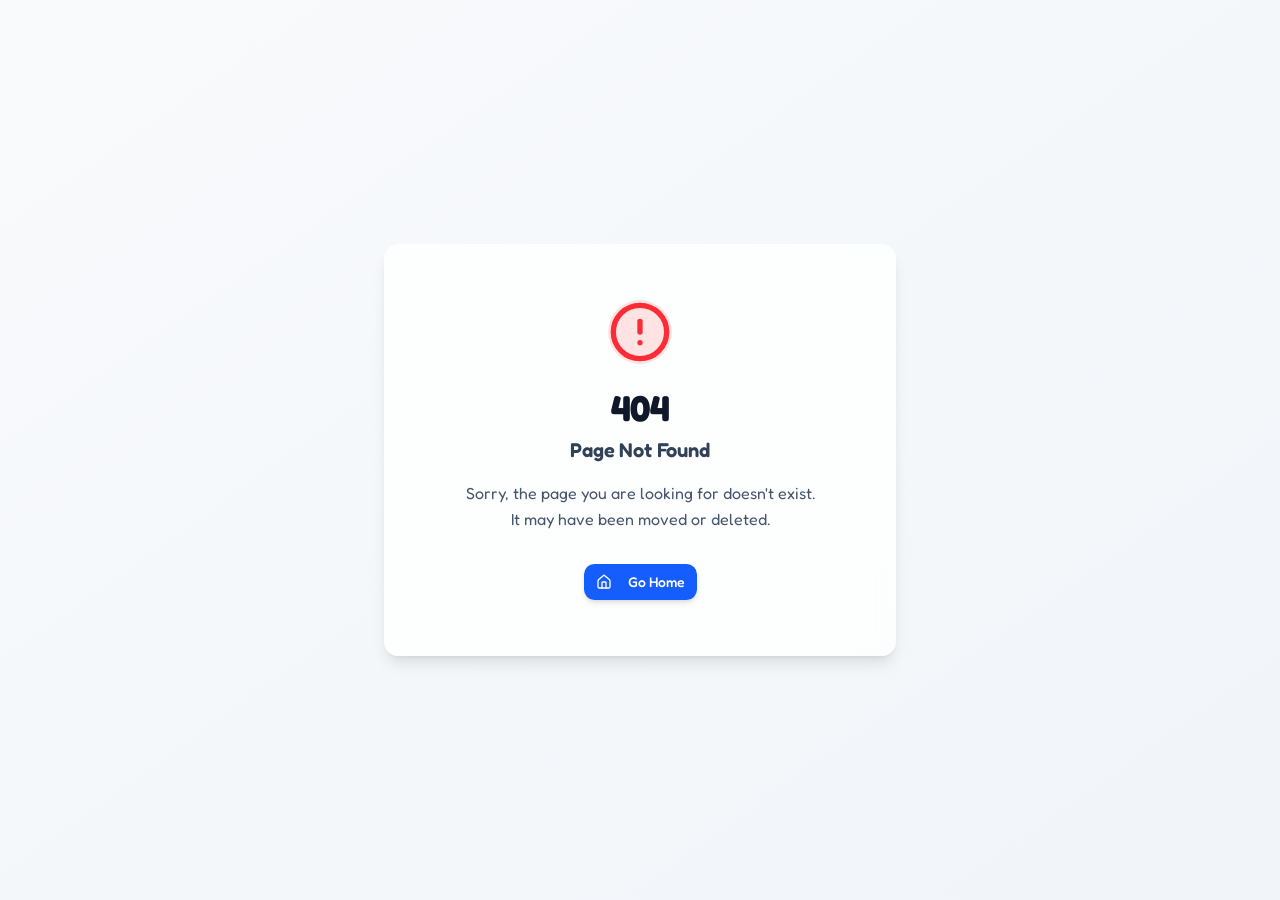
<file: index.html>
<!doctype html>
<html lang="en">

  <head>
    <meta charset="UTF-8" />
    <meta
      name="viewport"
      content="width=device-width, initial-scale=1.0, maximum-scale=1" />
    <title>Glory and Grace - Giving</title>    
    <link rel="preconnect" href="https://fonts.googleapis.com" />
    <link rel="preconnect" href="https://fonts.gstatic.com" crossorigin />
    <link href="https://fonts.googleapis.com/css2?family=Fredoka:wght@300;400;500;600;700&display=swap" rel="stylesheet" />
    <script type="module" crossorigin src="/assets/index-r3MgULOp.js"></script>
    <link rel="stylesheet" crossorigin href="/assets/index-Bd-dK9dN.css">
    <script src="/__manus__/debug-collector.js" defer></script>
  </head>

  <body>
    <script id="manus-runtime">window.__MANUS_HOST_DEV__ = false;
(function(){"use strict";var Mr={exports:{}},Kn={};/**
 * @license React
 * react-jsx-runtime.production.js
 *
 * Copyright (c) Meta Platforms, Inc. and affiliates.
 *
 * This source code is licensed under the MIT license found in the
 * LICENSE file in the root directory of this source tree.
 */var $c;function um(){if($c)return Kn;$c=1;var r=Symbol.for("react.transitional.element"),i=Symbol.for("react.fragment");function c(s,d,m){var x=null;if(m!==void 0&&(x=""+m),d.key!==void 0&&(x=""+d.key),"key"in d){m={};for(var R in d)R!=="key"&&(m[R]=d[R])}else m=d;return d=m.ref,{$$typeof:r,type:s,key:x,ref:d!==void 0?d:null,props:m}}return Kn.Fragment=i,Kn.jsx=c,Kn.jsxs=c,Kn}var Fc;function dm(){return Fc||(Fc=1,Mr.exports=um()),Mr.exports}var h=dm(),Ar={exports:{}},Pn={},Rr={exports:{}},Nr={};/**
 * @license React
 * scheduler.production.js
 *
 * Copyright (c) Meta Platforms, Inc. and affiliates.
 *
 * This source code is licensed under the MIT license found in the
 * LICENSE file in the root directory of this source tree.
 */var Ic;function fm(){return Ic||(Ic=1,function(r){function i(A,q){var B=A.length;A.push(q);t:for(;0<B;){var bt=B-1>>>1,p=A[bt];if(0<d(p,q))A[bt]=q,A[B]=p,B=bt;else break t}}function c(A){return A.length===0?null:A[0]}function s(A){if(A.length===0)return null;var q=A[0],B=A.pop();if(B!==q){A[0]=B;t:for(var bt=0,p=A.length,O=p>>>1;bt<O;){var X=2*(bt+1)-1,G=A[X],Z=X+1,st=A[Z];if(0>d(G,B))Z<p&&0>d(st,G)?(A[bt]=st,A[Z]=B,bt=Z):(A[bt]=G,A[X]=B,bt=X);else if(Z<p&&0>d(st,B))A[bt]=st,A[Z]=B,bt=Z;else break t}}return q}function d(A,q){var B=A.sortIndex-q.sortIndex;return B!==0?B:A.id-q.id}if(r.unstable_now=void 0,typeof performance=="object"&&typeof performance.now=="function"){var m=performance;r.unstable_now=function(){return m.now()}}else{var x=Date,R=x.now();r.unstable_now=function(){return x.now()-R}}var C=[],v=[],D=1,j=null,J=3,at=!1,$=!1,nt=!1,ct=!1,ht=typeof setTimeout=="function"?setTimeout:null,St=typeof clearTimeout=="function"?clearTimeout:null,_=typeof setImmediate<"u"?setImmediate:null;function Y(A){for(var q=c(v);q!==null;){if(q.callback===null)s(v);else if(q.startTime<=A)s(v),q.sortIndex=q.expirationTime,i(C,q);else break;q=c(v)}}function H(A){if(nt=!1,Y(A),!$)if(c(C)!==null)$=!0,it||(it=!0,Bt());else{var q=c(v);q!==null&&Mt(H,q.startTime-A)}}var it=!1,rt=-1,V=5,xt=-1;function Be(){return ct?!0:!(r.unstable_now()-xt<V)}function te(){if(ct=!1,it){var A=r.unstable_now();xt=A;var q=!0;try{t:{$=!1,nt&&(nt=!1,St(rt),rt=-1),at=!0;var B=J;try{e:{for(Y(A),j=c(C);j!==null&&!(j.expirationTime>A&&Be());){var bt=j.callback;if(typeof bt=="function"){j.callback=null,J=j.priorityLevel;var p=bt(j.expirationTime<=A);if(A=r.unstable_now(),typeof p=="function"){j.callback=p,Y(A),q=!0;break e}j===c(C)&&s(C),Y(A)}else s(C);j=c(C)}if(j!==null)q=!0;else{var O=c(v);O!==null&&Mt(H,O.startTime-A),q=!1}}break t}finally{j=null,J=B,at=!1}q=void 0}}finally{q?Bt():it=!1}}}var Bt;if(typeof _=="function")Bt=function(){_(te)};else if(typeof MessageChannel<"u"){var me=new MessageChannel,Se=me.port2;me.port1.onmessage=te,Bt=function(){Se.postMessage(null)}}else Bt=function(){ht(te,0)};function Mt(A,q){rt=ht(function(){A(r.unstable_now())},q)}r.unstable_IdlePriority=5,r.unstable_ImmediatePriority=1,r.unstable_LowPriority=4,r.unstable_NormalPriority=3,r.unstable_Profiling=null,r.unstable_UserBlockingPriority=2,r.unstable_cancelCallback=function(A){A.callback=null},r.unstable_forceFrameRate=function(A){0>A||125<A?console.error("forceFrameRate takes a positive int between 0 and 125, forcing frame rates higher than 125 fps is not supported"):V=0<A?Math.floor(1e3/A):5},r.unstable_getCurrentPriorityLevel=function(){return J},r.unstable_next=function(A){switch(J){case 1:case 2:case 3:var q=3;break;default:q=J}var B=J;J=q;try{return A()}finally{J=B}},r.unstable_requestPaint=function(){ct=!0},r.unstable_runWithPriority=function(A,q){switch(A){case 1:case 2:case 3:case 4:case 5:break;default:A=3}var B=J;J=A;try{return q()}finally{J=B}},r.unstable_scheduleCallback=function(A,q,B){var bt=r.unstable_now();switch(typeof B=="object"&&B!==null?(B=B.delay,B=typeof B=="number"&&0<B?bt+B:bt):B=bt,A){case 1:var p=-1;break;case 2:p=250;break;case 5:p=1073741823;break;case 4:p=1e4;break;default:p=5e3}return p=B+p,A={id:D++,callback:q,priorityLevel:A,startTime:B,expirationTime:p,sortIndex:-1},B>bt?(A.sortIndex=B,i(v,A),c(C)===null&&A===c(v)&&(nt?(St(rt),rt=-1):nt=!0,Mt(H,B-bt))):(A.sortIndex=p,i(C,A),$||at||($=!0,it||(it=!0,Bt()))),A},r.unstable_shouldYield=Be,r.unstable_wrapCallback=function(A){var q=J;return function(){var B=J;J=q;try{return A.apply(this,arguments)}finally{J=B}}}}(Nr)),Nr}var tu;function hm(){return tu||(tu=1,Rr.exports=fm()),Rr.exports}var zr={exports:{}},ut={};/**
 * @license React
 * react.production.js
 *
 * Copyright (c) Meta Platforms, Inc. and affiliates.
 *
 * This source code is licensed under the MIT license found in the
 * LICENSE file in the root directory of this source tree.
 */var eu;function mm(){if(eu)return ut;eu=1;var r=Symbol.for("react.transitional.element"),i=Symbol.for("react.portal"),c=Symbol.for("react.fragment"),s=Symbol.for("react.strict_mode"),d=Symbol.for("react.profiler"),m=Symbol.for("react.consumer"),x=Symbol.for("react.context"),R=Symbol.for("react.forward_ref"),C=Symbol.for("react.suspense"),v=Symbol.for("react.memo"),D=Symbol.for("react.lazy"),j=Symbol.iterator;function J(p){return p===null||typeof p!="object"?null:(p=j&&p[j]||p["@@iterator"],typeof p=="function"?p:null)}var at={isMounted:function(){return!1},enqueueForceUpdate:function(){},enqueueReplaceState:function(){},enqueueSetState:function(){}},$=Object.assign,nt={};function ct(p,O,X){this.props=p,this.context=O,this.refs=nt,this.updater=X||at}ct.prototype.isReactComponent={},ct.prototype.setState=function(p,O){if(typeof p!="object"&&typeof p!="function"&&p!=null)throw Error("takes an object of state variables to update or a function which returns an object of state variables.");this.updater.enqueueSetState(this,p,O,"setState")},ct.prototype.forceUpdate=function(p){this.updater.enqueueForceUpdate(this,p,"forceUpdate")};function ht(){}ht.prototype=ct.prototype;function St(p,O,X){this.props=p,this.context=O,this.refs=nt,this.updater=X||at}var _=St.prototype=new ht;_.constructor=St,$(_,ct.prototype),_.isPureReactComponent=!0;var Y=Array.isArray,H={H:null,A:null,T:null,S:null,V:null},it=Object.prototype.hasOwnProperty;function rt(p,O,X,G,Z,st){return X=st.ref,{$$typeof:r,type:p,key:O,ref:X!==void 0?X:null,props:st}}function V(p,O){return rt(p.type,O,void 0,void 0,void 0,p.props)}function xt(p){return typeof p=="object"&&p!==null&&p.$$typeof===r}function Be(p){var O={"=":"=0",":":"=2"};return"$"+p.replace(/[=:]/g,function(X){return O[X]})}var te=/\/+/g;function Bt(p,O){return typeof p=="object"&&p!==null&&p.key!=null?Be(""+p.key):O.toString(36)}function me(){}function Se(p){switch(p.status){case"fulfilled":return p.value;case"rejected":throw p.reason;default:switch(typeof p.status=="string"?p.then(me,me):(p.status="pending",p.then(function(O){p.status==="pending"&&(p.status="fulfilled",p.value=O)},function(O){p.status==="pending"&&(p.status="rejected",p.reason=O)})),p.status){case"fulfilled":return p.value;case"rejected":throw p.reason}}throw p}function Mt(p,O,X,G,Z){var st=typeof p;(st==="undefined"||st==="boolean")&&(p=null);var I=!1;if(p===null)I=!0;else switch(st){case"bigint":case"string":case"number":I=!0;break;case"object":switch(p.$$typeof){case r:case i:I=!0;break;case D:return I=p._init,Mt(I(p._payload),O,X,G,Z)}}if(I)return Z=Z(p),I=G===""?"."+Bt(p,0):G,Y(Z)?(X="",I!=null&&(X=I.replace(te,"$&/")+"/"),Mt(Z,O,X,"",function(Jt){return Jt})):Z!=null&&(xt(Z)&&(Z=V(Z,X+(Z.key==null||p&&p.key===Z.key?"":(""+Z.key).replace(te,"$&/")+"/")+I)),O.push(Z)),1;I=0;var gt=G===""?".":G+":";if(Y(p))for(var Tt=0;Tt<p.length;Tt++)G=p[Tt],st=gt+Bt(G,Tt),I+=Mt(G,O,X,st,Z);else if(Tt=J(p),typeof Tt=="function")for(p=Tt.call(p),Tt=0;!(G=p.next()).done;)G=G.value,st=gt+Bt(G,Tt++),I+=Mt(G,O,X,st,Z);else if(st==="object"){if(typeof p.then=="function")return Mt(Se(p),O,X,G,Z);throw O=String(p),Error("Objects are not valid as a React child (found: "+(O==="[object Object]"?"object with keys {"+Object.keys(p).join(", ")+"}":O)+"). If you meant to render a collection of children, use an array instead.")}return I}function A(p,O,X){if(p==null)return p;var G=[],Z=0;return Mt(p,G,"","",function(st){return O.call(X,st,Z++)}),G}function q(p){if(p._status===-1){var O=p._result;O=O(),O.then(function(X){(p._status===0||p._status===-1)&&(p._status=1,p._result=X)},function(X){(p._status===0||p._status===-1)&&(p._status=2,p._result=X)}),p._status===-1&&(p._status=0,p._result=O)}if(p._status===1)return p._result.default;throw p._result}var B=typeof reportError=="function"?reportError:function(p){if(typeof window=="object"&&typeof window.ErrorEvent=="function"){var O=new window.ErrorEvent("error",{bubbles:!0,cancelable:!0,message:typeof p=="object"&&p!==null&&typeof p.message=="string"?String(p.message):String(p),error:p});if(!window.dispatchEvent(O))return}else if(typeof process=="object"&&typeof process.emit=="function"){process.emit("uncaughtException",p);return}console.error(p)};function bt(){}return ut.Children={map:A,forEach:function(p,O,X){A(p,function(){O.apply(this,arguments)},X)},count:function(p){var O=0;return A(p,function(){O++}),O},toArray:function(p){return A(p,function(O){return O})||[]},only:function(p){if(!xt(p))throw Error("React.Children.only expected to receive a single React element child.");return p}},ut.Component=ct,ut.Fragment=c,ut.Profiler=d,ut.PureComponent=St,ut.StrictMode=s,ut.Suspense=C,ut.__CLIENT_INTERNALS_DO_NOT_USE_OR_WARN_USERS_THEY_CANNOT_UPGRADE=H,ut.__COMPILER_RUNTIME={__proto__:null,c:function(p){return H.H.useMemoCache(p)}},ut.cache=function(p){return function(){return p.apply(null,arguments)}},ut.cloneElement=function(p,O,X){if(p==null)throw Error("The argument must be a React element, but you passed "+p+".");var G=$({},p.props),Z=p.key,st=void 0;if(O!=null)for(I in O.ref!==void 0&&(st=void 0),O.key!==void 0&&(Z=""+O.key),O)!it.call(O,I)||I==="key"||I==="__self"||I==="__source"||I==="ref"&&O.ref===void 0||(G[I]=O[I]);var I=arguments.length-2;if(I===1)G.children=X;else if(1<I){for(var gt=Array(I),Tt=0;Tt<I;Tt++)gt[Tt]=arguments[Tt+2];G.children=gt}return rt(p.type,Z,void 0,void 0,st,G)},ut.createContext=function(p){return p={$$typeof:x,_currentValue:p,_currentValue2:p,_threadCount:0,Provider:null,Consumer:null},p.Provider=p,p.Consumer={$$typeof:m,_context:p},p},ut.createElement=function(p,O,X){var G,Z={},st=null;if(O!=null)for(G in O.key!==void 0&&(st=""+O.key),O)it.call(O,G)&&G!=="key"&&G!=="__self"&&G!=="__source"&&(Z[G]=O[G]);var I=arguments.length-2;if(I===1)Z.children=X;else if(1<I){for(var gt=Array(I),Tt=0;Tt<I;Tt++)gt[Tt]=arguments[Tt+2];Z.children=gt}if(p&&p.defaultProps)for(G in I=p.defaultProps,I)Z[G]===void 0&&(Z[G]=I[G]);return rt(p,st,void 0,void 0,null,Z)},ut.createRef=function(){return{current:null}},ut.forwardRef=function(p){return{$$typeof:R,render:p}},ut.isValidElement=xt,ut.lazy=function(p){return{$$typeof:D,_payload:{_status:-1,_result:p},_init:q}},ut.memo=function(p,O){return{$$typeof:v,type:p,compare:O===void 0?null:O}},ut.startTransition=function(p){var O=H.T,X={};H.T=X;try{var G=p(),Z=H.S;Z!==null&&Z(X,G),typeof G=="object"&&G!==null&&typeof G.then=="function"&&G.then(bt,B)}catch(st){B(st)}finally{H.T=O}},ut.unstable_useCacheRefresh=function(){return H.H.useCacheRefresh()},ut.use=function(p){return H.H.use(p)},ut.useActionState=function(p,O,X){return H.H.useActionState(p,O,X)},ut.useCallback=function(p,O){return H.H.useCallback(p,O)},ut.useContext=function(p){return H.H.useContext(p)},ut.useDebugValue=function(){},ut.useDeferredValue=function(p,O){return H.H.useDeferredValue(p,O)},ut.useEffect=function(p,O,X){var G=H.H;if(typeof X=="function")throw Error("useEffect CRUD overload is not enabled in this build of React.");return G.useEffect(p,O)},ut.useId=function(){return H.H.useId()},ut.useImperativeHandle=function(p,O,X){return H.H.useImperativeHandle(p,O,X)},ut.useInsertionEffect=function(p,O){return H.H.useInsertionEffect(p,O)},ut.useLayoutEffect=function(p,O){return H.H.useLayoutEffect(p,O)},ut.useMemo=function(p,O){return H.H.useMemo(p,O)},ut.useOptimistic=function(p,O){return H.H.useOptimistic(p,O)},ut.useReducer=function(p,O,X){return H.H.useReducer(p,O,X)},ut.useRef=function(p){return H.H.useRef(p)},ut.useState=function(p){return H.H.useState(p)},ut.useSyncExternalStore=function(p,O,X){return H.H.useSyncExternalStore(p,O,X)},ut.useTransition=function(){return H.H.useTransition()},ut.version="19.1.1",ut}var lu;function _r(){return lu||(lu=1,zr.exports=mm()),zr.exports}var kr={exports:{}},he={};/**
 * @license React
 * react-dom.production.js
 *
 * Copyright (c) Meta Platforms, Inc. and affiliates.
 *
 * This source code is licensed under the MIT license found in the
 * LICENSE file in the root directory of this source tree.
 */var au;function gm(){if(au)return he;au=1;var r=_r();function i(C){var v="https://react.dev/errors/"+C;if(1<arguments.length){v+="?args[]="+encodeURIComponent(arguments[1]);for(var D=2;D<arguments.length;D++)v+="&args[]="+encodeURIComponent(arguments[D])}return"Minified React error #"+C+"; visit "+v+" for the full message or use the non-minified dev environment for full errors and additional helpful warnings."}function c(){}var s={d:{f:c,r:function(){throw Error(i(522))},D:c,C:c,L:c,m:c,X:c,S:c,M:c},p:0,findDOMNode:null},d=Symbol.for("react.portal");function m(C,v,D){var j=3<arguments.length&&arguments[3]!==void 0?arguments[3]:null;return{$$typeof:d,key:j==null?null:""+j,children:C,containerInfo:v,implementation:D}}var x=r.__CLIENT_INTERNALS_DO_NOT_USE_OR_WARN_USERS_THEY_CANNOT_UPGRADE;function R(C,v){if(C==="font")return"";if(typeof v=="string")return v==="use-credentials"?v:""}return he.__DOM_INTERNALS_DO_NOT_USE_OR_WARN_USERS_THEY_CANNOT_UPGRADE=s,he.createPortal=function(C,v){var D=2<arguments.length&&arguments[2]!==void 0?arguments[2]:null;if(!v||v.nodeType!==1&&v.nodeType!==9&&v.nodeType!==11)throw Error(i(299));return m(C,v,null,D)},he.flushSync=function(C){var v=x.T,D=s.p;try{if(x.T=null,s.p=2,C)return C()}finally{x.T=v,s.p=D,s.d.f()}},he.preconnect=function(C,v){typeof C=="string"&&(v?(v=v.crossOrigin,v=typeof v=="string"?v==="use-credentials"?v:"":void 0):v=null,s.d.C(C,v))},he.prefetchDNS=function(C){typeof C=="string"&&s.d.D(C)},he.preinit=function(C,v){if(typeof C=="string"&&v&&typeof v.as=="string"){var D=v.as,j=R(D,v.crossOrigin),J=typeof v.integrity=="string"?v.integrity:void 0,at=typeof v.fetchPriority=="string"?v.fetchPriority:void 0;D==="style"?s.d.S(C,typeof v.precedence=="string"?v.precedence:void 0,{crossOrigin:j,integrity:J,fetchPriority:at}):D==="script"&&s.d.X(C,{crossOrigin:j,integrity:J,fetchPriority:at,nonce:typeof v.nonce=="string"?v.nonce:void 0})}},he.preinitModule=function(C,v){if(typeof C=="string")if(typeof v=="object"&&v!==null){if(v.as==null||v.as==="script"){var D=R(v.as,v.crossOrigin);s.d.M(C,{crossOrigin:D,integrity:typeof v.integrity=="string"?v.integrity:void 0,nonce:typeof v.nonce=="string"?v.nonce:void 0})}}else v==null&&s.d.M(C)},he.preload=function(C,v){if(typeof C=="string"&&typeof v=="object"&&v!==null&&typeof v.as=="string"){var D=v.as,j=R(D,v.crossOrigin);s.d.L(C,D,{crossOrigin:j,integrity:typeof v.integrity=="string"?v.integrity:void 0,nonce:typeof v.nonce=="string"?v.nonce:void 0,type:typeof v.type=="string"?v.type:void 0,fetchPriority:typeof v.fetchPriority=="string"?v.fetchPriority:void 0,referrerPolicy:typeof v.referrerPolicy=="string"?v.referrerPolicy:void 0,imageSrcSet:typeof v.imageSrcSet=="string"?v.imageSrcSet:void 0,imageSizes:typeof v.imageSizes=="string"?v.imageSizes:void 0,media:typeof v.media=="string"?v.media:void 0})}},he.preloadModule=function(C,v){if(typeof C=="string")if(v){var D=R(v.as,v.crossOrigin);s.d.m(C,{as:typeof v.as=="string"&&v.as!=="script"?v.as:void 0,crossOrigin:D,integrity:typeof v.integrity=="string"?v.integrity:void 0})}else s.d.m(C)},he.requestFormReset=function(C){s.d.r(C)},he.unstable_batchedUpdates=function(C,v){return C(v)},he.useFormState=function(C,v,D){return x.H.useFormState(C,v,D)},he.useFormStatus=function(){return x.H.useHostTransitionStatus()},he.version="19.1.1",he}var nu;function pm(){if(nu)return kr.exports;nu=1;function r(){if(!(typeof __REACT_DEVTOOLS_GLOBAL_HOOK__>"u"||typeof __REACT_DEVTOOLS_GLOBAL_HOOK__.checkDCE!="function"))try{__REACT_DEVTOOLS_GLOBAL_HOOK__.checkDCE(r)}catch(i){console.error(i)}}return r(),kr.exports=gm(),kr.exports}/**
 * @license React
 * react-dom-client.production.js
 *
 * Copyright (c) Meta Platforms, Inc. and affiliates.
 *
 * This source code is licensed under the MIT license found in the
 * LICENSE file in the root directory of this source tree.
 */var ou;function ym(){if(ou)return Pn;ou=1;var r=hm(),i=_r(),c=pm();function s(t){var e="https://react.dev/errors/"+t;if(1<arguments.length){e+="?args[]="+encodeURIComponent(arguments[1]);for(var l=2;l<arguments.length;l++)e+="&args[]="+encodeURIComponent(arguments[l])}return"Minified React error #"+t+"; visit "+e+" for the full message or use the non-minified dev environment for full errors and additional helpful warnings."}function d(t){return!(!t||t.nodeType!==1&&t.nodeType!==9&&t.nodeType!==11)}function m(t){var e=t,l=t;if(t.alternate)for(;e.return;)e=e.return;else{t=e;do e=t,(e.flags&4098)!==0&&(l=e.return),t=e.return;while(t)}return e.tag===3?l:null}function x(t){if(t.tag===13){var e=t.memoizedState;if(e===null&&(t=t.alternate,t!==null&&(e=t.memoizedState)),e!==null)return e.dehydrated}return null}function R(t){if(m(t)!==t)throw Error(s(188))}function C(t){var e=t.alternate;if(!e){if(e=m(t),e===null)throw Error(s(188));return e!==t?null:t}for(var l=t,a=e;;){var n=l.return;if(n===null)break;var o=n.alternate;if(o===null){if(a=n.return,a!==null){l=a;continue}break}if(n.child===o.child){for(o=n.child;o;){if(o===l)return R(n),t;if(o===a)return R(n),e;o=o.sibling}throw Error(s(188))}if(l.return!==a.return)l=n,a=o;else{for(var u=!1,f=n.child;f;){if(f===l){u=!0,l=n,a=o;break}if(f===a){u=!0,a=n,l=o;break}f=f.sibling}if(!u){for(f=o.child;f;){if(f===l){u=!0,l=o,a=n;break}if(f===a){u=!0,a=o,l=n;break}f=f.sibling}if(!u)throw Error(s(189))}}if(l.alternate!==a)throw Error(s(190))}if(l.tag!==3)throw Error(s(188));return l.stateNode.current===l?t:e}function v(t){var e=t.tag;if(e===5||e===26||e===27||e===6)return t;for(t=t.child;t!==null;){if(e=v(t),e!==null)return e;t=t.sibling}return null}var D=Object.assign,j=Symbol.for("react.element"),J=Symbol.for("react.transitional.element"),at=Symbol.for("react.portal"),$=Symbol.for("react.fragment"),nt=Symbol.for("react.strict_mode"),ct=Symbol.for("react.profiler"),ht=Symbol.for("react.provider"),St=Symbol.for("react.consumer"),_=Symbol.for("react.context"),Y=Symbol.for("react.forward_ref"),H=Symbol.for("react.suspense"),it=Symbol.for("react.suspense_list"),rt=Symbol.for("react.memo"),V=Symbol.for("react.lazy"),xt=Symbol.for("react.activity"),Be=Symbol.for("react.memo_cache_sentinel"),te=Symbol.iterator;function Bt(t){return t===null||typeof t!="object"?null:(t=te&&t[te]||t["@@iterator"],typeof t=="function"?t:null)}var me=Symbol.for("react.client.reference");function Se(t){if(t==null)return null;if(typeof t=="function")return t.$$typeof===me?null:t.displayName||t.name||null;if(typeof t=="string")return t;switch(t){case $:return"Fragment";case ct:return"Profiler";case nt:return"StrictMode";case H:return"Suspense";case it:return"SuspenseList";case xt:return"Activity"}if(typeof t=="object")switch(t.$$typeof){case at:return"Portal";case _:return(t.displayName||"Context")+".Provider";case St:return(t._context.displayName||"Context")+".Consumer";case Y:var e=t.render;return t=t.displayName,t||(t=e.displayName||e.name||"",t=t!==""?"ForwardRef("+t+")":"ForwardRef"),t;case rt:return e=t.displayName||null,e!==null?e:Se(t.type)||"Memo";case V:e=t._payload,t=t._init;try{return Se(t(e))}catch{}}return null}var Mt=Array.isArray,A=i.__CLIENT_INTERNALS_DO_NOT_USE_OR_WARN_USERS_THEY_CANNOT_UPGRADE,q=c.__DOM_INTERNALS_DO_NOT_USE_OR_WARN_USERS_THEY_CANNOT_UPGRADE,B={pending:!1,data:null,method:null,action:null},bt=[],p=-1;function O(t){return{current:t}}function X(t){0>p||(t.current=bt[p],bt[p]=null,p--)}function G(t,e){p++,bt[p]=t.current,t.current=e}var Z=O(null),st=O(null),I=O(null),gt=O(null);function Tt(t,e){switch(G(I,e),G(st,t),G(Z,null),e.nodeType){case 9:case 11:t=(t=e.documentElement)&&(t=t.namespaceURI)?Hh(t):0;break;default:if(t=e.tagName,e=e.namespaceURI)e=Hh(e),t=Uh(e,t);else switch(t){case"svg":t=1;break;case"math":t=2;break;default:t=0}}X(Z),G(Z,t)}function Jt(){X(Z),X(st),X(I)}function Ke(t){t.memoizedState!==null&&G(gt,t);var e=Z.current,l=Uh(e,t.type);e!==l&&(G(st,t),G(Z,l))}function Ce(t){st.current===t&&(X(Z),X(st)),gt.current===t&&(X(gt),Wo._currentValue=B)}var Pe=Object.prototype.hasOwnProperty,yl=r.unstable_scheduleCallback,sn=r.unstable_cancelCallback,Ca=r.unstable_shouldYield,ri=r.unstable_requestPaint,ge=r.unstable_now,si=r.unstable_getCurrentPriorityLevel,Ul=r.unstable_ImmediatePriority,Fn=r.unstable_UserBlockingPriority,nl=r.unstable_NormalPriority,ci=r.unstable_LowPriority,Gl=r.unstable_IdlePriority,ui=r.log,Ea=r.unstable_setDisableYieldValue,ql=null,Wt=null;function Je(t){if(typeof ui=="function"&&Ea(t),Wt&&typeof Wt.setStrictMode=="function")try{Wt.setStrictMode(ql,t)}catch{}}var $t=Math.clz32?Math.clz32:fi,di=Math.log,Ta=Math.LN2;function fi(t){return t>>>=0,t===0?32:31-(di(t)/Ta|0)|0}var L=256,cn=4194304;function vl(t){var e=t&42;if(e!==0)return e;switch(t&-t){case 1:return 1;case 2:return 2;case 4:return 4;case 8:return 8;case 16:return 16;case 32:return 32;case 64:return 64;case 128:return 128;case 256:case 512:case 1024:case 2048:case 4096:case 8192:case 16384:case 32768:case 65536:case 131072:case 262144:case 524288:case 1048576:case 2097152:return t&4194048;case 4194304:case 8388608:case 16777216:case 33554432:return t&62914560;case 67108864:return 67108864;case 134217728:return 134217728;case 268435456:return 268435456;case 536870912:return 536870912;case 1073741824:return 0;default:return t}}function un(t,e,l){var a=t.pendingLanes;if(a===0)return 0;var n=0,o=t.suspendedLanes,u=t.pingedLanes;t=t.warmLanes;var f=a&134217727;return f!==0?(a=f&~o,a!==0?n=vl(a):(u&=f,u!==0?n=vl(u):l||(l=f&~t,l!==0&&(n=vl(l))))):(f=a&~o,f!==0?n=vl(f):u!==0?n=vl(u):l||(l=a&~t,l!==0&&(n=vl(l)))),n===0?0:e!==0&&e!==n&&(e&o)===0&&(o=n&-n,l=e&-e,o>=l||o===32&&(l&4194048)!==0)?e:n}function Dt(t,e){return(t.pendingLanes&~(t.suspendedLanes&~t.pingedLanes)&e)===0}function In(t,e){switch(t){case 1:case 2:case 4:case 8:case 64:return e+250;case 16:case 32:case 128:case 256:case 512:case 1024:case 2048:case 4096:case 8192:case 16384:case 32768:case 65536:case 131072:case 262144:case 524288:case 1048576:case 2097152:return e+5e3;case 4194304:case 8388608:case 16777216:case 33554432:return-1;case 67108864:case 134217728:case 268435456:case 536870912:case 1073741824:return-1;default:return-1}}function to(){var t=L;return L<<=1,(L&4194048)===0&&(L=256),t}function hi(){var t=cn;return cn<<=1,(cn&62914560)===0&&(cn=4194304),t}function eo(t){for(var e=[],l=0;31>l;l++)e.push(t);return e}function Da(t,e){t.pendingLanes|=e,e!==268435456&&(t.suspendedLanes=0,t.pingedLanes=0,t.warmLanes=0)}function Ir(t,e,l,a,n,o){var u=t.pendingLanes;t.pendingLanes=l,t.suspendedLanes=0,t.pingedLanes=0,t.warmLanes=0,t.expiredLanes&=l,t.entangledLanes&=l,t.errorRecoveryDisabledLanes&=l,t.shellSuspendCounter=0;var f=t.entanglements,g=t.expirationTimes,S=t.hiddenUpdates;for(l=u&~l;0<l;){var N=31-$t(l),k=1<<N;f[N]=0,g[N]=-1;var E=S[N];if(E!==null)for(S[N]=null,N=0;N<E.length;N++){var T=E[N];T!==null&&(T.lane&=-536870913)}l&=~k}a!==0&&mi(t,a,0),o!==0&&n===0&&t.tag!==0&&(t.suspendedLanes|=o&~(u&~e))}function mi(t,e,l){t.pendingLanes|=e,t.suspendedLanes&=~e;var a=31-$t(e);t.entangledLanes|=e,t.entanglements[a]=t.entanglements[a]|1073741824|l&4194090}function gi(t,e){var l=t.entangledLanes|=e;for(t=t.entanglements;l;){var a=31-$t(l),n=1<<a;n&e|t[a]&e&&(t[a]|=e),l&=~n}}function lo(t){switch(t){case 2:t=1;break;case 8:t=4;break;case 32:t=16;break;case 256:case 512:case 1024:case 2048:case 4096:case 8192:case 16384:case 32768:case 65536:case 131072:case 262144:case 524288:case 1048576:case 2097152:case 4194304:case 8388608:case 16777216:case 33554432:t=128;break;case 268435456:t=134217728;break;default:t=0}return t}function ao(t){return t&=-t,2<t?8<t?(t&134217727)!==0?32:268435456:8:2}function pi(){var t=q.p;return t!==0?t:(t=window.event,t===void 0?32:nm(t.type))}function ts(t,e){var l=q.p;try{return q.p=t,e()}finally{q.p=l}}var ol=Math.random().toString(36).slice(2),ee="__reactFiber$"+ol,pe="__reactProps$"+ol,Yl="__reactContainer$"+ol,no="__reactEvents$"+ol,es="__reactListeners$"+ol,ls="__reactHandles$"+ol,yi="__reactResources$"+ol,Ma="__reactMarker$"+ol;function oo(t){delete t[ee],delete t[pe],delete t[no],delete t[es],delete t[ls]}function Vl(t){var e=t[ee];if(e)return e;for(var l=t.parentNode;l;){if(e=l[Yl]||l[ee]){if(l=e.alternate,e.child!==null||l!==null&&l.child!==null)for(t=Vh(t);t!==null;){if(l=t[ee])return l;t=Vh(t)}return e}t=l,l=t.parentNode}return null}function Xl(t){if(t=t[ee]||t[Yl]){var e=t.tag;if(e===5||e===6||e===13||e===26||e===27||e===3)return t}return null}function Aa(t){var e=t.tag;if(e===5||e===26||e===27||e===6)return t.stateNode;throw Error(s(33))}function Zl(t){var e=t[yi];return e||(e=t[yi]={hoistableStyles:new Map,hoistableScripts:new Map}),e}function Vt(t){t[Ma]=!0}var vi=new Set,bi={};function bl(t,e){We(t,e),We(t+"Capture",e)}function We(t,e){for(bi[t]=e,t=0;t<e.length;t++)vi.add(e[t])}var as=RegExp("^[:A-Z_a-z\\u00C0-\\u00D6\\u00D8-\\u00F6\\u00F8-\\u02FF\\u0370-\\u037D\\u037F-\\u1FFF\\u200C-\\u200D\\u2070-\\u218F\\u2C00-\\u2FEF\\u3001-\\uD7FF\\uF900-\\uFDCF\\uFDF0-\\uFFFD][:A-Z_a-z\\u00C0-\\u00D6\\u00D8-\\u00F6\\u00F8-\\u02FF\\u0370-\\u037D\\u037F-\\u1FFF\\u200C-\\u200D\\u2070-\\u218F\\u2C00-\\u2FEF\\u3001-\\uD7FF\\uF900-\\uFDCF\\uFDF0-\\uFFFD\\-.0-9\\u00B7\\u0300-\\u036F\\u203F-\\u2040]*$"),xi={},wi={};function Ra(t){return Pe.call(wi,t)?!0:Pe.call(xi,t)?!1:as.test(t)?wi[t]=!0:(xi[t]=!0,!1)}function M(t,e,l){if(Ra(e))if(l===null)t.removeAttribute(e);else{switch(typeof l){case"undefined":case"function":case"symbol":t.removeAttribute(e);return;case"boolean":var a=e.toLowerCase().slice(0,5);if(a!=="data-"&&a!=="aria-"){t.removeAttribute(e);return}}t.setAttribute(e,""+l)}}function tt(t,e,l){if(l===null)t.removeAttribute(e);else{switch(typeof l){case"undefined":case"function":case"symbol":case"boolean":t.removeAttribute(e);return}t.setAttribute(e,""+l)}}function Ot(t,e,l,a){if(a===null)t.removeAttribute(l);else{switch(typeof a){case"undefined":case"function":case"symbol":case"boolean":t.removeAttribute(l);return}t.setAttributeNS(e,l,""+a)}}var le,Ee;function ae(t){if(le===void 0)try{throw Error()}catch(l){var e=l.stack.trim().match(/\n( *(at )?)/);le=e&&e[1]||"",Ee=-1<l.stack.indexOf(`
    at`)?" (<anonymous>)":-1<l.stack.indexOf("@")?"@unknown:0:0":""}return`
`+le+t+Ee}var Le=!1;function He(t,e){if(!t||Le)return"";Le=!0;var l=Error.prepareStackTrace;Error.prepareStackTrace=void 0;try{var a={DetermineComponentFrameRoot:function(){try{if(e){var k=function(){throw Error()};if(Object.defineProperty(k.prototype,"props",{set:function(){throw Error()}}),typeof Reflect=="object"&&Reflect.construct){try{Reflect.construct(k,[])}catch(T){var E=T}Reflect.construct(t,[],k)}else{try{k.call()}catch(T){E=T}t.call(k.prototype)}}else{try{throw Error()}catch(T){E=T}(k=t())&&typeof k.catch=="function"&&k.catch(function(){})}}catch(T){if(T&&E&&typeof T.stack=="string")return[T.stack,E.stack]}return[null,null]}};a.DetermineComponentFrameRoot.displayName="DetermineComponentFrameRoot";var n=Object.getOwnPropertyDescriptor(a.DetermineComponentFrameRoot,"name");n&&n.configurable&&Object.defineProperty(a.DetermineComponentFrameRoot,"name",{value:"DetermineComponentFrameRoot"});var o=a.DetermineComponentFrameRoot(),u=o[0],f=o[1];if(u&&f){var g=u.split(`
`),S=f.split(`
`);for(n=a=0;a<g.length&&!g[a].includes("DetermineComponentFrameRoot");)a++;for(;n<S.length&&!S[n].includes("DetermineComponentFrameRoot");)n++;if(a===g.length||n===S.length)for(a=g.length-1,n=S.length-1;1<=a&&0<=n&&g[a]!==S[n];)n--;for(;1<=a&&0<=n;a--,n--)if(g[a]!==S[n]){if(a!==1||n!==1)do if(a--,n--,0>n||g[a]!==S[n]){var N=`
`+g[a].replace(" at new "," at ");return t.displayName&&N.includes("<anonymous>")&&(N=N.replace("<anonymous>",t.displayName)),N}while(1<=a&&0<=n);break}}}finally{Le=!1,Error.prepareStackTrace=l}return(l=t?t.displayName||t.name:"")?ae(l):""}function Ql(t){switch(t.tag){case 26:case 27:case 5:return ae(t.type);case 16:return ae("Lazy");case 13:return ae("Suspense");case 19:return ae("SuspenseList");case 0:case 15:return He(t.type,!1);case 11:return He(t.type.render,!1);case 1:return He(t.type,!0);case 31:return ae("Activity");default:return""}}function xl(t){try{var e="";do e+=Ql(t),t=t.return;while(t);return e}catch(l){return`
Error generating stack: `+l.message+`
`+l.stack}}function Xt(t){switch(typeof t){case"bigint":case"boolean":case"number":case"string":case"undefined":return t;case"object":return t;default:return""}}function il(t){var e=t.type;return(t=t.nodeName)&&t.toLowerCase()==="input"&&(e==="checkbox"||e==="radio")}function ve(t){var e=il(t)?"checked":"value",l=Object.getOwnPropertyDescriptor(t.constructor.prototype,e),a=""+t[e];if(!t.hasOwnProperty(e)&&typeof l<"u"&&typeof l.get=="function"&&typeof l.set=="function"){var n=l.get,o=l.set;return Object.defineProperty(t,e,{configurable:!0,get:function(){return n.call(this)},set:function(u){a=""+u,o.call(this,u)}}),Object.defineProperty(t,e,{enumerable:l.enumerable}),{getValue:function(){return a},setValue:function(u){a=""+u},stopTracking:function(){t._valueTracker=null,delete t[e]}}}}function re(t){t._valueTracker||(t._valueTracker=ve(t))}function rl(t){if(!t)return!1;var e=t._valueTracker;if(!e)return!0;var l=e.getValue(),a="";return t&&(a=il(t)?t.checked?"true":"false":t.value),t=a,t!==l?(e.setValue(t),!0):!1}function wl(t){if(t=t||(typeof document<"u"?document:void 0),typeof t>"u")return null;try{return t.activeElement||t.body}catch{return t.body}}var dn=/[\n"\\]/g;function se(t){return t.replace(dn,function(e){return"\\"+e.charCodeAt(0).toString(16)+" "})}function Kl(t,e,l,a,n,o,u,f){t.name="",u!=null&&typeof u!="function"&&typeof u!="symbol"&&typeof u!="boolean"?t.type=u:t.removeAttribute("type"),e!=null?u==="number"?(e===0&&t.value===""||t.value!=e)&&(t.value=""+Xt(e)):t.value!==""+Xt(e)&&(t.value=""+Xt(e)):u!=="submit"&&u!=="reset"||t.removeAttribute("value"),e!=null?Pl(t,u,Xt(e)):l!=null?Pl(t,u,Xt(l)):a!=null&&t.removeAttribute("value"),n==null&&o!=null&&(t.defaultChecked=!!o),n!=null&&(t.checked=n&&typeof n!="function"&&typeof n!="symbol"),f!=null&&typeof f!="function"&&typeof f!="symbol"&&typeof f!="boolean"?t.name=""+Xt(f):t.removeAttribute("name")}function Na(t,e,l,a,n,o,u,f){if(o!=null&&typeof o!="function"&&typeof o!="symbol"&&typeof o!="boolean"&&(t.type=o),e!=null||l!=null){if(!(o!=="submit"&&o!=="reset"||e!=null))return;l=l!=null?""+Xt(l):"",e=e!=null?""+Xt(e):l,f||e===t.value||(t.value=e),t.defaultValue=e}a=a??n,a=typeof a!="function"&&typeof a!="symbol"&&!!a,t.checked=f?t.checked:!!a,t.defaultChecked=!!a,u!=null&&typeof u!="function"&&typeof u!="symbol"&&typeof u!="boolean"&&(t.name=u)}function Pl(t,e,l){e==="number"&&wl(t.ownerDocument)===t||t.defaultValue===""+l||(t.defaultValue=""+l)}function $e(t,e,l,a){if(t=t.options,e){e={};for(var n=0;n<l.length;n++)e["$"+l[n]]=!0;for(l=0;l<t.length;l++)n=e.hasOwnProperty("$"+t[l].value),t[l].selected!==n&&(t[l].selected=n),n&&a&&(t[l].defaultSelected=!0)}else{for(l=""+Xt(l),e=null,n=0;n<t.length;n++){if(t[n].value===l){t[n].selected=!0,a&&(t[n].defaultSelected=!0);return}e!==null||t[n].disabled||(e=t[n])}e!==null&&(e.selected=!0)}}function za(t,e,l){if(e!=null&&(e=""+Xt(e),e!==t.value&&(t.value=e),l==null)){t.defaultValue!==e&&(t.defaultValue=e);return}t.defaultValue=l!=null?""+Xt(l):""}function _a(t,e,l,a){if(e==null){if(a!=null){if(l!=null)throw Error(s(92));if(Mt(a)){if(1<a.length)throw Error(s(93));a=a[0]}l=a}l==null&&(l=""),e=l}l=Xt(e),t.defaultValue=l,a=t.textContent,a===l&&a!==""&&a!==null&&(t.value=a)}function Fe(t,e){if(e){var l=t.firstChild;if(l&&l===t.lastChild&&l.nodeType===3){l.nodeValue=e;return}}t.textContent=e}var fn=new Set("animationIterationCount aspectRatio borderImageOutset borderImageSlice borderImageWidth boxFlex boxFlexGroup boxOrdinalGroup columnCount columns flex flexGrow flexPositive flexShrink flexNegative flexOrder gridArea gridRow gridRowEnd gridRowSpan gridRowStart gridColumn gridColumnEnd gridColumnSpan gridColumnStart fontWeight lineClamp lineHeight opacity order orphans scale tabSize widows zIndex zoom fillOpacity floodOpacity stopOpacity strokeDasharray strokeDashoffset strokeMiterlimit strokeOpacity strokeWidth MozAnimationIterationCount MozBoxFlex MozBoxFlexGroup MozLineClamp msAnimationIterationCount msFlex msZoom msFlexGrow msFlexNegative msFlexOrder msFlexPositive msFlexShrink msGridColumn msGridColumnSpan msGridRow msGridRowSpan WebkitAnimationIterationCount WebkitBoxFlex WebKitBoxFlexGroup WebkitBoxOrdinalGroup WebkitColumnCount WebkitColumns WebkitFlex WebkitFlexGrow WebkitFlexPositive WebkitFlexShrink WebkitLineClamp".split(" "));function ka(t,e,l){var a=e.indexOf("--")===0;l==null||typeof l=="boolean"||l===""?a?t.setProperty(e,""):e==="float"?t.cssFloat="":t[e]="":a?t.setProperty(e,l):typeof l!="number"||l===0||fn.has(e)?e==="float"?t.cssFloat=l:t[e]=(""+l).trim():t[e]=l+"px"}function Oa(t,e,l){if(e!=null&&typeof e!="object")throw Error(s(62));if(t=t.style,l!=null){for(var a in l)!l.hasOwnProperty(a)||e!=null&&e.hasOwnProperty(a)||(a.indexOf("--")===0?t.setProperty(a,""):a==="float"?t.cssFloat="":t[a]="");for(var n in e)a=e[n],e.hasOwnProperty(n)&&l[n]!==a&&ka(t,n,a)}else for(var o in e)e.hasOwnProperty(o)&&ka(t,o,e[o])}function ja(t){if(t.indexOf("-")===-1)return!1;switch(t){case"annotation-xml":case"color-profile":case"font-face":case"font-face-src":case"font-face-uri":case"font-face-format":case"font-face-name":case"missing-glyph":return!1;default:return!0}}var Si=new Map([["acceptCharset","accept-charset"],["htmlFor","for"],["httpEquiv","http-equiv"],["crossOrigin","crossorigin"],["accentHeight","accent-height"],["alignmentBaseline","alignment-baseline"],["arabicForm","arabic-form"],["baselineShift","baseline-shift"],["capHeight","cap-height"],["clipPath","clip-path"],["clipRule","clip-rule"],["colorInterpolation","color-interpolation"],["colorInterpolationFilters","color-interpolation-filters"],["colorProfile","color-profile"],["colorRendering","color-rendering"],["dominantBaseline","dominant-baseline"],["enableBackground","enable-background"],["fillOpacity","fill-opacity"],["fillRule","fill-rule"],["floodColor","flood-color"],["floodOpacity","flood-opacity"],["fontFamily","font-family"],["fontSize","font-size"],["fontSizeAdjust","font-size-adjust"],["fontStretch","font-stretch"],["fontStyle","font-style"],["fontVariant","font-variant"],["fontWeight","font-weight"],["glyphName","glyph-name"],["glyphOrientationHorizontal","glyph-orientation-horizontal"],["glyphOrientationVertical","glyph-orientation-vertical"],["horizAdvX","horiz-adv-x"],["horizOriginX","horiz-origin-x"],["imageRendering","image-rendering"],["letterSpacing","letter-spacing"],["lightingColor","lighting-color"],["markerEnd","marker-end"],["markerMid","marker-mid"],["markerStart","marker-start"],["overlinePosition","overline-position"],["overlineThickness","overline-thickness"],["paintOrder","paint-order"],["panose-1","panose-1"],["pointerEvents","pointer-events"],["renderingIntent","rendering-intent"],["shapeRendering","shape-rendering"],["stopColor","stop-color"],["stopOpacity","stop-opacity"],["strikethroughPosition","strikethrough-position"],["strikethroughThickness","strikethrough-thickness"],["strokeDasharray","stroke-dasharray"],["strokeDashoffset","stroke-dashoffset"],["strokeLinecap","stroke-linecap"],["strokeLinejoin","stroke-linejoin"],["strokeMiterlimit","stroke-miterlimit"],["strokeOpacity","stroke-opacity"],["strokeWidth","stroke-width"],["textAnchor","text-anchor"],["textDecoration","text-decoration"],["textRendering","text-rendering"],["transformOrigin","transform-origin"],["underlinePosition","underline-position"],["underlineThickness","underline-thickness"],["unicodeBidi","unicode-bidi"],["unicodeRange","unicode-range"],["unitsPerEm","units-per-em"],["vAlphabetic","v-alphabetic"],["vHanging","v-hanging"],["vIdeographic","v-ideographic"],["vMathematical","v-mathematical"],["vectorEffect","vector-effect"],["vertAdvY","vert-adv-y"],["vertOriginX","vert-origin-x"],["vertOriginY","vert-origin-y"],["wordSpacing","word-spacing"],["writingMode","writing-mode"],["xmlnsXlink","xmlns:xlink"],["xHeight","x-height"]]),Ci=/^[\u0000-\u001F ]*j[\r\n\t]*a[\r\n\t]*v[\r\n\t]*a[\r\n\t]*s[\r\n\t]*c[\r\n\t]*r[\r\n\t]*i[\r\n\t]*p[\r\n\t]*t[\r\n\t]*:/i;function Ba(t){return Ci.test(""+t)?"javascript:throw new Error('React has blocked a javascript: URL as a security precaution.')":t}var hn=null;function mn(t){return t=t.target||t.srcElement||window,t.correspondingUseElement&&(t=t.correspondingUseElement),t.nodeType===3?t.parentNode:t}var Sl=null,Cl=null;function io(t){var e=Xl(t);if(e&&(t=e.stateNode)){var l=t[pe]||null;t:switch(t=e.stateNode,e.type){case"input":if(Kl(t,l.value,l.defaultValue,l.defaultValue,l.checked,l.defaultChecked,l.type,l.name),e=l.name,l.type==="radio"&&e!=null){for(l=t;l.parentNode;)l=l.parentNode;for(l=l.querySelectorAll('input[name="'+se(""+e)+'"][type="radio"]'),e=0;e<l.length;e++){var a=l[e];if(a!==t&&a.form===t.form){var n=a[pe]||null;if(!n)throw Error(s(90));Kl(a,n.value,n.defaultValue,n.defaultValue,n.checked,n.defaultChecked,n.type,n.name)}}for(e=0;e<l.length;e++)a=l[e],a.form===t.form&&rl(a)}break t;case"textarea":za(t,l.value,l.defaultValue);break t;case"select":e=l.value,e!=null&&$e(t,!!l.multiple,e,!1)}}}var gn=!1;function ro(t,e,l){if(gn)return t(e,l);gn=!0;try{var a=t(e);return a}finally{if(gn=!1,(Sl!==null||Cl!==null)&&(ir(),Sl&&(e=Sl,t=Cl,Cl=Sl=null,io(e),t)))for(e=0;e<t.length;e++)io(t[e])}}function Jl(t,e){var l=t.stateNode;if(l===null)return null;var a=l[pe]||null;if(a===null)return null;l=a[e];t:switch(e){case"onClick":case"onClickCapture":case"onDoubleClick":case"onDoubleClickCapture":case"onMouseDown":case"onMouseDownCapture":case"onMouseMove":case"onMouseMoveCapture":case"onMouseUp":case"onMouseUpCapture":case"onMouseEnter":(a=!a.disabled)||(t=t.type,a=!(t==="button"||t==="input"||t==="select"||t==="textarea")),t=!a;break t;default:t=!1}if(t)return null;if(l&&typeof l!="function")throw Error(s(231,e,typeof l));return l}var Ue=!(typeof window>"u"||typeof window.document>"u"||typeof window.document.createElement>"u"),pn=!1;if(Ue)try{var Wl={};Object.defineProperty(Wl,"passive",{get:function(){pn=!0}}),window.addEventListener("test",Wl,Wl),window.removeEventListener("test",Wl,Wl)}catch{pn=!1}var Ie=null,yn=null,La=null;function so(){if(La)return La;var t,e=yn,l=e.length,a,n="value"in Ie?Ie.value:Ie.textContent,o=n.length;for(t=0;t<l&&e[t]===n[t];t++);var u=l-t;for(a=1;a<=u&&e[l-a]===n[o-a];a++);return La=n.slice(t,1<a?1-a:void 0)}function Ha(t){var e=t.keyCode;return"charCode"in t?(t=t.charCode,t===0&&e===13&&(t=13)):t=e,t===10&&(t=13),32<=t||t===13?t:0}function Ua(){return!0}function co(){return!1}function ce(t){function e(l,a,n,o,u){this._reactName=l,this._targetInst=n,this.type=a,this.nativeEvent=o,this.target=u,this.currentTarget=null;for(var f in t)t.hasOwnProperty(f)&&(l=t[f],this[f]=l?l(o):o[f]);return this.isDefaultPrevented=(o.defaultPrevented!=null?o.defaultPrevented:o.returnValue===!1)?Ua:co,this.isPropagationStopped=co,this}return D(e.prototype,{preventDefault:function(){this.defaultPrevented=!0;var l=this.nativeEvent;l&&(l.preventDefault?l.preventDefault():typeof l.returnValue!="unknown"&&(l.returnValue=!1),this.isDefaultPrevented=Ua)},stopPropagation:function(){var l=this.nativeEvent;l&&(l.stopPropagation?l.stopPropagation():typeof l.cancelBubble!="unknown"&&(l.cancelBubble=!0),this.isPropagationStopped=Ua)},persist:function(){},isPersistent:Ua}),e}var sl={eventPhase:0,bubbles:0,cancelable:0,timeStamp:function(t){return t.timeStamp||Date.now()},defaultPrevented:0,isTrusted:0},Ga=ce(sl),$l=D({},sl,{view:0,detail:0}),Ei=ce($l),Ti,uo,fo,Di=D({},$l,{screenX:0,screenY:0,clientX:0,clientY:0,pageX:0,pageY:0,ctrlKey:0,shiftKey:0,altKey:0,metaKey:0,getModifierState:os,button:0,buttons:0,relatedTarget:function(t){return t.relatedTarget===void 0?t.fromElement===t.srcElement?t.toElement:t.fromElement:t.relatedTarget},movementX:function(t){return"movementX"in t?t.movementX:(t!==fo&&(fo&&t.type==="mousemove"?(Ti=t.screenX-fo.screenX,uo=t.screenY-fo.screenY):uo=Ti=0,fo=t),Ti)},movementY:function(t){return"movementY"in t?t.movementY:uo}}),Vu=ce(Di),D0=D({},Di,{dataTransfer:0}),M0=ce(D0),A0=D({},$l,{relatedTarget:0}),ns=ce(A0),R0=D({},sl,{animationName:0,elapsedTime:0,pseudoElement:0}),N0=ce(R0),z0=D({},sl,{clipboardData:function(t){return"clipboardData"in t?t.clipboardData:window.clipboardData}}),_0=ce(z0),k0=D({},sl,{data:0}),Xu=ce(k0),O0={Esc:"Escape",Spacebar:" ",Left:"ArrowLeft",Up:"ArrowUp",Right:"ArrowRight",Down:"ArrowDown",Del:"Delete",Win:"OS",Menu:"ContextMenu",Apps:"ContextMenu",Scroll:"ScrollLock",MozPrintableKey:"Unidentified"},j0={8:"Backspace",9:"Tab",12:"Clear",13:"Enter",16:"Shift",17:"Control",18:"Alt",19:"Pause",20:"CapsLock",27:"Escape",32:" ",33:"PageUp",34:"PageDown",35:"End",36:"Home",37:"ArrowLeft",38:"ArrowUp",39:"ArrowRight",40:"ArrowDown",45:"Insert",46:"Delete",112:"F1",113:"F2",114:"F3",115:"F4",116:"F5",117:"F6",118:"F7",119:"F8",120:"F9",121:"F10",122:"F11",123:"F12",144:"NumLock",145:"ScrollLock",224:"Meta"},B0={Alt:"altKey",Control:"ctrlKey",Meta:"metaKey",Shift:"shiftKey"};function L0(t){var e=this.nativeEvent;return e.getModifierState?e.getModifierState(t):(t=B0[t])?!!e[t]:!1}function os(){return L0}var H0=D({},$l,{key:function(t){if(t.key){var e=O0[t.key]||t.key;if(e!=="Unidentified")return e}return t.type==="keypress"?(t=Ha(t),t===13?"Enter":String.fromCharCode(t)):t.type==="keydown"||t.type==="keyup"?j0[t.keyCode]||"Unidentified":""},code:0,location:0,ctrlKey:0,shiftKey:0,altKey:0,metaKey:0,repeat:0,locale:0,getModifierState:os,charCode:function(t){return t.type==="keypress"?Ha(t):0},keyCode:function(t){return t.type==="keydown"||t.type==="keyup"?t.keyCode:0},which:function(t){return t.type==="keypress"?Ha(t):t.type==="keydown"||t.type==="keyup"?t.keyCode:0}}),U0=ce(H0),G0=D({},Di,{pointerId:0,width:0,height:0,pressure:0,tangentialPressure:0,tiltX:0,tiltY:0,twist:0,pointerType:0,isPrimary:0}),Zu=ce(G0),q0=D({},$l,{touches:0,targetTouches:0,changedTouches:0,altKey:0,metaKey:0,ctrlKey:0,shiftKey:0,getModifierState:os}),Y0=ce(q0),V0=D({},sl,{propertyName:0,elapsedTime:0,pseudoElement:0}),X0=ce(V0),Z0=D({},Di,{deltaX:function(t){return"deltaX"in t?t.deltaX:"wheelDeltaX"in t?-t.wheelDeltaX:0},deltaY:function(t){return"deltaY"in t?t.deltaY:"wheelDeltaY"in t?-t.wheelDeltaY:"wheelDelta"in t?-t.wheelDelta:0},deltaZ:0,deltaMode:0}),Q0=ce(Z0),K0=D({},sl,{newState:0,oldState:0}),P0=ce(K0),J0=[9,13,27,32],is=Ue&&"CompositionEvent"in window,ho=null;Ue&&"documentMode"in document&&(ho=document.documentMode);var W0=Ue&&"TextEvent"in window&&!ho,Qu=Ue&&(!is||ho&&8<ho&&11>=ho),Ku=" ",Pu=!1;function Ju(t,e){switch(t){case"keyup":return J0.indexOf(e.keyCode)!==-1;case"keydown":return e.keyCode!==229;case"keypress":case"mousedown":case"focusout":return!0;default:return!1}}function Wu(t){return t=t.detail,typeof t=="object"&&"data"in t?t.data:null}var vn=!1;function $0(t,e){switch(t){case"compositionend":return Wu(e);case"keypress":return e.which!==32?null:(Pu=!0,Ku);case"textInput":return t=e.data,t===Ku&&Pu?null:t;default:return null}}function F0(t,e){if(vn)return t==="compositionend"||!is&&Ju(t,e)?(t=so(),La=yn=Ie=null,vn=!1,t):null;switch(t){case"paste":return null;case"keypress":if(!(e.ctrlKey||e.altKey||e.metaKey)||e.ctrlKey&&e.altKey){if(e.char&&1<e.char.length)return e.char;if(e.which)return String.fromCharCode(e.which)}return null;case"compositionend":return Qu&&e.locale!=="ko"?null:e.data;default:return null}}var I0={color:!0,date:!0,datetime:!0,"datetime-local":!0,email:!0,month:!0,number:!0,password:!0,range:!0,search:!0,tel:!0,text:!0,time:!0,url:!0,week:!0};function $u(t){var e=t&&t.nodeName&&t.nodeName.toLowerCase();return e==="input"?!!I0[t.type]:e==="textarea"}function Fu(t,e,l,a){Sl?Cl?Cl.push(a):Cl=[a]:Sl=a,e=fr(e,"onChange"),0<e.length&&(l=new Ga("onChange","change",null,l,a),t.push({event:l,listeners:e}))}var mo=null,go=null;function t1(t){kh(t,0)}function Mi(t){var e=Aa(t);if(rl(e))return t}function Iu(t,e){if(t==="change")return e}var td=!1;if(Ue){var rs;if(Ue){var ss="oninput"in document;if(!ss){var ed=document.createElement("div");ed.setAttribute("oninput","return;"),ss=typeof ed.oninput=="function"}rs=ss}else rs=!1;td=rs&&(!document.documentMode||9<document.documentMode)}function ld(){mo&&(mo.detachEvent("onpropertychange",ad),go=mo=null)}function ad(t){if(t.propertyName==="value"&&Mi(go)){var e=[];Fu(e,go,t,mn(t)),ro(t1,e)}}function e1(t,e,l){t==="focusin"?(ld(),mo=e,go=l,mo.attachEvent("onpropertychange",ad)):t==="focusout"&&ld()}function l1(t){if(t==="selectionchange"||t==="keyup"||t==="keydown")return Mi(go)}function a1(t,e){if(t==="click")return Mi(e)}function n1(t,e){if(t==="input"||t==="change")return Mi(e)}function o1(t,e){return t===e&&(t!==0||1/t===1/e)||t!==t&&e!==e}var Re=typeof Object.is=="function"?Object.is:o1;function po(t,e){if(Re(t,e))return!0;if(typeof t!="object"||t===null||typeof e!="object"||e===null)return!1;var l=Object.keys(t),a=Object.keys(e);if(l.length!==a.length)return!1;for(a=0;a<l.length;a++){var n=l[a];if(!Pe.call(e,n)||!Re(t[n],e[n]))return!1}return!0}function nd(t){for(;t&&t.firstChild;)t=t.firstChild;return t}function od(t,e){var l=nd(t);t=0;for(var a;l;){if(l.nodeType===3){if(a=t+l.textContent.length,t<=e&&a>=e)return{node:l,offset:e-t};t=a}t:{for(;l;){if(l.nextSibling){l=l.nextSibling;break t}l=l.parentNode}l=void 0}l=nd(l)}}function id(t,e){return t&&e?t===e?!0:t&&t.nodeType===3?!1:e&&e.nodeType===3?id(t,e.parentNode):"contains"in t?t.contains(e):t.compareDocumentPosition?!!(t.compareDocumentPosition(e)&16):!1:!1}function rd(t){t=t!=null&&t.ownerDocument!=null&&t.ownerDocument.defaultView!=null?t.ownerDocument.defaultView:window;for(var e=wl(t.document);e instanceof t.HTMLIFrameElement;){try{var l=typeof e.contentWindow.location.href=="string"}catch{l=!1}if(l)t=e.contentWindow;else break;e=wl(t.document)}return e}function cs(t){var e=t&&t.nodeName&&t.nodeName.toLowerCase();return e&&(e==="input"&&(t.type==="text"||t.type==="search"||t.type==="tel"||t.type==="url"||t.type==="password")||e==="textarea"||t.contentEditable==="true")}var i1=Ue&&"documentMode"in document&&11>=document.documentMode,bn=null,us=null,yo=null,ds=!1;function sd(t,e,l){var a=l.window===l?l.document:l.nodeType===9?l:l.ownerDocument;ds||bn==null||bn!==wl(a)||(a=bn,"selectionStart"in a&&cs(a)?a={start:a.selectionStart,end:a.selectionEnd}:(a=(a.ownerDocument&&a.ownerDocument.defaultView||window).getSelection(),a={anchorNode:a.anchorNode,anchorOffset:a.anchorOffset,focusNode:a.focusNode,focusOffset:a.focusOffset}),yo&&po(yo,a)||(yo=a,a=fr(us,"onSelect"),0<a.length&&(e=new Ga("onSelect","select",null,e,l),t.push({event:e,listeners:a}),e.target=bn)))}function qa(t,e){var l={};return l[t.toLowerCase()]=e.toLowerCase(),l["Webkit"+t]="webkit"+e,l["Moz"+t]="moz"+e,l}var xn={animationend:qa("Animation","AnimationEnd"),animationiteration:qa("Animation","AnimationIteration"),animationstart:qa("Animation","AnimationStart"),transitionrun:qa("Transition","TransitionRun"),transitionstart:qa("Transition","TransitionStart"),transitioncancel:qa("Transition","TransitionCancel"),transitionend:qa("Transition","TransitionEnd")},fs={},cd={};Ue&&(cd=document.createElement("div").style,"AnimationEvent"in window||(delete xn.animationend.animation,delete xn.animationiteration.animation,delete xn.animationstart.animation),"TransitionEvent"in window||delete xn.transitionend.transition);function Ya(t){if(fs[t])return fs[t];if(!xn[t])return t;var e=xn[t],l;for(l in e)if(e.hasOwnProperty(l)&&l in cd)return fs[t]=e[l];return t}var ud=Ya("animationend"),dd=Ya("animationiteration"),fd=Ya("animationstart"),r1=Ya("transitionrun"),s1=Ya("transitionstart"),c1=Ya("transitioncancel"),hd=Ya("transitionend"),md=new Map,hs="abort auxClick beforeToggle cancel canPlay canPlayThrough click close contextMenu copy cut drag dragEnd dragEnter dragExit dragLeave dragOver dragStart drop durationChange emptied encrypted ended error gotPointerCapture input invalid keyDown keyPress keyUp load loadedData loadedMetadata loadStart lostPointerCapture mouseDown mouseMove mouseOut mouseOver mouseUp paste pause play playing pointerCancel pointerDown pointerMove pointerOut pointerOver pointerUp progress rateChange reset resize seeked seeking stalled submit suspend timeUpdate touchCancel touchEnd touchStart volumeChange scroll toggle touchMove waiting wheel".split(" ");hs.push("scrollEnd");function tl(t,e){md.set(t,e),bl(e,[t])}var gd=new WeakMap;function Ge(t,e){if(typeof t=="object"&&t!==null){var l=gd.get(t);return l!==void 0?l:(e={value:t,source:e,stack:xl(e)},gd.set(t,e),e)}return{value:t,source:e,stack:xl(e)}}var qe=[],wn=0,ms=0;function Ai(){for(var t=wn,e=ms=wn=0;e<t;){var l=qe[e];qe[e++]=null;var a=qe[e];qe[e++]=null;var n=qe[e];qe[e++]=null;var o=qe[e];if(qe[e++]=null,a!==null&&n!==null){var u=a.pending;u===null?n.next=n:(n.next=u.next,u.next=n),a.pending=n}o!==0&&pd(l,n,o)}}function Ri(t,e,l,a){qe[wn++]=t,qe[wn++]=e,qe[wn++]=l,qe[wn++]=a,ms|=a,t.lanes|=a,t=t.alternate,t!==null&&(t.lanes|=a)}function gs(t,e,l,a){return Ri(t,e,l,a),Ni(t)}function Sn(t,e){return Ri(t,null,null,e),Ni(t)}function pd(t,e,l){t.lanes|=l;var a=t.alternate;a!==null&&(a.lanes|=l);for(var n=!1,o=t.return;o!==null;)o.childLanes|=l,a=o.alternate,a!==null&&(a.childLanes|=l),o.tag===22&&(t=o.stateNode,t===null||t._visibility&1||(n=!0)),t=o,o=o.return;return t.tag===3?(o=t.stateNode,n&&e!==null&&(n=31-$t(l),t=o.hiddenUpdates,a=t[n],a===null?t[n]=[e]:a.push(e),e.lane=l|536870912),o):null}function Ni(t){if(50<Yo)throw Yo=0,wc=null,Error(s(185));for(var e=t.return;e!==null;)t=e,e=t.return;return t.tag===3?t.stateNode:null}var Cn={};function u1(t,e,l,a){this.tag=t,this.key=l,this.sibling=this.child=this.return=this.stateNode=this.type=this.elementType=null,this.index=0,this.refCleanup=this.ref=null,this.pendingProps=e,this.dependencies=this.memoizedState=this.updateQueue=this.memoizedProps=null,this.mode=a,this.subtreeFlags=this.flags=0,this.deletions=null,this.childLanes=this.lanes=0,this.alternate=null}function Ne(t,e,l,a){return new u1(t,e,l,a)}function ps(t){return t=t.prototype,!(!t||!t.isReactComponent)}function El(t,e){var l=t.alternate;return l===null?(l=Ne(t.tag,e,t.key,t.mode),l.elementType=t.elementType,l.type=t.type,l.stateNode=t.stateNode,l.alternate=t,t.alternate=l):(l.pendingProps=e,l.type=t.type,l.flags=0,l.subtreeFlags=0,l.deletions=null),l.flags=t.flags&65011712,l.childLanes=t.childLanes,l.lanes=t.lanes,l.child=t.child,l.memoizedProps=t.memoizedProps,l.memoizedState=t.memoizedState,l.updateQueue=t.updateQueue,e=t.dependencies,l.dependencies=e===null?null:{lanes:e.lanes,firstContext:e.firstContext},l.sibling=t.sibling,l.index=t.index,l.ref=t.ref,l.refCleanup=t.refCleanup,l}function yd(t,e){t.flags&=65011714;var l=t.alternate;return l===null?(t.childLanes=0,t.lanes=e,t.child=null,t.subtreeFlags=0,t.memoizedProps=null,t.memoizedState=null,t.updateQueue=null,t.dependencies=null,t.stateNode=null):(t.childLanes=l.childLanes,t.lanes=l.lanes,t.child=l.child,t.subtreeFlags=0,t.deletions=null,t.memoizedProps=l.memoizedProps,t.memoizedState=l.memoizedState,t.updateQueue=l.updateQueue,t.type=l.type,e=l.dependencies,t.dependencies=e===null?null:{lanes:e.lanes,firstContext:e.firstContext}),t}function zi(t,e,l,a,n,o){var u=0;if(a=t,typeof t=="function")ps(t)&&(u=1);else if(typeof t=="string")u=fp(t,l,Z.current)?26:t==="html"||t==="head"||t==="body"?27:5;else t:switch(t){case xt:return t=Ne(31,l,e,n),t.elementType=xt,t.lanes=o,t;case $:return Va(l.children,n,o,e);case nt:u=8,n|=24;break;case ct:return t=Ne(12,l,e,n|2),t.elementType=ct,t.lanes=o,t;case H:return t=Ne(13,l,e,n),t.elementType=H,t.lanes=o,t;case it:return t=Ne(19,l,e,n),t.elementType=it,t.lanes=o,t;default:if(typeof t=="object"&&t!==null)switch(t.$$typeof){case ht:case _:u=10;break t;case St:u=9;break t;case Y:u=11;break t;case rt:u=14;break t;case V:u=16,a=null;break t}u=29,l=Error(s(130,t===null?"null":typeof t,"")),a=null}return e=Ne(u,l,e,n),e.elementType=t,e.type=a,e.lanes=o,e}function Va(t,e,l,a){return t=Ne(7,t,a,e),t.lanes=l,t}function ys(t,e,l){return t=Ne(6,t,null,e),t.lanes=l,t}function vs(t,e,l){return e=Ne(4,t.children!==null?t.children:[],t.key,e),e.lanes=l,e.stateNode={containerInfo:t.containerInfo,pendingChildren:null,implementation:t.implementation},e}var En=[],Tn=0,_i=null,ki=0,Ye=[],Ve=0,Xa=null,Tl=1,Dl="";function Za(t,e){En[Tn++]=ki,En[Tn++]=_i,_i=t,ki=e}function vd(t,e,l){Ye[Ve++]=Tl,Ye[Ve++]=Dl,Ye[Ve++]=Xa,Xa=t;var a=Tl;t=Dl;var n=32-$t(a)-1;a&=~(1<<n),l+=1;var o=32-$t(e)+n;if(30<o){var u=n-n%5;o=(a&(1<<u)-1).toString(32),a>>=u,n-=u,Tl=1<<32-$t(e)+n|l<<n|a,Dl=o+t}else Tl=1<<o|l<<n|a,Dl=t}function bs(t){t.return!==null&&(Za(t,1),vd(t,1,0))}function xs(t){for(;t===_i;)_i=En[--Tn],En[Tn]=null,ki=En[--Tn],En[Tn]=null;for(;t===Xa;)Xa=Ye[--Ve],Ye[Ve]=null,Dl=Ye[--Ve],Ye[Ve]=null,Tl=Ye[--Ve],Ye[Ve]=null}var be=null,Ut=null,Et=!1,Qa=null,cl=!1,ws=Error(s(519));function Ka(t){var e=Error(s(418,""));throw xo(Ge(e,t)),ws}function bd(t){var e=t.stateNode,l=t.type,a=t.memoizedProps;switch(e[ee]=t,e[pe]=a,l){case"dialog":vt("cancel",e),vt("close",e);break;case"iframe":case"object":case"embed":vt("load",e);break;case"video":case"audio":for(l=0;l<Xo.length;l++)vt(Xo[l],e);break;case"source":vt("error",e);break;case"img":case"image":case"link":vt("error",e),vt("load",e);break;case"details":vt("toggle",e);break;case"input":vt("invalid",e),Na(e,a.value,a.defaultValue,a.checked,a.defaultChecked,a.type,a.name,!0),re(e);break;case"select":vt("invalid",e);break;case"textarea":vt("invalid",e),_a(e,a.value,a.defaultValue,a.children),re(e)}l=a.children,typeof l!="string"&&typeof l!="number"&&typeof l!="bigint"||e.textContent===""+l||a.suppressHydrationWarning===!0||Lh(e.textContent,l)?(a.popover!=null&&(vt("beforetoggle",e),vt("toggle",e)),a.onScroll!=null&&vt("scroll",e),a.onScrollEnd!=null&&vt("scrollend",e),a.onClick!=null&&(e.onclick=hr),e=!0):e=!1,e||Ka(t)}function xd(t){for(be=t.return;be;)switch(be.tag){case 5:case 13:cl=!1;return;case 27:case 3:cl=!0;return;default:be=be.return}}function vo(t){if(t!==be)return!1;if(!Et)return xd(t),Et=!0,!1;var e=t.tag,l;if((l=e!==3&&e!==27)&&((l=e===5)&&(l=t.type,l=!(l!=="form"&&l!=="button")||Lc(t.type,t.memoizedProps)),l=!l),l&&Ut&&Ka(t),xd(t),e===13){if(t=t.memoizedState,t=t!==null?t.dehydrated:null,!t)throw Error(s(317));t:{for(t=t.nextSibling,e=0;t;){if(t.nodeType===8)if(l=t.data,l==="/$"){if(e===0){Ut=ll(t.nextSibling);break t}e--}else l!=="$"&&l!=="$!"&&l!=="$?"||e++;t=t.nextSibling}Ut=null}}else e===27?(e=Ut,ha(t.type)?(t=qc,qc=null,Ut=t):Ut=e):Ut=be?ll(t.stateNode.nextSibling):null;return!0}function bo(){Ut=be=null,Et=!1}function wd(){var t=Qa;return t!==null&&(Me===null?Me=t:Me.push.apply(Me,t),Qa=null),t}function xo(t){Qa===null?Qa=[t]:Qa.push(t)}var Ss=O(null),Pa=null,Ml=null;function Fl(t,e,l){G(Ss,e._currentValue),e._currentValue=l}function Al(t){t._currentValue=Ss.current,X(Ss)}function Cs(t,e,l){for(;t!==null;){var a=t.alternate;if((t.childLanes&e)!==e?(t.childLanes|=e,a!==null&&(a.childLanes|=e)):a!==null&&(a.childLanes&e)!==e&&(a.childLanes|=e),t===l)break;t=t.return}}function Es(t,e,l,a){var n=t.child;for(n!==null&&(n.return=t);n!==null;){var o=n.dependencies;if(o!==null){var u=n.child;o=o.firstContext;t:for(;o!==null;){var f=o;o=n;for(var g=0;g<e.length;g++)if(f.context===e[g]){o.lanes|=l,f=o.alternate,f!==null&&(f.lanes|=l),Cs(o.return,l,t),a||(u=null);break t}o=f.next}}else if(n.tag===18){if(u=n.return,u===null)throw Error(s(341));u.lanes|=l,o=u.alternate,o!==null&&(o.lanes|=l),Cs(u,l,t),u=null}else u=n.child;if(u!==null)u.return=n;else for(u=n;u!==null;){if(u===t){u=null;break}if(n=u.sibling,n!==null){n.return=u.return,u=n;break}u=u.return}n=u}}function wo(t,e,l,a){t=null;for(var n=e,o=!1;n!==null;){if(!o){if((n.flags&524288)!==0)o=!0;else if((n.flags&262144)!==0)break}if(n.tag===10){var u=n.alternate;if(u===null)throw Error(s(387));if(u=u.memoizedProps,u!==null){var f=n.type;Re(n.pendingProps.value,u.value)||(t!==null?t.push(f):t=[f])}}else if(n===gt.current){if(u=n.alternate,u===null)throw Error(s(387));u.memoizedState.memoizedState!==n.memoizedState.memoizedState&&(t!==null?t.push(Wo):t=[Wo])}n=n.return}t!==null&&Es(e,t,l,a),e.flags|=262144}function Oi(t){for(t=t.firstContext;t!==null;){if(!Re(t.context._currentValue,t.memoizedValue))return!0;t=t.next}return!1}function Ja(t){Pa=t,Ml=null,t=t.dependencies,t!==null&&(t.firstContext=null)}function ye(t){return Sd(Pa,t)}function ji(t,e){return Pa===null&&Ja(t),Sd(t,e)}function Sd(t,e){var l=e._currentValue;if(e={context:e,memoizedValue:l,next:null},Ml===null){if(t===null)throw Error(s(308));Ml=e,t.dependencies={lanes:0,firstContext:e},t.flags|=524288}else Ml=Ml.next=e;return l}var d1=typeof AbortController<"u"?AbortController:function(){var t=[],e=this.signal={aborted:!1,addEventListener:function(l,a){t.push(a)}};this.abort=function(){e.aborted=!0,t.forEach(function(l){return l()})}},f1=r.unstable_scheduleCallback,h1=r.unstable_NormalPriority,Ft={$$typeof:_,Consumer:null,Provider:null,_currentValue:null,_currentValue2:null,_threadCount:0};function Ts(){return{controller:new d1,data:new Map,refCount:0}}function So(t){t.refCount--,t.refCount===0&&f1(h1,function(){t.controller.abort()})}var Co=null,Ds=0,Dn=0,Mn=null;function m1(t,e){if(Co===null){var l=Co=[];Ds=0,Dn=Ac(),Mn={status:"pending",value:void 0,then:function(a){l.push(a)}}}return Ds++,e.then(Cd,Cd),e}function Cd(){if(--Ds===0&&Co!==null){Mn!==null&&(Mn.status="fulfilled");var t=Co;Co=null,Dn=0,Mn=null;for(var e=0;e<t.length;e++)(0,t[e])()}}function g1(t,e){var l=[],a={status:"pending",value:null,reason:null,then:function(n){l.push(n)}};return t.then(function(){a.status="fulfilled",a.value=e;for(var n=0;n<l.length;n++)(0,l[n])(e)},function(n){for(a.status="rejected",a.reason=n,n=0;n<l.length;n++)(0,l[n])(void 0)}),a}var Ed=A.S;A.S=function(t,e){typeof e=="object"&&e!==null&&typeof e.then=="function"&&m1(t,e),Ed!==null&&Ed(t,e)};var Wa=O(null);function Ms(){var t=Wa.current;return t!==null?t:jt.pooledCache}function Bi(t,e){e===null?G(Wa,Wa.current):G(Wa,e.pool)}function Td(){var t=Ms();return t===null?null:{parent:Ft._currentValue,pool:t}}var Eo=Error(s(460)),Dd=Error(s(474)),Li=Error(s(542)),As={then:function(){}};function Md(t){return t=t.status,t==="fulfilled"||t==="rejected"}function Hi(){}function Ad(t,e,l){switch(l=t[l],l===void 0?t.push(e):l!==e&&(e.then(Hi,Hi),e=l),e.status){case"fulfilled":return e.value;case"rejected":throw t=e.reason,Nd(t),t;default:if(typeof e.status=="string")e.then(Hi,Hi);else{if(t=jt,t!==null&&100<t.shellSuspendCounter)throw Error(s(482));t=e,t.status="pending",t.then(function(a){if(e.status==="pending"){var n=e;n.status="fulfilled",n.value=a}},function(a){if(e.status==="pending"){var n=e;n.status="rejected",n.reason=a}})}switch(e.status){case"fulfilled":return e.value;case"rejected":throw t=e.reason,Nd(t),t}throw To=e,Eo}}var To=null;function Rd(){if(To===null)throw Error(s(459));var t=To;return To=null,t}function Nd(t){if(t===Eo||t===Li)throw Error(s(483))}var Il=!1;function Rs(t){t.updateQueue={baseState:t.memoizedState,firstBaseUpdate:null,lastBaseUpdate:null,shared:{pending:null,lanes:0,hiddenCallbacks:null},callbacks:null}}function Ns(t,e){t=t.updateQueue,e.updateQueue===t&&(e.updateQueue={baseState:t.baseState,firstBaseUpdate:t.firstBaseUpdate,lastBaseUpdate:t.lastBaseUpdate,shared:t.shared,callbacks:null})}function ta(t){return{lane:t,tag:0,payload:null,callback:null,next:null}}function ea(t,e,l){var a=t.updateQueue;if(a===null)return null;if(a=a.shared,(At&2)!==0){var n=a.pending;return n===null?e.next=e:(e.next=n.next,n.next=e),a.pending=e,e=Ni(t),pd(t,null,l),e}return Ri(t,a,e,l),Ni(t)}function Do(t,e,l){if(e=e.updateQueue,e!==null&&(e=e.shared,(l&4194048)!==0)){var a=e.lanes;a&=t.pendingLanes,l|=a,e.lanes=l,gi(t,l)}}function zs(t,e){var l=t.updateQueue,a=t.alternate;if(a!==null&&(a=a.updateQueue,l===a)){var n=null,o=null;if(l=l.firstBaseUpdate,l!==null){do{var u={lane:l.lane,tag:l.tag,payload:l.payload,callback:null,next:null};o===null?n=o=u:o=o.next=u,l=l.next}while(l!==null);o===null?n=o=e:o=o.next=e}else n=o=e;l={baseState:a.baseState,firstBaseUpdate:n,lastBaseUpdate:o,shared:a.shared,callbacks:a.callbacks},t.updateQueue=l;return}t=l.lastBaseUpdate,t===null?l.firstBaseUpdate=e:t.next=e,l.lastBaseUpdate=e}var _s=!1;function Mo(){if(_s){var t=Mn;if(t!==null)throw t}}function Ao(t,e,l,a){_s=!1;var n=t.updateQueue;Il=!1;var o=n.firstBaseUpdate,u=n.lastBaseUpdate,f=n.shared.pending;if(f!==null){n.shared.pending=null;var g=f,S=g.next;g.next=null,u===null?o=S:u.next=S,u=g;var N=t.alternate;N!==null&&(N=N.updateQueue,f=N.lastBaseUpdate,f!==u&&(f===null?N.firstBaseUpdate=S:f.next=S,N.lastBaseUpdate=g))}if(o!==null){var k=n.baseState;u=0,N=S=g=null,f=o;do{var E=f.lane&-536870913,T=E!==f.lane;if(T?(wt&E)===E:(a&E)===E){E!==0&&E===Dn&&(_s=!0),N!==null&&(N=N.next={lane:0,tag:f.tag,payload:f.payload,callback:null,next:null});t:{var lt=t,F=f;E=e;var _t=l;switch(F.tag){case 1:if(lt=F.payload,typeof lt=="function"){k=lt.call(_t,k,E);break t}k=lt;break t;case 3:lt.flags=lt.flags&-65537|128;case 0:if(lt=F.payload,E=typeof lt=="function"?lt.call(_t,k,E):lt,E==null)break t;k=D({},k,E);break t;case 2:Il=!0}}E=f.callback,E!==null&&(t.flags|=64,T&&(t.flags|=8192),T=n.callbacks,T===null?n.callbacks=[E]:T.push(E))}else T={lane:E,tag:f.tag,payload:f.payload,callback:f.callback,next:null},N===null?(S=N=T,g=k):N=N.next=T,u|=E;if(f=f.next,f===null){if(f=n.shared.pending,f===null)break;T=f,f=T.next,T.next=null,n.lastBaseUpdate=T,n.shared.pending=null}}while(!0);N===null&&(g=k),n.baseState=g,n.firstBaseUpdate=S,n.lastBaseUpdate=N,o===null&&(n.shared.lanes=0),ca|=u,t.lanes=u,t.memoizedState=k}}function zd(t,e){if(typeof t!="function")throw Error(s(191,t));t.call(e)}function _d(t,e){var l=t.callbacks;if(l!==null)for(t.callbacks=null,t=0;t<l.length;t++)zd(l[t],e)}var An=O(null),Ui=O(0);function kd(t,e){t=jl,G(Ui,t),G(An,e),jl=t|e.baseLanes}function ks(){G(Ui,jl),G(An,An.current)}function Os(){jl=Ui.current,X(An),X(Ui)}var la=0,mt=null,Nt=null,Zt=null,Gi=!1,Rn=!1,$a=!1,qi=0,Ro=0,Nn=null,p1=0;function qt(){throw Error(s(321))}function js(t,e){if(e===null)return!1;for(var l=0;l<e.length&&l<t.length;l++)if(!Re(t[l],e[l]))return!1;return!0}function Bs(t,e,l,a,n,o){return la=o,mt=e,e.memoizedState=null,e.updateQueue=null,e.lanes=0,A.H=t===null||t.memoizedState===null?yf:vf,$a=!1,o=l(a,n),$a=!1,Rn&&(o=jd(e,l,a,n)),Od(t),o}function Od(t){A.H=Ki;var e=Nt!==null&&Nt.next!==null;if(la=0,Zt=Nt=mt=null,Gi=!1,Ro=0,Nn=null,e)throw Error(s(300));t===null||ne||(t=t.dependencies,t!==null&&Oi(t)&&(ne=!0))}function jd(t,e,l,a){mt=t;var n=0;do{if(Rn&&(Nn=null),Ro=0,Rn=!1,25<=n)throw Error(s(301));if(n+=1,Zt=Nt=null,t.updateQueue!=null){var o=t.updateQueue;o.lastEffect=null,o.events=null,o.stores=null,o.memoCache!=null&&(o.memoCache.index=0)}A.H=C1,o=e(l,a)}while(Rn);return o}function y1(){var t=A.H,e=t.useState()[0];return e=typeof e.then=="function"?No(e):e,t=t.useState()[0],(Nt!==null?Nt.memoizedState:null)!==t&&(mt.flags|=1024),e}function Ls(){var t=qi!==0;return qi=0,t}function Hs(t,e,l){e.updateQueue=t.updateQueue,e.flags&=-2053,t.lanes&=~l}function Us(t){if(Gi){for(t=t.memoizedState;t!==null;){var e=t.queue;e!==null&&(e.pending=null),t=t.next}Gi=!1}la=0,Zt=Nt=mt=null,Rn=!1,Ro=qi=0,Nn=null}function Te(){var t={memoizedState:null,baseState:null,baseQueue:null,queue:null,next:null};return Zt===null?mt.memoizedState=Zt=t:Zt=Zt.next=t,Zt}function Qt(){if(Nt===null){var t=mt.alternate;t=t!==null?t.memoizedState:null}else t=Nt.next;var e=Zt===null?mt.memoizedState:Zt.next;if(e!==null)Zt=e,Nt=t;else{if(t===null)throw mt.alternate===null?Error(s(467)):Error(s(310));Nt=t,t={memoizedState:Nt.memoizedState,baseState:Nt.baseState,baseQueue:Nt.baseQueue,queue:Nt.queue,next:null},Zt===null?mt.memoizedState=Zt=t:Zt=Zt.next=t}return Zt}function Gs(){return{lastEffect:null,events:null,stores:null,memoCache:null}}function No(t){var e=Ro;return Ro+=1,Nn===null&&(Nn=[]),t=Ad(Nn,t,e),e=mt,(Zt===null?e.memoizedState:Zt.next)===null&&(e=e.alternate,A.H=e===null||e.memoizedState===null?yf:vf),t}function Yi(t){if(t!==null&&typeof t=="object"){if(typeof t.then=="function")return No(t);if(t.$$typeof===_)return ye(t)}throw Error(s(438,String(t)))}function qs(t){var e=null,l=mt.updateQueue;if(l!==null&&(e=l.memoCache),e==null){var a=mt.alternate;a!==null&&(a=a.updateQueue,a!==null&&(a=a.memoCache,a!=null&&(e={data:a.data.map(function(n){return n.slice()}),index:0})))}if(e==null&&(e={data:[],index:0}),l===null&&(l=Gs(),mt.updateQueue=l),l.memoCache=e,l=e.data[e.index],l===void 0)for(l=e.data[e.index]=Array(t),a=0;a<t;a++)l[a]=Be;return e.index++,l}function Rl(t,e){return typeof e=="function"?e(t):e}function Vi(t){var e=Qt();return Ys(e,Nt,t)}function Ys(t,e,l){var a=t.queue;if(a===null)throw Error(s(311));a.lastRenderedReducer=l;var n=t.baseQueue,o=a.pending;if(o!==null){if(n!==null){var u=n.next;n.next=o.next,o.next=u}e.baseQueue=n=o,a.pending=null}if(o=t.baseState,n===null)t.memoizedState=o;else{e=n.next;var f=u=null,g=null,S=e,N=!1;do{var k=S.lane&-536870913;if(k!==S.lane?(wt&k)===k:(la&k)===k){var E=S.revertLane;if(E===0)g!==null&&(g=g.next={lane:0,revertLane:0,action:S.action,hasEagerState:S.hasEagerState,eagerState:S.eagerState,next:null}),k===Dn&&(N=!0);else if((la&E)===E){S=S.next,E===Dn&&(N=!0);continue}else k={lane:0,revertLane:S.revertLane,action:S.action,hasEagerState:S.hasEagerState,eagerState:S.eagerState,next:null},g===null?(f=g=k,u=o):g=g.next=k,mt.lanes|=E,ca|=E;k=S.action,$a&&l(o,k),o=S.hasEagerState?S.eagerState:l(o,k)}else E={lane:k,revertLane:S.revertLane,action:S.action,hasEagerState:S.hasEagerState,eagerState:S.eagerState,next:null},g===null?(f=g=E,u=o):g=g.next=E,mt.lanes|=k,ca|=k;S=S.next}while(S!==null&&S!==e);if(g===null?u=o:g.next=f,!Re(o,t.memoizedState)&&(ne=!0,N&&(l=Mn,l!==null)))throw l;t.memoizedState=o,t.baseState=u,t.baseQueue=g,a.lastRenderedState=o}return n===null&&(a.lanes=0),[t.memoizedState,a.dispatch]}function Vs(t){var e=Qt(),l=e.queue;if(l===null)throw Error(s(311));l.lastRenderedReducer=t;var a=l.dispatch,n=l.pending,o=e.memoizedState;if(n!==null){l.pending=null;var u=n=n.next;do o=t(o,u.action),u=u.next;while(u!==n);Re(o,e.memoizedState)||(ne=!0),e.memoizedState=o,e.baseQueue===null&&(e.baseState=o),l.lastRenderedState=o}return[o,a]}function Bd(t,e,l){var a=mt,n=Qt(),o=Et;if(o){if(l===void 0)throw Error(s(407));l=l()}else l=e();var u=!Re((Nt||n).memoizedState,l);u&&(n.memoizedState=l,ne=!0),n=n.queue;var f=Ud.bind(null,a,n,t);if(zo(2048,8,f,[t]),n.getSnapshot!==e||u||Zt!==null&&Zt.memoizedState.tag&1){if(a.flags|=2048,zn(9,Xi(),Hd.bind(null,a,n,l,e),null),jt===null)throw Error(s(349));o||(la&124)!==0||Ld(a,e,l)}return l}function Ld(t,e,l){t.flags|=16384,t={getSnapshot:e,value:l},e=mt.updateQueue,e===null?(e=Gs(),mt.updateQueue=e,e.stores=[t]):(l=e.stores,l===null?e.stores=[t]:l.push(t))}function Hd(t,e,l,a){e.value=l,e.getSnapshot=a,Gd(e)&&qd(t)}function Ud(t,e,l){return l(function(){Gd(e)&&qd(t)})}function Gd(t){var e=t.getSnapshot;t=t.value;try{var l=e();return!Re(t,l)}catch{return!0}}function qd(t){var e=Sn(t,2);e!==null&&je(e,t,2)}function Xs(t){var e=Te();if(typeof t=="function"){var l=t;if(t=l(),$a){Je(!0);try{l()}finally{Je(!1)}}}return e.memoizedState=e.baseState=t,e.queue={pending:null,lanes:0,dispatch:null,lastRenderedReducer:Rl,lastRenderedState:t},e}function Yd(t,e,l,a){return t.baseState=l,Ys(t,Nt,typeof a=="function"?a:Rl)}function v1(t,e,l,a,n){if(Qi(t))throw Error(s(485));if(t=e.action,t!==null){var o={payload:n,action:t,next:null,isTransition:!0,status:"pending",value:null,reason:null,listeners:[],then:function(u){o.listeners.push(u)}};A.T!==null?l(!0):o.isTransition=!1,a(o),l=e.pending,l===null?(o.next=e.pending=o,Vd(e,o)):(o.next=l.next,e.pending=l.next=o)}}function Vd(t,e){var l=e.action,a=e.payload,n=t.state;if(e.isTransition){var o=A.T,u={};A.T=u;try{var f=l(n,a),g=A.S;g!==null&&g(u,f),Xd(t,e,f)}catch(S){Zs(t,e,S)}finally{A.T=o}}else try{o=l(n,a),Xd(t,e,o)}catch(S){Zs(t,e,S)}}function Xd(t,e,l){l!==null&&typeof l=="object"&&typeof l.then=="function"?l.then(function(a){Zd(t,e,a)},function(a){return Zs(t,e,a)}):Zd(t,e,l)}function Zd(t,e,l){e.status="fulfilled",e.value=l,Qd(e),t.state=l,e=t.pending,e!==null&&(l=e.next,l===e?t.pending=null:(l=l.next,e.next=l,Vd(t,l)))}function Zs(t,e,l){var a=t.pending;if(t.pending=null,a!==null){a=a.next;do e.status="rejected",e.reason=l,Qd(e),e=e.next;while(e!==a)}t.action=null}function Qd(t){t=t.listeners;for(var e=0;e<t.length;e++)(0,t[e])()}function Kd(t,e){return e}function Pd(t,e){if(Et){var l=jt.formState;if(l!==null){t:{var a=mt;if(Et){if(Ut){e:{for(var n=Ut,o=cl;n.nodeType!==8;){if(!o){n=null;break e}if(n=ll(n.nextSibling),n===null){n=null;break e}}o=n.data,n=o==="F!"||o==="F"?n:null}if(n){Ut=ll(n.nextSibling),a=n.data==="F!";break t}}Ka(a)}a=!1}a&&(e=l[0])}}return l=Te(),l.memoizedState=l.baseState=e,a={pending:null,lanes:0,dispatch:null,lastRenderedReducer:Kd,lastRenderedState:e},l.queue=a,l=mf.bind(null,mt,a),a.dispatch=l,a=Xs(!1),o=Ws.bind(null,mt,!1,a.queue),a=Te(),n={state:e,dispatch:null,action:t,pending:null},a.queue=n,l=v1.bind(null,mt,n,o,l),n.dispatch=l,a.memoizedState=t,[e,l,!1]}function Jd(t){var e=Qt();return Wd(e,Nt,t)}function Wd(t,e,l){if(e=Ys(t,e,Kd)[0],t=Vi(Rl)[0],typeof e=="object"&&e!==null&&typeof e.then=="function")try{var a=No(e)}catch(u){throw u===Eo?Li:u}else a=e;e=Qt();var n=e.queue,o=n.dispatch;return l!==e.memoizedState&&(mt.flags|=2048,zn(9,Xi(),b1.bind(null,n,l),null)),[a,o,t]}function b1(t,e){t.action=e}function $d(t){var e=Qt(),l=Nt;if(l!==null)return Wd(e,l,t);Qt(),e=e.memoizedState,l=Qt();var a=l.queue.dispatch;return l.memoizedState=t,[e,a,!1]}function zn(t,e,l,a){return t={tag:t,create:l,deps:a,inst:e,next:null},e=mt.updateQueue,e===null&&(e=Gs(),mt.updateQueue=e),l=e.lastEffect,l===null?e.lastEffect=t.next=t:(a=l.next,l.next=t,t.next=a,e.lastEffect=t),t}function Xi(){return{destroy:void 0,resource:void 0}}function Fd(){return Qt().memoizedState}function Zi(t,e,l,a){var n=Te();a=a===void 0?null:a,mt.flags|=t,n.memoizedState=zn(1|e,Xi(),l,a)}function zo(t,e,l,a){var n=Qt();a=a===void 0?null:a;var o=n.memoizedState.inst;Nt!==null&&a!==null&&js(a,Nt.memoizedState.deps)?n.memoizedState=zn(e,o,l,a):(mt.flags|=t,n.memoizedState=zn(1|e,o,l,a))}function Id(t,e){Zi(8390656,8,t,e)}function tf(t,e){zo(2048,8,t,e)}function ef(t,e){return zo(4,2,t,e)}function lf(t,e){return zo(4,4,t,e)}function af(t,e){if(typeof e=="function"){t=t();var l=e(t);return function(){typeof l=="function"?l():e(null)}}if(e!=null)return t=t(),e.current=t,function(){e.current=null}}function nf(t,e,l){l=l!=null?l.concat([t]):null,zo(4,4,af.bind(null,e,t),l)}function Qs(){}function of(t,e){var l=Qt();e=e===void 0?null:e;var a=l.memoizedState;return e!==null&&js(e,a[1])?a[0]:(l.memoizedState=[t,e],t)}function rf(t,e){var l=Qt();e=e===void 0?null:e;var a=l.memoizedState;if(e!==null&&js(e,a[1]))return a[0];if(a=t(),$a){Je(!0);try{t()}finally{Je(!1)}}return l.memoizedState=[a,e],a}function Ks(t,e,l){return l===void 0||(la&1073741824)!==0?t.memoizedState=e:(t.memoizedState=l,t=uh(),mt.lanes|=t,ca|=t,l)}function sf(t,e,l,a){return Re(l,e)?l:An.current!==null?(t=Ks(t,l,a),Re(t,e)||(ne=!0),t):(la&42)===0?(ne=!0,t.memoizedState=l):(t=uh(),mt.lanes|=t,ca|=t,e)}function cf(t,e,l,a,n){var o=q.p;q.p=o!==0&&8>o?o:8;var u=A.T,f={};A.T=f,Ws(t,!1,e,l);try{var g=n(),S=A.S;if(S!==null&&S(f,g),g!==null&&typeof g=="object"&&typeof g.then=="function"){var N=g1(g,a);_o(t,e,N,Oe(t))}else _o(t,e,a,Oe(t))}catch(k){_o(t,e,{then:function(){},status:"rejected",reason:k},Oe())}finally{q.p=o,A.T=u}}function x1(){}function Ps(t,e,l,a){if(t.tag!==5)throw Error(s(476));var n=uf(t).queue;cf(t,n,e,B,l===null?x1:function(){return df(t),l(a)})}function uf(t){var e=t.memoizedState;if(e!==null)return e;e={memoizedState:B,baseState:B,baseQueue:null,queue:{pending:null,lanes:0,dispatch:null,lastRenderedReducer:Rl,lastRenderedState:B},next:null};var l={};return e.next={memoizedState:l,baseState:l,baseQueue:null,queue:{pending:null,lanes:0,dispatch:null,lastRenderedReducer:Rl,lastRenderedState:l},next:null},t.memoizedState=e,t=t.alternate,t!==null&&(t.memoizedState=e),e}function df(t){var e=uf(t).next.queue;_o(t,e,{},Oe())}function Js(){return ye(Wo)}function ff(){return Qt().memoizedState}function hf(){return Qt().memoizedState}function w1(t){for(var e=t.return;e!==null;){switch(e.tag){case 24:case 3:var l=Oe();t=ta(l);var a=ea(e,t,l);a!==null&&(je(a,e,l),Do(a,e,l)),e={cache:Ts()},t.payload=e;return}e=e.return}}function S1(t,e,l){var a=Oe();l={lane:a,revertLane:0,action:l,hasEagerState:!1,eagerState:null,next:null},Qi(t)?gf(e,l):(l=gs(t,e,l,a),l!==null&&(je(l,t,a),pf(l,e,a)))}function mf(t,e,l){var a=Oe();_o(t,e,l,a)}function _o(t,e,l,a){var n={lane:a,revertLane:0,action:l,hasEagerState:!1,eagerState:null,next:null};if(Qi(t))gf(e,n);else{var o=t.alternate;if(t.lanes===0&&(o===null||o.lanes===0)&&(o=e.lastRenderedReducer,o!==null))try{var u=e.lastRenderedState,f=o(u,l);if(n.hasEagerState=!0,n.eagerState=f,Re(f,u))return Ri(t,e,n,0),jt===null&&Ai(),!1}catch{}finally{}if(l=gs(t,e,n,a),l!==null)return je(l,t,a),pf(l,e,a),!0}return!1}function Ws(t,e,l,a){if(a={lane:2,revertLane:Ac(),action:a,hasEagerState:!1,eagerState:null,next:null},Qi(t)){if(e)throw Error(s(479))}else e=gs(t,l,a,2),e!==null&&je(e,t,2)}function Qi(t){var e=t.alternate;return t===mt||e!==null&&e===mt}function gf(t,e){Rn=Gi=!0;var l=t.pending;l===null?e.next=e:(e.next=l.next,l.next=e),t.pending=e}function pf(t,e,l){if((l&4194048)!==0){var a=e.lanes;a&=t.pendingLanes,l|=a,e.lanes=l,gi(t,l)}}var Ki={readContext:ye,use:Yi,useCallback:qt,useContext:qt,useEffect:qt,useImperativeHandle:qt,useLayoutEffect:qt,useInsertionEffect:qt,useMemo:qt,useReducer:qt,useRef:qt,useState:qt,useDebugValue:qt,useDeferredValue:qt,useTransition:qt,useSyncExternalStore:qt,useId:qt,useHostTransitionStatus:qt,useFormState:qt,useActionState:qt,useOptimistic:qt,useMemoCache:qt,useCacheRefresh:qt},yf={readContext:ye,use:Yi,useCallback:function(t,e){return Te().memoizedState=[t,e===void 0?null:e],t},useContext:ye,useEffect:Id,useImperativeHandle:function(t,e,l){l=l!=null?l.concat([t]):null,Zi(4194308,4,af.bind(null,e,t),l)},useLayoutEffect:function(t,e){return Zi(4194308,4,t,e)},useInsertionEffect:function(t,e){Zi(4,2,t,e)},useMemo:function(t,e){var l=Te();e=e===void 0?null:e;var a=t();if($a){Je(!0);try{t()}finally{Je(!1)}}return l.memoizedState=[a,e],a},useReducer:function(t,e,l){var a=Te();if(l!==void 0){var n=l(e);if($a){Je(!0);try{l(e)}finally{Je(!1)}}}else n=e;return a.memoizedState=a.baseState=n,t={pending:null,lanes:0,dispatch:null,lastRenderedReducer:t,lastRenderedState:n},a.queue=t,t=t.dispatch=S1.bind(null,mt,t),[a.memoizedState,t]},useRef:function(t){var e=Te();return t={current:t},e.memoizedState=t},useState:function(t){t=Xs(t);var e=t.queue,l=mf.bind(null,mt,e);return e.dispatch=l,[t.memoizedState,l]},useDebugValue:Qs,useDeferredValue:function(t,e){var l=Te();return Ks(l,t,e)},useTransition:function(){var t=Xs(!1);return t=cf.bind(null,mt,t.queue,!0,!1),Te().memoizedState=t,[!1,t]},useSyncExternalStore:function(t,e,l){var a=mt,n=Te();if(Et){if(l===void 0)throw Error(s(407));l=l()}else{if(l=e(),jt===null)throw Error(s(349));(wt&124)!==0||Ld(a,e,l)}n.memoizedState=l;var o={value:l,getSnapshot:e};return n.queue=o,Id(Ud.bind(null,a,o,t),[t]),a.flags|=2048,zn(9,Xi(),Hd.bind(null,a,o,l,e),null),l},useId:function(){var t=Te(),e=jt.identifierPrefix;if(Et){var l=Dl,a=Tl;l=(a&~(1<<32-$t(a)-1)).toString(32)+l,e="«"+e+"R"+l,l=qi++,0<l&&(e+="H"+l.toString(32)),e+="»"}else l=p1++,e="«"+e+"r"+l.toString(32)+"»";return t.memoizedState=e},useHostTransitionStatus:Js,useFormState:Pd,useActionState:Pd,useOptimistic:function(t){var e=Te();e.memoizedState=e.baseState=t;var l={pending:null,lanes:0,dispatch:null,lastRenderedReducer:null,lastRenderedState:null};return e.queue=l,e=Ws.bind(null,mt,!0,l),l.dispatch=e,[t,e]},useMemoCache:qs,useCacheRefresh:function(){return Te().memoizedState=w1.bind(null,mt)}},vf={readContext:ye,use:Yi,useCallback:of,useContext:ye,useEffect:tf,useImperativeHandle:nf,useInsertionEffect:ef,useLayoutEffect:lf,useMemo:rf,useReducer:Vi,useRef:Fd,useState:function(){return Vi(Rl)},useDebugValue:Qs,useDeferredValue:function(t,e){var l=Qt();return sf(l,Nt.memoizedState,t,e)},useTransition:function(){var t=Vi(Rl)[0],e=Qt().memoizedState;return[typeof t=="boolean"?t:No(t),e]},useSyncExternalStore:Bd,useId:ff,useHostTransitionStatus:Js,useFormState:Jd,useActionState:Jd,useOptimistic:function(t,e){var l=Qt();return Yd(l,Nt,t,e)},useMemoCache:qs,useCacheRefresh:hf},C1={readContext:ye,use:Yi,useCallback:of,useContext:ye,useEffect:tf,useImperativeHandle:nf,useInsertionEffect:ef,useLayoutEffect:lf,useMemo:rf,useReducer:Vs,useRef:Fd,useState:function(){return Vs(Rl)},useDebugValue:Qs,useDeferredValue:function(t,e){var l=Qt();return Nt===null?Ks(l,t,e):sf(l,Nt.memoizedState,t,e)},useTransition:function(){var t=Vs(Rl)[0],e=Qt().memoizedState;return[typeof t=="boolean"?t:No(t),e]},useSyncExternalStore:Bd,useId:ff,useHostTransitionStatus:Js,useFormState:$d,useActionState:$d,useOptimistic:function(t,e){var l=Qt();return Nt!==null?Yd(l,Nt,t,e):(l.baseState=t,[t,l.queue.dispatch])},useMemoCache:qs,useCacheRefresh:hf},_n=null,ko=0;function Pi(t){var e=ko;return ko+=1,_n===null&&(_n=[]),Ad(_n,t,e)}function Oo(t,e){e=e.props.ref,t.ref=e!==void 0?e:null}function Ji(t,e){throw e.$$typeof===j?Error(s(525)):(t=Object.prototype.toString.call(e),Error(s(31,t==="[object Object]"?"object with keys {"+Object.keys(e).join(", ")+"}":t)))}function bf(t){var e=t._init;return e(t._payload)}function xf(t){function e(b,y){if(t){var w=b.deletions;w===null?(b.deletions=[y],b.flags|=16):w.push(y)}}function l(b,y){if(!t)return null;for(;y!==null;)e(b,y),y=y.sibling;return null}function a(b){for(var y=new Map;b!==null;)b.key!==null?y.set(b.key,b):y.set(b.index,b),b=b.sibling;return y}function n(b,y){return b=El(b,y),b.index=0,b.sibling=null,b}function o(b,y,w){return b.index=w,t?(w=b.alternate,w!==null?(w=w.index,w<y?(b.flags|=67108866,y):w):(b.flags|=67108866,y)):(b.flags|=1048576,y)}function u(b){return t&&b.alternate===null&&(b.flags|=67108866),b}function f(b,y,w,z){return y===null||y.tag!==6?(y=ys(w,b.mode,z),y.return=b,y):(y=n(y,w),y.return=b,y)}function g(b,y,w,z){var P=w.type;return P===$?N(b,y,w.props.children,z,w.key):y!==null&&(y.elementType===P||typeof P=="object"&&P!==null&&P.$$typeof===V&&bf(P)===y.type)?(y=n(y,w.props),Oo(y,w),y.return=b,y):(y=zi(w.type,w.key,w.props,null,b.mode,z),Oo(y,w),y.return=b,y)}function S(b,y,w,z){return y===null||y.tag!==4||y.stateNode.containerInfo!==w.containerInfo||y.stateNode.implementation!==w.implementation?(y=vs(w,b.mode,z),y.return=b,y):(y=n(y,w.children||[]),y.return=b,y)}function N(b,y,w,z,P){return y===null||y.tag!==7?(y=Va(w,b.mode,z,P),y.return=b,y):(y=n(y,w),y.return=b,y)}function k(b,y,w){if(typeof y=="string"&&y!==""||typeof y=="number"||typeof y=="bigint")return y=ys(""+y,b.mode,w),y.return=b,y;if(typeof y=="object"&&y!==null){switch(y.$$typeof){case J:return w=zi(y.type,y.key,y.props,null,b.mode,w),Oo(w,y),w.return=b,w;case at:return y=vs(y,b.mode,w),y.return=b,y;case V:var z=y._init;return y=z(y._payload),k(b,y,w)}if(Mt(y)||Bt(y))return y=Va(y,b.mode,w,null),y.return=b,y;if(typeof y.then=="function")return k(b,Pi(y),w);if(y.$$typeof===_)return k(b,ji(b,y),w);Ji(b,y)}return null}function E(b,y,w,z){var P=y!==null?y.key:null;if(typeof w=="string"&&w!==""||typeof w=="number"||typeof w=="bigint")return P!==null?null:f(b,y,""+w,z);if(typeof w=="object"&&w!==null){switch(w.$$typeof){case J:return w.key===P?g(b,y,w,z):null;case at:return w.key===P?S(b,y,w,z):null;case V:return P=w._init,w=P(w._payload),E(b,y,w,z)}if(Mt(w)||Bt(w))return P!==null?null:N(b,y,w,z,null);if(typeof w.then=="function")return E(b,y,Pi(w),z);if(w.$$typeof===_)return E(b,y,ji(b,w),z);Ji(b,w)}return null}function T(b,y,w,z,P){if(typeof z=="string"&&z!==""||typeof z=="number"||typeof z=="bigint")return b=b.get(w)||null,f(y,b,""+z,P);if(typeof z=="object"&&z!==null){switch(z.$$typeof){case J:return b=b.get(z.key===null?w:z.key)||null,g(y,b,z,P);case at:return b=b.get(z.key===null?w:z.key)||null,S(y,b,z,P);case V:var pt=z._init;return z=pt(z._payload),T(b,y,w,z,P)}if(Mt(z)||Bt(z))return b=b.get(w)||null,N(y,b,z,P,null);if(typeof z.then=="function")return T(b,y,w,Pi(z),P);if(z.$$typeof===_)return T(b,y,w,ji(y,z),P);Ji(y,z)}return null}function lt(b,y,w,z){for(var P=null,pt=null,W=y,et=y=0,ie=null;W!==null&&et<w.length;et++){W.index>et?(ie=W,W=null):ie=W.sibling;var Ct=E(b,W,w[et],z);if(Ct===null){W===null&&(W=ie);break}t&&W&&Ct.alternate===null&&e(b,W),y=o(Ct,y,et),pt===null?P=Ct:pt.sibling=Ct,pt=Ct,W=ie}if(et===w.length)return l(b,W),Et&&Za(b,et),P;if(W===null){for(;et<w.length;et++)W=k(b,w[et],z),W!==null&&(y=o(W,y,et),pt===null?P=W:pt.sibling=W,pt=W);return Et&&Za(b,et),P}for(W=a(W);et<w.length;et++)ie=T(W,b,et,w[et],z),ie!==null&&(t&&ie.alternate!==null&&W.delete(ie.key===null?et:ie.key),y=o(ie,y,et),pt===null?P=ie:pt.sibling=ie,pt=ie);return t&&W.forEach(function(va){return e(b,va)}),Et&&Za(b,et),P}function F(b,y,w,z){if(w==null)throw Error(s(151));for(var P=null,pt=null,W=y,et=y=0,ie=null,Ct=w.next();W!==null&&!Ct.done;et++,Ct=w.next()){W.index>et?(ie=W,W=null):ie=W.sibling;var va=E(b,W,Ct.value,z);if(va===null){W===null&&(W=ie);break}t&&W&&va.alternate===null&&e(b,W),y=o(va,y,et),pt===null?P=va:pt.sibling=va,pt=va,W=ie}if(Ct.done)return l(b,W),Et&&Za(b,et),P;if(W===null){for(;!Ct.done;et++,Ct=w.next())Ct=k(b,Ct.value,z),Ct!==null&&(y=o(Ct,y,et),pt===null?P=Ct:pt.sibling=Ct,pt=Ct);return Et&&Za(b,et),P}for(W=a(W);!Ct.done;et++,Ct=w.next())Ct=T(W,b,et,Ct.value,z),Ct!==null&&(t&&Ct.alternate!==null&&W.delete(Ct.key===null?et:Ct.key),y=o(Ct,y,et),pt===null?P=Ct:pt.sibling=Ct,pt=Ct);return t&&W.forEach(function(Ep){return e(b,Ep)}),Et&&Za(b,et),P}function _t(b,y,w,z){if(typeof w=="object"&&w!==null&&w.type===$&&w.key===null&&(w=w.props.children),typeof w=="object"&&w!==null){switch(w.$$typeof){case J:t:{for(var P=w.key;y!==null;){if(y.key===P){if(P=w.type,P===$){if(y.tag===7){l(b,y.sibling),z=n(y,w.props.children),z.return=b,b=z;break t}}else if(y.elementType===P||typeof P=="object"&&P!==null&&P.$$typeof===V&&bf(P)===y.type){l(b,y.sibling),z=n(y,w.props),Oo(z,w),z.return=b,b=z;break t}l(b,y);break}else e(b,y);y=y.sibling}w.type===$?(z=Va(w.props.children,b.mode,z,w.key),z.return=b,b=z):(z=zi(w.type,w.key,w.props,null,b.mode,z),Oo(z,w),z.return=b,b=z)}return u(b);case at:t:{for(P=w.key;y!==null;){if(y.key===P)if(y.tag===4&&y.stateNode.containerInfo===w.containerInfo&&y.stateNode.implementation===w.implementation){l(b,y.sibling),z=n(y,w.children||[]),z.return=b,b=z;break t}else{l(b,y);break}else e(b,y);y=y.sibling}z=vs(w,b.mode,z),z.return=b,b=z}return u(b);case V:return P=w._init,w=P(w._payload),_t(b,y,w,z)}if(Mt(w))return lt(b,y,w,z);if(Bt(w)){if(P=Bt(w),typeof P!="function")throw Error(s(150));return w=P.call(w),F(b,y,w,z)}if(typeof w.then=="function")return _t(b,y,Pi(w),z);if(w.$$typeof===_)return _t(b,y,ji(b,w),z);Ji(b,w)}return typeof w=="string"&&w!==""||typeof w=="number"||typeof w=="bigint"?(w=""+w,y!==null&&y.tag===6?(l(b,y.sibling),z=n(y,w),z.return=b,b=z):(l(b,y),z=ys(w,b.mode,z),z.return=b,b=z),u(b)):l(b,y)}return function(b,y,w,z){try{ko=0;var P=_t(b,y,w,z);return _n=null,P}catch(W){if(W===Eo||W===Li)throw W;var pt=Ne(29,W,null,b.mode);return pt.lanes=z,pt.return=b,pt}finally{}}}var kn=xf(!0),wf=xf(!1),Xe=O(null),ul=null;function aa(t){var e=t.alternate;G(It,It.current&1),G(Xe,t),ul===null&&(e===null||An.current!==null||e.memoizedState!==null)&&(ul=t)}function Sf(t){if(t.tag===22){if(G(It,It.current),G(Xe,t),ul===null){var e=t.alternate;e!==null&&e.memoizedState!==null&&(ul=t)}}else na()}function na(){G(It,It.current),G(Xe,Xe.current)}function Nl(t){X(Xe),ul===t&&(ul=null),X(It)}var It=O(0);function Wi(t){for(var e=t;e!==null;){if(e.tag===13){var l=e.memoizedState;if(l!==null&&(l=l.dehydrated,l===null||l.data==="$?"||Gc(l)))return e}else if(e.tag===19&&e.memoizedProps.revealOrder!==void 0){if((e.flags&128)!==0)return e}else if(e.child!==null){e.child.return=e,e=e.child;continue}if(e===t)break;for(;e.sibling===null;){if(e.return===null||e.return===t)return null;e=e.return}e.sibling.return=e.return,e=e.sibling}return null}function $s(t,e,l,a){e=t.memoizedState,l=l(a,e),l=l==null?e:D({},e,l),t.memoizedState=l,t.lanes===0&&(t.updateQueue.baseState=l)}var Fs={enqueueSetState:function(t,e,l){t=t._reactInternals;var a=Oe(),n=ta(a);n.payload=e,l!=null&&(n.callback=l),e=ea(t,n,a),e!==null&&(je(e,t,a),Do(e,t,a))},enqueueReplaceState:function(t,e,l){t=t._reactInternals;var a=Oe(),n=ta(a);n.tag=1,n.payload=e,l!=null&&(n.callback=l),e=ea(t,n,a),e!==null&&(je(e,t,a),Do(e,t,a))},enqueueForceUpdate:function(t,e){t=t._reactInternals;var l=Oe(),a=ta(l);a.tag=2,e!=null&&(a.callback=e),e=ea(t,a,l),e!==null&&(je(e,t,l),Do(e,t,l))}};function Cf(t,e,l,a,n,o,u){return t=t.stateNode,typeof t.shouldComponentUpdate=="function"?t.shouldComponentUpdate(a,o,u):e.prototype&&e.prototype.isPureReactComponent?!po(l,a)||!po(n,o):!0}function Ef(t,e,l,a){t=e.state,typeof e.componentWillReceiveProps=="function"&&e.componentWillReceiveProps(l,a),typeof e.UNSAFE_componentWillReceiveProps=="function"&&e.UNSAFE_componentWillReceiveProps(l,a),e.state!==t&&Fs.enqueueReplaceState(e,e.state,null)}function Fa(t,e){var l=e;if("ref"in e){l={};for(var a in e)a!=="ref"&&(l[a]=e[a])}if(t=t.defaultProps){l===e&&(l=D({},l));for(var n in t)l[n]===void 0&&(l[n]=t[n])}return l}var $i=typeof reportError=="function"?reportError:function(t){if(typeof window=="object"&&typeof window.ErrorEvent=="function"){var e=new window.ErrorEvent("error",{bubbles:!0,cancelable:!0,message:typeof t=="object"&&t!==null&&typeof t.message=="string"?String(t.message):String(t),error:t});if(!window.dispatchEvent(e))return}else if(typeof process=="object"&&typeof process.emit=="function"){process.emit("uncaughtException",t);return}console.error(t)};function Tf(t){$i(t)}function Df(t){console.error(t)}function Mf(t){$i(t)}function Fi(t,e){try{var l=t.onUncaughtError;l(e.value,{componentStack:e.stack})}catch(a){setTimeout(function(){throw a})}}function Af(t,e,l){try{var a=t.onCaughtError;a(l.value,{componentStack:l.stack,errorBoundary:e.tag===1?e.stateNode:null})}catch(n){setTimeout(function(){throw n})}}function Is(t,e,l){return l=ta(l),l.tag=3,l.payload={element:null},l.callback=function(){Fi(t,e)},l}function Rf(t){return t=ta(t),t.tag=3,t}function Nf(t,e,l,a){var n=l.type.getDerivedStateFromError;if(typeof n=="function"){var o=a.value;t.payload=function(){return n(o)},t.callback=function(){Af(e,l,a)}}var u=l.stateNode;u!==null&&typeof u.componentDidCatch=="function"&&(t.callback=function(){Af(e,l,a),typeof n!="function"&&(ua===null?ua=new Set([this]):ua.add(this));var f=a.stack;this.componentDidCatch(a.value,{componentStack:f!==null?f:""})})}function E1(t,e,l,a,n){if(l.flags|=32768,a!==null&&typeof a=="object"&&typeof a.then=="function"){if(e=l.alternate,e!==null&&wo(e,l,n,!0),l=Xe.current,l!==null){switch(l.tag){case 13:return ul===null?Cc():l.alternate===null&&Gt===0&&(Gt=3),l.flags&=-257,l.flags|=65536,l.lanes=n,a===As?l.flags|=16384:(e=l.updateQueue,e===null?l.updateQueue=new Set([a]):e.add(a),Tc(t,a,n)),!1;case 22:return l.flags|=65536,a===As?l.flags|=16384:(e=l.updateQueue,e===null?(e={transitions:null,markerInstances:null,retryQueue:new Set([a])},l.updateQueue=e):(l=e.retryQueue,l===null?e.retryQueue=new Set([a]):l.add(a)),Tc(t,a,n)),!1}throw Error(s(435,l.tag))}return Tc(t,a,n),Cc(),!1}if(Et)return e=Xe.current,e!==null?((e.flags&65536)===0&&(e.flags|=256),e.flags|=65536,e.lanes=n,a!==ws&&(t=Error(s(422),{cause:a}),xo(Ge(t,l)))):(a!==ws&&(e=Error(s(423),{cause:a}),xo(Ge(e,l))),t=t.current.alternate,t.flags|=65536,n&=-n,t.lanes|=n,a=Ge(a,l),n=Is(t.stateNode,a,n),zs(t,n),Gt!==4&&(Gt=2)),!1;var o=Error(s(520),{cause:a});if(o=Ge(o,l),qo===null?qo=[o]:qo.push(o),Gt!==4&&(Gt=2),e===null)return!0;a=Ge(a,l),l=e;do{switch(l.tag){case 3:return l.flags|=65536,t=n&-n,l.lanes|=t,t=Is(l.stateNode,a,t),zs(l,t),!1;case 1:if(e=l.type,o=l.stateNode,(l.flags&128)===0&&(typeof e.getDerivedStateFromError=="function"||o!==null&&typeof o.componentDidCatch=="function"&&(ua===null||!ua.has(o))))return l.flags|=65536,n&=-n,l.lanes|=n,n=Rf(n),Nf(n,t,l,a),zs(l,n),!1}l=l.return}while(l!==null);return!1}var zf=Error(s(461)),ne=!1;function ue(t,e,l,a){e.child=t===null?wf(e,null,l,a):kn(e,t.child,l,a)}function _f(t,e,l,a,n){l=l.render;var o=e.ref;if("ref"in a){var u={};for(var f in a)f!=="ref"&&(u[f]=a[f])}else u=a;return Ja(e),a=Bs(t,e,l,u,o,n),f=Ls(),t!==null&&!ne?(Hs(t,e,n),zl(t,e,n)):(Et&&f&&bs(e),e.flags|=1,ue(t,e,a,n),e.child)}function kf(t,e,l,a,n){if(t===null){var o=l.type;return typeof o=="function"&&!ps(o)&&o.defaultProps===void 0&&l.compare===null?(e.tag=15,e.type=o,Of(t,e,o,a,n)):(t=zi(l.type,null,a,e,e.mode,n),t.ref=e.ref,t.return=e,e.child=t)}if(o=t.child,!rc(t,n)){var u=o.memoizedProps;if(l=l.compare,l=l!==null?l:po,l(u,a)&&t.ref===e.ref)return zl(t,e,n)}return e.flags|=1,t=El(o,a),t.ref=e.ref,t.return=e,e.child=t}function Of(t,e,l,a,n){if(t!==null){var o=t.memoizedProps;if(po(o,a)&&t.ref===e.ref)if(ne=!1,e.pendingProps=a=o,rc(t,n))(t.flags&131072)!==0&&(ne=!0);else return e.lanes=t.lanes,zl(t,e,n)}return tc(t,e,l,a,n)}function jf(t,e,l){var a=e.pendingProps,n=a.children,o=t!==null?t.memoizedState:null;if(a.mode==="hidden"){if((e.flags&128)!==0){if(a=o!==null?o.baseLanes|l:l,t!==null){for(n=e.child=t.child,o=0;n!==null;)o=o|n.lanes|n.childLanes,n=n.sibling;e.childLanes=o&~a}else e.childLanes=0,e.child=null;return Bf(t,e,a,l)}if((l&536870912)!==0)e.memoizedState={baseLanes:0,cachePool:null},t!==null&&Bi(e,o!==null?o.cachePool:null),o!==null?kd(e,o):ks(),Sf(e);else return e.lanes=e.childLanes=536870912,Bf(t,e,o!==null?o.baseLanes|l:l,l)}else o!==null?(Bi(e,o.cachePool),kd(e,o),na(),e.memoizedState=null):(t!==null&&Bi(e,null),ks(),na());return ue(t,e,n,l),e.child}function Bf(t,e,l,a){var n=Ms();return n=n===null?null:{parent:Ft._currentValue,pool:n},e.memoizedState={baseLanes:l,cachePool:n},t!==null&&Bi(e,null),ks(),Sf(e),t!==null&&wo(t,e,a,!0),null}function Ii(t,e){var l=e.ref;if(l===null)t!==null&&t.ref!==null&&(e.flags|=4194816);else{if(typeof l!="function"&&typeof l!="object")throw Error(s(284));(t===null||t.ref!==l)&&(e.flags|=4194816)}}function tc(t,e,l,a,n){return Ja(e),l=Bs(t,e,l,a,void 0,n),a=Ls(),t!==null&&!ne?(Hs(t,e,n),zl(t,e,n)):(Et&&a&&bs(e),e.flags|=1,ue(t,e,l,n),e.child)}function Lf(t,e,l,a,n,o){return Ja(e),e.updateQueue=null,l=jd(e,a,l,n),Od(t),a=Ls(),t!==null&&!ne?(Hs(t,e,o),zl(t,e,o)):(Et&&a&&bs(e),e.flags|=1,ue(t,e,l,o),e.child)}function Hf(t,e,l,a,n){if(Ja(e),e.stateNode===null){var o=Cn,u=l.contextType;typeof u=="object"&&u!==null&&(o=ye(u)),o=new l(a,o),e.memoizedState=o.state!==null&&o.state!==void 0?o.state:null,o.updater=Fs,e.stateNode=o,o._reactInternals=e,o=e.stateNode,o.props=a,o.state=e.memoizedState,o.refs={},Rs(e),u=l.contextType,o.context=typeof u=="object"&&u!==null?ye(u):Cn,o.state=e.memoizedState,u=l.getDerivedStateFromProps,typeof u=="function"&&($s(e,l,u,a),o.state=e.memoizedState),typeof l.getDerivedStateFromProps=="function"||typeof o.getSnapshotBeforeUpdate=="function"||typeof o.UNSAFE_componentWillMount!="function"&&typeof o.componentWillMount!="function"||(u=o.state,typeof o.componentWillMount=="function"&&o.componentWillMount(),typeof o.UNSAFE_componentWillMount=="function"&&o.UNSAFE_componentWillMount(),u!==o.state&&Fs.enqueueReplaceState(o,o.state,null),Ao(e,a,o,n),Mo(),o.state=e.memoizedState),typeof o.componentDidMount=="function"&&(e.flags|=4194308),a=!0}else if(t===null){o=e.stateNode;var f=e.memoizedProps,g=Fa(l,f);o.props=g;var S=o.context,N=l.contextType;u=Cn,typeof N=="object"&&N!==null&&(u=ye(N));var k=l.getDerivedStateFromProps;N=typeof k=="function"||typeof o.getSnapshotBeforeUpdate=="function",f=e.pendingProps!==f,N||typeof o.UNSAFE_componentWillReceiveProps!="function"&&typeof o.componentWillReceiveProps!="function"||(f||S!==u)&&Ef(e,o,a,u),Il=!1;var E=e.memoizedState;o.state=E,Ao(e,a,o,n),Mo(),S=e.memoizedState,f||E!==S||Il?(typeof k=="function"&&($s(e,l,k,a),S=e.memoizedState),(g=Il||Cf(e,l,g,a,E,S,u))?(N||typeof o.UNSAFE_componentWillMount!="function"&&typeof o.componentWillMount!="function"||(typeof o.componentWillMount=="function"&&o.componentWillMount(),typeof o.UNSAFE_componentWillMount=="function"&&o.UNSAFE_componentWillMount()),typeof o.componentDidMount=="function"&&(e.flags|=4194308)):(typeof o.componentDidMount=="function"&&(e.flags|=4194308),e.memoizedProps=a,e.memoizedState=S),o.props=a,o.state=S,o.context=u,a=g):(typeof o.componentDidMount=="function"&&(e.flags|=4194308),a=!1)}else{o=e.stateNode,Ns(t,e),u=e.memoizedProps,N=Fa(l,u),o.props=N,k=e.pendingProps,E=o.context,S=l.contextType,g=Cn,typeof S=="object"&&S!==null&&(g=ye(S)),f=l.getDerivedStateFromProps,(S=typeof f=="function"||typeof o.getSnapshotBeforeUpdate=="function")||typeof o.UNSAFE_componentWillReceiveProps!="function"&&typeof o.componentWillReceiveProps!="function"||(u!==k||E!==g)&&Ef(e,o,a,g),Il=!1,E=e.memoizedState,o.state=E,Ao(e,a,o,n),Mo();var T=e.memoizedState;u!==k||E!==T||Il||t!==null&&t.dependencies!==null&&Oi(t.dependencies)?(typeof f=="function"&&($s(e,l,f,a),T=e.memoizedState),(N=Il||Cf(e,l,N,a,E,T,g)||t!==null&&t.dependencies!==null&&Oi(t.dependencies))?(S||typeof o.UNSAFE_componentWillUpdate!="function"&&typeof o.componentWillUpdate!="function"||(typeof o.componentWillUpdate=="function"&&o.componentWillUpdate(a,T,g),typeof o.UNSAFE_componentWillUpdate=="function"&&o.UNSAFE_componentWillUpdate(a,T,g)),typeof o.componentDidUpdate=="function"&&(e.flags|=4),typeof o.getSnapshotBeforeUpdate=="function"&&(e.flags|=1024)):(typeof o.componentDidUpdate!="function"||u===t.memoizedProps&&E===t.memoizedState||(e.flags|=4),typeof o.getSnapshotBeforeUpdate!="function"||u===t.memoizedProps&&E===t.memoizedState||(e.flags|=1024),e.memoizedProps=a,e.memoizedState=T),o.props=a,o.state=T,o.context=g,a=N):(typeof o.componentDidUpdate!="function"||u===t.memoizedProps&&E===t.memoizedState||(e.flags|=4),typeof o.getSnapshotBeforeUpdate!="function"||u===t.memoizedProps&&E===t.memoizedState||(e.flags|=1024),a=!1)}return o=a,Ii(t,e),a=(e.flags&128)!==0,o||a?(o=e.stateNode,l=a&&typeof l.getDerivedStateFromError!="function"?null:o.render(),e.flags|=1,t!==null&&a?(e.child=kn(e,t.child,null,n),e.child=kn(e,null,l,n)):ue(t,e,l,n),e.memoizedState=o.state,t=e.child):t=zl(t,e,n),t}function Uf(t,e,l,a){return bo(),e.flags|=256,ue(t,e,l,a),e.child}var ec={dehydrated:null,treeContext:null,retryLane:0,hydrationErrors:null};function lc(t){return{baseLanes:t,cachePool:Td()}}function ac(t,e,l){return t=t!==null?t.childLanes&~l:0,e&&(t|=Ze),t}function Gf(t,e,l){var a=e.pendingProps,n=!1,o=(e.flags&128)!==0,u;if((u=o)||(u=t!==null&&t.memoizedState===null?!1:(It.current&2)!==0),u&&(n=!0,e.flags&=-129),u=(e.flags&32)!==0,e.flags&=-33,t===null){if(Et){if(n?aa(e):na(),Et){var f=Ut,g;if(g=f){t:{for(g=f,f=cl;g.nodeType!==8;){if(!f){f=null;break t}if(g=ll(g.nextSibling),g===null){f=null;break t}}f=g}f!==null?(e.memoizedState={dehydrated:f,treeContext:Xa!==null?{id:Tl,overflow:Dl}:null,retryLane:536870912,hydrationErrors:null},g=Ne(18,null,null,0),g.stateNode=f,g.return=e,e.child=g,be=e,Ut=null,g=!0):g=!1}g||Ka(e)}if(f=e.memoizedState,f!==null&&(f=f.dehydrated,f!==null))return Gc(f)?e.lanes=32:e.lanes=536870912,null;Nl(e)}return f=a.children,a=a.fallback,n?(na(),n=e.mode,f=tr({mode:"hidden",children:f},n),a=Va(a,n,l,null),f.return=e,a.return=e,f.sibling=a,e.child=f,n=e.child,n.memoizedState=lc(l),n.childLanes=ac(t,u,l),e.memoizedState=ec,a):(aa(e),nc(e,f))}if(g=t.memoizedState,g!==null&&(f=g.dehydrated,f!==null)){if(o)e.flags&256?(aa(e),e.flags&=-257,e=oc(t,e,l)):e.memoizedState!==null?(na(),e.child=t.child,e.flags|=128,e=null):(na(),n=a.fallback,f=e.mode,a=tr({mode:"visible",children:a.children},f),n=Va(n,f,l,null),n.flags|=2,a.return=e,n.return=e,a.sibling=n,e.child=a,kn(e,t.child,null,l),a=e.child,a.memoizedState=lc(l),a.childLanes=ac(t,u,l),e.memoizedState=ec,e=n);else if(aa(e),Gc(f)){if(u=f.nextSibling&&f.nextSibling.dataset,u)var S=u.dgst;u=S,a=Error(s(419)),a.stack="",a.digest=u,xo({value:a,source:null,stack:null}),e=oc(t,e,l)}else if(ne||wo(t,e,l,!1),u=(l&t.childLanes)!==0,ne||u){if(u=jt,u!==null&&(a=l&-l,a=(a&42)!==0?1:lo(a),a=(a&(u.suspendedLanes|l))!==0?0:a,a!==0&&a!==g.retryLane))throw g.retryLane=a,Sn(t,a),je(u,t,a),zf;f.data==="$?"||Cc(),e=oc(t,e,l)}else f.data==="$?"?(e.flags|=192,e.child=t.child,e=null):(t=g.treeContext,Ut=ll(f.nextSibling),be=e,Et=!0,Qa=null,cl=!1,t!==null&&(Ye[Ve++]=Tl,Ye[Ve++]=Dl,Ye[Ve++]=Xa,Tl=t.id,Dl=t.overflow,Xa=e),e=nc(e,a.children),e.flags|=4096);return e}return n?(na(),n=a.fallback,f=e.mode,g=t.child,S=g.sibling,a=El(g,{mode:"hidden",children:a.children}),a.subtreeFlags=g.subtreeFlags&65011712,S!==null?n=El(S,n):(n=Va(n,f,l,null),n.flags|=2),n.return=e,a.return=e,a.sibling=n,e.child=a,a=n,n=e.child,f=t.child.memoizedState,f===null?f=lc(l):(g=f.cachePool,g!==null?(S=Ft._currentValue,g=g.parent!==S?{parent:S,pool:S}:g):g=Td(),f={baseLanes:f.baseLanes|l,cachePool:g}),n.memoizedState=f,n.childLanes=ac(t,u,l),e.memoizedState=ec,a):(aa(e),l=t.child,t=l.sibling,l=El(l,{mode:"visible",children:a.children}),l.return=e,l.sibling=null,t!==null&&(u=e.deletions,u===null?(e.deletions=[t],e.flags|=16):u.push(t)),e.child=l,e.memoizedState=null,l)}function nc(t,e){return e=tr({mode:"visible",children:e},t.mode),e.return=t,t.child=e}function tr(t,e){return t=Ne(22,t,null,e),t.lanes=0,t.stateNode={_visibility:1,_pendingMarkers:null,_retryCache:null,_transitions:null},t}function oc(t,e,l){return kn(e,t.child,null,l),t=nc(e,e.pendingProps.children),t.flags|=2,e.memoizedState=null,t}function qf(t,e,l){t.lanes|=e;var a=t.alternate;a!==null&&(a.lanes|=e),Cs(t.return,e,l)}function ic(t,e,l,a,n){var o=t.memoizedState;o===null?t.memoizedState={isBackwards:e,rendering:null,renderingStartTime:0,last:a,tail:l,tailMode:n}:(o.isBackwards=e,o.rendering=null,o.renderingStartTime=0,o.last=a,o.tail=l,o.tailMode=n)}function Yf(t,e,l){var a=e.pendingProps,n=a.revealOrder,o=a.tail;if(ue(t,e,a.children,l),a=It.current,(a&2)!==0)a=a&1|2,e.flags|=128;else{if(t!==null&&(t.flags&128)!==0)t:for(t=e.child;t!==null;){if(t.tag===13)t.memoizedState!==null&&qf(t,l,e);else if(t.tag===19)qf(t,l,e);else if(t.child!==null){t.child.return=t,t=t.child;continue}if(t===e)break t;for(;t.sibling===null;){if(t.return===null||t.return===e)break t;t=t.return}t.sibling.return=t.return,t=t.sibling}a&=1}switch(G(It,a),n){case"forwards":for(l=e.child,n=null;l!==null;)t=l.alternate,t!==null&&Wi(t)===null&&(n=l),l=l.sibling;l=n,l===null?(n=e.child,e.child=null):(n=l.sibling,l.sibling=null),ic(e,!1,n,l,o);break;case"backwards":for(l=null,n=e.child,e.child=null;n!==null;){if(t=n.alternate,t!==null&&Wi(t)===null){e.child=n;break}t=n.sibling,n.sibling=l,l=n,n=t}ic(e,!0,l,null,o);break;case"together":ic(e,!1,null,null,void 0);break;default:e.memoizedState=null}return e.child}function zl(t,e,l){if(t!==null&&(e.dependencies=t.dependencies),ca|=e.lanes,(l&e.childLanes)===0)if(t!==null){if(wo(t,e,l,!1),(l&e.childLanes)===0)return null}else return null;if(t!==null&&e.child!==t.child)throw Error(s(153));if(e.child!==null){for(t=e.child,l=El(t,t.pendingProps),e.child=l,l.return=e;t.sibling!==null;)t=t.sibling,l=l.sibling=El(t,t.pendingProps),l.return=e;l.sibling=null}return e.child}function rc(t,e){return(t.lanes&e)!==0?!0:(t=t.dependencies,!!(t!==null&&Oi(t)))}function T1(t,e,l){switch(e.tag){case 3:Tt(e,e.stateNode.containerInfo),Fl(e,Ft,t.memoizedState.cache),bo();break;case 27:case 5:Ke(e);break;case 4:Tt(e,e.stateNode.containerInfo);break;case 10:Fl(e,e.type,e.memoizedProps.value);break;case 13:var a=e.memoizedState;if(a!==null)return a.dehydrated!==null?(aa(e),e.flags|=128,null):(l&e.child.childLanes)!==0?Gf(t,e,l):(aa(e),t=zl(t,e,l),t!==null?t.sibling:null);aa(e);break;case 19:var n=(t.flags&128)!==0;if(a=(l&e.childLanes)!==0,a||(wo(t,e,l,!1),a=(l&e.childLanes)!==0),n){if(a)return Yf(t,e,l);e.flags|=128}if(n=e.memoizedState,n!==null&&(n.rendering=null,n.tail=null,n.lastEffect=null),G(It,It.current),a)break;return null;case 22:case 23:return e.lanes=0,jf(t,e,l);case 24:Fl(e,Ft,t.memoizedState.cache)}return zl(t,e,l)}function Vf(t,e,l){if(t!==null)if(t.memoizedProps!==e.pendingProps)ne=!0;else{if(!rc(t,l)&&(e.flags&128)===0)return ne=!1,T1(t,e,l);ne=(t.flags&131072)!==0}else ne=!1,Et&&(e.flags&1048576)!==0&&vd(e,ki,e.index);switch(e.lanes=0,e.tag){case 16:t:{t=e.pendingProps;var a=e.elementType,n=a._init;if(a=n(a._payload),e.type=a,typeof a=="function")ps(a)?(t=Fa(a,t),e.tag=1,e=Hf(null,e,a,t,l)):(e.tag=0,e=tc(null,e,a,t,l));else{if(a!=null){if(n=a.$$typeof,n===Y){e.tag=11,e=_f(null,e,a,t,l);break t}else if(n===rt){e.tag=14,e=kf(null,e,a,t,l);break t}}throw e=Se(a)||a,Error(s(306,e,""))}}return e;case 0:return tc(t,e,e.type,e.pendingProps,l);case 1:return a=e.type,n=Fa(a,e.pendingProps),Hf(t,e,a,n,l);case 3:t:{if(Tt(e,e.stateNode.containerInfo),t===null)throw Error(s(387));a=e.pendingProps;var o=e.memoizedState;n=o.element,Ns(t,e),Ao(e,a,null,l);var u=e.memoizedState;if(a=u.cache,Fl(e,Ft,a),a!==o.cache&&Es(e,[Ft],l,!0),Mo(),a=u.element,o.isDehydrated)if(o={element:a,isDehydrated:!1,cache:u.cache},e.updateQueue.baseState=o,e.memoizedState=o,e.flags&256){e=Uf(t,e,a,l);break t}else if(a!==n){n=Ge(Error(s(424)),e),xo(n),e=Uf(t,e,a,l);break t}else{switch(t=e.stateNode.containerInfo,t.nodeType){case 9:t=t.body;break;default:t=t.nodeName==="HTML"?t.ownerDocument.body:t}for(Ut=ll(t.firstChild),be=e,Et=!0,Qa=null,cl=!0,l=wf(e,null,a,l),e.child=l;l;)l.flags=l.flags&-3|4096,l=l.sibling}else{if(bo(),a===n){e=zl(t,e,l);break t}ue(t,e,a,l)}e=e.child}return e;case 26:return Ii(t,e),t===null?(l=Kh(e.type,null,e.pendingProps,null))?e.memoizedState=l:Et||(l=e.type,t=e.pendingProps,a=mr(I.current).createElement(l),a[ee]=e,a[pe]=t,fe(a,l,t),Vt(a),e.stateNode=a):e.memoizedState=Kh(e.type,t.memoizedProps,e.pendingProps,t.memoizedState),null;case 27:return Ke(e),t===null&&Et&&(a=e.stateNode=Xh(e.type,e.pendingProps,I.current),be=e,cl=!0,n=Ut,ha(e.type)?(qc=n,Ut=ll(a.firstChild)):Ut=n),ue(t,e,e.pendingProps.children,l),Ii(t,e),t===null&&(e.flags|=4194304),e.child;case 5:return t===null&&Et&&((n=a=Ut)&&(a=I1(a,e.type,e.pendingProps,cl),a!==null?(e.stateNode=a,be=e,Ut=ll(a.firstChild),cl=!1,n=!0):n=!1),n||Ka(e)),Ke(e),n=e.type,o=e.pendingProps,u=t!==null?t.memoizedProps:null,a=o.children,Lc(n,o)?a=null:u!==null&&Lc(n,u)&&(e.flags|=32),e.memoizedState!==null&&(n=Bs(t,e,y1,null,null,l),Wo._currentValue=n),Ii(t,e),ue(t,e,a,l),e.child;case 6:return t===null&&Et&&((t=l=Ut)&&(l=tp(l,e.pendingProps,cl),l!==null?(e.stateNode=l,be=e,Ut=null,t=!0):t=!1),t||Ka(e)),null;case 13:return Gf(t,e,l);case 4:return Tt(e,e.stateNode.containerInfo),a=e.pendingProps,t===null?e.child=kn(e,null,a,l):ue(t,e,a,l),e.child;case 11:return _f(t,e,e.type,e.pendingProps,l);case 7:return ue(t,e,e.pendingProps,l),e.child;case 8:return ue(t,e,e.pendingProps.children,l),e.child;case 12:return ue(t,e,e.pendingProps.children,l),e.child;case 10:return a=e.pendingProps,Fl(e,e.type,a.value),ue(t,e,a.children,l),e.child;case 9:return n=e.type._context,a=e.pendingProps.children,Ja(e),n=ye(n),a=a(n),e.flags|=1,ue(t,e,a,l),e.child;case 14:return kf(t,e,e.type,e.pendingProps,l);case 15:return Of(t,e,e.type,e.pendingProps,l);case 19:return Yf(t,e,l);case 31:return a=e.pendingProps,l=e.mode,a={mode:a.mode,children:a.children},t===null?(l=tr(a,l),l.ref=e.ref,e.child=l,l.return=e,e=l):(l=El(t.child,a),l.ref=e.ref,e.child=l,l.return=e,e=l),e;case 22:return jf(t,e,l);case 24:return Ja(e),a=ye(Ft),t===null?(n=Ms(),n===null&&(n=jt,o=Ts(),n.pooledCache=o,o.refCount++,o!==null&&(n.pooledCacheLanes|=l),n=o),e.memoizedState={parent:a,cache:n},Rs(e),Fl(e,Ft,n)):((t.lanes&l)!==0&&(Ns(t,e),Ao(e,null,null,l),Mo()),n=t.memoizedState,o=e.memoizedState,n.parent!==a?(n={parent:a,cache:a},e.memoizedState=n,e.lanes===0&&(e.memoizedState=e.updateQueue.baseState=n),Fl(e,Ft,a)):(a=o.cache,Fl(e,Ft,a),a!==n.cache&&Es(e,[Ft],l,!0))),ue(t,e,e.pendingProps.children,l),e.child;case 29:throw e.pendingProps}throw Error(s(156,e.tag))}function _l(t){t.flags|=4}function Xf(t,e){if(e.type!=="stylesheet"||(e.state.loading&4)!==0)t.flags&=-16777217;else if(t.flags|=16777216,!Fh(e)){if(e=Xe.current,e!==null&&((wt&4194048)===wt?ul!==null:(wt&62914560)!==wt&&(wt&536870912)===0||e!==ul))throw To=As,Dd;t.flags|=8192}}function er(t,e){e!==null&&(t.flags|=4),t.flags&16384&&(e=t.tag!==22?hi():536870912,t.lanes|=e,Ln|=e)}function jo(t,e){if(!Et)switch(t.tailMode){case"hidden":e=t.tail;for(var l=null;e!==null;)e.alternate!==null&&(l=e),e=e.sibling;l===null?t.tail=null:l.sibling=null;break;case"collapsed":l=t.tail;for(var a=null;l!==null;)l.alternate!==null&&(a=l),l=l.sibling;a===null?e||t.tail===null?t.tail=null:t.tail.sibling=null:a.sibling=null}}function Ht(t){var e=t.alternate!==null&&t.alternate.child===t.child,l=0,a=0;if(e)for(var n=t.child;n!==null;)l|=n.lanes|n.childLanes,a|=n.subtreeFlags&65011712,a|=n.flags&65011712,n.return=t,n=n.sibling;else for(n=t.child;n!==null;)l|=n.lanes|n.childLanes,a|=n.subtreeFlags,a|=n.flags,n.return=t,n=n.sibling;return t.subtreeFlags|=a,t.childLanes=l,e}function D1(t,e,l){var a=e.pendingProps;switch(xs(e),e.tag){case 31:case 16:case 15:case 0:case 11:case 7:case 8:case 12:case 9:case 14:return Ht(e),null;case 1:return Ht(e),null;case 3:return l=e.stateNode,a=null,t!==null&&(a=t.memoizedState.cache),e.memoizedState.cache!==a&&(e.flags|=2048),Al(Ft),Jt(),l.pendingContext&&(l.context=l.pendingContext,l.pendingContext=null),(t===null||t.child===null)&&(vo(e)?_l(e):t===null||t.memoizedState.isDehydrated&&(e.flags&256)===0||(e.flags|=1024,wd())),Ht(e),null;case 26:return l=e.memoizedState,t===null?(_l(e),l!==null?(Ht(e),Xf(e,l)):(Ht(e),e.flags&=-16777217)):l?l!==t.memoizedState?(_l(e),Ht(e),Xf(e,l)):(Ht(e),e.flags&=-16777217):(t.memoizedProps!==a&&_l(e),Ht(e),e.flags&=-16777217),null;case 27:Ce(e),l=I.current;var n=e.type;if(t!==null&&e.stateNode!=null)t.memoizedProps!==a&&_l(e);else{if(!a){if(e.stateNode===null)throw Error(s(166));return Ht(e),null}t=Z.current,vo(e)?bd(e):(t=Xh(n,a,l),e.stateNode=t,_l(e))}return Ht(e),null;case 5:if(Ce(e),l=e.type,t!==null&&e.stateNode!=null)t.memoizedProps!==a&&_l(e);else{if(!a){if(e.stateNode===null)throw Error(s(166));return Ht(e),null}if(t=Z.current,vo(e))bd(e);else{switch(n=mr(I.current),t){case 1:t=n.createElementNS("http://www.w3.org/2000/svg",l);break;case 2:t=n.createElementNS("http://www.w3.org/1998/Math/MathML",l);break;default:switch(l){case"svg":t=n.createElementNS("http://www.w3.org/2000/svg",l);break;case"math":t=n.createElementNS("http://www.w3.org/1998/Math/MathML",l);break;case"script":t=n.createElement("div"),t.innerHTML="<script><\/script>",t=t.removeChild(t.firstChild);break;case"select":t=typeof a.is=="string"?n.createElement("select",{is:a.is}):n.createElement("select"),a.multiple?t.multiple=!0:a.size&&(t.size=a.size);break;default:t=typeof a.is=="string"?n.createElement(l,{is:a.is}):n.createElement(l)}}t[ee]=e,t[pe]=a;t:for(n=e.child;n!==null;){if(n.tag===5||n.tag===6)t.appendChild(n.stateNode);else if(n.tag!==4&&n.tag!==27&&n.child!==null){n.child.return=n,n=n.child;continue}if(n===e)break t;for(;n.sibling===null;){if(n.return===null||n.return===e)break t;n=n.return}n.sibling.return=n.return,n=n.sibling}e.stateNode=t;t:switch(fe(t,l,a),l){case"button":case"input":case"select":case"textarea":t=!!a.autoFocus;break t;case"img":t=!0;break t;default:t=!1}t&&_l(e)}}return Ht(e),e.flags&=-16777217,null;case 6:if(t&&e.stateNode!=null)t.memoizedProps!==a&&_l(e);else{if(typeof a!="string"&&e.stateNode===null)throw Error(s(166));if(t=I.current,vo(e)){if(t=e.stateNode,l=e.memoizedProps,a=null,n=be,n!==null)switch(n.tag){case 27:case 5:a=n.memoizedProps}t[ee]=e,t=!!(t.nodeValue===l||a!==null&&a.suppressHydrationWarning===!0||Lh(t.nodeValue,l)),t||Ka(e)}else t=mr(t).createTextNode(a),t[ee]=e,e.stateNode=t}return Ht(e),null;case 13:if(a=e.memoizedState,t===null||t.memoizedState!==null&&t.memoizedState.dehydrated!==null){if(n=vo(e),a!==null&&a.dehydrated!==null){if(t===null){if(!n)throw Error(s(318));if(n=e.memoizedState,n=n!==null?n.dehydrated:null,!n)throw Error(s(317));n[ee]=e}else bo(),(e.flags&128)===0&&(e.memoizedState=null),e.flags|=4;Ht(e),n=!1}else n=wd(),t!==null&&t.memoizedState!==null&&(t.memoizedState.hydrationErrors=n),n=!0;if(!n)return e.flags&256?(Nl(e),e):(Nl(e),null)}if(Nl(e),(e.flags&128)!==0)return e.lanes=l,e;if(l=a!==null,t=t!==null&&t.memoizedState!==null,l){a=e.child,n=null,a.alternate!==null&&a.alternate.memoizedState!==null&&a.alternate.memoizedState.cachePool!==null&&(n=a.alternate.memoizedState.cachePool.pool);var o=null;a.memoizedState!==null&&a.memoizedState.cachePool!==null&&(o=a.memoizedState.cachePool.pool),o!==n&&(a.flags|=2048)}return l!==t&&l&&(e.child.flags|=8192),er(e,e.updateQueue),Ht(e),null;case 4:return Jt(),t===null&&_c(e.stateNode.containerInfo),Ht(e),null;case 10:return Al(e.type),Ht(e),null;case 19:if(X(It),n=e.memoizedState,n===null)return Ht(e),null;if(a=(e.flags&128)!==0,o=n.rendering,o===null)if(a)jo(n,!1);else{if(Gt!==0||t!==null&&(t.flags&128)!==0)for(t=e.child;t!==null;){if(o=Wi(t),o!==null){for(e.flags|=128,jo(n,!1),t=o.updateQueue,e.updateQueue=t,er(e,t),e.subtreeFlags=0,t=l,l=e.child;l!==null;)yd(l,t),l=l.sibling;return G(It,It.current&1|2),e.child}t=t.sibling}n.tail!==null&&ge()>nr&&(e.flags|=128,a=!0,jo(n,!1),e.lanes=4194304)}else{if(!a)if(t=Wi(o),t!==null){if(e.flags|=128,a=!0,t=t.updateQueue,e.updateQueue=t,er(e,t),jo(n,!0),n.tail===null&&n.tailMode==="hidden"&&!o.alternate&&!Et)return Ht(e),null}else 2*ge()-n.renderingStartTime>nr&&l!==536870912&&(e.flags|=128,a=!0,jo(n,!1),e.lanes=4194304);n.isBackwards?(o.sibling=e.child,e.child=o):(t=n.last,t!==null?t.sibling=o:e.child=o,n.last=o)}return n.tail!==null?(e=n.tail,n.rendering=e,n.tail=e.sibling,n.renderingStartTime=ge(),e.sibling=null,t=It.current,G(It,a?t&1|2:t&1),e):(Ht(e),null);case 22:case 23:return Nl(e),Os(),a=e.memoizedState!==null,t!==null?t.memoizedState!==null!==a&&(e.flags|=8192):a&&(e.flags|=8192),a?(l&536870912)!==0&&(e.flags&128)===0&&(Ht(e),e.subtreeFlags&6&&(e.flags|=8192)):Ht(e),l=e.updateQueue,l!==null&&er(e,l.retryQueue),l=null,t!==null&&t.memoizedState!==null&&t.memoizedState.cachePool!==null&&(l=t.memoizedState.cachePool.pool),a=null,e.memoizedState!==null&&e.memoizedState.cachePool!==null&&(a=e.memoizedState.cachePool.pool),a!==l&&(e.flags|=2048),t!==null&&X(Wa),null;case 24:return l=null,t!==null&&(l=t.memoizedState.cache),e.memoizedState.cache!==l&&(e.flags|=2048),Al(Ft),Ht(e),null;case 25:return null;case 30:return null}throw Error(s(156,e.tag))}function M1(t,e){switch(xs(e),e.tag){case 1:return t=e.flags,t&65536?(e.flags=t&-65537|128,e):null;case 3:return Al(Ft),Jt(),t=e.flags,(t&65536)!==0&&(t&128)===0?(e.flags=t&-65537|128,e):null;case 26:case 27:case 5:return Ce(e),null;case 13:if(Nl(e),t=e.memoizedState,t!==null&&t.dehydrated!==null){if(e.alternate===null)throw Error(s(340));bo()}return t=e.flags,t&65536?(e.flags=t&-65537|128,e):null;case 19:return X(It),null;case 4:return Jt(),null;case 10:return Al(e.type),null;case 22:case 23:return Nl(e),Os(),t!==null&&X(Wa),t=e.flags,t&65536?(e.flags=t&-65537|128,e):null;case 24:return Al(Ft),null;case 25:return null;default:return null}}function Zf(t,e){switch(xs(e),e.tag){case 3:Al(Ft),Jt();break;case 26:case 27:case 5:Ce(e);break;case 4:Jt();break;case 13:Nl(e);break;case 19:X(It);break;case 10:Al(e.type);break;case 22:case 23:Nl(e),Os(),t!==null&&X(Wa);break;case 24:Al(Ft)}}function Bo(t,e){try{var l=e.updateQueue,a=l!==null?l.lastEffect:null;if(a!==null){var n=a.next;l=n;do{if((l.tag&t)===t){a=void 0;var o=l.create,u=l.inst;a=o(),u.destroy=a}l=l.next}while(l!==n)}}catch(f){kt(e,e.return,f)}}function oa(t,e,l){try{var a=e.updateQueue,n=a!==null?a.lastEffect:null;if(n!==null){var o=n.next;a=o;do{if((a.tag&t)===t){var u=a.inst,f=u.destroy;if(f!==void 0){u.destroy=void 0,n=e;var g=l,S=f;try{S()}catch(N){kt(n,g,N)}}}a=a.next}while(a!==o)}}catch(N){kt(e,e.return,N)}}function Qf(t){var e=t.updateQueue;if(e!==null){var l=t.stateNode;try{_d(e,l)}catch(a){kt(t,t.return,a)}}}function Kf(t,e,l){l.props=Fa(t.type,t.memoizedProps),l.state=t.memoizedState;try{l.componentWillUnmount()}catch(a){kt(t,e,a)}}function Lo(t,e){try{var l=t.ref;if(l!==null){switch(t.tag){case 26:case 27:case 5:var a=t.stateNode;break;case 30:a=t.stateNode;break;default:a=t.stateNode}typeof l=="function"?t.refCleanup=l(a):l.current=a}}catch(n){kt(t,e,n)}}function dl(t,e){var l=t.ref,a=t.refCleanup;if(l!==null)if(typeof a=="function")try{a()}catch(n){kt(t,e,n)}finally{t.refCleanup=null,t=t.alternate,t!=null&&(t.refCleanup=null)}else if(typeof l=="function")try{l(null)}catch(n){kt(t,e,n)}else l.current=null}function Pf(t){var e=t.type,l=t.memoizedProps,a=t.stateNode;try{t:switch(e){case"button":case"input":case"select":case"textarea":l.autoFocus&&a.focus();break t;case"img":l.src?a.src=l.src:l.srcSet&&(a.srcset=l.srcSet)}}catch(n){kt(t,t.return,n)}}function sc(t,e,l){try{var a=t.stateNode;P1(a,t.type,l,e),a[pe]=e}catch(n){kt(t,t.return,n)}}function Jf(t){return t.tag===5||t.tag===3||t.tag===26||t.tag===27&&ha(t.type)||t.tag===4}function cc(t){t:for(;;){for(;t.sibling===null;){if(t.return===null||Jf(t.return))return null;t=t.return}for(t.sibling.return=t.return,t=t.sibling;t.tag!==5&&t.tag!==6&&t.tag!==18;){if(t.tag===27&&ha(t.type)||t.flags&2||t.child===null||t.tag===4)continue t;t.child.return=t,t=t.child}if(!(t.flags&2))return t.stateNode}}function uc(t,e,l){var a=t.tag;if(a===5||a===6)t=t.stateNode,e?(l.nodeType===9?l.body:l.nodeName==="HTML"?l.ownerDocument.body:l).insertBefore(t,e):(e=l.nodeType===9?l.body:l.nodeName==="HTML"?l.ownerDocument.body:l,e.appendChild(t),l=l._reactRootContainer,l!=null||e.onclick!==null||(e.onclick=hr));else if(a!==4&&(a===27&&ha(t.type)&&(l=t.stateNode,e=null),t=t.child,t!==null))for(uc(t,e,l),t=t.sibling;t!==null;)uc(t,e,l),t=t.sibling}function lr(t,e,l){var a=t.tag;if(a===5||a===6)t=t.stateNode,e?l.insertBefore(t,e):l.appendChild(t);else if(a!==4&&(a===27&&ha(t.type)&&(l=t.stateNode),t=t.child,t!==null))for(lr(t,e,l),t=t.sibling;t!==null;)lr(t,e,l),t=t.sibling}function Wf(t){var e=t.stateNode,l=t.memoizedProps;try{for(var a=t.type,n=e.attributes;n.length;)e.removeAttributeNode(n[0]);fe(e,a,l),e[ee]=t,e[pe]=l}catch(o){kt(t,t.return,o)}}var kl=!1,Yt=!1,dc=!1,$f=typeof WeakSet=="function"?WeakSet:Set,oe=null;function A1(t,e){if(t=t.containerInfo,jc=xr,t=rd(t),cs(t)){if("selectionStart"in t)var l={start:t.selectionStart,end:t.selectionEnd};else t:{l=(l=t.ownerDocument)&&l.defaultView||window;var a=l.getSelection&&l.getSelection();if(a&&a.rangeCount!==0){l=a.anchorNode;var n=a.anchorOffset,o=a.focusNode;a=a.focusOffset;try{l.nodeType,o.nodeType}catch{l=null;break t}var u=0,f=-1,g=-1,S=0,N=0,k=t,E=null;e:for(;;){for(var T;k!==l||n!==0&&k.nodeType!==3||(f=u+n),k!==o||a!==0&&k.nodeType!==3||(g=u+a),k.nodeType===3&&(u+=k.nodeValue.length),(T=k.firstChild)!==null;)E=k,k=T;for(;;){if(k===t)break e;if(E===l&&++S===n&&(f=u),E===o&&++N===a&&(g=u),(T=k.nextSibling)!==null)break;k=E,E=k.parentNode}k=T}l=f===-1||g===-1?null:{start:f,end:g}}else l=null}l=l||{start:0,end:0}}else l=null;for(Bc={focusedElem:t,selectionRange:l},xr=!1,oe=e;oe!==null;)if(e=oe,t=e.child,(e.subtreeFlags&1024)!==0&&t!==null)t.return=e,oe=t;else for(;oe!==null;){switch(e=oe,o=e.alternate,t=e.flags,e.tag){case 0:break;case 11:case 15:break;case 1:if((t&1024)!==0&&o!==null){t=void 0,l=e,n=o.memoizedProps,o=o.memoizedState,a=l.stateNode;try{var lt=Fa(l.type,n,l.elementType===l.type);t=a.getSnapshotBeforeUpdate(lt,o),a.__reactInternalSnapshotBeforeUpdate=t}catch(F){kt(l,l.return,F)}}break;case 3:if((t&1024)!==0){if(t=e.stateNode.containerInfo,l=t.nodeType,l===9)Uc(t);else if(l===1)switch(t.nodeName){case"HEAD":case"HTML":case"BODY":Uc(t);break;default:t.textContent=""}}break;case 5:case 26:case 27:case 6:case 4:case 17:break;default:if((t&1024)!==0)throw Error(s(163))}if(t=e.sibling,t!==null){t.return=e.return,oe=t;break}oe=e.return}}function Ff(t,e,l){var a=l.flags;switch(l.tag){case 0:case 11:case 15:ia(t,l),a&4&&Bo(5,l);break;case 1:if(ia(t,l),a&4)if(t=l.stateNode,e===null)try{t.componentDidMount()}catch(u){kt(l,l.return,u)}else{var n=Fa(l.type,e.memoizedProps);e=e.memoizedState;try{t.componentDidUpdate(n,e,t.__reactInternalSnapshotBeforeUpdate)}catch(u){kt(l,l.return,u)}}a&64&&Qf(l),a&512&&Lo(l,l.return);break;case 3:if(ia(t,l),a&64&&(t=l.updateQueue,t!==null)){if(e=null,l.child!==null)switch(l.child.tag){case 27:case 5:e=l.child.stateNode;break;case 1:e=l.child.stateNode}try{_d(t,e)}catch(u){kt(l,l.return,u)}}break;case 27:e===null&&a&4&&Wf(l);case 26:case 5:ia(t,l),e===null&&a&4&&Pf(l),a&512&&Lo(l,l.return);break;case 12:ia(t,l);break;case 13:ia(t,l),a&4&&eh(t,l),a&64&&(t=l.memoizedState,t!==null&&(t=t.dehydrated,t!==null&&(l=L1.bind(null,l),ep(t,l))));break;case 22:if(a=l.memoizedState!==null||kl,!a){e=e!==null&&e.memoizedState!==null||Yt,n=kl;var o=Yt;kl=a,(Yt=e)&&!o?ra(t,l,(l.subtreeFlags&8772)!==0):ia(t,l),kl=n,Yt=o}break;case 30:break;default:ia(t,l)}}function If(t){var e=t.alternate;e!==null&&(t.alternate=null,If(e)),t.child=null,t.deletions=null,t.sibling=null,t.tag===5&&(e=t.stateNode,e!==null&&oo(e)),t.stateNode=null,t.return=null,t.dependencies=null,t.memoizedProps=null,t.memoizedState=null,t.pendingProps=null,t.stateNode=null,t.updateQueue=null}var Lt=null,De=!1;function Ol(t,e,l){for(l=l.child;l!==null;)th(t,e,l),l=l.sibling}function th(t,e,l){if(Wt&&typeof Wt.onCommitFiberUnmount=="function")try{Wt.onCommitFiberUnmount(ql,l)}catch{}switch(l.tag){case 26:Yt||dl(l,e),Ol(t,e,l),l.memoizedState?l.memoizedState.count--:l.stateNode&&(l=l.stateNode,l.parentNode.removeChild(l));break;case 27:Yt||dl(l,e);var a=Lt,n=De;ha(l.type)&&(Lt=l.stateNode,De=!1),Ol(t,e,l),Qo(l.stateNode),Lt=a,De=n;break;case 5:Yt||dl(l,e);case 6:if(a=Lt,n=De,Lt=null,Ol(t,e,l),Lt=a,De=n,Lt!==null)if(De)try{(Lt.nodeType===9?Lt.body:Lt.nodeName==="HTML"?Lt.ownerDocument.body:Lt).removeChild(l.stateNode)}catch(o){kt(l,e,o)}else try{Lt.removeChild(l.stateNode)}catch(o){kt(l,e,o)}break;case 18:Lt!==null&&(De?(t=Lt,Yh(t.nodeType===9?t.body:t.nodeName==="HTML"?t.ownerDocument.body:t,l.stateNode),ti(t)):Yh(Lt,l.stateNode));break;case 4:a=Lt,n=De,Lt=l.stateNode.containerInfo,De=!0,Ol(t,e,l),Lt=a,De=n;break;case 0:case 11:case 14:case 15:Yt||oa(2,l,e),Yt||oa(4,l,e),Ol(t,e,l);break;case 1:Yt||(dl(l,e),a=l.stateNode,typeof a.componentWillUnmount=="function"&&Kf(l,e,a)),Ol(t,e,l);break;case 21:Ol(t,e,l);break;case 22:Yt=(a=Yt)||l.memoizedState!==null,Ol(t,e,l),Yt=a;break;default:Ol(t,e,l)}}function eh(t,e){if(e.memoizedState===null&&(t=e.alternate,t!==null&&(t=t.memoizedState,t!==null&&(t=t.dehydrated,t!==null))))try{ti(t)}catch(l){kt(e,e.return,l)}}function R1(t){switch(t.tag){case 13:case 19:var e=t.stateNode;return e===null&&(e=t.stateNode=new $f),e;case 22:return t=t.stateNode,e=t._retryCache,e===null&&(e=t._retryCache=new $f),e;default:throw Error(s(435,t.tag))}}function fc(t,e){var l=R1(t);e.forEach(function(a){var n=H1.bind(null,t,a);l.has(a)||(l.add(a),a.then(n,n))})}function ze(t,e){var l=e.deletions;if(l!==null)for(var a=0;a<l.length;a++){var n=l[a],o=t,u=e,f=u;t:for(;f!==null;){switch(f.tag){case 27:if(ha(f.type)){Lt=f.stateNode,De=!1;break t}break;case 5:Lt=f.stateNode,De=!1;break t;case 3:case 4:Lt=f.stateNode.containerInfo,De=!0;break t}f=f.return}if(Lt===null)throw Error(s(160));th(o,u,n),Lt=null,De=!1,o=n.alternate,o!==null&&(o.return=null),n.return=null}if(e.subtreeFlags&13878)for(e=e.child;e!==null;)lh(e,t),e=e.sibling}var el=null;function lh(t,e){var l=t.alternate,a=t.flags;switch(t.tag){case 0:case 11:case 14:case 15:ze(e,t),_e(t),a&4&&(oa(3,t,t.return),Bo(3,t),oa(5,t,t.return));break;case 1:ze(e,t),_e(t),a&512&&(Yt||l===null||dl(l,l.return)),a&64&&kl&&(t=t.updateQueue,t!==null&&(a=t.callbacks,a!==null&&(l=t.shared.hiddenCallbacks,t.shared.hiddenCallbacks=l===null?a:l.concat(a))));break;case 26:var n=el;if(ze(e,t),_e(t),a&512&&(Yt||l===null||dl(l,l.return)),a&4){var o=l!==null?l.memoizedState:null;if(a=t.memoizedState,l===null)if(a===null)if(t.stateNode===null){t:{a=t.type,l=t.memoizedProps,n=n.ownerDocument||n;e:switch(a){case"title":o=n.getElementsByTagName("title")[0],(!o||o[Ma]||o[ee]||o.namespaceURI==="http://www.w3.org/2000/svg"||o.hasAttribute("itemprop"))&&(o=n.createElement(a),n.head.insertBefore(o,n.querySelector("head > title"))),fe(o,a,l),o[ee]=t,Vt(o),a=o;break t;case"link":var u=Wh("link","href",n).get(a+(l.href||""));if(u){for(var f=0;f<u.length;f++)if(o=u[f],o.getAttribute("href")===(l.href==null||l.href===""?null:l.href)&&o.getAttribute("rel")===(l.rel==null?null:l.rel)&&o.getAttribute("title")===(l.title==null?null:l.title)&&o.getAttribute("crossorigin")===(l.crossOrigin==null?null:l.crossOrigin)){u.splice(f,1);break e}}o=n.createElement(a),fe(o,a,l),n.head.appendChild(o);break;case"meta":if(u=Wh("meta","content",n).get(a+(l.content||""))){for(f=0;f<u.length;f++)if(o=u[f],o.getAttribute("content")===(l.content==null?null:""+l.content)&&o.getAttribute("name")===(l.name==null?null:l.name)&&o.getAttribute("property")===(l.property==null?null:l.property)&&o.getAttribute("http-equiv")===(l.httpEquiv==null?null:l.httpEquiv)&&o.getAttribute("charset")===(l.charSet==null?null:l.charSet)){u.splice(f,1);break e}}o=n.createElement(a),fe(o,a,l),n.head.appendChild(o);break;default:throw Error(s(468,a))}o[ee]=t,Vt(o),a=o}t.stateNode=a}else $h(n,t.type,t.stateNode);else t.stateNode=Jh(n,a,t.memoizedProps);else o!==a?(o===null?l.stateNode!==null&&(l=l.stateNode,l.parentNode.removeChild(l)):o.count--,a===null?$h(n,t.type,t.stateNode):Jh(n,a,t.memoizedProps)):a===null&&t.stateNode!==null&&sc(t,t.memoizedProps,l.memoizedProps)}break;case 27:ze(e,t),_e(t),a&512&&(Yt||l===null||dl(l,l.return)),l!==null&&a&4&&sc(t,t.memoizedProps,l.memoizedProps);break;case 5:if(ze(e,t),_e(t),a&512&&(Yt||l===null||dl(l,l.return)),t.flags&32){n=t.stateNode;try{Fe(n,"")}catch(T){kt(t,t.return,T)}}a&4&&t.stateNode!=null&&(n=t.memoizedProps,sc(t,n,l!==null?l.memoizedProps:n)),a&1024&&(dc=!0);break;case 6:if(ze(e,t),_e(t),a&4){if(t.stateNode===null)throw Error(s(162));a=t.memoizedProps,l=t.stateNode;try{l.nodeValue=a}catch(T){kt(t,t.return,T)}}break;case 3:if(yr=null,n=el,el=gr(e.containerInfo),ze(e,t),el=n,_e(t),a&4&&l!==null&&l.memoizedState.isDehydrated)try{ti(e.containerInfo)}catch(T){kt(t,t.return,T)}dc&&(dc=!1,ah(t));break;case 4:a=el,el=gr(t.stateNode.containerInfo),ze(e,t),_e(t),el=a;break;case 12:ze(e,t),_e(t);break;case 13:ze(e,t),_e(t),t.child.flags&8192&&t.memoizedState!==null!=(l!==null&&l.memoizedState!==null)&&(vc=ge()),a&4&&(a=t.updateQueue,a!==null&&(t.updateQueue=null,fc(t,a)));break;case 22:n=t.memoizedState!==null;var g=l!==null&&l.memoizedState!==null,S=kl,N=Yt;if(kl=S||n,Yt=N||g,ze(e,t),Yt=N,kl=S,_e(t),a&8192)t:for(e=t.stateNode,e._visibility=n?e._visibility&-2:e._visibility|1,n&&(l===null||g||kl||Yt||Ia(t)),l=null,e=t;;){if(e.tag===5||e.tag===26){if(l===null){g=l=e;try{if(o=g.stateNode,n)u=o.style,typeof u.setProperty=="function"?u.setProperty("display","none","important"):u.display="none";else{f=g.stateNode;var k=g.memoizedProps.style,E=k!=null&&k.hasOwnProperty("display")?k.display:null;f.style.display=E==null||typeof E=="boolean"?"":(""+E).trim()}}catch(T){kt(g,g.return,T)}}}else if(e.tag===6){if(l===null){g=e;try{g.stateNode.nodeValue=n?"":g.memoizedProps}catch(T){kt(g,g.return,T)}}}else if((e.tag!==22&&e.tag!==23||e.memoizedState===null||e===t)&&e.child!==null){e.child.return=e,e=e.child;continue}if(e===t)break t;for(;e.sibling===null;){if(e.return===null||e.return===t)break t;l===e&&(l=null),e=e.return}l===e&&(l=null),e.sibling.return=e.return,e=e.sibling}a&4&&(a=t.updateQueue,a!==null&&(l=a.retryQueue,l!==null&&(a.retryQueue=null,fc(t,l))));break;case 19:ze(e,t),_e(t),a&4&&(a=t.updateQueue,a!==null&&(t.updateQueue=null,fc(t,a)));break;case 30:break;case 21:break;default:ze(e,t),_e(t)}}function _e(t){var e=t.flags;if(e&2){try{for(var l,a=t.return;a!==null;){if(Jf(a)){l=a;break}a=a.return}if(l==null)throw Error(s(160));switch(l.tag){case 27:var n=l.stateNode,o=cc(t);lr(t,o,n);break;case 5:var u=l.stateNode;l.flags&32&&(Fe(u,""),l.flags&=-33);var f=cc(t);lr(t,f,u);break;case 3:case 4:var g=l.stateNode.containerInfo,S=cc(t);uc(t,S,g);break;default:throw Error(s(161))}}catch(N){kt(t,t.return,N)}t.flags&=-3}e&4096&&(t.flags&=-4097)}function ah(t){if(t.subtreeFlags&1024)for(t=t.child;t!==null;){var e=t;ah(e),e.tag===5&&e.flags&1024&&e.stateNode.reset(),t=t.sibling}}function ia(t,e){if(e.subtreeFlags&8772)for(e=e.child;e!==null;)Ff(t,e.alternate,e),e=e.sibling}function Ia(t){for(t=t.child;t!==null;){var e=t;switch(e.tag){case 0:case 11:case 14:case 15:oa(4,e,e.return),Ia(e);break;case 1:dl(e,e.return);var l=e.stateNode;typeof l.componentWillUnmount=="function"&&Kf(e,e.return,l),Ia(e);break;case 27:Qo(e.stateNode);case 26:case 5:dl(e,e.return),Ia(e);break;case 22:e.memoizedState===null&&Ia(e);break;case 30:Ia(e);break;default:Ia(e)}t=t.sibling}}function ra(t,e,l){for(l=l&&(e.subtreeFlags&8772)!==0,e=e.child;e!==null;){var a=e.alternate,n=t,o=e,u=o.flags;switch(o.tag){case 0:case 11:case 15:ra(n,o,l),Bo(4,o);break;case 1:if(ra(n,o,l),a=o,n=a.stateNode,typeof n.componentDidMount=="function")try{n.componentDidMount()}catch(S){kt(a,a.return,S)}if(a=o,n=a.updateQueue,n!==null){var f=a.stateNode;try{var g=n.shared.hiddenCallbacks;if(g!==null)for(n.shared.hiddenCallbacks=null,n=0;n<g.length;n++)zd(g[n],f)}catch(S){kt(a,a.return,S)}}l&&u&64&&Qf(o),Lo(o,o.return);break;case 27:Wf(o);case 26:case 5:ra(n,o,l),l&&a===null&&u&4&&Pf(o),Lo(o,o.return);break;case 12:ra(n,o,l);break;case 13:ra(n,o,l),l&&u&4&&eh(n,o);break;case 22:o.memoizedState===null&&ra(n,o,l),Lo(o,o.return);break;case 30:break;default:ra(n,o,l)}e=e.sibling}}function hc(t,e){var l=null;t!==null&&t.memoizedState!==null&&t.memoizedState.cachePool!==null&&(l=t.memoizedState.cachePool.pool),t=null,e.memoizedState!==null&&e.memoizedState.cachePool!==null&&(t=e.memoizedState.cachePool.pool),t!==l&&(t!=null&&t.refCount++,l!=null&&So(l))}function mc(t,e){t=null,e.alternate!==null&&(t=e.alternate.memoizedState.cache),e=e.memoizedState.cache,e!==t&&(e.refCount++,t!=null&&So(t))}function fl(t,e,l,a){if(e.subtreeFlags&10256)for(e=e.child;e!==null;)nh(t,e,l,a),e=e.sibling}function nh(t,e,l,a){var n=e.flags;switch(e.tag){case 0:case 11:case 15:fl(t,e,l,a),n&2048&&Bo(9,e);break;case 1:fl(t,e,l,a);break;case 3:fl(t,e,l,a),n&2048&&(t=null,e.alternate!==null&&(t=e.alternate.memoizedState.cache),e=e.memoizedState.cache,e!==t&&(e.refCount++,t!=null&&So(t)));break;case 12:if(n&2048){fl(t,e,l,a),t=e.stateNode;try{var o=e.memoizedProps,u=o.id,f=o.onPostCommit;typeof f=="function"&&f(u,e.alternate===null?"mount":"update",t.passiveEffectDuration,-0)}catch(g){kt(e,e.return,g)}}else fl(t,e,l,a);break;case 13:fl(t,e,l,a);break;case 23:break;case 22:o=e.stateNode,u=e.alternate,e.memoizedState!==null?o._visibility&2?fl(t,e,l,a):Ho(t,e):o._visibility&2?fl(t,e,l,a):(o._visibility|=2,On(t,e,l,a,(e.subtreeFlags&10256)!==0)),n&2048&&hc(u,e);break;case 24:fl(t,e,l,a),n&2048&&mc(e.alternate,e);break;default:fl(t,e,l,a)}}function On(t,e,l,a,n){for(n=n&&(e.subtreeFlags&10256)!==0,e=e.child;e!==null;){var o=t,u=e,f=l,g=a,S=u.flags;switch(u.tag){case 0:case 11:case 15:On(o,u,f,g,n),Bo(8,u);break;case 23:break;case 22:var N=u.stateNode;u.memoizedState!==null?N._visibility&2?On(o,u,f,g,n):Ho(o,u):(N._visibility|=2,On(o,u,f,g,n)),n&&S&2048&&hc(u.alternate,u);break;case 24:On(o,u,f,g,n),n&&S&2048&&mc(u.alternate,u);break;default:On(o,u,f,g,n)}e=e.sibling}}function Ho(t,e){if(e.subtreeFlags&10256)for(e=e.child;e!==null;){var l=t,a=e,n=a.flags;switch(a.tag){case 22:Ho(l,a),n&2048&&hc(a.alternate,a);break;case 24:Ho(l,a),n&2048&&mc(a.alternate,a);break;default:Ho(l,a)}e=e.sibling}}var Uo=8192;function jn(t){if(t.subtreeFlags&Uo)for(t=t.child;t!==null;)oh(t),t=t.sibling}function oh(t){switch(t.tag){case 26:jn(t),t.flags&Uo&&t.memoizedState!==null&&mp(el,t.memoizedState,t.memoizedProps);break;case 5:jn(t);break;case 3:case 4:var e=el;el=gr(t.stateNode.containerInfo),jn(t),el=e;break;case 22:t.memoizedState===null&&(e=t.alternate,e!==null&&e.memoizedState!==null?(e=Uo,Uo=16777216,jn(t),Uo=e):jn(t));break;default:jn(t)}}function ih(t){var e=t.alternate;if(e!==null&&(t=e.child,t!==null)){e.child=null;do e=t.sibling,t.sibling=null,t=e;while(t!==null)}}function Go(t){var e=t.deletions;if((t.flags&16)!==0){if(e!==null)for(var l=0;l<e.length;l++){var a=e[l];oe=a,sh(a,t)}ih(t)}if(t.subtreeFlags&10256)for(t=t.child;t!==null;)rh(t),t=t.sibling}function rh(t){switch(t.tag){case 0:case 11:case 15:Go(t),t.flags&2048&&oa(9,t,t.return);break;case 3:Go(t);break;case 12:Go(t);break;case 22:var e=t.stateNode;t.memoizedState!==null&&e._visibility&2&&(t.return===null||t.return.tag!==13)?(e._visibility&=-3,ar(t)):Go(t);break;default:Go(t)}}function ar(t){var e=t.deletions;if((t.flags&16)!==0){if(e!==null)for(var l=0;l<e.length;l++){var a=e[l];oe=a,sh(a,t)}ih(t)}for(t=t.child;t!==null;){switch(e=t,e.tag){case 0:case 11:case 15:oa(8,e,e.return),ar(e);break;case 22:l=e.stateNode,l._visibility&2&&(l._visibility&=-3,ar(e));break;default:ar(e)}t=t.sibling}}function sh(t,e){for(;oe!==null;){var l=oe;switch(l.tag){case 0:case 11:case 15:oa(8,l,e);break;case 23:case 22:if(l.memoizedState!==null&&l.memoizedState.cachePool!==null){var a=l.memoizedState.cachePool.pool;a!=null&&a.refCount++}break;case 24:So(l.memoizedState.cache)}if(a=l.child,a!==null)a.return=l,oe=a;else t:for(l=t;oe!==null;){a=oe;var n=a.sibling,o=a.return;if(If(a),a===l){oe=null;break t}if(n!==null){n.return=o,oe=n;break t}oe=o}}}var N1={getCacheForType:function(t){var e=ye(Ft),l=e.data.get(t);return l===void 0&&(l=t(),e.data.set(t,l)),l}},z1=typeof WeakMap=="function"?WeakMap:Map,At=0,jt=null,yt=null,wt=0,Rt=0,ke=null,sa=!1,Bn=!1,gc=!1,jl=0,Gt=0,ca=0,tn=0,pc=0,Ze=0,Ln=0,qo=null,Me=null,yc=!1,vc=0,nr=1/0,or=null,ua=null,de=0,da=null,Hn=null,Un=0,bc=0,xc=null,ch=null,Yo=0,wc=null;function Oe(){if((At&2)!==0&&wt!==0)return wt&-wt;if(A.T!==null){var t=Dn;return t!==0?t:Ac()}return pi()}function uh(){Ze===0&&(Ze=(wt&536870912)===0||Et?to():536870912);var t=Xe.current;return t!==null&&(t.flags|=32),Ze}function je(t,e,l){(t===jt&&(Rt===2||Rt===9)||t.cancelPendingCommit!==null)&&(Gn(t,0),fa(t,wt,Ze,!1)),Da(t,l),((At&2)===0||t!==jt)&&(t===jt&&((At&2)===0&&(tn|=l),Gt===4&&fa(t,wt,Ze,!1)),hl(t))}function dh(t,e,l){if((At&6)!==0)throw Error(s(327));var a=!l&&(e&124)===0&&(e&t.expiredLanes)===0||Dt(t,e),n=a?O1(t,e):Ec(t,e,!0),o=a;do{if(n===0){Bn&&!a&&fa(t,e,0,!1);break}else{if(l=t.current.alternate,o&&!_1(l)){n=Ec(t,e,!1),o=!1;continue}if(n===2){if(o=e,t.errorRecoveryDisabledLanes&o)var u=0;else u=t.pendingLanes&-536870913,u=u!==0?u:u&536870912?536870912:0;if(u!==0){e=u;t:{var f=t;n=qo;var g=f.current.memoizedState.isDehydrated;if(g&&(Gn(f,u).flags|=256),u=Ec(f,u,!1),u!==2){if(gc&&!g){f.errorRecoveryDisabledLanes|=o,tn|=o,n=4;break t}o=Me,Me=n,o!==null&&(Me===null?Me=o:Me.push.apply(Me,o))}n=u}if(o=!1,n!==2)continue}}if(n===1){Gn(t,0),fa(t,e,0,!0);break}t:{switch(a=t,o=n,o){case 0:case 1:throw Error(s(345));case 4:if((e&4194048)!==e)break;case 6:fa(a,e,Ze,!sa);break t;case 2:Me=null;break;case 3:case 5:break;default:throw Error(s(329))}if((e&62914560)===e&&(n=vc+300-ge(),10<n)){if(fa(a,e,Ze,!sa),un(a,0,!0)!==0)break t;a.timeoutHandle=Gh(fh.bind(null,a,l,Me,or,yc,e,Ze,tn,Ln,sa,o,2,-0,0),n);break t}fh(a,l,Me,or,yc,e,Ze,tn,Ln,sa,o,0,-0,0)}}break}while(!0);hl(t)}function fh(t,e,l,a,n,o,u,f,g,S,N,k,E,T){if(t.timeoutHandle=-1,k=e.subtreeFlags,(k&8192||(k&16785408)===16785408)&&(Jo={stylesheets:null,count:0,unsuspend:hp},oh(e),k=gp(),k!==null)){t.cancelPendingCommit=k(bh.bind(null,t,e,o,l,a,n,u,f,g,N,1,E,T)),fa(t,o,u,!S);return}bh(t,e,o,l,a,n,u,f,g)}function _1(t){for(var e=t;;){var l=e.tag;if((l===0||l===11||l===15)&&e.flags&16384&&(l=e.updateQueue,l!==null&&(l=l.stores,l!==null)))for(var a=0;a<l.length;a++){var n=l[a],o=n.getSnapshot;n=n.value;try{if(!Re(o(),n))return!1}catch{return!1}}if(l=e.child,e.subtreeFlags&16384&&l!==null)l.return=e,e=l;else{if(e===t)break;for(;e.sibling===null;){if(e.return===null||e.return===t)return!0;e=e.return}e.sibling.return=e.return,e=e.sibling}}return!0}function fa(t,e,l,a){e&=~pc,e&=~tn,t.suspendedLanes|=e,t.pingedLanes&=~e,a&&(t.warmLanes|=e),a=t.expirationTimes;for(var n=e;0<n;){var o=31-$t(n),u=1<<o;a[o]=-1,n&=~u}l!==0&&mi(t,l,e)}function ir(){return(At&6)===0?(Vo(0),!1):!0}function Sc(){if(yt!==null){if(Rt===0)var t=yt.return;else t=yt,Ml=Pa=null,Us(t),_n=null,ko=0,t=yt;for(;t!==null;)Zf(t.alternate,t),t=t.return;yt=null}}function Gn(t,e){var l=t.timeoutHandle;l!==-1&&(t.timeoutHandle=-1,W1(l)),l=t.cancelPendingCommit,l!==null&&(t.cancelPendingCommit=null,l()),Sc(),jt=t,yt=l=El(t.current,null),wt=e,Rt=0,ke=null,sa=!1,Bn=Dt(t,e),gc=!1,Ln=Ze=pc=tn=ca=Gt=0,Me=qo=null,yc=!1,(e&8)!==0&&(e|=e&32);var a=t.entangledLanes;if(a!==0)for(t=t.entanglements,a&=e;0<a;){var n=31-$t(a),o=1<<n;e|=t[n],a&=~o}return jl=e,Ai(),l}function hh(t,e){mt=null,A.H=Ki,e===Eo||e===Li?(e=Rd(),Rt=3):e===Dd?(e=Rd(),Rt=4):Rt=e===zf?8:e!==null&&typeof e=="object"&&typeof e.then=="function"?6:1,ke=e,yt===null&&(Gt=1,Fi(t,Ge(e,t.current)))}function mh(){var t=A.H;return A.H=Ki,t===null?Ki:t}function gh(){var t=A.A;return A.A=N1,t}function Cc(){Gt=4,sa||(wt&4194048)!==wt&&Xe.current!==null||(Bn=!0),(ca&134217727)===0&&(tn&134217727)===0||jt===null||fa(jt,wt,Ze,!1)}function Ec(t,e,l){var a=At;At|=2;var n=mh(),o=gh();(jt!==t||wt!==e)&&(or=null,Gn(t,e)),e=!1;var u=Gt;t:do try{if(Rt!==0&&yt!==null){var f=yt,g=ke;switch(Rt){case 8:Sc(),u=6;break t;case 3:case 2:case 9:case 6:Xe.current===null&&(e=!0);var S=Rt;if(Rt=0,ke=null,qn(t,f,g,S),l&&Bn){u=0;break t}break;default:S=Rt,Rt=0,ke=null,qn(t,f,g,S)}}k1(),u=Gt;break}catch(N){hh(t,N)}while(!0);return e&&t.shellSuspendCounter++,Ml=Pa=null,At=a,A.H=n,A.A=o,yt===null&&(jt=null,wt=0,Ai()),u}function k1(){for(;yt!==null;)ph(yt)}function O1(t,e){var l=At;At|=2;var a=mh(),n=gh();jt!==t||wt!==e?(or=null,nr=ge()+500,Gn(t,e)):Bn=Dt(t,e);t:do try{if(Rt!==0&&yt!==null){e=yt;var o=ke;e:switch(Rt){case 1:Rt=0,ke=null,qn(t,e,o,1);break;case 2:case 9:if(Md(o)){Rt=0,ke=null,yh(e);break}e=function(){Rt!==2&&Rt!==9||jt!==t||(Rt=7),hl(t)},o.then(e,e);break t;case 3:Rt=7;break t;case 4:Rt=5;break t;case 7:Md(o)?(Rt=0,ke=null,yh(e)):(Rt=0,ke=null,qn(t,e,o,7));break;case 5:var u=null;switch(yt.tag){case 26:u=yt.memoizedState;case 5:case 27:var f=yt;if(!u||Fh(u)){Rt=0,ke=null;var g=f.sibling;if(g!==null)yt=g;else{var S=f.return;S!==null?(yt=S,rr(S)):yt=null}break e}}Rt=0,ke=null,qn(t,e,o,5);break;case 6:Rt=0,ke=null,qn(t,e,o,6);break;case 8:Sc(),Gt=6;break t;default:throw Error(s(462))}}j1();break}catch(N){hh(t,N)}while(!0);return Ml=Pa=null,A.H=a,A.A=n,At=l,yt!==null?0:(jt=null,wt=0,Ai(),Gt)}function j1(){for(;yt!==null&&!Ca();)ph(yt)}function ph(t){var e=Vf(t.alternate,t,jl);t.memoizedProps=t.pendingProps,e===null?rr(t):yt=e}function yh(t){var e=t,l=e.alternate;switch(e.tag){case 15:case 0:e=Lf(l,e,e.pendingProps,e.type,void 0,wt);break;case 11:e=Lf(l,e,e.pendingProps,e.type.render,e.ref,wt);break;case 5:Us(e);default:Zf(l,e),e=yt=yd(e,jl),e=Vf(l,e,jl)}t.memoizedProps=t.pendingProps,e===null?rr(t):yt=e}function qn(t,e,l,a){Ml=Pa=null,Us(e),_n=null,ko=0;var n=e.return;try{if(E1(t,n,e,l,wt)){Gt=1,Fi(t,Ge(l,t.current)),yt=null;return}}catch(o){if(n!==null)throw yt=n,o;Gt=1,Fi(t,Ge(l,t.current)),yt=null;return}e.flags&32768?(Et||a===1?t=!0:Bn||(wt&536870912)!==0?t=!1:(sa=t=!0,(a===2||a===9||a===3||a===6)&&(a=Xe.current,a!==null&&a.tag===13&&(a.flags|=16384))),vh(e,t)):rr(e)}function rr(t){var e=t;do{if((e.flags&32768)!==0){vh(e,sa);return}t=e.return;var l=D1(e.alternate,e,jl);if(l!==null){yt=l;return}if(e=e.sibling,e!==null){yt=e;return}yt=e=t}while(e!==null);Gt===0&&(Gt=5)}function vh(t,e){do{var l=M1(t.alternate,t);if(l!==null){l.flags&=32767,yt=l;return}if(l=t.return,l!==null&&(l.flags|=32768,l.subtreeFlags=0,l.deletions=null),!e&&(t=t.sibling,t!==null)){yt=t;return}yt=t=l}while(t!==null);Gt=6,yt=null}function bh(t,e,l,a,n,o,u,f,g){t.cancelPendingCommit=null;do sr();while(de!==0);if((At&6)!==0)throw Error(s(327));if(e!==null){if(e===t.current)throw Error(s(177));if(o=e.lanes|e.childLanes,o|=ms,Ir(t,l,o,u,f,g),t===jt&&(yt=jt=null,wt=0),Hn=e,da=t,Un=l,bc=o,xc=n,ch=a,(e.subtreeFlags&10256)!==0||(e.flags&10256)!==0?(t.callbackNode=null,t.callbackPriority=0,U1(nl,function(){return Eh(),null})):(t.callbackNode=null,t.callbackPriority=0),a=(e.flags&13878)!==0,(e.subtreeFlags&13878)!==0||a){a=A.T,A.T=null,n=q.p,q.p=2,u=At,At|=4;try{A1(t,e,l)}finally{At=u,q.p=n,A.T=a}}de=1,xh(),wh(),Sh()}}function xh(){if(de===1){de=0;var t=da,e=Hn,l=(e.flags&13878)!==0;if((e.subtreeFlags&13878)!==0||l){l=A.T,A.T=null;var a=q.p;q.p=2;var n=At;At|=4;try{lh(e,t);var o=Bc,u=rd(t.containerInfo),f=o.focusedElem,g=o.selectionRange;if(u!==f&&f&&f.ownerDocument&&id(f.ownerDocument.documentElement,f)){if(g!==null&&cs(f)){var S=g.start,N=g.end;if(N===void 0&&(N=S),"selectionStart"in f)f.selectionStart=S,f.selectionEnd=Math.min(N,f.value.length);else{var k=f.ownerDocument||document,E=k&&k.defaultView||window;if(E.getSelection){var T=E.getSelection(),lt=f.textContent.length,F=Math.min(g.start,lt),_t=g.end===void 0?F:Math.min(g.end,lt);!T.extend&&F>_t&&(u=_t,_t=F,F=u);var b=od(f,F),y=od(f,_t);if(b&&y&&(T.rangeCount!==1||T.anchorNode!==b.node||T.anchorOffset!==b.offset||T.focusNode!==y.node||T.focusOffset!==y.offset)){var w=k.createRange();w.setStart(b.node,b.offset),T.removeAllRanges(),F>_t?(T.addRange(w),T.extend(y.node,y.offset)):(w.setEnd(y.node,y.offset),T.addRange(w))}}}}for(k=[],T=f;T=T.parentNode;)T.nodeType===1&&k.push({element:T,left:T.scrollLeft,top:T.scrollTop});for(typeof f.focus=="function"&&f.focus(),f=0;f<k.length;f++){var z=k[f];z.element.scrollLeft=z.left,z.element.scrollTop=z.top}}xr=!!jc,Bc=jc=null}finally{At=n,q.p=a,A.T=l}}t.current=e,de=2}}function wh(){if(de===2){de=0;var t=da,e=Hn,l=(e.flags&8772)!==0;if((e.subtreeFlags&8772)!==0||l){l=A.T,A.T=null;var a=q.p;q.p=2;var n=At;At|=4;try{Ff(t,e.alternate,e)}finally{At=n,q.p=a,A.T=l}}de=3}}function Sh(){if(de===4||de===3){de=0,ri();var t=da,e=Hn,l=Un,a=ch;(e.subtreeFlags&10256)!==0||(e.flags&10256)!==0?de=5:(de=0,Hn=da=null,Ch(t,t.pendingLanes));var n=t.pendingLanes;if(n===0&&(ua=null),ao(l),e=e.stateNode,Wt&&typeof Wt.onCommitFiberRoot=="function")try{Wt.onCommitFiberRoot(ql,e,void 0,(e.current.flags&128)===128)}catch{}if(a!==null){e=A.T,n=q.p,q.p=2,A.T=null;try{for(var o=t.onRecoverableError,u=0;u<a.length;u++){var f=a[u];o(f.value,{componentStack:f.stack})}}finally{A.T=e,q.p=n}}(Un&3)!==0&&sr(),hl(t),n=t.pendingLanes,(l&4194090)!==0&&(n&42)!==0?t===wc?Yo++:(Yo=0,wc=t):Yo=0,Vo(0)}}function Ch(t,e){(t.pooledCacheLanes&=e)===0&&(e=t.pooledCache,e!=null&&(t.pooledCache=null,So(e)))}function sr(t){return xh(),wh(),Sh(),Eh()}function Eh(){if(de!==5)return!1;var t=da,e=bc;bc=0;var l=ao(Un),a=A.T,n=q.p;try{q.p=32>l?32:l,A.T=null,l=xc,xc=null;var o=da,u=Un;if(de=0,Hn=da=null,Un=0,(At&6)!==0)throw Error(s(331));var f=At;if(At|=4,rh(o.current),nh(o,o.current,u,l),At=f,Vo(0,!1),Wt&&typeof Wt.onPostCommitFiberRoot=="function")try{Wt.onPostCommitFiberRoot(ql,o)}catch{}return!0}finally{q.p=n,A.T=a,Ch(t,e)}}function Th(t,e,l){e=Ge(l,e),e=Is(t.stateNode,e,2),t=ea(t,e,2),t!==null&&(Da(t,2),hl(t))}function kt(t,e,l){if(t.tag===3)Th(t,t,l);else for(;e!==null;){if(e.tag===3){Th(e,t,l);break}else if(e.tag===1){var a=e.stateNode;if(typeof e.type.getDerivedStateFromError=="function"||typeof a.componentDidCatch=="function"&&(ua===null||!ua.has(a))){t=Ge(l,t),l=Rf(2),a=ea(e,l,2),a!==null&&(Nf(l,a,e,t),Da(a,2),hl(a));break}}e=e.return}}function Tc(t,e,l){var a=t.pingCache;if(a===null){a=t.pingCache=new z1;var n=new Set;a.set(e,n)}else n=a.get(e),n===void 0&&(n=new Set,a.set(e,n));n.has(l)||(gc=!0,n.add(l),t=B1.bind(null,t,e,l),e.then(t,t))}function B1(t,e,l){var a=t.pingCache;a!==null&&a.delete(e),t.pingedLanes|=t.suspendedLanes&l,t.warmLanes&=~l,jt===t&&(wt&l)===l&&(Gt===4||Gt===3&&(wt&62914560)===wt&&300>ge()-vc?(At&2)===0&&Gn(t,0):pc|=l,Ln===wt&&(Ln=0)),hl(t)}function Dh(t,e){e===0&&(e=hi()),t=Sn(t,e),t!==null&&(Da(t,e),hl(t))}function L1(t){var e=t.memoizedState,l=0;e!==null&&(l=e.retryLane),Dh(t,l)}function H1(t,e){var l=0;switch(t.tag){case 13:var a=t.stateNode,n=t.memoizedState;n!==null&&(l=n.retryLane);break;case 19:a=t.stateNode;break;case 22:a=t.stateNode._retryCache;break;default:throw Error(s(314))}a!==null&&a.delete(e),Dh(t,l)}function U1(t,e){return yl(t,e)}var cr=null,Yn=null,Dc=!1,ur=!1,Mc=!1,en=0;function hl(t){t!==Yn&&t.next===null&&(Yn===null?cr=Yn=t:Yn=Yn.next=t),ur=!0,Dc||(Dc=!0,q1())}function Vo(t,e){if(!Mc&&ur){Mc=!0;do for(var l=!1,a=cr;a!==null;){if(t!==0){var n=a.pendingLanes;if(n===0)var o=0;else{var u=a.suspendedLanes,f=a.pingedLanes;o=(1<<31-$t(42|t)+1)-1,o&=n&~(u&~f),o=o&201326741?o&201326741|1:o?o|2:0}o!==0&&(l=!0,Nh(a,o))}else o=wt,o=un(a,a===jt?o:0,a.cancelPendingCommit!==null||a.timeoutHandle!==-1),(o&3)===0||Dt(a,o)||(l=!0,Nh(a,o));a=a.next}while(l);Mc=!1}}function G1(){Mh()}function Mh(){ur=Dc=!1;var t=0;en!==0&&(J1()&&(t=en),en=0);for(var e=ge(),l=null,a=cr;a!==null;){var n=a.next,o=Ah(a,e);o===0?(a.next=null,l===null?cr=n:l.next=n,n===null&&(Yn=l)):(l=a,(t!==0||(o&3)!==0)&&(ur=!0)),a=n}Vo(t)}function Ah(t,e){for(var l=t.suspendedLanes,a=t.pingedLanes,n=t.expirationTimes,o=t.pendingLanes&-62914561;0<o;){var u=31-$t(o),f=1<<u,g=n[u];g===-1?((f&l)===0||(f&a)!==0)&&(n[u]=In(f,e)):g<=e&&(t.expiredLanes|=f),o&=~f}if(e=jt,l=wt,l=un(t,t===e?l:0,t.cancelPendingCommit!==null||t.timeoutHandle!==-1),a=t.callbackNode,l===0||t===e&&(Rt===2||Rt===9)||t.cancelPendingCommit!==null)return a!==null&&a!==null&&sn(a),t.callbackNode=null,t.callbackPriority=0;if((l&3)===0||Dt(t,l)){if(e=l&-l,e===t.callbackPriority)return e;switch(a!==null&&sn(a),ao(l)){case 2:case 8:l=Fn;break;case 32:l=nl;break;case 268435456:l=Gl;break;default:l=nl}return a=Rh.bind(null,t),l=yl(l,a),t.callbackPriority=e,t.callbackNode=l,e}return a!==null&&a!==null&&sn(a),t.callbackPriority=2,t.callbackNode=null,2}function Rh(t,e){if(de!==0&&de!==5)return t.callbackNode=null,t.callbackPriority=0,null;var l=t.callbackNode;if(sr()&&t.callbackNode!==l)return null;var a=wt;return a=un(t,t===jt?a:0,t.cancelPendingCommit!==null||t.timeoutHandle!==-1),a===0?null:(dh(t,a,e),Ah(t,ge()),t.callbackNode!=null&&t.callbackNode===l?Rh.bind(null,t):null)}function Nh(t,e){if(sr())return null;dh(t,e,!0)}function q1(){$1(function(){(At&6)!==0?yl(Ul,G1):Mh()})}function Ac(){return en===0&&(en=to()),en}function zh(t){return t==null||typeof t=="symbol"||typeof t=="boolean"?null:typeof t=="function"?t:Ba(""+t)}function _h(t,e){var l=e.ownerDocument.createElement("input");return l.name=e.name,l.value=e.value,t.id&&l.setAttribute("form",t.id),e.parentNode.insertBefore(l,e),t=new FormData(t),l.parentNode.removeChild(l),t}function Y1(t,e,l,a,n){if(e==="submit"&&l&&l.stateNode===n){var o=zh((n[pe]||null).action),u=a.submitter;u&&(e=(e=u[pe]||null)?zh(e.formAction):u.getAttribute("formAction"),e!==null&&(o=e,u=null));var f=new Ga("action","action",null,a,n);t.push({event:f,listeners:[{instance:null,listener:function(){if(a.defaultPrevented){if(en!==0){var g=u?_h(n,u):new FormData(n);Ps(l,{pending:!0,data:g,method:n.method,action:o},null,g)}}else typeof o=="function"&&(f.preventDefault(),g=u?_h(n,u):new FormData(n),Ps(l,{pending:!0,data:g,method:n.method,action:o},o,g))},currentTarget:n}]})}}for(var Rc=0;Rc<hs.length;Rc++){var Nc=hs[Rc],V1=Nc.toLowerCase(),X1=Nc[0].toUpperCase()+Nc.slice(1);tl(V1,"on"+X1)}tl(ud,"onAnimationEnd"),tl(dd,"onAnimationIteration"),tl(fd,"onAnimationStart"),tl("dblclick","onDoubleClick"),tl("focusin","onFocus"),tl("focusout","onBlur"),tl(r1,"onTransitionRun"),tl(s1,"onTransitionStart"),tl(c1,"onTransitionCancel"),tl(hd,"onTransitionEnd"),We("onMouseEnter",["mouseout","mouseover"]),We("onMouseLeave",["mouseout","mouseover"]),We("onPointerEnter",["pointerout","pointerover"]),We("onPointerLeave",["pointerout","pointerover"]),bl("onChange","change click focusin focusout input keydown keyup selectionchange".split(" ")),bl("onSelect","focusout contextmenu dragend focusin keydown keyup mousedown mouseup selectionchange".split(" ")),bl("onBeforeInput",["compositionend","keypress","textInput","paste"]),bl("onCompositionEnd","compositionend focusout keydown keypress keyup mousedown".split(" ")),bl("onCompositionStart","compositionstart focusout keydown keypress keyup mousedown".split(" ")),bl("onCompositionUpdate","compositionupdate focusout keydown keypress keyup mousedown".split(" "));var Xo="abort canplay canplaythrough durationchange emptied encrypted ended error loadeddata loadedmetadata loadstart pause play playing progress ratechange resize seeked seeking stalled suspend timeupdate volumechange waiting".split(" "),Z1=new Set("beforetoggle cancel close invalid load scroll scrollend toggle".split(" ").concat(Xo));function kh(t,e){e=(e&4)!==0;for(var l=0;l<t.length;l++){var a=t[l],n=a.event;a=a.listeners;t:{var o=void 0;if(e)for(var u=a.length-1;0<=u;u--){var f=a[u],g=f.instance,S=f.currentTarget;if(f=f.listener,g!==o&&n.isPropagationStopped())break t;o=f,n.currentTarget=S;try{o(n)}catch(N){$i(N)}n.currentTarget=null,o=g}else for(u=0;u<a.length;u++){if(f=a[u],g=f.instance,S=f.currentTarget,f=f.listener,g!==o&&n.isPropagationStopped())break t;o=f,n.currentTarget=S;try{o(n)}catch(N){$i(N)}n.currentTarget=null,o=g}}}}function vt(t,e){var l=e[no];l===void 0&&(l=e[no]=new Set);var a=t+"__bubble";l.has(a)||(Oh(e,t,2,!1),l.add(a))}function zc(t,e,l){var a=0;e&&(a|=4),Oh(l,t,a,e)}var dr="_reactListening"+Math.random().toString(36).slice(2);function _c(t){if(!t[dr]){t[dr]=!0,vi.forEach(function(l){l!=="selectionchange"&&(Z1.has(l)||zc(l,!1,t),zc(l,!0,t))});var e=t.nodeType===9?t:t.ownerDocument;e===null||e[dr]||(e[dr]=!0,zc("selectionchange",!1,e))}}function Oh(t,e,l,a){switch(nm(e)){case 2:var n=vp;break;case 8:n=bp;break;default:n=Qc}l=n.bind(null,e,l,t),n=void 0,!pn||e!=="touchstart"&&e!=="touchmove"&&e!=="wheel"||(n=!0),a?n!==void 0?t.addEventListener(e,l,{capture:!0,passive:n}):t.addEventListener(e,l,!0):n!==void 0?t.addEventListener(e,l,{passive:n}):t.addEventListener(e,l,!1)}function kc(t,e,l,a,n){var o=a;if((e&1)===0&&(e&2)===0&&a!==null)t:for(;;){if(a===null)return;var u=a.tag;if(u===3||u===4){var f=a.stateNode.containerInfo;if(f===n)break;if(u===4)for(u=a.return;u!==null;){var g=u.tag;if((g===3||g===4)&&u.stateNode.containerInfo===n)return;u=u.return}for(;f!==null;){if(u=Vl(f),u===null)return;if(g=u.tag,g===5||g===6||g===26||g===27){a=o=u;continue t}f=f.parentNode}}a=a.return}ro(function(){var S=o,N=mn(l),k=[];t:{var E=md.get(t);if(E!==void 0){var T=Ga,lt=t;switch(t){case"keypress":if(Ha(l)===0)break t;case"keydown":case"keyup":T=U0;break;case"focusin":lt="focus",T=ns;break;case"focusout":lt="blur",T=ns;break;case"beforeblur":case"afterblur":T=ns;break;case"click":if(l.button===2)break t;case"auxclick":case"dblclick":case"mousedown":case"mousemove":case"mouseup":case"mouseout":case"mouseover":case"contextmenu":T=Vu;break;case"drag":case"dragend":case"dragenter":case"dragexit":case"dragleave":case"dragover":case"dragstart":case"drop":T=M0;break;case"touchcancel":case"touchend":case"touchmove":case"touchstart":T=Y0;break;case ud:case dd:case fd:T=N0;break;case hd:T=X0;break;case"scroll":case"scrollend":T=Ei;break;case"wheel":T=Q0;break;case"copy":case"cut":case"paste":T=_0;break;case"gotpointercapture":case"lostpointercapture":case"pointercancel":case"pointerdown":case"pointermove":case"pointerout":case"pointerover":case"pointerup":T=Zu;break;case"toggle":case"beforetoggle":T=P0}var F=(e&4)!==0,_t=!F&&(t==="scroll"||t==="scrollend"),b=F?E!==null?E+"Capture":null:E;F=[];for(var y=S,w;y!==null;){var z=y;if(w=z.stateNode,z=z.tag,z!==5&&z!==26&&z!==27||w===null||b===null||(z=Jl(y,b),z!=null&&F.push(Zo(y,z,w))),_t)break;y=y.return}0<F.length&&(E=new T(E,lt,null,l,N),k.push({event:E,listeners:F}))}}if((e&7)===0){t:{if(E=t==="mouseover"||t==="pointerover",T=t==="mouseout"||t==="pointerout",E&&l!==hn&&(lt=l.relatedTarget||l.fromElement)&&(Vl(lt)||lt[Yl]))break t;if((T||E)&&(E=N.window===N?N:(E=N.ownerDocument)?E.defaultView||E.parentWindow:window,T?(lt=l.relatedTarget||l.toElement,T=S,lt=lt?Vl(lt):null,lt!==null&&(_t=m(lt),F=lt.tag,lt!==_t||F!==5&&F!==27&&F!==6)&&(lt=null)):(T=null,lt=S),T!==lt)){if(F=Vu,z="onMouseLeave",b="onMouseEnter",y="mouse",(t==="pointerout"||t==="pointerover")&&(F=Zu,z="onPointerLeave",b="onPointerEnter",y="pointer"),_t=T==null?E:Aa(T),w=lt==null?E:Aa(lt),E=new F(z,y+"leave",T,l,N),E.target=_t,E.relatedTarget=w,z=null,Vl(N)===S&&(F=new F(b,y+"enter",lt,l,N),F.target=w,F.relatedTarget=_t,z=F),_t=z,T&&lt)e:{for(F=T,b=lt,y=0,w=F;w;w=Vn(w))y++;for(w=0,z=b;z;z=Vn(z))w++;for(;0<y-w;)F=Vn(F),y--;for(;0<w-y;)b=Vn(b),w--;for(;y--;){if(F===b||b!==null&&F===b.alternate)break e;F=Vn(F),b=Vn(b)}F=null}else F=null;T!==null&&jh(k,E,T,F,!1),lt!==null&&_t!==null&&jh(k,_t,lt,F,!0)}}t:{if(E=S?Aa(S):window,T=E.nodeName&&E.nodeName.toLowerCase(),T==="select"||T==="input"&&E.type==="file")var P=Iu;else if($u(E))if(td)P=n1;else{P=l1;var pt=e1}else T=E.nodeName,!T||T.toLowerCase()!=="input"||E.type!=="checkbox"&&E.type!=="radio"?S&&ja(S.elementType)&&(P=Iu):P=a1;if(P&&(P=P(t,S))){Fu(k,P,l,N);break t}pt&&pt(t,E,S),t==="focusout"&&S&&E.type==="number"&&S.memoizedProps.value!=null&&Pl(E,"number",E.value)}switch(pt=S?Aa(S):window,t){case"focusin":($u(pt)||pt.contentEditable==="true")&&(bn=pt,us=S,yo=null);break;case"focusout":yo=us=bn=null;break;case"mousedown":ds=!0;break;case"contextmenu":case"mouseup":case"dragend":ds=!1,sd(k,l,N);break;case"selectionchange":if(i1)break;case"keydown":case"keyup":sd(k,l,N)}var W;if(is)t:{switch(t){case"compositionstart":var et="onCompositionStart";break t;case"compositionend":et="onCompositionEnd";break t;case"compositionupdate":et="onCompositionUpdate";break t}et=void 0}else vn?Ju(t,l)&&(et="onCompositionEnd"):t==="keydown"&&l.keyCode===229&&(et="onCompositionStart");et&&(Qu&&l.locale!=="ko"&&(vn||et!=="onCompositionStart"?et==="onCompositionEnd"&&vn&&(W=so()):(Ie=N,yn="value"in Ie?Ie.value:Ie.textContent,vn=!0)),pt=fr(S,et),0<pt.length&&(et=new Xu(et,t,null,l,N),k.push({event:et,listeners:pt}),W?et.data=W:(W=Wu(l),W!==null&&(et.data=W)))),(W=W0?$0(t,l):F0(t,l))&&(et=fr(S,"onBeforeInput"),0<et.length&&(pt=new Xu("onBeforeInput","beforeinput",null,l,N),k.push({event:pt,listeners:et}),pt.data=W)),Y1(k,t,S,l,N)}kh(k,e)})}function Zo(t,e,l){return{instance:t,listener:e,currentTarget:l}}function fr(t,e){for(var l=e+"Capture",a=[];t!==null;){var n=t,o=n.stateNode;if(n=n.tag,n!==5&&n!==26&&n!==27||o===null||(n=Jl(t,l),n!=null&&a.unshift(Zo(t,n,o)),n=Jl(t,e),n!=null&&a.push(Zo(t,n,o))),t.tag===3)return a;t=t.return}return[]}function Vn(t){if(t===null)return null;do t=t.return;while(t&&t.tag!==5&&t.tag!==27);return t||null}function jh(t,e,l,a,n){for(var o=e._reactName,u=[];l!==null&&l!==a;){var f=l,g=f.alternate,S=f.stateNode;if(f=f.tag,g!==null&&g===a)break;f!==5&&f!==26&&f!==27||S===null||(g=S,n?(S=Jl(l,o),S!=null&&u.unshift(Zo(l,S,g))):n||(S=Jl(l,o),S!=null&&u.push(Zo(l,S,g)))),l=l.return}u.length!==0&&t.push({event:e,listeners:u})}var Q1=/\r\n?/g,K1=/\u0000|\uFFFD/g;function Bh(t){return(typeof t=="string"?t:""+t).replace(Q1,`
`).replace(K1,"")}function Lh(t,e){return e=Bh(e),Bh(t)===e}function hr(){}function zt(t,e,l,a,n,o){switch(l){case"children":typeof a=="string"?e==="body"||e==="textarea"&&a===""||Fe(t,a):(typeof a=="number"||typeof a=="bigint")&&e!=="body"&&Fe(t,""+a);break;case"className":tt(t,"class",a);break;case"tabIndex":tt(t,"tabindex",a);break;case"dir":case"role":case"viewBox":case"width":case"height":tt(t,l,a);break;case"style":Oa(t,a,o);break;case"data":if(e!=="object"){tt(t,"data",a);break}case"src":case"href":if(a===""&&(e!=="a"||l!=="href")){t.removeAttribute(l);break}if(a==null||typeof a=="function"||typeof a=="symbol"||typeof a=="boolean"){t.removeAttribute(l);break}a=Ba(""+a),t.setAttribute(l,a);break;case"action":case"formAction":if(typeof a=="function"){t.setAttribute(l,"javascript:throw new Error('A React form was unexpectedly submitted. If you called form.submit() manually, consider using form.requestSubmit() instead. If you\\'re trying to use event.stopPropagation() in a submit event handler, consider also calling event.preventDefault().')");break}else typeof o=="function"&&(l==="formAction"?(e!=="input"&&zt(t,e,"name",n.name,n,null),zt(t,e,"formEncType",n.formEncType,n,null),zt(t,e,"formMethod",n.formMethod,n,null),zt(t,e,"formTarget",n.formTarget,n,null)):(zt(t,e,"encType",n.encType,n,null),zt(t,e,"method",n.method,n,null),zt(t,e,"target",n.target,n,null)));if(a==null||typeof a=="symbol"||typeof a=="boolean"){t.removeAttribute(l);break}a=Ba(""+a),t.setAttribute(l,a);break;case"onClick":a!=null&&(t.onclick=hr);break;case"onScroll":a!=null&&vt("scroll",t);break;case"onScrollEnd":a!=null&&vt("scrollend",t);break;case"dangerouslySetInnerHTML":if(a!=null){if(typeof a!="object"||!("__html"in a))throw Error(s(61));if(l=a.__html,l!=null){if(n.children!=null)throw Error(s(60));t.innerHTML=l}}break;case"multiple":t.multiple=a&&typeof a!="function"&&typeof a!="symbol";break;case"muted":t.muted=a&&typeof a!="function"&&typeof a!="symbol";break;case"suppressContentEditableWarning":case"suppressHydrationWarning":case"defaultValue":case"defaultChecked":case"innerHTML":case"ref":break;case"autoFocus":break;case"xlinkHref":if(a==null||typeof a=="function"||typeof a=="boolean"||typeof a=="symbol"){t.removeAttribute("xlink:href");break}l=Ba(""+a),t.setAttributeNS("http://www.w3.org/1999/xlink","xlink:href",l);break;case"contentEditable":case"spellCheck":case"draggable":case"value":case"autoReverse":case"externalResourcesRequired":case"focusable":case"preserveAlpha":a!=null&&typeof a!="function"&&typeof a!="symbol"?t.setAttribute(l,""+a):t.removeAttribute(l);break;case"inert":case"allowFullScreen":case"async":case"autoPlay":case"controls":case"default":case"defer":case"disabled":case"disablePictureInPicture":case"disableRemotePlayback":case"formNoValidate":case"hidden":case"loop":case"noModule":case"noValidate":case"open":case"playsInline":case"readOnly":case"required":case"reversed":case"scoped":case"seamless":case"itemScope":a&&typeof a!="function"&&typeof a!="symbol"?t.setAttribute(l,""):t.removeAttribute(l);break;case"capture":case"download":a===!0?t.setAttribute(l,""):a!==!1&&a!=null&&typeof a!="function"&&typeof a!="symbol"?t.setAttribute(l,a):t.removeAttribute(l);break;case"cols":case"rows":case"size":case"span":a!=null&&typeof a!="function"&&typeof a!="symbol"&&!isNaN(a)&&1<=a?t.setAttribute(l,a):t.removeAttribute(l);break;case"rowSpan":case"start":a==null||typeof a=="function"||typeof a=="symbol"||isNaN(a)?t.removeAttribute(l):t.setAttribute(l,a);break;case"popover":vt("beforetoggle",t),vt("toggle",t),M(t,"popover",a);break;case"xlinkActuate":Ot(t,"http://www.w3.org/1999/xlink","xlink:actuate",a);break;case"xlinkArcrole":Ot(t,"http://www.w3.org/1999/xlink","xlink:arcrole",a);break;case"xlinkRole":Ot(t,"http://www.w3.org/1999/xlink","xlink:role",a);break;case"xlinkShow":Ot(t,"http://www.w3.org/1999/xlink","xlink:show",a);break;case"xlinkTitle":Ot(t,"http://www.w3.org/1999/xlink","xlink:title",a);break;case"xlinkType":Ot(t,"http://www.w3.org/1999/xlink","xlink:type",a);break;case"xmlBase":Ot(t,"http://www.w3.org/XML/1998/namespace","xml:base",a);break;case"xmlLang":Ot(t,"http://www.w3.org/XML/1998/namespace","xml:lang",a);break;case"xmlSpace":Ot(t,"http://www.w3.org/XML/1998/namespace","xml:space",a);break;case"is":M(t,"is",a);break;case"innerText":case"textContent":break;default:(!(2<l.length)||l[0]!=="o"&&l[0]!=="O"||l[1]!=="n"&&l[1]!=="N")&&(l=Si.get(l)||l,M(t,l,a))}}function Oc(t,e,l,a,n,o){switch(l){case"style":Oa(t,a,o);break;case"dangerouslySetInnerHTML":if(a!=null){if(typeof a!="object"||!("__html"in a))throw Error(s(61));if(l=a.__html,l!=null){if(n.children!=null)throw Error(s(60));t.innerHTML=l}}break;case"children":typeof a=="string"?Fe(t,a):(typeof a=="number"||typeof a=="bigint")&&Fe(t,""+a);break;case"onScroll":a!=null&&vt("scroll",t);break;case"onScrollEnd":a!=null&&vt("scrollend",t);break;case"onClick":a!=null&&(t.onclick=hr);break;case"suppressContentEditableWarning":case"suppressHydrationWarning":case"innerHTML":case"ref":break;case"innerText":case"textContent":break;default:if(!bi.hasOwnProperty(l))t:{if(l[0]==="o"&&l[1]==="n"&&(n=l.endsWith("Capture"),e=l.slice(2,n?l.length-7:void 0),o=t[pe]||null,o=o!=null?o[l]:null,typeof o=="function"&&t.removeEventListener(e,o,n),typeof a=="function")){typeof o!="function"&&o!==null&&(l in t?t[l]=null:t.hasAttribute(l)&&t.removeAttribute(l)),t.addEventListener(e,a,n);break t}l in t?t[l]=a:a===!0?t.setAttribute(l,""):M(t,l,a)}}}function fe(t,e,l){switch(e){case"div":case"span":case"svg":case"path":case"a":case"g":case"p":case"li":break;case"img":vt("error",t),vt("load",t);var a=!1,n=!1,o;for(o in l)if(l.hasOwnProperty(o)){var u=l[o];if(u!=null)switch(o){case"src":a=!0;break;case"srcSet":n=!0;break;case"children":case"dangerouslySetInnerHTML":throw Error(s(137,e));default:zt(t,e,o,u,l,null)}}n&&zt(t,e,"srcSet",l.srcSet,l,null),a&&zt(t,e,"src",l.src,l,null);return;case"input":vt("invalid",t);var f=o=u=n=null,g=null,S=null;for(a in l)if(l.hasOwnProperty(a)){var N=l[a];if(N!=null)switch(a){case"name":n=N;break;case"type":u=N;break;case"checked":g=N;break;case"defaultChecked":S=N;break;case"value":o=N;break;case"defaultValue":f=N;break;case"children":case"dangerouslySetInnerHTML":if(N!=null)throw Error(s(137,e));break;default:zt(t,e,a,N,l,null)}}Na(t,o,f,g,S,u,n,!1),re(t);return;case"select":vt("invalid",t),a=u=o=null;for(n in l)if(l.hasOwnProperty(n)&&(f=l[n],f!=null))switch(n){case"value":o=f;break;case"defaultValue":u=f;break;case"multiple":a=f;default:zt(t,e,n,f,l,null)}e=o,l=u,t.multiple=!!a,e!=null?$e(t,!!a,e,!1):l!=null&&$e(t,!!a,l,!0);return;case"textarea":vt("invalid",t),o=n=a=null;for(u in l)if(l.hasOwnProperty(u)&&(f=l[u],f!=null))switch(u){case"value":a=f;break;case"defaultValue":n=f;break;case"children":o=f;break;case"dangerouslySetInnerHTML":if(f!=null)throw Error(s(91));break;default:zt(t,e,u,f,l,null)}_a(t,a,n,o),re(t);return;case"option":for(g in l)if(l.hasOwnProperty(g)&&(a=l[g],a!=null))switch(g){case"selected":t.selected=a&&typeof a!="function"&&typeof a!="symbol";break;default:zt(t,e,g,a,l,null)}return;case"dialog":vt("beforetoggle",t),vt("toggle",t),vt("cancel",t),vt("close",t);break;case"iframe":case"object":vt("load",t);break;case"video":case"audio":for(a=0;a<Xo.length;a++)vt(Xo[a],t);break;case"image":vt("error",t),vt("load",t);break;case"details":vt("toggle",t);break;case"embed":case"source":case"link":vt("error",t),vt("load",t);case"area":case"base":case"br":case"col":case"hr":case"keygen":case"meta":case"param":case"track":case"wbr":case"menuitem":for(S in l)if(l.hasOwnProperty(S)&&(a=l[S],a!=null))switch(S){case"children":case"dangerouslySetInnerHTML":throw Error(s(137,e));default:zt(t,e,S,a,l,null)}return;default:if(ja(e)){for(N in l)l.hasOwnProperty(N)&&(a=l[N],a!==void 0&&Oc(t,e,N,a,l,void 0));return}}for(f in l)l.hasOwnProperty(f)&&(a=l[f],a!=null&&zt(t,e,f,a,l,null))}function P1(t,e,l,a){switch(e){case"div":case"span":case"svg":case"path":case"a":case"g":case"p":case"li":break;case"input":var n=null,o=null,u=null,f=null,g=null,S=null,N=null;for(T in l){var k=l[T];if(l.hasOwnProperty(T)&&k!=null)switch(T){case"checked":break;case"value":break;case"defaultValue":g=k;default:a.hasOwnProperty(T)||zt(t,e,T,null,a,k)}}for(var E in a){var T=a[E];if(k=l[E],a.hasOwnProperty(E)&&(T!=null||k!=null))switch(E){case"type":o=T;break;case"name":n=T;break;case"checked":S=T;break;case"defaultChecked":N=T;break;case"value":u=T;break;case"defaultValue":f=T;break;case"children":case"dangerouslySetInnerHTML":if(T!=null)throw Error(s(137,e));break;default:T!==k&&zt(t,e,E,T,a,k)}}Kl(t,u,f,g,S,N,o,n);return;case"select":T=u=f=E=null;for(o in l)if(g=l[o],l.hasOwnProperty(o)&&g!=null)switch(o){case"value":break;case"multiple":T=g;default:a.hasOwnProperty(o)||zt(t,e,o,null,a,g)}for(n in a)if(o=a[n],g=l[n],a.hasOwnProperty(n)&&(o!=null||g!=null))switch(n){case"value":E=o;break;case"defaultValue":f=o;break;case"multiple":u=o;default:o!==g&&zt(t,e,n,o,a,g)}e=f,l=u,a=T,E!=null?$e(t,!!l,E,!1):!!a!=!!l&&(e!=null?$e(t,!!l,e,!0):$e(t,!!l,l?[]:"",!1));return;case"textarea":T=E=null;for(f in l)if(n=l[f],l.hasOwnProperty(f)&&n!=null&&!a.hasOwnProperty(f))switch(f){case"value":break;case"children":break;default:zt(t,e,f,null,a,n)}for(u in a)if(n=a[u],o=l[u],a.hasOwnProperty(u)&&(n!=null||o!=null))switch(u){case"value":E=n;break;case"defaultValue":T=n;break;case"children":break;case"dangerouslySetInnerHTML":if(n!=null)throw Error(s(91));break;default:n!==o&&zt(t,e,u,n,a,o)}za(t,E,T);return;case"option":for(var lt in l)if(E=l[lt],l.hasOwnProperty(lt)&&E!=null&&!a.hasOwnProperty(lt))switch(lt){case"selected":t.selected=!1;break;default:zt(t,e,lt,null,a,E)}for(g in a)if(E=a[g],T=l[g],a.hasOwnProperty(g)&&E!==T&&(E!=null||T!=null))switch(g){case"selected":t.selected=E&&typeof E!="function"&&typeof E!="symbol";break;default:zt(t,e,g,E,a,T)}return;case"img":case"link":case"area":case"base":case"br":case"col":case"embed":case"hr":case"keygen":case"meta":case"param":case"source":case"track":case"wbr":case"menuitem":for(var F in l)E=l[F],l.hasOwnProperty(F)&&E!=null&&!a.hasOwnProperty(F)&&zt(t,e,F,null,a,E);for(S in a)if(E=a[S],T=l[S],a.hasOwnProperty(S)&&E!==T&&(E!=null||T!=null))switch(S){case"children":case"dangerouslySetInnerHTML":if(E!=null)throw Error(s(137,e));break;default:zt(t,e,S,E,a,T)}return;default:if(ja(e)){for(var _t in l)E=l[_t],l.hasOwnProperty(_t)&&E!==void 0&&!a.hasOwnProperty(_t)&&Oc(t,e,_t,void 0,a,E);for(N in a)E=a[N],T=l[N],!a.hasOwnProperty(N)||E===T||E===void 0&&T===void 0||Oc(t,e,N,E,a,T);return}}for(var b in l)E=l[b],l.hasOwnProperty(b)&&E!=null&&!a.hasOwnProperty(b)&&zt(t,e,b,null,a,E);for(k in a)E=a[k],T=l[k],!a.hasOwnProperty(k)||E===T||E==null&&T==null||zt(t,e,k,E,a,T)}var jc=null,Bc=null;function mr(t){return t.nodeType===9?t:t.ownerDocument}function Hh(t){switch(t){case"http://www.w3.org/2000/svg":return 1;case"http://www.w3.org/1998/Math/MathML":return 2;default:return 0}}function Uh(t,e){if(t===0)switch(e){case"svg":return 1;case"math":return 2;default:return 0}return t===1&&e==="foreignObject"?0:t}function Lc(t,e){return t==="textarea"||t==="noscript"||typeof e.children=="string"||typeof e.children=="number"||typeof e.children=="bigint"||typeof e.dangerouslySetInnerHTML=="object"&&e.dangerouslySetInnerHTML!==null&&e.dangerouslySetInnerHTML.__html!=null}var Hc=null;function J1(){var t=window.event;return t&&t.type==="popstate"?t===Hc?!1:(Hc=t,!0):(Hc=null,!1)}var Gh=typeof setTimeout=="function"?setTimeout:void 0,W1=typeof clearTimeout=="function"?clearTimeout:void 0,qh=typeof Promise=="function"?Promise:void 0,$1=typeof queueMicrotask=="function"?queueMicrotask:typeof qh<"u"?function(t){return qh.resolve(null).then(t).catch(F1)}:Gh;function F1(t){setTimeout(function(){throw t})}function ha(t){return t==="head"}function Yh(t,e){var l=e,a=0,n=0;do{var o=l.nextSibling;if(t.removeChild(l),o&&o.nodeType===8)if(l=o.data,l==="/$"){if(0<a&&8>a){l=a;var u=t.ownerDocument;if(l&1&&Qo(u.documentElement),l&2&&Qo(u.body),l&4)for(l=u.head,Qo(l),u=l.firstChild;u;){var f=u.nextSibling,g=u.nodeName;u[Ma]||g==="SCRIPT"||g==="STYLE"||g==="LINK"&&u.rel.toLowerCase()==="stylesheet"||l.removeChild(u),u=f}}if(n===0){t.removeChild(o),ti(e);return}n--}else l==="$"||l==="$?"||l==="$!"?n++:a=l.charCodeAt(0)-48;else a=0;l=o}while(l);ti(e)}function Uc(t){var e=t.firstChild;for(e&&e.nodeType===10&&(e=e.nextSibling);e;){var l=e;switch(e=e.nextSibling,l.nodeName){case"HTML":case"HEAD":case"BODY":Uc(l),oo(l);continue;case"SCRIPT":case"STYLE":continue;case"LINK":if(l.rel.toLowerCase()==="stylesheet")continue}t.removeChild(l)}}function I1(t,e,l,a){for(;t.nodeType===1;){var n=l;if(t.nodeName.toLowerCase()!==e.toLowerCase()){if(!a&&(t.nodeName!=="INPUT"||t.type!=="hidden"))break}else if(a){if(!t[Ma])switch(e){case"meta":if(!t.hasAttribute("itemprop"))break;return t;case"link":if(o=t.getAttribute("rel"),o==="stylesheet"&&t.hasAttribute("data-precedence"))break;if(o!==n.rel||t.getAttribute("href")!==(n.href==null||n.href===""?null:n.href)||t.getAttribute("crossorigin")!==(n.crossOrigin==null?null:n.crossOrigin)||t.getAttribute("title")!==(n.title==null?null:n.title))break;return t;case"style":if(t.hasAttribute("data-precedence"))break;return t;case"script":if(o=t.getAttribute("src"),(o!==(n.src==null?null:n.src)||t.getAttribute("type")!==(n.type==null?null:n.type)||t.getAttribute("crossorigin")!==(n.crossOrigin==null?null:n.crossOrigin))&&o&&t.hasAttribute("async")&&!t.hasAttribute("itemprop"))break;return t;default:return t}}else if(e==="input"&&t.type==="hidden"){var o=n.name==null?null:""+n.name;if(n.type==="hidden"&&t.getAttribute("name")===o)return t}else return t;if(t=ll(t.nextSibling),t===null)break}return null}function tp(t,e,l){if(e==="")return null;for(;t.nodeType!==3;)if((t.nodeType!==1||t.nodeName!=="INPUT"||t.type!=="hidden")&&!l||(t=ll(t.nextSibling),t===null))return null;return t}function Gc(t){return t.data==="$!"||t.data==="$?"&&t.ownerDocument.readyState==="complete"}function ep(t,e){var l=t.ownerDocument;if(t.data!=="$?"||l.readyState==="complete")e();else{var a=function(){e(),l.removeEventListener("DOMContentLoaded",a)};l.addEventListener("DOMContentLoaded",a),t._reactRetry=a}}function ll(t){for(;t!=null;t=t.nextSibling){var e=t.nodeType;if(e===1||e===3)break;if(e===8){if(e=t.data,e==="$"||e==="$!"||e==="$?"||e==="F!"||e==="F")break;if(e==="/$")return null}}return t}var qc=null;function Vh(t){t=t.previousSibling;for(var e=0;t;){if(t.nodeType===8){var l=t.data;if(l==="$"||l==="$!"||l==="$?"){if(e===0)return t;e--}else l==="/$"&&e++}t=t.previousSibling}return null}function Xh(t,e,l){switch(e=mr(l),t){case"html":if(t=e.documentElement,!t)throw Error(s(452));return t;case"head":if(t=e.head,!t)throw Error(s(453));return t;case"body":if(t=e.body,!t)throw Error(s(454));return t;default:throw Error(s(451))}}function Qo(t){for(var e=t.attributes;e.length;)t.removeAttributeNode(e[0]);oo(t)}var Qe=new Map,Zh=new Set;function gr(t){return typeof t.getRootNode=="function"?t.getRootNode():t.nodeType===9?t:t.ownerDocument}var Bl=q.d;q.d={f:lp,r:ap,D:np,C:op,L:ip,m:rp,X:cp,S:sp,M:up};function lp(){var t=Bl.f(),e=ir();return t||e}function ap(t){var e=Xl(t);e!==null&&e.tag===5&&e.type==="form"?df(e):Bl.r(t)}var Xn=typeof document>"u"?null:document;function Qh(t,e,l){var a=Xn;if(a&&typeof e=="string"&&e){var n=se(e);n='link[rel="'+t+'"][href="'+n+'"]',typeof l=="string"&&(n+='[crossorigin="'+l+'"]'),Zh.has(n)||(Zh.add(n),t={rel:t,crossOrigin:l,href:e},a.querySelector(n)===null&&(e=a.createElement("link"),fe(e,"link",t),Vt(e),a.head.appendChild(e)))}}function np(t){Bl.D(t),Qh("dns-prefetch",t,null)}function op(t,e){Bl.C(t,e),Qh("preconnect",t,e)}function ip(t,e,l){Bl.L(t,e,l);var a=Xn;if(a&&t&&e){var n='link[rel="preload"][as="'+se(e)+'"]';e==="image"&&l&&l.imageSrcSet?(n+='[imagesrcset="'+se(l.imageSrcSet)+'"]',typeof l.imageSizes=="string"&&(n+='[imagesizes="'+se(l.imageSizes)+'"]')):n+='[href="'+se(t)+'"]';var o=n;switch(e){case"style":o=Zn(t);break;case"script":o=Qn(t)}Qe.has(o)||(t=D({rel:"preload",href:e==="image"&&l&&l.imageSrcSet?void 0:t,as:e},l),Qe.set(o,t),a.querySelector(n)!==null||e==="style"&&a.querySelector(Ko(o))||e==="script"&&a.querySelector(Po(o))||(e=a.createElement("link"),fe(e,"link",t),Vt(e),a.head.appendChild(e)))}}function rp(t,e){Bl.m(t,e);var l=Xn;if(l&&t){var a=e&&typeof e.as=="string"?e.as:"script",n='link[rel="modulepreload"][as="'+se(a)+'"][href="'+se(t)+'"]',o=n;switch(a){case"audioworklet":case"paintworklet":case"serviceworker":case"sharedworker":case"worker":case"script":o=Qn(t)}if(!Qe.has(o)&&(t=D({rel:"modulepreload",href:t},e),Qe.set(o,t),l.querySelector(n)===null)){switch(a){case"audioworklet":case"paintworklet":case"serviceworker":case"sharedworker":case"worker":case"script":if(l.querySelector(Po(o)))return}a=l.createElement("link"),fe(a,"link",t),Vt(a),l.head.appendChild(a)}}}function sp(t,e,l){Bl.S(t,e,l);var a=Xn;if(a&&t){var n=Zl(a).hoistableStyles,o=Zn(t);e=e||"default";var u=n.get(o);if(!u){var f={loading:0,preload:null};if(u=a.querySelector(Ko(o)))f.loading=5;else{t=D({rel:"stylesheet",href:t,"data-precedence":e},l),(l=Qe.get(o))&&Yc(t,l);var g=u=a.createElement("link");Vt(g),fe(g,"link",t),g._p=new Promise(function(S,N){g.onload=S,g.onerror=N}),g.addEventListener("load",function(){f.loading|=1}),g.addEventListener("error",function(){f.loading|=2}),f.loading|=4,pr(u,e,a)}u={type:"stylesheet",instance:u,count:1,state:f},n.set(o,u)}}}function cp(t,e){Bl.X(t,e);var l=Xn;if(l&&t){var a=Zl(l).hoistableScripts,n=Qn(t),o=a.get(n);o||(o=l.querySelector(Po(n)),o||(t=D({src:t,async:!0},e),(e=Qe.get(n))&&Vc(t,e),o=l.createElement("script"),Vt(o),fe(o,"link",t),l.head.appendChild(o)),o={type:"script",instance:o,count:1,state:null},a.set(n,o))}}function up(t,e){Bl.M(t,e);var l=Xn;if(l&&t){var a=Zl(l).hoistableScripts,n=Qn(t),o=a.get(n);o||(o=l.querySelector(Po(n)),o||(t=D({src:t,async:!0,type:"module"},e),(e=Qe.get(n))&&Vc(t,e),o=l.createElement("script"),Vt(o),fe(o,"link",t),l.head.appendChild(o)),o={type:"script",instance:o,count:1,state:null},a.set(n,o))}}function Kh(t,e,l,a){var n=(n=I.current)?gr(n):null;if(!n)throw Error(s(446));switch(t){case"meta":case"title":return null;case"style":return typeof l.precedence=="string"&&typeof l.href=="string"?(e=Zn(l.href),l=Zl(n).hoistableStyles,a=l.get(e),a||(a={type:"style",instance:null,count:0,state:null},l.set(e,a)),a):{type:"void",instance:null,count:0,state:null};case"link":if(l.rel==="stylesheet"&&typeof l.href=="string"&&typeof l.precedence=="string"){t=Zn(l.href);var o=Zl(n).hoistableStyles,u=o.get(t);if(u||(n=n.ownerDocument||n,u={type:"stylesheet",instance:null,count:0,state:{loading:0,preload:null}},o.set(t,u),(o=n.querySelector(Ko(t)))&&!o._p&&(u.instance=o,u.state.loading=5),Qe.has(t)||(l={rel:"preload",as:"style",href:l.href,crossOrigin:l.crossOrigin,integrity:l.integrity,media:l.media,hrefLang:l.hrefLang,referrerPolicy:l.referrerPolicy},Qe.set(t,l),o||dp(n,t,l,u.state))),e&&a===null)throw Error(s(528,""));return u}if(e&&a!==null)throw Error(s(529,""));return null;case"script":return e=l.async,l=l.src,typeof l=="string"&&e&&typeof e!="function"&&typeof e!="symbol"?(e=Qn(l),l=Zl(n).hoistableScripts,a=l.get(e),a||(a={type:"script",instance:null,count:0,state:null},l.set(e,a)),a):{type:"void",instance:null,count:0,state:null};default:throw Error(s(444,t))}}function Zn(t){return'href="'+se(t)+'"'}function Ko(t){return'link[rel="stylesheet"]['+t+"]"}function Ph(t){return D({},t,{"data-precedence":t.precedence,precedence:null})}function dp(t,e,l,a){t.querySelector('link[rel="preload"][as="style"]['+e+"]")?a.loading=1:(e=t.createElement("link"),a.preload=e,e.addEventListener("load",function(){return a.loading|=1}),e.addEventListener("error",function(){return a.loading|=2}),fe(e,"link",l),Vt(e),t.head.appendChild(e))}function Qn(t){return'[src="'+se(t)+'"]'}function Po(t){return"script[async]"+t}function Jh(t,e,l){if(e.count++,e.instance===null)switch(e.type){case"style":var a=t.querySelector('style[data-href~="'+se(l.href)+'"]');if(a)return e.instance=a,Vt(a),a;var n=D({},l,{"data-href":l.href,"data-precedence":l.precedence,href:null,precedence:null});return a=(t.ownerDocument||t).createElement("style"),Vt(a),fe(a,"style",n),pr(a,l.precedence,t),e.instance=a;case"stylesheet":n=Zn(l.href);var o=t.querySelector(Ko(n));if(o)return e.state.loading|=4,e.instance=o,Vt(o),o;a=Ph(l),(n=Qe.get(n))&&Yc(a,n),o=(t.ownerDocument||t).createElement("link"),Vt(o);var u=o;return u._p=new Promise(function(f,g){u.onload=f,u.onerror=g}),fe(o,"link",a),e.state.loading|=4,pr(o,l.precedence,t),e.instance=o;case"script":return o=Qn(l.src),(n=t.querySelector(Po(o)))?(e.instance=n,Vt(n),n):(a=l,(n=Qe.get(o))&&(a=D({},l),Vc(a,n)),t=t.ownerDocument||t,n=t.createElement("script"),Vt(n),fe(n,"link",a),t.head.appendChild(n),e.instance=n);case"void":return null;default:throw Error(s(443,e.type))}else e.type==="stylesheet"&&(e.state.loading&4)===0&&(a=e.instance,e.state.loading|=4,pr(a,l.precedence,t));return e.instance}function pr(t,e,l){for(var a=l.querySelectorAll('link[rel="stylesheet"][data-precedence],style[data-precedence]'),n=a.length?a[a.length-1]:null,o=n,u=0;u<a.length;u++){var f=a[u];if(f.dataset.precedence===e)o=f;else if(o!==n)break}o?o.parentNode.insertBefore(t,o.nextSibling):(e=l.nodeType===9?l.head:l,e.insertBefore(t,e.firstChild))}function Yc(t,e){t.crossOrigin==null&&(t.crossOrigin=e.crossOrigin),t.referrerPolicy==null&&(t.referrerPolicy=e.referrerPolicy),t.title==null&&(t.title=e.title)}function Vc(t,e){t.crossOrigin==null&&(t.crossOrigin=e.crossOrigin),t.referrerPolicy==null&&(t.referrerPolicy=e.referrerPolicy),t.integrity==null&&(t.integrity=e.integrity)}var yr=null;function Wh(t,e,l){if(yr===null){var a=new Map,n=yr=new Map;n.set(l,a)}else n=yr,a=n.get(l),a||(a=new Map,n.set(l,a));if(a.has(t))return a;for(a.set(t,null),l=l.getElementsByTagName(t),n=0;n<l.length;n++){var o=l[n];if(!(o[Ma]||o[ee]||t==="link"&&o.getAttribute("rel")==="stylesheet")&&o.namespaceURI!=="http://www.w3.org/2000/svg"){var u=o.getAttribute(e)||"";u=t+u;var f=a.get(u);f?f.push(o):a.set(u,[o])}}return a}function $h(t,e,l){t=t.ownerDocument||t,t.head.insertBefore(l,e==="title"?t.querySelector("head > title"):null)}function fp(t,e,l){if(l===1||e.itemProp!=null)return!1;switch(t){case"meta":case"title":return!0;case"style":if(typeof e.precedence!="string"||typeof e.href!="string"||e.href==="")break;return!0;case"link":if(typeof e.rel!="string"||typeof e.href!="string"||e.href===""||e.onLoad||e.onError)break;switch(e.rel){case"stylesheet":return t=e.disabled,typeof e.precedence=="string"&&t==null;default:return!0}case"script":if(e.async&&typeof e.async!="function"&&typeof e.async!="symbol"&&!e.onLoad&&!e.onError&&e.src&&typeof e.src=="string")return!0}return!1}function Fh(t){return!(t.type==="stylesheet"&&(t.state.loading&3)===0)}var Jo=null;function hp(){}function mp(t,e,l){if(Jo===null)throw Error(s(475));var a=Jo;if(e.type==="stylesheet"&&(typeof l.media!="string"||matchMedia(l.media).matches!==!1)&&(e.state.loading&4)===0){if(e.instance===null){var n=Zn(l.href),o=t.querySelector(Ko(n));if(o){t=o._p,t!==null&&typeof t=="object"&&typeof t.then=="function"&&(a.count++,a=vr.bind(a),t.then(a,a)),e.state.loading|=4,e.instance=o,Vt(o);return}o=t.ownerDocument||t,l=Ph(l),(n=Qe.get(n))&&Yc(l,n),o=o.createElement("link"),Vt(o);var u=o;u._p=new Promise(function(f,g){u.onload=f,u.onerror=g}),fe(o,"link",l),e.instance=o}a.stylesheets===null&&(a.stylesheets=new Map),a.stylesheets.set(e,t),(t=e.state.preload)&&(e.state.loading&3)===0&&(a.count++,e=vr.bind(a),t.addEventListener("load",e),t.addEventListener("error",e))}}function gp(){if(Jo===null)throw Error(s(475));var t=Jo;return t.stylesheets&&t.count===0&&Xc(t,t.stylesheets),0<t.count?function(e){var l=setTimeout(function(){if(t.stylesheets&&Xc(t,t.stylesheets),t.unsuspend){var a=t.unsuspend;t.unsuspend=null,a()}},6e4);return t.unsuspend=e,function(){t.unsuspend=null,clearTimeout(l)}}:null}function vr(){if(this.count--,this.count===0){if(this.stylesheets)Xc(this,this.stylesheets);else if(this.unsuspend){var t=this.unsuspend;this.unsuspend=null,t()}}}var br=null;function Xc(t,e){t.stylesheets=null,t.unsuspend!==null&&(t.count++,br=new Map,e.forEach(pp,t),br=null,vr.call(t))}function pp(t,e){if(!(e.state.loading&4)){var l=br.get(t);if(l)var a=l.get(null);else{l=new Map,br.set(t,l);for(var n=t.querySelectorAll("link[data-precedence],style[data-precedence]"),o=0;o<n.length;o++){var u=n[o];(u.nodeName==="LINK"||u.getAttribute("media")!=="not all")&&(l.set(u.dataset.precedence,u),a=u)}a&&l.set(null,a)}n=e.instance,u=n.getAttribute("data-precedence"),o=l.get(u)||a,o===a&&l.set(null,n),l.set(u,n),this.count++,a=vr.bind(this),n.addEventListener("load",a),n.addEventListener("error",a),o?o.parentNode.insertBefore(n,o.nextSibling):(t=t.nodeType===9?t.head:t,t.insertBefore(n,t.firstChild)),e.state.loading|=4}}var Wo={$$typeof:_,Provider:null,Consumer:null,_currentValue:B,_currentValue2:B,_threadCount:0};function yp(t,e,l,a,n,o,u,f){this.tag=1,this.containerInfo=t,this.pingCache=this.current=this.pendingChildren=null,this.timeoutHandle=-1,this.callbackNode=this.next=this.pendingContext=this.context=this.cancelPendingCommit=null,this.callbackPriority=0,this.expirationTimes=eo(-1),this.entangledLanes=this.shellSuspendCounter=this.errorRecoveryDisabledLanes=this.expiredLanes=this.warmLanes=this.pingedLanes=this.suspendedLanes=this.pendingLanes=0,this.entanglements=eo(0),this.hiddenUpdates=eo(null),this.identifierPrefix=a,this.onUncaughtError=n,this.onCaughtError=o,this.onRecoverableError=u,this.pooledCache=null,this.pooledCacheLanes=0,this.formState=f,this.incompleteTransitions=new Map}function Ih(t,e,l,a,n,o,u,f,g,S,N,k){return t=new yp(t,e,l,u,f,g,S,k),e=1,o===!0&&(e|=24),o=Ne(3,null,null,e),t.current=o,o.stateNode=t,e=Ts(),e.refCount++,t.pooledCache=e,e.refCount++,o.memoizedState={element:a,isDehydrated:l,cache:e},Rs(o),t}function tm(t){return t?(t=Cn,t):Cn}function em(t,e,l,a,n,o){n=tm(n),a.context===null?a.context=n:a.pendingContext=n,a=ta(e),a.payload={element:l},o=o===void 0?null:o,o!==null&&(a.callback=o),l=ea(t,a,e),l!==null&&(je(l,t,e),Do(l,t,e))}function lm(t,e){if(t=t.memoizedState,t!==null&&t.dehydrated!==null){var l=t.retryLane;t.retryLane=l!==0&&l<e?l:e}}function Zc(t,e){lm(t,e),(t=t.alternate)&&lm(t,e)}function am(t){if(t.tag===13){var e=Sn(t,67108864);e!==null&&je(e,t,67108864),Zc(t,67108864)}}var xr=!0;function vp(t,e,l,a){var n=A.T;A.T=null;var o=q.p;try{q.p=2,Qc(t,e,l,a)}finally{q.p=o,A.T=n}}function bp(t,e,l,a){var n=A.T;A.T=null;var o=q.p;try{q.p=8,Qc(t,e,l,a)}finally{q.p=o,A.T=n}}function Qc(t,e,l,a){if(xr){var n=Kc(a);if(n===null)kc(t,e,a,wr,l),om(t,a);else if(wp(n,t,e,l,a))a.stopPropagation();else if(om(t,a),e&4&&-1<xp.indexOf(t)){for(;n!==null;){var o=Xl(n);if(o!==null)switch(o.tag){case 3:if(o=o.stateNode,o.current.memoizedState.isDehydrated){var u=vl(o.pendingLanes);if(u!==0){var f=o;for(f.pendingLanes|=2,f.entangledLanes|=2;u;){var g=1<<31-$t(u);f.entanglements[1]|=g,u&=~g}hl(o),(At&6)===0&&(nr=ge()+500,Vo(0))}}break;case 13:f=Sn(o,2),f!==null&&je(f,o,2),ir(),Zc(o,2)}if(o=Kc(a),o===null&&kc(t,e,a,wr,l),o===n)break;n=o}n!==null&&a.stopPropagation()}else kc(t,e,a,null,l)}}function Kc(t){return t=mn(t),Pc(t)}var wr=null;function Pc(t){if(wr=null,t=Vl(t),t!==null){var e=m(t);if(e===null)t=null;else{var l=e.tag;if(l===13){if(t=x(e),t!==null)return t;t=null}else if(l===3){if(e.stateNode.current.memoizedState.isDehydrated)return e.tag===3?e.stateNode.containerInfo:null;t=null}else e!==t&&(t=null)}}return wr=t,null}function nm(t){switch(t){case"beforetoggle":case"cancel":case"click":case"close":case"contextmenu":case"copy":case"cut":case"auxclick":case"dblclick":case"dragend":case"dragstart":case"drop":case"focusin":case"focusout":case"input":case"invalid":case"keydown":case"keypress":case"keyup":case"mousedown":case"mouseup":case"paste":case"pause":case"play":case"pointercancel":case"pointerdown":case"pointerup":case"ratechange":case"reset":case"resize":case"seeked":case"submit":case"toggle":case"touchcancel":case"touchend":case"touchstart":case"volumechange":case"change":case"selectionchange":case"textInput":case"compositionstart":case"compositionend":case"compositionupdate":case"beforeblur":case"afterblur":case"beforeinput":case"blur":case"fullscreenchange":case"focus":case"hashchange":case"popstate":case"select":case"selectstart":return 2;case"drag":case"dragenter":case"dragexit":case"dragleave":case"dragover":case"mousemove":case"mouseout":case"mouseover":case"pointermove":case"pointerout":case"pointerover":case"scroll":case"touchmove":case"wheel":case"mouseenter":case"mouseleave":case"pointerenter":case"pointerleave":return 8;case"message":switch(si()){case Ul:return 2;case Fn:return 8;case nl:case ci:return 32;case Gl:return 268435456;default:return 32}default:return 32}}var Jc=!1,ma=null,ga=null,pa=null,$o=new Map,Fo=new Map,ya=[],xp="mousedown mouseup touchcancel touchend touchstart auxclick dblclick pointercancel pointerdown pointerup dragend dragstart drop compositionend compositionstart keydown keypress keyup input textInput copy cut paste click change contextmenu reset".split(" ");function om(t,e){switch(t){case"focusin":case"focusout":ma=null;break;case"dragenter":case"dragleave":ga=null;break;case"mouseover":case"mouseout":pa=null;break;case"pointerover":case"pointerout":$o.delete(e.pointerId);break;case"gotpointercapture":case"lostpointercapture":Fo.delete(e.pointerId)}}function Io(t,e,l,a,n,o){return t===null||t.nativeEvent!==o?(t={blockedOn:e,domEventName:l,eventSystemFlags:a,nativeEvent:o,targetContainers:[n]},e!==null&&(e=Xl(e),e!==null&&am(e)),t):(t.eventSystemFlags|=a,e=t.targetContainers,n!==null&&e.indexOf(n)===-1&&e.push(n),t)}function wp(t,e,l,a,n){switch(e){case"focusin":return ma=Io(ma,t,e,l,a,n),!0;case"dragenter":return ga=Io(ga,t,e,l,a,n),!0;case"mouseover":return pa=Io(pa,t,e,l,a,n),!0;case"pointerover":var o=n.pointerId;return $o.set(o,Io($o.get(o)||null,t,e,l,a,n)),!0;case"gotpointercapture":return o=n.pointerId,Fo.set(o,Io(Fo.get(o)||null,t,e,l,a,n)),!0}return!1}function im(t){var e=Vl(t.target);if(e!==null){var l=m(e);if(l!==null){if(e=l.tag,e===13){if(e=x(l),e!==null){t.blockedOn=e,ts(t.priority,function(){if(l.tag===13){var a=Oe();a=lo(a);var n=Sn(l,a);n!==null&&je(n,l,a),Zc(l,a)}});return}}else if(e===3&&l.stateNode.current.memoizedState.isDehydrated){t.blockedOn=l.tag===3?l.stateNode.containerInfo:null;return}}}t.blockedOn=null}function Sr(t){if(t.blockedOn!==null)return!1;for(var e=t.targetContainers;0<e.length;){var l=Kc(t.nativeEvent);if(l===null){l=t.nativeEvent;var a=new l.constructor(l.type,l);hn=a,l.target.dispatchEvent(a),hn=null}else return e=Xl(l),e!==null&&am(e),t.blockedOn=l,!1;e.shift()}return!0}function rm(t,e,l){Sr(t)&&l.delete(e)}function Sp(){Jc=!1,ma!==null&&Sr(ma)&&(ma=null),ga!==null&&Sr(ga)&&(ga=null),pa!==null&&Sr(pa)&&(pa=null),$o.forEach(rm),Fo.forEach(rm)}function Cr(t,e){t.blockedOn===e&&(t.blockedOn=null,Jc||(Jc=!0,r.unstable_scheduleCallback(r.unstable_NormalPriority,Sp)))}var Er=null;function sm(t){Er!==t&&(Er=t,r.unstable_scheduleCallback(r.unstable_NormalPriority,function(){Er===t&&(Er=null);for(var e=0;e<t.length;e+=3){var l=t[e],a=t[e+1],n=t[e+2];if(typeof a!="function"){if(Pc(a||l)===null)continue;break}var o=Xl(l);o!==null&&(t.splice(e,3),e-=3,Ps(o,{pending:!0,data:n,method:l.method,action:a},a,n))}}))}function ti(t){function e(g){return Cr(g,t)}ma!==null&&Cr(ma,t),ga!==null&&Cr(ga,t),pa!==null&&Cr(pa,t),$o.forEach(e),Fo.forEach(e);for(var l=0;l<ya.length;l++){var a=ya[l];a.blockedOn===t&&(a.blockedOn=null)}for(;0<ya.length&&(l=ya[0],l.blockedOn===null);)im(l),l.blockedOn===null&&ya.shift();if(l=(t.ownerDocument||t).$$reactFormReplay,l!=null)for(a=0;a<l.length;a+=3){var n=l[a],o=l[a+1],u=n[pe]||null;if(typeof o=="function")u||sm(l);else if(u){var f=null;if(o&&o.hasAttribute("formAction")){if(n=o,u=o[pe]||null)f=u.formAction;else if(Pc(n)!==null)continue}else f=u.action;typeof f=="function"?l[a+1]=f:(l.splice(a,3),a-=3),sm(l)}}}function Wc(t){this._internalRoot=t}Tr.prototype.render=Wc.prototype.render=function(t){var e=this._internalRoot;if(e===null)throw Error(s(409));var l=e.current,a=Oe();em(l,a,t,e,null,null)},Tr.prototype.unmount=Wc.prototype.unmount=function(){var t=this._internalRoot;if(t!==null){this._internalRoot=null;var e=t.containerInfo;em(t.current,2,null,t,null,null),ir(),e[Yl]=null}};function Tr(t){this._internalRoot=t}Tr.prototype.unstable_scheduleHydration=function(t){if(t){var e=pi();t={blockedOn:null,target:t,priority:e};for(var l=0;l<ya.length&&e!==0&&e<ya[l].priority;l++);ya.splice(l,0,t),l===0&&im(t)}};var cm=i.version;if(cm!=="19.1.1")throw Error(s(527,cm,"19.1.1"));q.findDOMNode=function(t){var e=t._reactInternals;if(e===void 0)throw typeof t.render=="function"?Error(s(188)):(t=Object.keys(t).join(","),Error(s(268,t)));return t=C(e),t=t!==null?v(t):null,t=t===null?null:t.stateNode,t};var Cp={bundleType:0,version:"19.1.1",rendererPackageName:"react-dom",currentDispatcherRef:A,reconcilerVersion:"19.1.1"};if(typeof __REACT_DEVTOOLS_GLOBAL_HOOK__<"u"){var Dr=__REACT_DEVTOOLS_GLOBAL_HOOK__;if(!Dr.isDisabled&&Dr.supportsFiber)try{ql=Dr.inject(Cp),Wt=Dr}catch{}}return Pn.createRoot=function(t,e){if(!d(t))throw Error(s(299));var l=!1,a="",n=Tf,o=Df,u=Mf,f=null;return e!=null&&(e.unstable_strictMode===!0&&(l=!0),e.identifierPrefix!==void 0&&(a=e.identifierPrefix),e.onUncaughtError!==void 0&&(n=e.onUncaughtError),e.onCaughtError!==void 0&&(o=e.onCaughtError),e.onRecoverableError!==void 0&&(u=e.onRecoverableError),e.unstable_transitionCallbacks!==void 0&&(f=e.unstable_transitionCallbacks)),e=Ih(t,1,!1,null,null,l,a,n,o,u,f,null),t[Yl]=e.current,_c(t),new Wc(e)},Pn.hydrateRoot=function(t,e,l){if(!d(t))throw Error(s(299));var a=!1,n="",o=Tf,u=Df,f=Mf,g=null,S=null;return l!=null&&(l.unstable_strictMode===!0&&(a=!0),l.identifierPrefix!==void 0&&(n=l.identifierPrefix),l.onUncaughtError!==void 0&&(o=l.onUncaughtError),l.onCaughtError!==void 0&&(u=l.onCaughtError),l.onRecoverableError!==void 0&&(f=l.onRecoverableError),l.unstable_transitionCallbacks!==void 0&&(g=l.unstable_transitionCallbacks),l.formState!==void 0&&(S=l.formState)),e=Ih(t,1,!0,e,l??null,a,n,o,u,f,g,S),e.context=tm(null),l=e.current,a=Oe(),a=lo(a),n=ta(a),n.callback=null,ea(l,n,a),l=a,e.current.lanes=l,Da(e,l),hl(e),t[Yl]=e.current,_c(t),new Tr(e)},Pn.version="19.1.1",Pn}var iu;function vm(){if(iu)return Ar.exports;iu=1;function r(){if(!(typeof __REACT_DEVTOOLS_GLOBAL_HOOK__>"u"||typeof __REACT_DEVTOOLS_GLOBAL_HOOK__.checkDCE!="function"))try{__REACT_DEVTOOLS_GLOBAL_HOOK__.checkDCE(r)}catch(i){console.error(i)}}return r(),Ar.exports=ym(),Ar.exports}var Or=vm();const jr={root:"manus-previewer-root",contentRoot:"manus-previewer-content-root"};class bm{dialogRoot=null;setDialogRoot(i){this.dialogRoot=i}createOpener=(i,c)=>{const{singleton:s,closeWhenNextTrigger:d,closeBeforeDialog:m}=c||{};let x=[];const R=v=>{const D="single";if(s){const $=x.find(nt=>nt.id===D);if($)if(m)$.onDisposed();else return d&&$.onDisposed(),null}const j=document.createElement("div"),J=Or.createRoot(j);this.dialogRoot&&this.dialogRoot.append(j);const at=()=>{J.unmount(),j.remove(),x=x.filter($=>$.id!==D),v.onDisposed?.()};return x.push({id:D,onDisposed:at}),J.render(h.jsx(i,{"data-loc":"src/helpers/dialogController.tsx:69",...v,onDisposed:at})),{dispose:at}};return v=>R({...v})}}const ei=new bm;var U=_r();function xm({size:r=18}){return h.jsx("svg",{"data-loc":"src/icons/PreviewIcon.tsx:3",width:r,height:r,viewBox:"0 0 18 16",fill:"none",xmlns:"http://www.w3.org/2000/svg",children:h.jsx("path",{"data-loc":"src/icons/PreviewIcon.tsx:10",d:"M15.75 2.75C15.75 2.33579 15.4142 2 15 2H3C2.58579 2 2.25 2.33579 2.25 2.75V10.25C2.25 10.6642 2.58579 11 3 11H15C15.4142 11 15.75 10.6642 15.75 10.25V2.75ZM8.25 7.85205L10.4517 6.49927L8.25 5.14795V7.85205ZM12.1223 6.5C12.1223 6.7243 12.0648 6.9451 11.9553 7.14087C11.8459 7.33651 11.6878 7.50104 11.4968 7.61841L8.74878 9.30591C8.54978 9.42791 8.32151 9.4947 8.08813 9.49927C7.85482 9.50383 7.62448 9.44634 7.4209 9.33228C7.21728 9.21816 7.04736 9.05178 6.92944 8.85034C6.81156 8.64892 6.74981 8.41942 6.75 8.18604V4.81104C6.75045 4.57796 6.81277 4.34911 6.93091 4.14819C7.04908 3.94724 7.21885 3.78142 7.42236 3.66772C7.62582 3.55406 7.85587 3.49678 8.08887 3.50146L8.17603 3.50586C8.34959 3.52093 8.51836 3.57062 8.67261 3.65161L8.74878 3.69482L11.4968 5.38159C11.6878 5.49896 11.8459 5.6635 11.9553 5.85913C12.0648 6.0549 12.1223 6.2757 12.1223 6.5ZM17.25 10.25C17.25 11.4926 16.2426 12.5 15 12.5H9.75V14H12C12.4142 14 12.75 14.3358 12.75 14.75C12.75 15.1642 12.4142 15.5 12 15.5H6C5.58579 15.5 5.25 15.1642 5.25 14.75C5.25 14.3358 5.58579 14 6 14H8.25V12.5H3C1.75736 12.5 0.75 11.4926 0.75 10.25V2.75C0.75 1.50736 1.75736 0.5 3 0.5H15C16.2426 0.5 17.25 1.50736 17.25 2.75V10.25Z",fill:"#34322D"})})}function ru(r){var i,c,s="";if(typeof r=="string"||typeof r=="number")s+=r;else if(typeof r=="object")if(Array.isArray(r)){var d=r.length;for(i=0;i<d;i++)r[i]&&(c=ru(r[i]))&&(s&&(s+=" "),s+=c)}else for(c in r)r[c]&&(s&&(s+=" "),s+=c);return s}function wm(){for(var r,i,c=0,s="",d=arguments.length;c<d;c++)(r=arguments[c])&&(i=ru(r))&&(s&&(s+=" "),s+=i);return s}const Br="-",Sm=r=>{const i=Em(r),{conflictingClassGroups:c,conflictingClassGroupModifiers:s}=r;return{getClassGroupId:x=>{const R=x.split(Br);return R[0]===""&&R.length!==1&&R.shift(),su(R,i)||Cm(x)},getConflictingClassGroupIds:(x,R)=>{const C=c[x]||[];return R&&s[x]?[...C,...s[x]]:C}}},su=(r,i)=>{if(r.length===0)return i.classGroupId;const c=r[0],s=i.nextPart.get(c),d=s?su(r.slice(1),s):void 0;if(d)return d;if(i.validators.length===0)return;const m=r.join(Br);return i.validators.find(({validator:x})=>x(m))?.classGroupId},cu=/^\[(.+)\]$/,Cm=r=>{if(cu.test(r)){const i=cu.exec(r)[1],c=i?.substring(0,i.indexOf(":"));if(c)return"arbitrary.."+c}},Em=r=>{const{theme:i,classGroups:c}=r,s={nextPart:new Map,validators:[]};for(const d in c)Lr(c[d],s,d,i);return s},Lr=(r,i,c,s)=>{r.forEach(d=>{if(typeof d=="string"){const m=d===""?i:uu(i,d);m.classGroupId=c;return}if(typeof d=="function"){if(Tm(d)){Lr(d(s),i,c,s);return}i.validators.push({validator:d,classGroupId:c});return}Object.entries(d).forEach(([m,x])=>{Lr(x,uu(i,m),c,s)})})},uu=(r,i)=>{let c=r;return i.split(Br).forEach(s=>{c.nextPart.has(s)||c.nextPart.set(s,{nextPart:new Map,validators:[]}),c=c.nextPart.get(s)}),c},Tm=r=>r.isThemeGetter,Dm=r=>{if(r<1)return{get:()=>{},set:()=>{}};let i=0,c=new Map,s=new Map;const d=(m,x)=>{c.set(m,x),i++,i>r&&(i=0,s=c,c=new Map)};return{get(m){let x=c.get(m);if(x!==void 0)return x;if((x=s.get(m))!==void 0)return d(m,x),x},set(m,x){c.has(m)?c.set(m,x):d(m,x)}}},Hr="!",Ur=":",Mm=Ur.length,Am=r=>{const{prefix:i,experimentalParseClassName:c}=r;let s=d=>{const m=[];let x=0,R=0,C=0,v;for(let $=0;$<d.length;$++){let nt=d[$];if(x===0&&R===0){if(nt===Ur){m.push(d.slice(C,$)),C=$+Mm;continue}if(nt==="/"){v=$;continue}}nt==="["?x++:nt==="]"?x--:nt==="("?R++:nt===")"&&R--}const D=m.length===0?d:d.substring(C),j=Rm(D),J=j!==D,at=v&&v>C?v-C:void 0;return{modifiers:m,hasImportantModifier:J,baseClassName:j,maybePostfixModifierPosition:at}};if(i){const d=i+Ur,m=s;s=x=>x.startsWith(d)?m(x.substring(d.length)):{isExternal:!0,modifiers:[],hasImportantModifier:!1,baseClassName:x,maybePostfixModifierPosition:void 0}}if(c){const d=s;s=m=>c({className:m,parseClassName:d})}return s},Rm=r=>r.endsWith(Hr)?r.substring(0,r.length-1):r.startsWith(Hr)?r.substring(1):r,Nm=r=>{const i=Object.fromEntries(r.orderSensitiveModifiers.map(s=>[s,!0]));return s=>{if(s.length<=1)return s;const d=[];let m=[];return s.forEach(x=>{x[0]==="["||i[x]?(d.push(...m.sort(),x),m=[]):m.push(x)}),d.push(...m.sort()),d}},zm=r=>({cache:Dm(r.cacheSize),parseClassName:Am(r),sortModifiers:Nm(r),...Sm(r)}),_m=/\s+/,km=(r,i)=>{const{parseClassName:c,getClassGroupId:s,getConflictingClassGroupIds:d,sortModifiers:m}=i,x=[],R=r.trim().split(_m);let C="";for(let v=R.length-1;v>=0;v-=1){const D=R[v],{isExternal:j,modifiers:J,hasImportantModifier:at,baseClassName:$,maybePostfixModifierPosition:nt}=c(D);if(j){C=D+(C.length>0?" "+C:C);continue}let ct=!!nt,ht=s(ct?$.substring(0,nt):$);if(!ht){if(!ct){C=D+(C.length>0?" "+C:C);continue}if(ht=s($),!ht){C=D+(C.length>0?" "+C:C);continue}ct=!1}const St=m(J).join(":"),_=at?St+Hr:St,Y=_+ht;if(x.includes(Y))continue;x.push(Y);const H=d(ht,ct);for(let it=0;it<H.length;++it){const rt=H[it];x.push(_+rt)}C=D+(C.length>0?" "+C:C)}return C};function Om(){let r=0,i,c,s="";for(;r<arguments.length;)(i=arguments[r++])&&(c=du(i))&&(s&&(s+=" "),s+=c);return s}const du=r=>{if(typeof r=="string")return r;let i,c="";for(let s=0;s<r.length;s++)r[s]&&(i=du(r[s]))&&(c&&(c+=" "),c+=i);return c};function jm(r,...i){let c,s,d,m=x;function x(C){const v=i.reduce((D,j)=>j(D),r());return c=zm(v),s=c.cache.get,d=c.cache.set,m=R,R(C)}function R(C){const v=s(C);if(v)return v;const D=km(C,c);return d(C,D),D}return function(){return m(Om.apply(null,arguments))}}const Kt=r=>{const i=c=>c[r]||[];return i.isThemeGetter=!0,i},fu=/^\[(?:(\w[\w-]*):)?(.+)\]$/i,hu=/^\((?:(\w[\w-]*):)?(.+)\)$/i,Bm=/^\d+\/\d+$/,Lm=/^(\d+(\.\d+)?)?(xs|sm|md|lg|xl)$/,Hm=/\d+(%|px|r?em|[sdl]?v([hwib]|min|max)|pt|pc|in|cm|mm|cap|ch|ex|r?lh|cq(w|h|i|b|min|max))|\b(calc|min|max|clamp)\(.+\)|^0$/,Um=/^(rgba?|hsla?|hwb|(ok)?(lab|lch)|color-mix)\(.+\)$/,Gm=/^(inset_)?-?((\d+)?\.?(\d+)[a-z]+|0)_-?((\d+)?\.?(\d+)[a-z]+|0)/,qm=/^(url|image|image-set|cross-fade|element|(repeating-)?(linear|radial|conic)-gradient)\(.+\)$/,ln=r=>Bm.test(r),dt=r=>!!r&&!Number.isNaN(Number(r)),Ll=r=>!!r&&Number.isInteger(Number(r)),Gr=r=>r.endsWith("%")&&dt(r.slice(0,-1)),ml=r=>Lm.test(r),Ym=()=>!0,Vm=r=>Hm.test(r)&&!Um.test(r),mu=()=>!1,Xm=r=>Gm.test(r),Zm=r=>qm.test(r),Qm=r=>!Q(r)&&!K(r),Km=r=>an(r,bu,mu),Q=r=>fu.test(r),ba=r=>an(r,xu,Vm),qr=r=>an(r,Fm,dt),gu=r=>an(r,yu,mu),Pm=r=>an(r,vu,Zm),li=r=>an(r,wu,Xm),K=r=>hu.test(r),Jn=r=>nn(r,xu),Jm=r=>nn(r,Im),pu=r=>nn(r,yu),Wm=r=>nn(r,bu),$m=r=>nn(r,vu),ai=r=>nn(r,wu,!0),an=(r,i,c)=>{const s=fu.exec(r);return s?s[1]?i(s[1]):c(s[2]):!1},nn=(r,i,c=!1)=>{const s=hu.exec(r);return s?s[1]?i(s[1]):c:!1},yu=r=>r==="position"||r==="percentage",vu=r=>r==="image"||r==="url",bu=r=>r==="length"||r==="size"||r==="bg-size",xu=r=>r==="length",Fm=r=>r==="number",Im=r=>r==="family-name",wu=r=>r==="shadow",tg=jm(()=>{const r=Kt("color"),i=Kt("font"),c=Kt("text"),s=Kt("font-weight"),d=Kt("tracking"),m=Kt("leading"),x=Kt("breakpoint"),R=Kt("container"),C=Kt("spacing"),v=Kt("radius"),D=Kt("shadow"),j=Kt("inset-shadow"),J=Kt("text-shadow"),at=Kt("drop-shadow"),$=Kt("blur"),nt=Kt("perspective"),ct=Kt("aspect"),ht=Kt("ease"),St=Kt("animate"),_=()=>["auto","avoid","all","avoid-page","page","left","right","column"],Y=()=>["center","top","bottom","left","right","top-left","left-top","top-right","right-top","bottom-right","right-bottom","bottom-left","left-bottom"],H=()=>[...Y(),K,Q],it=()=>["auto","hidden","clip","visible","scroll"],rt=()=>["auto","contain","none"],V=()=>[K,Q,C],xt=()=>[ln,"full","auto",...V()],Be=()=>[Ll,"none","subgrid",K,Q],te=()=>["auto",{span:["full",Ll,K,Q]},Ll,K,Q],Bt=()=>[Ll,"auto",K,Q],me=()=>["auto","min","max","fr",K,Q],Se=()=>["start","end","center","between","around","evenly","stretch","baseline","center-safe","end-safe"],Mt=()=>["start","end","center","stretch","center-safe","end-safe"],A=()=>["auto",...V()],q=()=>[ln,"auto","full","dvw","dvh","lvw","lvh","svw","svh","min","max","fit",...V()],B=()=>[r,K,Q],bt=()=>[...Y(),pu,gu,{position:[K,Q]}],p=()=>["no-repeat",{repeat:["","x","y","space","round"]}],O=()=>["auto","cover","contain",Wm,Km,{size:[K,Q]}],X=()=>[Gr,Jn,ba],G=()=>["","none","full",v,K,Q],Z=()=>["",dt,Jn,ba],st=()=>["solid","dashed","dotted","double"],I=()=>["normal","multiply","screen","overlay","darken","lighten","color-dodge","color-burn","hard-light","soft-light","difference","exclusion","hue","saturation","color","luminosity"],gt=()=>[dt,Gr,pu,gu],Tt=()=>["","none",$,K,Q],Jt=()=>["none",dt,K,Q],Ke=()=>["none",dt,K,Q],Ce=()=>[dt,K,Q],Pe=()=>[ln,"full",...V()];return{cacheSize:500,theme:{animate:["spin","ping","pulse","bounce"],aspect:["video"],blur:[ml],breakpoint:[ml],color:[Ym],container:[ml],"drop-shadow":[ml],ease:["in","out","in-out"],font:[Qm],"font-weight":["thin","extralight","light","normal","medium","semibold","bold","extrabold","black"],"inset-shadow":[ml],leading:["none","tight","snug","normal","relaxed","loose"],perspective:["dramatic","near","normal","midrange","distant","none"],radius:[ml],shadow:[ml],spacing:["px",dt],text:[ml],"text-shadow":[ml],tracking:["tighter","tight","normal","wide","wider","widest"]},classGroups:{aspect:[{aspect:["auto","square",ln,Q,K,ct]}],container:["container"],columns:[{columns:[dt,Q,K,R]}],"break-after":[{"break-after":_()}],"break-before":[{"break-before":_()}],"break-inside":[{"break-inside":["auto","avoid","avoid-page","avoid-column"]}],"box-decoration":[{"box-decoration":["slice","clone"]}],box:[{box:["border","content"]}],display:["block","inline-block","inline","flex","inline-flex","table","inline-table","table-caption","table-cell","table-column","table-column-group","table-footer-group","table-header-group","table-row-group","table-row","flow-root","grid","inline-grid","contents","list-item","hidden"],sr:["sr-only","not-sr-only"],float:[{float:["right","left","none","start","end"]}],clear:[{clear:["left","right","both","none","start","end"]}],isolation:["isolate","isolation-auto"],"object-fit":[{object:["contain","cover","fill","none","scale-down"]}],"object-position":[{object:H()}],overflow:[{overflow:it()}],"overflow-x":[{"overflow-x":it()}],"overflow-y":[{"overflow-y":it()}],overscroll:[{overscroll:rt()}],"overscroll-x":[{"overscroll-x":rt()}],"overscroll-y":[{"overscroll-y":rt()}],position:["static","fixed","absolute","relative","sticky"],inset:[{inset:xt()}],"inset-x":[{"inset-x":xt()}],"inset-y":[{"inset-y":xt()}],start:[{start:xt()}],end:[{end:xt()}],top:[{top:xt()}],right:[{right:xt()}],bottom:[{bottom:xt()}],left:[{left:xt()}],visibility:["visible","invisible","collapse"],z:[{z:[Ll,"auto",K,Q]}],basis:[{basis:[ln,"full","auto",R,...V()]}],"flex-direction":[{flex:["row","row-reverse","col","col-reverse"]}],"flex-wrap":[{flex:["nowrap","wrap","wrap-reverse"]}],flex:[{flex:[dt,ln,"auto","initial","none",Q]}],grow:[{grow:["",dt,K,Q]}],shrink:[{shrink:["",dt,K,Q]}],order:[{order:[Ll,"first","last","none",K,Q]}],"grid-cols":[{"grid-cols":Be()}],"col-start-end":[{col:te()}],"col-start":[{"col-start":Bt()}],"col-end":[{"col-end":Bt()}],"grid-rows":[{"grid-rows":Be()}],"row-start-end":[{row:te()}],"row-start":[{"row-start":Bt()}],"row-end":[{"row-end":Bt()}],"grid-flow":[{"grid-flow":["row","col","dense","row-dense","col-dense"]}],"auto-cols":[{"auto-cols":me()}],"auto-rows":[{"auto-rows":me()}],gap:[{gap:V()}],"gap-x":[{"gap-x":V()}],"gap-y":[{"gap-y":V()}],"justify-content":[{justify:[...Se(),"normal"]}],"justify-items":[{"justify-items":[...Mt(),"normal"]}],"justify-self":[{"justify-self":["auto",...Mt()]}],"align-content":[{content:["normal",...Se()]}],"align-items":[{items:[...Mt(),{baseline:["","last"]}]}],"align-self":[{self:["auto",...Mt(),{baseline:["","last"]}]}],"place-content":[{"place-content":Se()}],"place-items":[{"place-items":[...Mt(),"baseline"]}],"place-self":[{"place-self":["auto",...Mt()]}],p:[{p:V()}],px:[{px:V()}],py:[{py:V()}],ps:[{ps:V()}],pe:[{pe:V()}],pt:[{pt:V()}],pr:[{pr:V()}],pb:[{pb:V()}],pl:[{pl:V()}],m:[{m:A()}],mx:[{mx:A()}],my:[{my:A()}],ms:[{ms:A()}],me:[{me:A()}],mt:[{mt:A()}],mr:[{mr:A()}],mb:[{mb:A()}],ml:[{ml:A()}],"space-x":[{"space-x":V()}],"space-x-reverse":["space-x-reverse"],"space-y":[{"space-y":V()}],"space-y-reverse":["space-y-reverse"],size:[{size:q()}],w:[{w:[R,"screen",...q()]}],"min-w":[{"min-w":[R,"screen","none",...q()]}],"max-w":[{"max-w":[R,"screen","none","prose",{screen:[x]},...q()]}],h:[{h:["screen","lh",...q()]}],"min-h":[{"min-h":["screen","lh","none",...q()]}],"max-h":[{"max-h":["screen","lh",...q()]}],"font-size":[{text:["base",c,Jn,ba]}],"font-smoothing":["antialiased","subpixel-antialiased"],"font-style":["italic","not-italic"],"font-weight":[{font:[s,K,qr]}],"font-stretch":[{"font-stretch":["ultra-condensed","extra-condensed","condensed","semi-condensed","normal","semi-expanded","expanded","extra-expanded","ultra-expanded",Gr,Q]}],"font-family":[{font:[Jm,Q,i]}],"fvn-normal":["normal-nums"],"fvn-ordinal":["ordinal"],"fvn-slashed-zero":["slashed-zero"],"fvn-figure":["lining-nums","oldstyle-nums"],"fvn-spacing":["proportional-nums","tabular-nums"],"fvn-fraction":["diagonal-fractions","stacked-fractions"],tracking:[{tracking:[d,K,Q]}],"line-clamp":[{"line-clamp":[dt,"none",K,qr]}],leading:[{leading:[m,...V()]}],"list-image":[{"list-image":["none",K,Q]}],"list-style-position":[{list:["inside","outside"]}],"list-style-type":[{list:["disc","decimal","none",K,Q]}],"text-alignment":[{text:["left","center","right","justify","start","end"]}],"placeholder-color":[{placeholder:B()}],"text-color":[{text:B()}],"text-decoration":["underline","overline","line-through","no-underline"],"text-decoration-style":[{decoration:[...st(),"wavy"]}],"text-decoration-thickness":[{decoration:[dt,"from-font","auto",K,ba]}],"text-decoration-color":[{decoration:B()}],"underline-offset":[{"underline-offset":[dt,"auto",K,Q]}],"text-transform":["uppercase","lowercase","capitalize","normal-case"],"text-overflow":["truncate","text-ellipsis","text-clip"],"text-wrap":[{text:["wrap","nowrap","balance","pretty"]}],indent:[{indent:V()}],"vertical-align":[{align:["baseline","top","middle","bottom","text-top","text-bottom","sub","super",K,Q]}],whitespace:[{whitespace:["normal","nowrap","pre","pre-line","pre-wrap","break-spaces"]}],break:[{break:["normal","words","all","keep"]}],wrap:[{wrap:["break-word","anywhere","normal"]}],hyphens:[{hyphens:["none","manual","auto"]}],content:[{content:["none",K,Q]}],"bg-attachment":[{bg:["fixed","local","scroll"]}],"bg-clip":[{"bg-clip":["border","padding","content","text"]}],"bg-origin":[{"bg-origin":["border","padding","content"]}],"bg-position":[{bg:bt()}],"bg-repeat":[{bg:p()}],"bg-size":[{bg:O()}],"bg-image":[{bg:["none",{linear:[{to:["t","tr","r","br","b","bl","l","tl"]},Ll,K,Q],radial:["",K,Q],conic:[Ll,K,Q]},$m,Pm]}],"bg-color":[{bg:B()}],"gradient-from-pos":[{from:X()}],"gradient-via-pos":[{via:X()}],"gradient-to-pos":[{to:X()}],"gradient-from":[{from:B()}],"gradient-via":[{via:B()}],"gradient-to":[{to:B()}],rounded:[{rounded:G()}],"rounded-s":[{"rounded-s":G()}],"rounded-e":[{"rounded-e":G()}],"rounded-t":[{"rounded-t":G()}],"rounded-r":[{"rounded-r":G()}],"rounded-b":[{"rounded-b":G()}],"rounded-l":[{"rounded-l":G()}],"rounded-ss":[{"rounded-ss":G()}],"rounded-se":[{"rounded-se":G()}],"rounded-ee":[{"rounded-ee":G()}],"rounded-es":[{"rounded-es":G()}],"rounded-tl":[{"rounded-tl":G()}],"rounded-tr":[{"rounded-tr":G()}],"rounded-br":[{"rounded-br":G()}],"rounded-bl":[{"rounded-bl":G()}],"border-w":[{border:Z()}],"border-w-x":[{"border-x":Z()}],"border-w-y":[{"border-y":Z()}],"border-w-s":[{"border-s":Z()}],"border-w-e":[{"border-e":Z()}],"border-w-t":[{"border-t":Z()}],"border-w-r":[{"border-r":Z()}],"border-w-b":[{"border-b":Z()}],"border-w-l":[{"border-l":Z()}],"divide-x":[{"divide-x":Z()}],"divide-x-reverse":["divide-x-reverse"],"divide-y":[{"divide-y":Z()}],"divide-y-reverse":["divide-y-reverse"],"border-style":[{border:[...st(),"hidden","none"]}],"divide-style":[{divide:[...st(),"hidden","none"]}],"border-color":[{border:B()}],"border-color-x":[{"border-x":B()}],"border-color-y":[{"border-y":B()}],"border-color-s":[{"border-s":B()}],"border-color-e":[{"border-e":B()}],"border-color-t":[{"border-t":B()}],"border-color-r":[{"border-r":B()}],"border-color-b":[{"border-b":B()}],"border-color-l":[{"border-l":B()}],"divide-color":[{divide:B()}],"outline-style":[{outline:[...st(),"none","hidden"]}],"outline-offset":[{"outline-offset":[dt,K,Q]}],"outline-w":[{outline:["",dt,Jn,ba]}],"outline-color":[{outline:B()}],shadow:[{shadow:["","none",D,ai,li]}],"shadow-color":[{shadow:B()}],"inset-shadow":[{"inset-shadow":["none",j,ai,li]}],"inset-shadow-color":[{"inset-shadow":B()}],"ring-w":[{ring:Z()}],"ring-w-inset":["ring-inset"],"ring-color":[{ring:B()}],"ring-offset-w":[{"ring-offset":[dt,ba]}],"ring-offset-color":[{"ring-offset":B()}],"inset-ring-w":[{"inset-ring":Z()}],"inset-ring-color":[{"inset-ring":B()}],"text-shadow":[{"text-shadow":["none",J,ai,li]}],"text-shadow-color":[{"text-shadow":B()}],opacity:[{opacity:[dt,K,Q]}],"mix-blend":[{"mix-blend":[...I(),"plus-darker","plus-lighter"]}],"bg-blend":[{"bg-blend":I()}],"mask-clip":[{"mask-clip":["border","padding","content","fill","stroke","view"]},"mask-no-clip"],"mask-composite":[{mask:["add","subtract","intersect","exclude"]}],"mask-image-linear-pos":[{"mask-linear":[dt]}],"mask-image-linear-from-pos":[{"mask-linear-from":gt()}],"mask-image-linear-to-pos":[{"mask-linear-to":gt()}],"mask-image-linear-from-color":[{"mask-linear-from":B()}],"mask-image-linear-to-color":[{"mask-linear-to":B()}],"mask-image-t-from-pos":[{"mask-t-from":gt()}],"mask-image-t-to-pos":[{"mask-t-to":gt()}],"mask-image-t-from-color":[{"mask-t-from":B()}],"mask-image-t-to-color":[{"mask-t-to":B()}],"mask-image-r-from-pos":[{"mask-r-from":gt()}],"mask-image-r-to-pos":[{"mask-r-to":gt()}],"mask-image-r-from-color":[{"mask-r-from":B()}],"mask-image-r-to-color":[{"mask-r-to":B()}],"mask-image-b-from-pos":[{"mask-b-from":gt()}],"mask-image-b-to-pos":[{"mask-b-to":gt()}],"mask-image-b-from-color":[{"mask-b-from":B()}],"mask-image-b-to-color":[{"mask-b-to":B()}],"mask-image-l-from-pos":[{"mask-l-from":gt()}],"mask-image-l-to-pos":[{"mask-l-to":gt()}],"mask-image-l-from-color":[{"mask-l-from":B()}],"mask-image-l-to-color":[{"mask-l-to":B()}],"mask-image-x-from-pos":[{"mask-x-from":gt()}],"mask-image-x-to-pos":[{"mask-x-to":gt()}],"mask-image-x-from-color":[{"mask-x-from":B()}],"mask-image-x-to-color":[{"mask-x-to":B()}],"mask-image-y-from-pos":[{"mask-y-from":gt()}],"mask-image-y-to-pos":[{"mask-y-to":gt()}],"mask-image-y-from-color":[{"mask-y-from":B()}],"mask-image-y-to-color":[{"mask-y-to":B()}],"mask-image-radial":[{"mask-radial":[K,Q]}],"mask-image-radial-from-pos":[{"mask-radial-from":gt()}],"mask-image-radial-to-pos":[{"mask-radial-to":gt()}],"mask-image-radial-from-color":[{"mask-radial-from":B()}],"mask-image-radial-to-color":[{"mask-radial-to":B()}],"mask-image-radial-shape":[{"mask-radial":["circle","ellipse"]}],"mask-image-radial-size":[{"mask-radial":[{closest:["side","corner"],farthest:["side","corner"]}]}],"mask-image-radial-pos":[{"mask-radial-at":Y()}],"mask-image-conic-pos":[{"mask-conic":[dt]}],"mask-image-conic-from-pos":[{"mask-conic-from":gt()}],"mask-image-conic-to-pos":[{"mask-conic-to":gt()}],"mask-image-conic-from-color":[{"mask-conic-from":B()}],"mask-image-conic-to-color":[{"mask-conic-to":B()}],"mask-mode":[{mask:["alpha","luminance","match"]}],"mask-origin":[{"mask-origin":["border","padding","content","fill","stroke","view"]}],"mask-position":[{mask:bt()}],"mask-repeat":[{mask:p()}],"mask-size":[{mask:O()}],"mask-type":[{"mask-type":["alpha","luminance"]}],"mask-image":[{mask:["none",K,Q]}],filter:[{filter:["","none",K,Q]}],blur:[{blur:Tt()}],brightness:[{brightness:[dt,K,Q]}],contrast:[{contrast:[dt,K,Q]}],"drop-shadow":[{"drop-shadow":["","none",at,ai,li]}],"drop-shadow-color":[{"drop-shadow":B()}],grayscale:[{grayscale:["",dt,K,Q]}],"hue-rotate":[{"hue-rotate":[dt,K,Q]}],invert:[{invert:["",dt,K,Q]}],saturate:[{saturate:[dt,K,Q]}],sepia:[{sepia:["",dt,K,Q]}],"backdrop-filter":[{"backdrop-filter":["","none",K,Q]}],"backdrop-blur":[{"backdrop-blur":Tt()}],"backdrop-brightness":[{"backdrop-brightness":[dt,K,Q]}],"backdrop-contrast":[{"backdrop-contrast":[dt,K,Q]}],"backdrop-grayscale":[{"backdrop-grayscale":["",dt,K,Q]}],"backdrop-hue-rotate":[{"backdrop-hue-rotate":[dt,K,Q]}],"backdrop-invert":[{"backdrop-invert":["",dt,K,Q]}],"backdrop-opacity":[{"backdrop-opacity":[dt,K,Q]}],"backdrop-saturate":[{"backdrop-saturate":[dt,K,Q]}],"backdrop-sepia":[{"backdrop-sepia":["",dt,K,Q]}],"border-collapse":[{border:["collapse","separate"]}],"border-spacing":[{"border-spacing":V()}],"border-spacing-x":[{"border-spacing-x":V()}],"border-spacing-y":[{"border-spacing-y":V()}],"table-layout":[{table:["auto","fixed"]}],caption:[{caption:["top","bottom"]}],transition:[{transition:["","all","colors","opacity","shadow","transform","none",K,Q]}],"transition-behavior":[{transition:["normal","discrete"]}],duration:[{duration:[dt,"initial",K,Q]}],ease:[{ease:["linear","initial",ht,K,Q]}],delay:[{delay:[dt,K,Q]}],animate:[{animate:["none",St,K,Q]}],backface:[{backface:["hidden","visible"]}],perspective:[{perspective:[nt,K,Q]}],"perspective-origin":[{"perspective-origin":H()}],rotate:[{rotate:Jt()}],"rotate-x":[{"rotate-x":Jt()}],"rotate-y":[{"rotate-y":Jt()}],"rotate-z":[{"rotate-z":Jt()}],scale:[{scale:Ke()}],"scale-x":[{"scale-x":Ke()}],"scale-y":[{"scale-y":Ke()}],"scale-z":[{"scale-z":Ke()}],"scale-3d":["scale-3d"],skew:[{skew:Ce()}],"skew-x":[{"skew-x":Ce()}],"skew-y":[{"skew-y":Ce()}],transform:[{transform:[K,Q,"","none","gpu","cpu"]}],"transform-origin":[{origin:H()}],"transform-style":[{transform:["3d","flat"]}],translate:[{translate:Pe()}],"translate-x":[{"translate-x":Pe()}],"translate-y":[{"translate-y":Pe()}],"translate-z":[{"translate-z":Pe()}],"translate-none":["translate-none"],accent:[{accent:B()}],appearance:[{appearance:["none","auto"]}],"caret-color":[{caret:B()}],"color-scheme":[{scheme:["normal","dark","light","light-dark","only-dark","only-light"]}],cursor:[{cursor:["auto","default","pointer","wait","text","move","help","not-allowed","none","context-menu","progress","cell","crosshair","vertical-text","alias","copy","no-drop","grab","grabbing","all-scroll","col-resize","row-resize","n-resize","e-resize","s-resize","w-resize","ne-resize","nw-resize","se-resize","sw-resize","ew-resize","ns-resize","nesw-resize","nwse-resize","zoom-in","zoom-out",K,Q]}],"field-sizing":[{"field-sizing":["fixed","content"]}],"pointer-events":[{"pointer-events":["auto","none"]}],resize:[{resize:["none","","y","x"]}],"scroll-behavior":[{scroll:["auto","smooth"]}],"scroll-m":[{"scroll-m":V()}],"scroll-mx":[{"scroll-mx":V()}],"scroll-my":[{"scroll-my":V()}],"scroll-ms":[{"scroll-ms":V()}],"scroll-me":[{"scroll-me":V()}],"scroll-mt":[{"scroll-mt":V()}],"scroll-mr":[{"scroll-mr":V()}],"scroll-mb":[{"scroll-mb":V()}],"scroll-ml":[{"scroll-ml":V()}],"scroll-p":[{"scroll-p":V()}],"scroll-px":[{"scroll-px":V()}],"scroll-py":[{"scroll-py":V()}],"scroll-ps":[{"scroll-ps":V()}],"scroll-pe":[{"scroll-pe":V()}],"scroll-pt":[{"scroll-pt":V()}],"scroll-pr":[{"scroll-pr":V()}],"scroll-pb":[{"scroll-pb":V()}],"scroll-pl":[{"scroll-pl":V()}],"snap-align":[{snap:["start","end","center","align-none"]}],"snap-stop":[{snap:["normal","always"]}],"snap-type":[{snap:["none","x","y","both"]}],"snap-strictness":[{snap:["mandatory","proximity"]}],touch:[{touch:["auto","none","manipulation"]}],"touch-x":[{"touch-pan":["x","left","right"]}],"touch-y":[{"touch-pan":["y","up","down"]}],"touch-pz":["touch-pinch-zoom"],select:[{select:["none","text","all","auto"]}],"will-change":[{"will-change":["auto","scroll","contents","transform",K,Q]}],fill:[{fill:["none",...B()]}],"stroke-w":[{stroke:[dt,Jn,ba,qr]}],stroke:[{stroke:["none",...B()]}],"forced-color-adjust":[{"forced-color-adjust":["auto","none"]}]},conflictingClassGroups:{overflow:["overflow-x","overflow-y"],overscroll:["overscroll-x","overscroll-y"],inset:["inset-x","inset-y","start","end","top","right","bottom","left"],"inset-x":["right","left"],"inset-y":["top","bottom"],flex:["basis","grow","shrink"],gap:["gap-x","gap-y"],p:["px","py","ps","pe","pt","pr","pb","pl"],px:["pr","pl"],py:["pt","pb"],m:["mx","my","ms","me","mt","mr","mb","ml"],mx:["mr","ml"],my:["mt","mb"],size:["w","h"],"font-size":["leading"],"fvn-normal":["fvn-ordinal","fvn-slashed-zero","fvn-figure","fvn-spacing","fvn-fraction"],"fvn-ordinal":["fvn-normal"],"fvn-slashed-zero":["fvn-normal"],"fvn-figure":["fvn-normal"],"fvn-spacing":["fvn-normal"],"fvn-fraction":["fvn-normal"],"line-clamp":["display","overflow"],rounded:["rounded-s","rounded-e","rounded-t","rounded-r","rounded-b","rounded-l","rounded-ss","rounded-se","rounded-ee","rounded-es","rounded-tl","rounded-tr","rounded-br","rounded-bl"],"rounded-s":["rounded-ss","rounded-es"],"rounded-e":["rounded-se","rounded-ee"],"rounded-t":["rounded-tl","rounded-tr"],"rounded-r":["rounded-tr","rounded-br"],"rounded-b":["rounded-br","rounded-bl"],"rounded-l":["rounded-tl","rounded-bl"],"border-spacing":["border-spacing-x","border-spacing-y"],"border-w":["border-w-x","border-w-y","border-w-s","border-w-e","border-w-t","border-w-r","border-w-b","border-w-l"],"border-w-x":["border-w-r","border-w-l"],"border-w-y":["border-w-t","border-w-b"],"border-color":["border-color-x","border-color-y","border-color-s","border-color-e","border-color-t","border-color-r","border-color-b","border-color-l"],"border-color-x":["border-color-r","border-color-l"],"border-color-y":["border-color-t","border-color-b"],translate:["translate-x","translate-y","translate-none"],"translate-none":["translate","translate-x","translate-y","translate-z"],"scroll-m":["scroll-mx","scroll-my","scroll-ms","scroll-me","scroll-mt","scroll-mr","scroll-mb","scroll-ml"],"scroll-mx":["scroll-mr","scroll-ml"],"scroll-my":["scroll-mt","scroll-mb"],"scroll-p":["scroll-px","scroll-py","scroll-ps","scroll-pe","scroll-pt","scroll-pr","scroll-pb","scroll-pl"],"scroll-px":["scroll-pr","scroll-pl"],"scroll-py":["scroll-pt","scroll-pb"],touch:["touch-x","touch-y","touch-pz"],"touch-x":["touch"],"touch-y":["touch"],"touch-pz":["touch"]},conflictingClassGroupModifiers:{"font-size":["leading"]},orderSensitiveModifiers:["*","**","after","backdrop","before","details-content","file","first-letter","first-line","marker","placeholder","selection"]}});class eg{cn(...i){return tg(wm(i))}createReadySource(){let i=!1,c=[];return{get ready(){return i},markReady:()=>{i||(i=!0,c.forEach(({resolve:s})=>s()),c=[])},waitReady:async()=>i?!0:new Promise((d,m)=>{c.push({resolve:d,reject:m})}),onReady(s){this.waitReady().then(s)},clear:()=>{i=!1,c.forEach(({reject:s})=>s()),c=[]},clearWithoutPromise:()=>{i=!1}}}onDOMReady(i){document.readyState==="loading"?document.addEventListener("DOMContentLoaded",i):i()}}const Ae=new eg;class lg{readySource=Ae.createReadySource();iframeElement=null;currentEndpoint=null;messageQueue=[];inited=!1;sendMessage(i){if(i.to!==this.currentEndpoint){if(i.to==="content"){if(!this.iframeElement?.contentWindow)return;this.iframeElement.contentWindow.postMessage(this.packMessage(i),"*")}i.to==="container"&&window.parent.postMessage(this.packMessage(i),"*")}}listenMessage(i){const c=s=>{this.sendMessage({type:"getMessage",to:"container",payload:{messageType:i.type}}),i.callback(s)};return this.messageQueue.push({type:i.type,callback:c}),()=>{this.messageQueue=this.messageQueue.filter(s=>s.callback!==c)}}updateIframeElement(i){this.iframeElement=i}init(i){this.inited||(this.inited=!0,this.currentEndpoint=i.currentEndpoint,window.addEventListener("message",c=>{const s=c.data;s.type==="SpacePreviewerChannel"&&this.messageQueue.forEach(d=>{d.type===s.payload.type&&s.payload.to===this.currentEndpoint&&d.callback(s.payload.payload)})}))}packMessage(i){return{type:"SpacePreviewerChannel",payload:{...i,from:this.currentEndpoint}}}}const Pt=new lg;function ag(){const r=()=>{const i=window.location.href;Pt.sendMessage({type:"reportNotfound",to:"container",payload:{url:i}})};return h.jsxs("button",{"data-loc":"src/modules/NotFoundButton/NotFoundButton.tsx:16",id:"not-found-fix-button",onClick:r,style:{display:"flex",alignItems:"center",justifyContent:"center",width:"100%",gap:"8px",background:"#1a1a19",color:"#fff",fontWeight:"500",fontSize:"14px",height:"36px",borderRadius:"10px",padding:"10px 12px"},children:[h.jsxs("svg",{"data-loc":"src/modules/NotFoundButton/NotFoundButton.tsx:34",xmlns:"http://www.w3.org/2000/svg",width:"24",height:"24",viewBox:"0 0 24 24",fill:"none",stroke:"currentColor",strokeWidth:"2",strokeLinecap:"round",strokeLinejoin:"round",className:"w-4 h-4",children:[h.jsx("path",{"data-loc":"src/modules/NotFoundButton/NotFoundButton.tsx:46",d:"M12 2v4"}),h.jsx("path",{"data-loc":"src/modules/NotFoundButton/NotFoundButton.tsx:47",d:"m16.2 7.8 2.9-2.9"}),h.jsx("path",{"data-loc":"src/modules/NotFoundButton/NotFoundButton.tsx:48",d:"M18 12h4"}),h.jsx("path",{"data-loc":"src/modules/NotFoundButton/NotFoundButton.tsx:49",d:"m16.2 16.2 2.9 2.9"}),h.jsx("path",{"data-loc":"src/modules/NotFoundButton/NotFoundButton.tsx:50",d:"M12 18v4"}),h.jsx("path",{"data-loc":"src/modules/NotFoundButton/NotFoundButton.tsx:51",d:"m4.9 19.1 2.9-2.9"}),h.jsx("path",{"data-loc":"src/modules/NotFoundButton/NotFoundButton.tsx:52",d:"M2 12h4"}),h.jsx("path",{"data-loc":"src/modules/NotFoundButton/NotFoundButton.tsx:53",d:"m4.9 4.9 2.9 2.9"})]}),"Fix URL"]})}class ng{initialHref=!1;lastHref="";originalPushState;originalReplaceState;init(){this.initialHref||(this.initialHref=!0,window.addEventListener("popstate",()=>{this.notifyContainer()}),window.addEventListener("hashchange",()=>{this.notifyContainer()}),window.addEventListener("unload",()=>{Pt.sendMessage({type:"onUnload",to:"container",payload:{url:window.location.href}})}),this.originalPushState=window.history.pushState.bind(window.history),this.originalReplaceState=window.history.replaceState.bind(window.history),window.history.pushState=(...i)=>{this.originalPushState(...i),this.notifyContainer()},window.history.replaceState=(...i)=>{this.originalReplaceState(...i),this.notifyContainer()},Pt.listenMessage({type:"refresh",callback:i=>{const{path:c}=i;c?window.location.href=c:window.location.reload()}}),this.checkContentRoutesInited().then(()=>{this.notifyContainer()}))}checkContentRoutesInited(i=5e3){return new Promise(c=>{const s=Date.now(),d=setInterval(()=>{window.__WOUTER_ROUTES__?(clearInterval(d),c(!0)):Date.now()-s>=i&&(clearInterval(d),c(!1))},20)})}notifyContainer(){const i=window.location.href;if(this.lastHref===i)return;this.lastHref=i;const c=window.__WOUTER_ROUTES__||[],s=Array.isArray(c)?c:[];Pt.sendMessage({type:"urlChange",to:"container",payload:{href:i,allSupportedUrls:s}}),Pt.readySource.waitReady().then(()=>{this.checkIsNotfoundButtonGroup()})}checkIsNotfoundButtonGroup(){const i=document.getElementById("not-found-button-group");if(i){const c="not-found-button-container";if(document.getElementById(c))return;const s=document.createElement("div");s.id=c,i.appendChild(s),Or.createRoot(s).render(U.createElement(ag))}}}const Su=new ng;function og(){const r=window.__MANUS_HOST_DEV__??!1,i=window.location.hostname==="localhost"||window.location.hostname==="127.0.0.1",[c,s]=U.useState(!1),[d,m]=U.useState(!1);return U.useEffect(()=>{Pt.readySource.waitReady().then(()=>{s(!1)}),Su.checkContentRoutesInited().then(()=>{setTimeout(()=>{Pt.readySource.ready||s(!0)},1200)})},[]),!r||!c||i||d?null:h.jsxs("div",{"data-loc":"src/modules/Alert/PreviewerModeAlert.tsx:49",className:"fixed bottom-0 left-0 right-0 z-[999999] w-full py-2 px-2 pr-4 flex items-center gap-2 bg-[#fdf4e0]",children:[h.jsxs("div",{"data-loc":"src/modules/Alert/PreviewerModeAlert.tsx:50",className:"flex items-center justify-center gap-2 pointer-events-none flex-1",children:[h.jsxs("div",{"data-loc":"src/modules/Alert/PreviewerModeAlert.tsx:51",className:"px-2 py-1 bg-[rgba(239,162,1,0.12)] rounded-full items-center gap-2 hidden md:flex",children:[h.jsx("div",{"data-loc":"src/modules/Alert/PreviewerModeAlert.tsx:52",className:"w-[18px] h-[18px] text-[var(--icon-primary,#34322D)]",children:h.jsx(xm,{"data-loc":"src/modules/Alert/PreviewerModeAlert.tsx:53",size:18})}),h.jsx("span",{"data-loc":"src/modules/Alert/PreviewerModeAlert.tsx:55",className:"text-sm font-medium leading-5 text-[var(--text-primary,#34322D)]",children:"Preview mode"})]}),h.jsx("span",{"data-loc":"src/modules/Alert/PreviewerModeAlert.tsx:59",className:"text-sm font-normal leading-5 text-[var(--text-primary,#34322D)]",children:"This page is not live and cannot be shared directly. Please publish to get a public link."})]}),h.jsx("button",{"data-loc":"src/modules/Alert/PreviewerModeAlert.tsx:64",className:"w-4 h-4 flex-shrink-0 cursor-pointer",onClick:()=>{m(!0)},children:h.jsx("svg",{"data-loc":"src/modules/Alert/PreviewerModeAlert.tsx:70",width:"16",height:"16",viewBox:"0 0 16 16",fill:"none",xmlns:"http://www.w3.org/2000/svg",children:h.jsx("path",{"data-loc":"src/modules/Alert/PreviewerModeAlert.tsx:77",d:"M12 4L4 12M4 4L12 12",stroke:"var(--icon-tertiary, #858481)",strokeWidth:"1.5",strokeLinecap:"round"})})})]})}class Cu{emitter;event;handler;destroyed=!1;listenBy;constructor(i,c,s,d){this.event=i,this.handler=c,this.emitter=s,this.listenBy=d}unregister(){this.emitter.off(this.event,this),this._destroy()}_destroy(){return this.destroyed?!1:(this.handler=null,this.emitter=null,this.destroyed=!0,!0)}}class ig{_events={};on(i,c){if(!c)throw new TypeError("invalid handler! --EventEmitter");this._events[i]||(this._events[i]=[]);const s=new Cu(i,c,this,null);return this._events[i]?.push(s),s}listenBy(i,c,s){if(!s)throw new TypeError("invalid handler! --EventEmitter");this._events[c]||(this._events[c]=[]);const d=new Cu(c,s,this,i);return this._events[c]?.push(d),d}once(i,c){const s=this.on(i,d=>{c(d),s.unregister()});return s}emit(i,c=null){if(!this._events[i])return!1;for(const s of this._events[i])s.destroyed||s.handler.call(this,c);return!0}off(i,c){if(!this._events[i])return!1;if(c){for(let s=this._events[i],d=0;d<s.length;d++){const m=s[d];if(m===c)return this._events[i]=this._events[i]?.filter(x=>x!==m),this._events[i]?.length===0&&delete this._events[i],!0}return console.error(c,this),console.error(`Cannot find listener of ${i} --EventEmitter`),!1}for(let s=this._events[i],d=0;d<s.length;d++){const m=s[d];this._events[i][d]=null,m?._destroy()}return delete this._events[i],!0}stopListenBy(i){for(const c in this._events)this._events[c]=this._events[c]?.filter(s=>s.listenBy===i?(s._destroy(),!1):!0)}removeAllListeners(){for(const i in this._events){const c=this._events[i];if(c){for(let s=c,d=0;d<s.length;d++)c[d]=null;this._events[i]=null}}}}const rg="useandom-26T198340PX75pxJACKVERYMINDBUSHWOLF_GQZbfghjklqvwyzrict";let sg=r=>crypto.getRandomValues(new Uint8Array(r)),cg=(r,i,c)=>{let s=(2<<Math.log2(r.length-1))-1,d=-~(1.6*s*i/r.length);return(m=i)=>{let x="";for(;;){let R=c(d),C=d|0;for(;C--;)if(x+=r[R[C]&s]||"",x.length>=m)return x}}},ug=(r,i=21)=>cg(r,i|0,sg);function Eu(){const r=rg.replace(/[-_]/g,"");return ug(r,22)()}class dg{readySource=Ae.createReadySource();eventEmitter=new ig;init(){const i=console.error;console.error=(...c)=>{const s=this.parseConsoleError(...c),d=this.checkShouldIgnoreError(s);if(s&&!d){const R=new Error().stack?.split(`
`)?.slice(2).join(`
`);s.callStack=s.callStack||R,this.readySource.waitReady().then(()=>{this.eventEmitter.emit("caughtError",s)})}i(...c)},window.addEventListener("error",c=>{const s=this.parseWindowError(c),d=this.checkShouldIgnoreError(s);s&&!d&&this.readySource.waitReady().then(()=>{this.eventEmitter.emit("caughtError",s)})})}formatConsoleArgs(...i){const c={message:"",callStack:""};if(i.length===0)return c;const s=i[0];if(typeof s=="string"){let d=1;const m=/%[sdj%]/g;for(c.message=s.replace(m,x=>{if(x==="%%")return"%";if(d>=i.length)return x;const R=i[d++];switch(x){case"%s":return String(R);case"%d":return String(Number(R));case"%j":try{return JSON.stringify(R)}catch{return"[Circular]"}default:return x}});d<i.length;d++){const x=i[d];x instanceof Error?(c.callStack=c.callStack||x.stack||"",c.message+=" "+x.message):c.message+=" "+String(x)}}else for(const d of i)d instanceof Error?(c.callStack=c.callStack||d.stack||"",c.message+=(c.message?" ":"")+d.message):c.message+=(c.message?" ":"")+String(d);return c}parseConsoleError(...i){const{message:c,callStack:s}=this.formatConsoleArgs(...i);return{id:Eu(),from:"console",message:c.trim()||"Unknown error",callStack:s,time:new Date().toISOString(),timeZone:Intl.DateTimeFormat().resolvedOptions().timeZone}}parseWindowError(i){return{id:Eu(),from:"window",message:i.message||"Unknown error",callStack:i.error?.stack||`at ${i.filename}:${i.lineno}:${i.colno}`,time:new Date().toISOString(),timeZone:Intl.DateTimeFormat().resolvedOptions().timeZone}}checkShouldIgnoreError(i){return!!(!i||i.message.includes("This will cause a hydration error.")||i.message.includes("validateDOMNesting"))}}function ot(r){const i=U.useRef(r);i.current=r;const c=U.useRef(null);return c.current||(c.current=function(...s){return i.current.apply(this,s)}),c.current}function Tu(r){return r.split(`
`).filter(c=>c.trim()).map(c=>{const s=c.match(/at\s+(?:(.+?)\s+\()?(.+?):(\d+):(\d+)\)?$/);if(s){const[,d,m,x,R]=s;return{raw:c,functionName:d?.trim(),fileName:m?.trim(),lineNumber:parseInt(x,10),columnNumber:parseInt(R,10)}}return{raw:c}})}function fg(r){const i=r.split(`
`),c=i[0]||r,s=[];for(let d=1;d<i.length;d++){const m=i[d].trim();if(m.startsWith("at "))s.push(m);else if(s.length>0)break}return s.length>0?{mainMessage:c,stackFrames:Tu(s.join(`
`))}:{mainMessage:r,stackFrames:[]}}function hg(r){if(!r)return"";try{return new URL(r).pathname.split("/").pop()||r}catch{return r.split("/").pop()||r}}function mg({frames:r}){return h.jsx("div",{"data-loc":"src/modules/ErrorCatcher/StackView.tsx:10",className:"px-4 pt-0 pb-3 space-y-1.5 text-sm",children:r.map((i,c)=>h.jsx("div",{"data-loc":"src/modules/ErrorCatcher/StackView.tsx:12",className:"font-mono",children:i.fileName||i.functionName?h.jsxs(h.Fragment,{children:[h.jsx("div",{"data-loc":"src/modules/ErrorCatcher/StackView.tsx:15",className:"text-gray-800",children:i.functionName||"(anonymous)"}),i.fileName&&h.jsxs("div",{"data-loc":"src/modules/ErrorCatcher/StackView.tsx:19",className:"text-gray-600",children:["@"," ",h.jsxs("a",{"data-loc":"src/modules/ErrorCatcher/StackView.tsx:21",href:i.fileName,target:"_blank",rel:"noopener noreferrer",className:"text-blue-600 hover:underline",children:[hg(i.fileName),i.lineNumber&&h.jsxs(h.Fragment,{children:[":",i.lineNumber,i.columnNumber&&`:${i.columnNumber}`]})]})]})]}):h.jsx("div",{"data-loc":"src/modules/ErrorCatcher/StackView.tsx:39",className:"text-gray-600",children:i.raw})},c))})}function gg(){const[r,i]=U.useState(!1),[c,s]=U.useState([]),[d,m]=U.useState(0),[x,R]=U.useState(!1),[C,v]=U.useState("message"),D=c[d]||c[0],j=U.useMemo(()=>D?.message?fg(D.message):{mainMessage:"",stackFrames:[]},[D?.message]),J=U.useMemo(()=>{const _=[...j.stackFrames];if(D?.callStack){const Y=Tu(D.callStack);Y.length>0&&_.length!==Y.length?_.push(...Y):_.length===0&&_.push(...Y)}return _},[j.stackFrames,D?.callStack]),at=ot(()=>{s([]),m(0),R(!1)}),$=ot(()=>{R(!0)}),nt=ot(()=>{R(!1),v("message")}),ct=ot(()=>{m(_=>_===c.length-1?0:_+1)}),ht=ot(()=>{m(_=>_===0?c.length-1:_-1)}),St=ot(_=>{Pt.sendMessage({payload:{errorItems:_?[_]:c,url:window.location.href,userInfo:localStorage.getItem("manus-runtime-user-info")||void 0},to:"container",type:"reportError"}),at()});return U.useEffect(()=>{const _=Yr.eventEmitter.on("caughtError",Y=>{s(H=>[Y,...H])});return Pt.readySource.waitReady().then(()=>{i(!0)}),Yr.readySource.markReady(),()=>{_.unregister()}},[]),!D||!r?null:x?h.jsx("div",{"data-loc":"src/modules/ErrorCatcher/ErrorToast.tsx:118",className:"fixed inset-0 z-[999999] flex items-center justify-center bg-black/50",onClick:nt,children:h.jsxs("div",{"data-loc":"src/modules/ErrorCatcher/ErrorToast.tsx:122",className:"bg-white rounded-xl max-w-[600px] w-[90%] max-h-[80vh] flex flex-col shadow-[0_4px_24px_rgba(0,0,0,0.15)]",onClick:_=>_.stopPropagation(),children:[h.jsxs("div",{"data-loc":"src/modules/ErrorCatcher/ErrorToast.tsx:127",className:"flex items-start justify-between p-6 pb-4 shrink-0",children:[h.jsx("h3",{"data-loc":"src/modules/ErrorCatcher/ErrorToast.tsx:128",className:"m-0 text-lg font-semibold text-black",children:D.from==="console"?"Console Error":"Uncaught Error"}),h.jsx("button",{"data-loc":"src/modules/ErrorCatcher/ErrorToast.tsx:133",onClick:nt,className:"bg-transparent border-none text-2xl cursor-pointer p-0 text-gray-400 leading-none hover:text-gray-600",children:"×"})]}),h.jsx("div",{"data-loc":"src/modules/ErrorCatcher/ErrorToast.tsx:142",className:"overflow-y-auto flex-1 min-h-0",children:h.jsx("div",{"data-loc":"src/modules/ErrorCatcher/ErrorToast.tsx:143",className:"px-4 py-0",children:h.jsxs("div",{"data-loc":"src/modules/ErrorCatcher/ErrorToast.tsx:145",className:"rounded-lg overflow-hidden bg-red-50",children:[h.jsxs("div",{"data-loc":"src/modules/ErrorCatcher/ErrorToast.tsx:147",className:"flex items-start gap-2 px-4 py-3 cursor-pointer hover:bg-red-100 transition-colors",onClick:()=>v(C==="message"?"stack":"message"),children:[h.jsx("span",{"data-loc":"src/modules/ErrorCatcher/ErrorToast.tsx:153",className:"text-red-600 text-sm shrink-0 mt-0.5",children:C==="message"?"▼":"▶"}),h.jsx("p",{"data-loc":"src/modules/ErrorCatcher/ErrorToast.tsx:156",className:"text-red-800 text-sm leading-relaxed font-medium break-words whitespace-pre-wrap m-0 flex-1",children:j.mainMessage})]}),C==="stack"&&J.length>0&&h.jsx(mg,{"data-loc":"src/modules/ErrorCatcher/ErrorToast.tsx:163",frames:J})]})})}),h.jsx("div",{"data-loc":"src/modules/ErrorCatcher/ErrorToast.tsx:170",className:Ae.cn("flex flex-col xs:flex-row items-stretch xs:items-center justify-between gap-3 p-4 xs:p-6 xs:pt-4 shrink-0"),children:c.length>1?h.jsxs(h.Fragment,{children:[h.jsxs("div",{"data-loc":"src/modules/ErrorCatcher/ErrorToast.tsx:177",className:"flex items-center gap-3",children:[h.jsx("button",{"data-loc":"src/modules/ErrorCatcher/ErrorToast.tsx:178",onClick:ht,className:"bg-gray-100 border-none rounded-lg w-8 h-8 flex items-center justify-center cursor-pointer text-gray-600 text-lg hover:bg-gray-200",children:"‹"}),h.jsx("button",{"data-loc":"src/modules/ErrorCatcher/ErrorToast.tsx:184",onClick:ct,className:"bg-gray-100 border-none rounded-lg w-8 h-8 flex items-center justify-center cursor-pointer text-gray-600 text-lg hover:bg-gray-200",children:"›"}),h.jsxs("span",{"data-loc":"src/modules/ErrorCatcher/ErrorToast.tsx:190",className:"text-sm text-gray-600 whitespace-nowrap",children:[d+1," of ",c.length," errors"]})]}),h.jsxs("div",{"data-loc":"src/modules/ErrorCatcher/ErrorToast.tsx:194",className:"flex gap-2",children:[h.jsx("button",{"data-loc":"src/modules/ErrorCatcher/ErrorToast.tsx:195",onClick:()=>{St(D)},className:"bg-white text-gray-700 rounded-lg px-4 xs:px-5 py-2 border border-gray-300 cursor-pointer text-sm font-medium hover:bg-gray-50 flex-1 xs:flex-none",children:"Fix it"}),h.jsx("button",{"data-loc":"src/modules/ErrorCatcher/ErrorToast.tsx:203",onClick:()=>{St()},className:"bg-black text-white rounded-lg px-4 xs:px-5 py-2 border-none cursor-pointer text-sm font-medium hover:bg-gray-800 flex-1 xs:flex-none",children:"Fix All"})]})]}):h.jsxs(h.Fragment,{children:[h.jsx("div",{"data-loc":"src/modules/ErrorCatcher/ErrorToast.tsx:215",className:"hidden xs:block"}),h.jsx("button",{"data-loc":"src/modules/ErrorCatcher/ErrorToast.tsx:216",onClick:()=>{St(D)},className:"bg-black text-white rounded-lg px-4 xs:px-5 py-2 border-none cursor-pointer text-sm font-medium hover:bg-gray-800 w-full xs:w-auto",children:"Fix it"})]})})]})}):h.jsxs("div",{"data-loc":"src/modules/ErrorCatcher/ErrorToast.tsx:234",className:"fixed bottom-8 left-8 z-[999999] bg-red-500 text-white rounded-3xl px-5 py-3 flex items-center gap-3 shadow-[0_4px_12px_rgba(0,0,0,0.15)] cursor-pointer text-base font-medium",onClick:$,children:[h.jsx("span",{"data-loc":"src/modules/ErrorCatcher/ErrorToast.tsx:238",className:"text-xl font-bold",children:"ⓘ"}),h.jsxs("span",{"data-loc":"src/modules/ErrorCatcher/ErrorToast.tsx:239",children:[c.length," error",c.length>1?"s":""]}),h.jsx("button",{"data-loc":"src/modules/ErrorCatcher/ErrorToast.tsx:242",onClick:_=>{_.stopPropagation(),at()},className:"bg-transparent border-none text-white text-xl cursor-pointer p-0 leading-none hover:opacity-80",children:"×"})]})}const Yr=new dg;function pg(){return h.jsxs("div",{"data-loc":"src/ContentRoot.tsx:8",id:jr.contentRoot,className:"z-[999999] relative",ref:r=>{r&&ei.setDialogRoot(r)},children:[h.jsx(og,{"data-loc":"src/ContentRoot.tsx:17"}),h.jsx(gg,{"data-loc":"src/ContentRoot.tsx:18"})]})}class yg{init(){Pt.listenMessage({type:"setCookie",callback:i=>{document.cookie=i.cookie}})}}const vg=new yg,bg=2147483646,Du="data-manus-selector-canvas",al="data-manus-selector-input",Mu=2.5,xg=[8,4],wg="#0081f2",Sg="rgba(0, 0, 0, 0)",Au="rgba(0, 122, 255, 0.08)",Cg=2;function Ru(){return Math.min(window.devicePixelRatio||1,Cg)}function ni(r,i){const c=r.match(/^([0-9.]+)/);if(!c||!c[1])return 0;const s=Number.parseFloat(c[1]),d=Math.min(i.width,i.height)/2;return r.includes("%")?Math.min(s/100*Math.min(i.width,i.height),d):/rem|em/.test(r)?Math.min(s*16,d):Math.min(s,d)}class Eg{hoverTarget=null;activeTarget=null;canvas=null;context=null;host=null;currentDpr=1;frameRequested=!1;resizeScheduled=!1;exclusionRects=new Map;handleResize=()=>{this.resizeScheduled||(this.resizeScheduled=!0,setTimeout(()=>{this.resizeScheduled=!1,!(!this.canvas||!this.context)&&(this.updateCanvasDimensions(),this.scheduleRender())}))};handleScroll=()=>{this.scheduleRender()};mount(){if(this.canvas)return;const i=document.createElement("div");i.setAttribute(Du,"true");const c=i.attachShadow({mode:"open"});c.innerHTML=`<canvas style="position:fixed;top:0;left:0;z-index:${bg};pointer-events:none" aria-hidden="true"></canvas>`;const s=c.querySelector("canvas");if(!s)return;const d=s.getContext("2d");d&&(this.host=i,this.canvas=s,this.context=d,document.documentElement.appendChild(i),this.updateCanvasDimensions(),window.addEventListener("resize",this.handleResize,{passive:!0}),window.addEventListener("scroll",this.handleScroll,{passive:!0}),this.scheduleRender())}unmount(){window.removeEventListener("resize",this.handleResize),window.removeEventListener("scroll",this.handleScroll),this.clear(),this.host&&this.host.remove(),this.canvas=null,this.context=null,this.host=null}setHoverTarget(i){this.hoverTarget!==i&&(this.hoverTarget=i,this.scheduleRender())}setActiveTarget(i){this.activeTarget!==i&&(this.activeTarget=i,this.scheduleRender())}addExclusionRect(i,c){this.exclusionRects.set(i,c),this.scheduleRender()}removeExclusionRect(i){this.exclusionRects.delete(i),this.scheduleRender()}clear(){this.hoverTarget=null,this.activeTarget=null,this.scheduleRender()}scheduleRender(){!this.canvas||!this.context||this.frameRequested||(this.frameRequested=!0,requestAnimationFrame(()=>{this.frameRequested=!1,this.render()}))}updateCanvasDimensions(){if(!this.canvas||!this.context)return;const i=Ru(),{innerWidth:c,innerHeight:s}=window;this.canvas.style.width=`${c}px`,this.canvas.style.height=`${s}px`,this.canvas.width=c*i,this.canvas.height=s*i,typeof this.context.resetTransform=="function"?this.context.resetTransform():this.context.setTransform(1,0,0,1,0,0),this.context.scale(i,i),this.currentDpr=i}render(){if(!this.canvas||!this.context)return;const i=Ru();Math.abs(i-this.currentDpr)>.01&&this.updateCanvasDimensions();const c=this.context,s=this.canvas;c.clearRect(0,0,s.width,s.height),c.setLineDash([]);const d=this.getDrawableElement(this.activeTarget),m=this.getDrawableElement(this.hoverTarget);if(!(!d&&!m)){if(c.save(),this.exclusionRects.size>0){c.beginPath(),c.rect(0,0,s.width,s.height);for(const x of this.exclusionRects.values())c.rect(x.left,x.top,x.width,x.height);c.clip("evenodd")}d&&Nu(s,c,d,{fillColor:Sg}),m&&m!==d&&Nu(s,c,m,{lineDash:xg}),c.restore()}}getDrawableElement(i){if(!i)return null;const c=i.getBoundingClientRect();return c.width<=0||c.height<=0?null:i}}function Nu(r,i,c,s={lineWidth:Mu,fillColor:Au}){const d=s.rect??c.getBoundingClientRect();if(d.width<=0||d.height<=0)return;s.lineDash?i.setLineDash(s.lineDash):i.setLineDash([]);const m=window.getComputedStyle(c),{borderTopLeftRadius:x,borderTopRightRadius:R,borderBottomLeftRadius:C,borderBottomRightRadius:v}=m,D={top:{left:ni(x,d),right:ni(R,d)},bottom:{left:ni(C,d),right:ni(v,d)}};i.lineWidth=s.lineWidth??Mu,i.strokeStyle=wg,i.lineCap="round",i.lineJoin="round",i.beginPath(),D.top.left>0||D.top.right>0||D.bottom.right>0||D.bottom.left>0?(i.moveTo(d.left+D.top.left,d.top),i.lineTo(d.left+d.width-D.top.right,d.top),i.arcTo(d.left+d.width,d.top,d.left+d.width,d.top+D.top.right,D.top.right),i.lineTo(d.left+d.width,d.top+d.height-D.bottom.right),i.arcTo(d.left+d.width,d.top+d.height,d.left+d.width-D.bottom.right,d.top+d.height,D.bottom.right),i.lineTo(d.left+D.bottom.left,d.top+d.height),i.arcTo(d.left,d.top+d.height,d.left,d.top+d.height-D.bottom.left,D.bottom.left),i.lineTo(d.left,d.top+D.top.left),i.arcTo(d.left,d.top,d.left+D.top.left,d.top,D.top.left)):i.rect(d.left,d.top,d.width,d.height),i.fillStyle=s.fillColor??Au,i.fill(),i.shadowColor="rgba(0, 122, 255, 0.3)",i.shadowBlur=4,i.shadowOffsetX=0,i.shadowOffsetY=0,i.stroke(),i.shadowColor="transparent",i.shadowBlur=0,Tg(r,i,c,d)}function Tg(r,i,c,s){const d=c.tagName.toLowerCase(),m=8,x=4,R=10,C=8;i.font=`600 ${R}px -apple-system, BlinkMacSystemFont, "Segoe UI", Roboto, sans-serif`;const D=i.measureText(d).width,j={x:s.left,y:0,width:D+m*2,height:R+x*2+2};j.y=s.top-j.height-C,j.y<0&&(j.y=s.top+s.height+C),j.y>s.top+document.body.clientHeight-C&&(j.y=C),j.x<C?j.x=C:j.x+j.width>r.width-C&&(j.x=r.width-j.width-C),i.setLineDash([]),i.fillStyle="#0081f2",i.beginPath(),i.roundRect(j.x,j.y,j.width,j.height,6),i.fill(),i.shadowColor="transparent",i.shadowBlur=0,i.shadowOffsetX=0,i.shadowOffsetY=0,i.strokeStyle="rgba(0, 81, 213, 0.3)",i.lineWidth=1,i.stroke(),i.shadowColor="rgba(0, 0, 0, 0.25)",i.shadowBlur=2,i.shadowOffsetX=0,i.shadowOffsetY=1,i.fillStyle="#fff",i.textAlign="center",i.textBaseline="middle",i.fillText(d,j.x+j.width/2,j.y+j.height/2),i.shadowColor="transparent",i.shadowBlur=0,i.shadowOffsetX=0,i.shadowOffsetY=0}function Dg(r={}){const{onKeyDown:i,onCompositionStart:c,onCompositionEnd:s}=r,d=U.useRef(!1),m=U.useRef(null),x=U.useRef(null),R=ot(j=>{m.current&&(clearTimeout(m.current),m.current=null),x.current&&(clearTimeout(x.current),x.current=null),d.current=!0,c?.(j)}),C=ot(j=>{m.current=setTimeout(()=>{x.current=setTimeout(()=>{d.current=!1})}),s?.(j)}),v=ot(j=>{if(d.current&&(j.key==="Escape"||j.key==="Enter"&&!j.shiftKey)){j.stopPropagation();return}i?.(j)}),D=ot(()=>d.current);return{onCompositionStart:R,onCompositionEnd:C,onKeyDown:v,isComposing:D}}const Mg=new Set(["role","name","aria-label","rel","href"]);function Ag(r,i){let c=Mg.has(r);c||=r.startsWith("data-")&&Wn(r);let s=Wn(i)&&i.length<100;return s||=i.startsWith("#")&&Wn(i.slice(1)),c&&s}function Rg(r){return Wn(r)}function Ng(r){return Wn(r)}function zg(r){return!0}function Vr(r,i){if(r.nodeType!==Node.ELEMENT_NODE)throw new Error("Can't generate CSS selector for non-element node type.");if(r.tagName.toLowerCase()==="html")return"html";const c={root:document.body,idName:Rg,className:Ng,tagName:zg,attr:Ag,timeoutMs:1e3,seedMinLength:3,optimizedMinLength:2,maxNumberOfPathChecks:1/0},s=new Date,d={...c,...i},m=Bg(d.root,c);let x,R=0;for(const v of _g(r,d,m)){if(new Date().getTime()-s.getTime()>d.timeoutMs||R>=d.maxNumberOfPathChecks){const j=Og(r,m);if(!j)throw new Error(`Timeout: Can't find a unique selector after ${d.timeoutMs}ms`);return $n(j)}if(R++,Qr(v,m)){x=v;break}}if(!x)throw new Error("Selector was not found.");const C=[...Ou(x,r,d,m,s)];return C.sort(Xr),C.length>0?$n(C[0]):$n(x)}function*_g(r,i,c){const s=[];let d=[],m=r,x=0;for(;m&&m!==c;){const R=kg(m,i);for(const C of R)C.level=x;if(s.push(R),m=m.parentElement,x++,d.push(...ku(s)),x>=i.seedMinLength){d.sort(Xr);for(const C of d)yield C;d=[]}}d.sort(Xr);for(const R of d)yield R}function Wn(r){if(/^[a-z\-]{3,}$/i.test(r)){const i=r.split(/-|[A-Z]/);for(const c of i)if(c.length<=2||/[^aeiou]{4,}/i.test(c))return!1;return!0}return!1}function kg(r,i){const c=[],s=r.getAttribute("id");s&&i.idName(s)&&c.push({name:"#"+CSS.escape(s),penalty:0});for(let x=0;x<r.classList.length;x++){const R=r.classList[x];i.className(R)&&c.push({name:"."+CSS.escape(R),penalty:1})}for(let x=0;x<r.attributes.length;x++){const R=r.attributes[x];i.attr(R.name,R.value)&&c.push({name:`[${CSS.escape(R.name)}="${CSS.escape(R.value)}"]`,penalty:2})}const d=r.tagName.toLowerCase();if(i.tagName(d)){c.push({name:d,penalty:5});const x=Zr(r,d);x!==void 0&&c.push({name:_u(d,x),penalty:10})}const m=Zr(r);return m!==void 0&&c.push({name:jg(d,m),penalty:50}),c}function $n(r){let i=r[0],c=i.name;for(let s=1;s<r.length;s++){const d=r[s].level||0;i.level===d-1?c=`${r[s].name} > ${c}`:c=`${r[s].name} ${c}`,i=r[s]}return c}function zu(r){return r.map(i=>i.penalty).reduce((i,c)=>i+c,0)}function Xr(r,i){return zu(r)-zu(i)}function Zr(r,i){const c=r.parentNode;if(!c)return;let s=c.firstChild;if(!s)return;let d=0;for(;s&&(s.nodeType===Node.ELEMENT_NODE&&(i===void 0||s.tagName.toLowerCase()===i)&&d++,s!==r);)s=s.nextSibling;return d}function Og(r,i){let c=0,s=r;const d=[];for(;s&&s!==i;){const m=s.tagName.toLowerCase(),x=Zr(s,m);if(x===void 0)return;d.push({name:_u(m,x),penalty:NaN,level:c}),s=s.parentElement,c++}if(Qr(d,i))return d}function jg(r,i){return r==="html"?"html":`${r}:nth-child(${i})`}function _u(r,i){return r==="html"?"html":`${r}:nth-of-type(${i})`}function*ku(r,i=[]){if(r.length>0)for(let c of r[0])yield*ku(r.slice(1,r.length),i.concat(c));else yield i}function Bg(r,i){return r.nodeType===Node.DOCUMENT_NODE?r:r===i.root?r.ownerDocument:r}function Qr(r,i){const c=$n(r);switch(i.querySelectorAll(c).length){case 0:throw new Error(`Can't select any node with this selector: ${c}`);case 1:return!0;default:return!1}}function*Ou(r,i,c,s,d){if(r.length>2&&r.length>c.optimizedMinLength)for(let m=1;m<r.length-1;m++){if(new Date().getTime()-d.getTime()>c.timeoutMs)return;const R=[...r];R.splice(m,1),Qr(R,s)&&s.querySelector($n(R))===i&&(yield R,yield*Ou(R,i,c,s,d))}}const Lg="#0c8ce9",Hl="data-manus-element-id",Hg=["app","root"],Ug=["P","H1","H2","H3","H4","H5","H6","A","LI","TD","TH","EM","SPAN","LABEL","SMALL","STRONG","BUTTON"];function Kr(r){return r instanceof HTMLElement||r instanceof SVGSVGElement}function Gg(r){if(!r)return!1;const i=r.getBoundingClientRect(),c=window.getComputedStyle(r);return i.width===0||i.height===0||c.opacity==="0"||c.display==="none"||c.visibility==="hidden"||r instanceof HTMLElement&&r.offsetParent===null}function qg(r){if(!r)return!1;const i=r.getBoundingClientRect();return i.top>=0&&i.left>=0&&i.bottom<=window.innerHeight&&i.right<=window.innerWidth}function Yg(r){if(!r)return!0;const i=r.getBoundingClientRect();return i.bottom<0||i.top>window.innerHeight||i.right<0||i.left>window.innerWidth}function xa(r){if(r.nodeType===Node.TEXT_NODE)return!0;if(r.nodeType===Node.ELEMENT_NODE&&r instanceof HTMLElement){const i=getComputedStyle(r);if(r.childNodes.length){for(const c of Array.from(r.childNodes))if(c.nodeType===Node.TEXT_NODE&&c.textContent?.trim())return!0}return Ug.includes(r.tagName)||["inline","inline-block"].includes(i.display)}return!1}function Vg(){return[1e7,-1e3,-4e3,-8e3,-1e11].join("").replace(/[018]/g,r=>(parseInt(r)^crypto.getRandomValues(new Uint8Array(1))[0]&15>>parseInt(r)/4).toString(16))}function Pr(r){return r?r.getAttribute(Hl)??"":""}function Jr(r){if(!r)return"";const i=Pr(r);if(i)return i;const c=Vg();return r.setAttribute(Hl,c),c}function Xg(r){const i=document.querySelector(`[${Hl}="${r.id}"]`);if(i)return i;try{const c=document.querySelector(r.selector);if(c)return c.setAttribute(Hl,r.id),c}catch(c){console.warn("Invalid selector in getElementByIdOrSelector:",r.selector,c)}return null}function ju(r,i){if(!(!r||!xa(r))&&r instanceof HTMLElement)if(i){if(r.isContentEditable)return;r.contentEditable="plaintext-only",r.style.setProperty("cursor","text","important"),r.style.setProperty("text-wrap","wrap","important"),r.style.setProperty("caret-color",Lg,"important"),r.focus()}else r.removeAttribute("contenteditable"),r.style.removeProperty("cursor"),r.style.removeProperty("text-wrap"),r.style.removeProperty("caret-color"),r.blur()}function gl(r,i){const c=r[i];return c?typeof c=="object"&&"baseVal"in c?c.baseVal||"":typeof c=="string"?c:i==="className"?r.getAttribute("class")||"":r.getAttribute(i)||"":""}function oi(r){r&&(r._srcOriginal=r._srcOriginal??gl(r,"src"),r._hrefOriginal=r._hrefOriginal??gl(r,"href"),r._innerHTMLOriginal=r._innerHTMLOriginal??r.innerHTML,r._textContentOriginal=r._textContentOriginal??r.textContent??"",r._classNameOriginal=r._classNameOriginal??gl(r,"className"),r._manusImportantProperties||(r._manusImportantProperties=new Set))}function Wr(r){if(r){if(["IMG","VIDEO"].includes(r.tagName)&&gl(r,"src")!==r._srcOriginal){const i=r._srcOriginal??"";r instanceof SVGElement?r.setAttribute("src",i):r.src=i}if(xa(r)&&r.textContent!==r._textContentOriginal&&(r.innerHTML=r._innerHTMLOriginal||""),"href"in r&&gl(r,"href")!==r._hrefOriginal){const i=r._hrefOriginal??"";r instanceof SVGElement?r.setAttribute("href",i):r.href=i}if(gl(r,"className")!==r._classNameOriginal){const i=r._classNameOriginal??"";r instanceof SVGElement?r.setAttribute("class",i):r instanceof HTMLElement&&(r.className=i)}if(r._manusImportantProperties?.size){for(const i of r._manusImportantProperties)r.style.removeProperty(i);r._manusImportantProperties.clear()}}}function Zg(r){const i=getComputedStyle(r);return{color:i.color,backgroundColor:i.backgroundColor,width:i.width,height:i.height,display:i.display,objectFit:i.objectFit,fontSize:i.fontSize,fontStyle:i.fontStyle,fontWeight:i.fontWeight,fontFamily:i.fontFamily,textAlign:i.textAlign,textDecoration:i.textDecoration,borderRadius:i.borderRadius,borderWidth:i.borderWidth,borderStyle:i.borderStyle,borderColor:i.borderColor,opacity:i.opacity,marginLeft:i.marginLeft,marginRight:i.marginRight,marginTop:i.marginTop,marginBottom:i.marginBottom,paddingLeft:i.paddingLeft,paddingRight:i.paddingRight,paddingTop:i.paddingTop,paddingBottom:i.paddingBottom}}function Qg(r,i,c){if(!r)return;const s=i.split(/(?=[A-Z])/).join("-").toLowerCase();c?(r.style.setProperty(s,c,"important"),i==="height"&&r.style.setProperty("min-height","auto","important"),r._manusImportantProperties||(r._manusImportantProperties=new Set),r._manusImportantProperties.add(s),i==="height"&&r._manusImportantProperties.add("min-height")):(r.style.removeProperty(s),r._manusImportantProperties?.delete(s),i==="height"&&(r.style.removeProperty("min-height"),r._manusImportantProperties?.delete("min-height")))}function $r(r){if(!r)throw new Error("Target element is required");return oi(r),Jr(r),{id:Pr(r),selector:Vr(r,{seedMinLength:3,optimizedMinLength:2}),tagName:r.tagName.toLowerCase(),isText:xa(r),isImage:r.tagName==="IMG",isVideo:r.tagName==="VIDEO",isCanvas:r.tagName==="CANVAS",isLink:r.tagName==="A",style:Zg(r),src:gl(r,"src"),href:gl(r,"href"),innerHTML:r.innerHTML,textContent:r.textContent||"",className:gl(r,"className"),comment:r._comment||"",window:{innerWidth:window.innerWidth,innerHeight:window.innerHeight},jsxLoc:r.getAttribute("data-loc")||void 0}}function Kg(r){r&&(qg(r)||r.scrollIntoView({behavior:"smooth",block:"center"}))}function Bu(r){const i=r.getBoundingClientRect();return{x:i.left+i.width/2,y:i.top+i.height/2}}function Pg(r,i,c){switch(c){case"up":return i.y<r.y-0;case"down":return i.y>r.y+0;case"left":return i.x<r.x-0;case"right":return i.x>r.x+0}}function Lu(r,i){return r.contains(i)&&r!==i}function Hu(r){let i=0,c=r.parentElement;for(;c;)i++,c=c.parentElement;return i}function Jg(r,i,c,s,d){const m=s.x-i.x,x=s.y-i.y,R=Math.sqrt(m*m+x*x);let C=0;switch(d){case"up":case"down":C=Math.abs(m);break;case"left":case"right":C=Math.abs(x);break}let v=0;Lu(c,r)&&(v+=1e4),Lu(r,c)&&(v+=5e3);const D=Math.abs(Hu(c)-Hu(r));return v+=D*100,R+C*1.5+v}function Wg(r,i){const c=document.querySelectorAll("*"),s=[];for(const d of Array.from(c))!(d instanceof HTMLElement)&&!(d instanceof SVGSVGElement)||r&&d===r||Kr(d)&&(Gg(d)||i&&d instanceof HTMLElement&&i(d)||["SCRIPT","STYLE"].includes(d.tagName)||s.push(d));return s}function $g(r,i,c){const s=Bu(r),d=Wg(r,c);let m=null,x=1/0;for(const R of d){const C=Bu(R);if(!Pg(s,C,i))continue;const v=Jg(r,s,R,C,i);v<x&&(x=v,m=R)}return m}function Fg(r){if(!r)return!1;const i=r.tagName;if(["HTML","BODY","HEAD"].includes(i))return!1;if(r instanceof HTMLElement){const c=r.id;if(Hg.includes(c))return!1}return!0}function Ig(r){if(!r.parentElement)return null;const i=r.parentElement,c=Jr(i),s=Vr(i,{seedMinLength:3,optimizedMinLength:2});let d=null,m=null;const x=r.nextElementSibling;return x&&(d=Jr(x),m=Vr(x,{seedMinLength:3,optimizedMinLength:2})),{parentId:c,parentSelector:s,nextSiblingId:d,nextSiblingSelector:m,outerHTML:r.outerHTML,comment:r._comment}}function Uu(r){let i=document.querySelector(`[${Hl}="${r.parentId}"]`);if(!i)try{i=document.querySelector(r.parentSelector),i&&i.setAttribute(Hl,r.parentId)}catch(m){return console.warn("Failed to find parent element for restoration:",m),null}if(!i)return console.warn("Parent element not found for restoration"),null;const c=document.createElement("div");c.innerHTML=r.outerHTML;const s=c.firstElementChild;if(!s)return console.warn("Failed to parse outerHTML for restoration"),null;let d=null;if(r.nextSiblingId&&(d=document.querySelector(`[${Hl}="${r.nextSiblingId}"]`),!d&&r.nextSiblingSelector))try{d=document.querySelector(r.nextSiblingSelector),d&&d.setAttribute(Hl,r.nextSiblingId)}catch(m){console.warn("Failed to find next sibling for restoration:",m)}return d&&d.parentElement===i?i.insertBefore(s,d):i.appendChild(s),r.comment&&(s._comment=r.comment),s}const ft=r=>{const i=Number.parseInt(r);return Number.isNaN(i)?0:i},pl=r=>{if(!r||r==="transparent")return"transparent";const i=r.match(/rgba?\((\d+),\s*(\d+),\s*(\d+)/);if(i){const c=Number.parseInt(i[1]).toString(16).padStart(2,"0"),s=Number.parseInt(i[2]).toString(16).padStart(2,"0"),d=Number.parseInt(i[3]).toString(16).padStart(2,"0");return`#${c}${s}${d}`}return r};function wa({label:r,children:i,isOpen:c,onToggle:s}){return h.jsxs("div",{"data-loc":"src/modules/DomSelector/ControlPanel/CollapsibleGroup.tsx:18",style:{borderBottom:"1px solid var(--border-main)"},className:"last:border-b-0",children:[h.jsxs("button",{"data-loc":"src/modules/DomSelector/ControlPanel/CollapsibleGroup.tsx:24",onClick:s,className:"w-full flex items-center justify-between py-2.5 px-3 hover:bg-[var(--fill-tsp-white-light)] active:opacity-80 transition-all",children:[h.jsx("span",{"data-loc":"src/modules/DomSelector/ControlPanel/CollapsibleGroup.tsx:28",className:"text-sm text-[var(--text-primary)]",children:r}),h.jsx("svg",{"data-loc":"src/modules/DomSelector/ControlPanel/CollapsibleGroup.tsx:29",width:"14",height:"14",viewBox:"0 0 24 24",fill:"none",stroke:"currentColor",strokeWidth:"2.5",strokeLinecap:"round",strokeLinejoin:"round",className:Ae.cn("text-[var(--icon-tertiary)] transition-transform duration-200",c?"rotate-180":""),children:h.jsx("polyline",{"data-loc":"src/modules/DomSelector/ControlPanel/CollapsibleGroup.tsx:43",points:"6 9 12 15 18 9"})})]}),h.jsx("div",{"data-loc":"src/modules/DomSelector/ControlPanel/CollapsibleGroup.tsx:46",className:"grid transition-all duration-200 ease-in-out overflow-hidden",style:{gridTemplateRows:c?"1fr":"0fr",opacity:c?1:0},children:h.jsx("div",{"data-loc":"src/modules/DomSelector/ControlPanel/CollapsibleGroup.tsx:53",className:"min-h-0",children:h.jsx("div",{"data-loc":"src/modules/DomSelector/ControlPanel/CollapsibleGroup.tsx:54",className:"px-3 pb-3 pt-0 space-y-2.5",children:i})})})]})}const t0={background:"var(--fill-tsp-white-main)",MozAppearance:"textfield"},e0="w-full text-sm px-2.5 py-1.5 rounded-[10px] border border-transparent text-[var(--text-primary)] placeholder:text-[var(--text-disable)] outline-none focus:ring-inset focus:ring-[1px] focus:ring-[var(--border-dark)] transition-all cursor-ew-resize [&::-webkit-inner-spin-button]:appearance-none [&::-webkit-outer-spin-button]:appearance-none";function xe({value:r,onChange:i,placeholder:c="",min:s,step:d=1,className:m=e0,style:x=t0,leftLabel:R}){const[C,v]=U.useState(!1),[D,j]=U.useState(!1),J=U.useRef(0),at=U.useRef(0),$=U.useRef(null),nt=U.useRef(i),ct=U.useRef(d),ht=U.useRef(s);U.useEffect(()=>{nt.current=i,ct.current=d,ht.current=s},[i,d,s]);const St=Y=>{if(document.activeElement===$.current)return;j(!0),J.current=Y.clientX;const H=parseFloat(r)||0;at.current=H};U.useEffect(()=>{if(!D&&!C)return;const Y=it=>{if(!C&&D){Math.abs(it.clientX-J.current)>3&&(v(!0),j(!1),document.body.style.cursor="ew-resize",document.body.style.userSelect="none",$.current?.blur());return}if(C){const rt=it.clientX-J.current,V=Math.round(rt/2)*ct.current;let xt=at.current+V;ht.current!==void 0&&xt<ht.current&&(xt=ht.current),nt.current(String(xt))}},H=()=>{v(!1),j(!1),document.body.style.cursor="",document.body.style.userSelect=""};return document.addEventListener("mousemove",Y),document.addEventListener("mouseup",H),()=>{document.removeEventListener("mousemove",Y),document.removeEventListener("mouseup",H)}},[C,D]);const _=h.jsx("input",{"data-loc":"src/modules/DomSelector/ControlPanel/DraggableInput.tsx:116",ref:$,type:"number",min:s,step:d,value:r,onChange:Y=>i(Y.target.value),onMouseDown:St,placeholder:c,style:x,className:R?`${m} pl-7`:m});return R?h.jsxs("div",{"data-loc":"src/modules/DomSelector/ControlPanel/DraggableInput.tsx:132",className:"relative",children:[h.jsx("span",{"data-loc":"src/modules/DomSelector/ControlPanel/DraggableInput.tsx:133",className:"absolute left-2.5 top-1/2 -translate-y-1/2 text-sm text-[var(--text-tertiary)] pointer-events-none",children:R}),_]}):_}function l0(r){const[i,c]=U.useState("padding"),s=d=>{c(m=>m===d?null:d)};return h.jsxs("div",{"data-loc":"src/modules/DomSelector/ControlPanel/LayoutPanel.tsx:39",style:{borderTop:"1px solid var(--border-main)"},children:[h.jsx(wa,{"data-loc":"src/modules/DomSelector/ControlPanel/LayoutPanel.tsx:44",label:"Padding",isOpen:i==="padding",onToggle:()=>s("padding"),children:h.jsxs("div",{"data-loc":"src/modules/DomSelector/ControlPanel/LayoutPanel.tsx:49",className:"grid grid-cols-2 gap-x-2 gap-y-3",children:[h.jsx(xe,{"data-loc":"src/modules/DomSelector/ControlPanel/LayoutPanel.tsx:50",min:0,step:1,value:r.paddingTop,onChange:r.onPaddingTopChange,placeholder:"0",leftLabel:"T"}),h.jsx(xe,{"data-loc":"src/modules/DomSelector/ControlPanel/LayoutPanel.tsx:58",min:0,step:1,value:r.paddingRight,onChange:r.onPaddingRightChange,placeholder:"0",leftLabel:"R"}),h.jsx(xe,{"data-loc":"src/modules/DomSelector/ControlPanel/LayoutPanel.tsx:66",min:0,step:1,value:r.paddingBottom,onChange:r.onPaddingBottomChange,placeholder:"0",leftLabel:"B"}),h.jsx(xe,{"data-loc":"src/modules/DomSelector/ControlPanel/LayoutPanel.tsx:74",min:0,step:1,value:r.paddingLeft,onChange:r.onPaddingLeftChange,placeholder:"0",leftLabel:"L"})]})}),h.jsx(wa,{"data-loc":"src/modules/DomSelector/ControlPanel/LayoutPanel.tsx:85",label:"Margin",isOpen:i==="margin",onToggle:()=>s("margin"),children:h.jsxs("div",{"data-loc":"src/modules/DomSelector/ControlPanel/LayoutPanel.tsx:90",className:"grid grid-cols-2 gap-x-2 gap-y-3",children:[h.jsx(xe,{"data-loc":"src/modules/DomSelector/ControlPanel/LayoutPanel.tsx:91",step:1,value:r.marginTop,onChange:r.onMarginTopChange,placeholder:"0",leftLabel:"T"}),h.jsx(xe,{"data-loc":"src/modules/DomSelector/ControlPanel/LayoutPanel.tsx:98",step:1,value:r.marginRight,onChange:r.onMarginRightChange,placeholder:"0",leftLabel:"R"}),h.jsx(xe,{"data-loc":"src/modules/DomSelector/ControlPanel/LayoutPanel.tsx:105",step:1,value:r.marginBottom,onChange:r.onMarginBottomChange,placeholder:"0",leftLabel:"B"}),h.jsx(xe,{"data-loc":"src/modules/DomSelector/ControlPanel/LayoutPanel.tsx:112",step:1,value:r.marginLeft,onChange:r.onMarginLeftChange,placeholder:"0",leftLabel:"L"})]})}),h.jsx(wa,{"data-loc":"src/modules/DomSelector/ControlPanel/LayoutPanel.tsx:122",label:"Dimensions",isOpen:i==="dimensions",onToggle:()=>s("dimensions"),children:h.jsxs("div",{"data-loc":"src/modules/DomSelector/ControlPanel/LayoutPanel.tsx:127",className:"grid grid-cols-2 gap-x-2 gap-y-3",children:[h.jsx(xe,{"data-loc":"src/modules/DomSelector/ControlPanel/LayoutPanel.tsx:128",min:0,step:1,value:r.width,onChange:r.onWidthChange,placeholder:"0",leftLabel:"W"}),h.jsx(xe,{"data-loc":"src/modules/DomSelector/ControlPanel/LayoutPanel.tsx:136",min:0,step:1,value:r.height,onChange:r.onHeightChange,placeholder:"0",leftLabel:"H"})]})})]})}function Fr({value:r,onChange:i}){const c=U.useRef(null),s=m=>!m||m==="transparent"?"#ffffff":m.startsWith("#")||m.startsWith("#")?m:"#ffffff",d=()=>{c.current?.click()};return h.jsxs("div",{"data-loc":"src/modules/DomSelector/ControlPanel/ColorInput.tsx:25",className:"relative flex items-center",children:[h.jsx("input",{"data-loc":"src/modules/DomSelector/ControlPanel/ColorInput.tsx:26",type:"text",value:r,onChange:m=>i(m.target.value),onClick:d,placeholder:"#000000",className:"w-full text-sm px-2.5 py-1.5 pl-10 rounded-[10px] border border-transparent bg-[var(--fill-tsp-white-main)] text-[var(--text-primary)] placeholder:text-[var(--text-disable)] outline-none focus:ring-inset focus:ring-[1px] focus:ring-[var(--border-dark)] transition-all cursor-pointer"}),h.jsx("div",{"data-loc":"src/modules/DomSelector/ControlPanel/ColorInput.tsx:34",className:"absolute left-2.5 pointer-events-none",children:h.jsx("div",{"data-loc":"src/modules/DomSelector/ControlPanel/ColorInput.tsx:35",className:"w-5 h-5 rounded border border-black/20 overflow-hidden shadow-sm",style:{backgroundColor:r,boxShadow:"inset 0 1px 2px rgba(0,0,0,0.1)"},children:h.jsx("input",{"data-loc":"src/modules/DomSelector/ControlPanel/ColorInput.tsx:42",ref:c,type:"color",value:s(r),onChange:m=>i(m.target.value),className:"w-[150%] h-[150%] cursor-pointer border-0 -m-[25%] opacity-0 pointer-events-auto",title:"Pick a color"})})})]})}const a0={background:"var(--fill-tsp-white-main)"},n0="w-full text-sm px-2.5 py-1.5 rounded-[10px] border border-transparent text-[var(--text-primary)] placeholder:text-[var(--text-disable)] outline-none focus:ring-inset focus:ring-[1px] focus:ring-[var(--border-dark)] transition-all",on="w-full text-sm px-2.5 py-1.5 rounded-[10px] border border-transparent text-[var(--text-primary)] outline-none focus:ring-inset focus:ring-[1px] focus:ring-[var(--border-dark)] transition-all cursor-pointer appearance-none",rn={background:"var(--fill-tsp-white-main)",backgroundImage:`url("data:image/svg+xml,%3Csvg xmlns='http://www.w3.org/2000/svg' fill='none' viewBox='0 0 20 20'%3E%3Cpath stroke='%236b7280' stroke-linecap='round' stroke-linejoin='round' stroke-width='1.5' d='M6 8l4 4 4-4'/%3E%3C/svg%3E")`,backgroundPosition:"right 0.5rem center",backgroundSize:"16px 16px",backgroundRepeat:"no-repeat",paddingRight:"2rem"};function o0(r){const[i,c]=U.useState("colors"),s=d=>{c(m=>m===d?null:d)};return h.jsxs("div",{"data-loc":"src/modules/DomSelector/ControlPanel/StylesPanel.tsx:70",style:{borderTop:"1px solid var(--border-main)"},children:[h.jsx(wa,{"data-loc":"src/modules/DomSelector/ControlPanel/StylesPanel.tsx:75",label:"Colors",isOpen:i==="colors",onToggle:()=>s("colors"),children:h.jsxs("div",{"data-loc":"src/modules/DomSelector/ControlPanel/StylesPanel.tsx:80",className:"grid grid-cols-2 gap-x-2 gap-y-3",children:[r.result.isText&&h.jsxs("div",{"data-loc":"src/modules/DomSelector/ControlPanel/StylesPanel.tsx:82",children:[h.jsx("label",{"data-loc":"src/modules/DomSelector/ControlPanel/StylesPanel.tsx:83",className:"text-xs text-[var(--text-tertiary)] mb-1.5 block",children:"Text color"}),h.jsx(Fr,{"data-loc":"src/modules/DomSelector/ControlPanel/StylesPanel.tsx:86",value:r.color,onChange:r.onColorChange})]}),h.jsxs("div",{"data-loc":"src/modules/DomSelector/ControlPanel/StylesPanel.tsx:89",children:[h.jsx("label",{"data-loc":"src/modules/DomSelector/ControlPanel/StylesPanel.tsx:90",className:"text-xs text-[var(--text-tertiary)] mb-1.5 block",children:"Background"}),h.jsx(Fr,{"data-loc":"src/modules/DomSelector/ControlPanel/StylesPanel.tsx:93",value:r.backgroundColor,onChange:r.onBackgroundColorChange})]})]})}),r.result.isText&&h.jsxs(wa,{"data-loc":"src/modules/DomSelector/ControlPanel/StylesPanel.tsx:102",label:"Typography",isOpen:i==="typography",onToggle:()=>s("typography"),children:[h.jsxs("div",{"data-loc":"src/modules/DomSelector/ControlPanel/StylesPanel.tsx:107",className:"grid grid-cols-2 gap-x-2 gap-y-3",children:[h.jsxs("div",{"data-loc":"src/modules/DomSelector/ControlPanel/StylesPanel.tsx:108",children:[h.jsx("label",{"data-loc":"src/modules/DomSelector/ControlPanel/StylesPanel.tsx:109",className:"text-xs text-[var(--text-tertiary)] mb-1.5 block",children:"Font size"}),h.jsx(xe,{"data-loc":"src/modules/DomSelector/ControlPanel/StylesPanel.tsx:112",min:0,step:1,value:r.fontSize,onChange:r.onFontSizeChange,placeholder:"px"})]}),h.jsxs("div",{"data-loc":"src/modules/DomSelector/ControlPanel/StylesPanel.tsx:120",children:[h.jsx("label",{"data-loc":"src/modules/DomSelector/ControlPanel/StylesPanel.tsx:121",className:"text-xs text-[var(--text-tertiary)] mb-1.5 block",children:"Font weight"}),h.jsxs("select",{"data-loc":"src/modules/DomSelector/ControlPanel/StylesPanel.tsx:124",value:r.fontWeight,onChange:d=>r.onFontWeightChange(d.target.value),style:rn,className:on,children:[h.jsx("option",{"data-loc":"src/modules/DomSelector/ControlPanel/StylesPanel.tsx:130",value:"",children:"Default"}),h.jsx("option",{"data-loc":"src/modules/DomSelector/ControlPanel/StylesPanel.tsx:131",value:"100",children:"Thin (100)"}),h.jsx("option",{"data-loc":"src/modules/DomSelector/ControlPanel/StylesPanel.tsx:132",value:"200",children:"Extra Light (200)"}),h.jsx("option",{"data-loc":"src/modules/DomSelector/ControlPanel/StylesPanel.tsx:133",value:"300",children:"Light (300)"}),h.jsx("option",{"data-loc":"src/modules/DomSelector/ControlPanel/StylesPanel.tsx:134",value:"400",children:"Normal (400)"}),h.jsx("option",{"data-loc":"src/modules/DomSelector/ControlPanel/StylesPanel.tsx:135",value:"500",children:"Medium (500)"}),h.jsx("option",{"data-loc":"src/modules/DomSelector/ControlPanel/StylesPanel.tsx:136",value:"600",children:"Semi Bold (600)"}),h.jsx("option",{"data-loc":"src/modules/DomSelector/ControlPanel/StylesPanel.tsx:137",value:"700",children:"Bold (700)"}),h.jsx("option",{"data-loc":"src/modules/DomSelector/ControlPanel/StylesPanel.tsx:138",value:"800",children:"Extra Bold (800)"}),h.jsx("option",{"data-loc":"src/modules/DomSelector/ControlPanel/StylesPanel.tsx:139",value:"900",children:"Black (900)"})]})]})]}),h.jsxs("div",{"data-loc":"src/modules/DomSelector/ControlPanel/StylesPanel.tsx:143",children:[h.jsx("label",{"data-loc":"src/modules/DomSelector/ControlPanel/StylesPanel.tsx:144",className:"text-xs text-[var(--text-tertiary)] mb-1.5 block",children:"Font family"}),h.jsx("input",{"data-loc":"src/modules/DomSelector/ControlPanel/StylesPanel.tsx:147",type:"text",value:r.fontFamily,onChange:d=>r.onFontFamilyChange(d.target.value),placeholder:"e.g., Arial, sans-serif",style:a0,className:n0})]}),h.jsxs("div",{"data-loc":"src/modules/DomSelector/ControlPanel/StylesPanel.tsx:156",className:"grid grid-cols-2 gap-x-2 gap-y-3",children:[h.jsxs("div",{"data-loc":"src/modules/DomSelector/ControlPanel/StylesPanel.tsx:157",children:[h.jsx("label",{"data-loc":"src/modules/DomSelector/ControlPanel/StylesPanel.tsx:158",className:"text-xs text-[var(--text-tertiary)] mb-1.5 block",children:"Text align"}),h.jsxs("select",{"data-loc":"src/modules/DomSelector/ControlPanel/StylesPanel.tsx:161",value:r.textAlign,onChange:d=>r.onTextAlignChange(d.target.value),style:rn,className:on,children:[h.jsx("option",{"data-loc":"src/modules/DomSelector/ControlPanel/StylesPanel.tsx:167",value:"",children:"Default"}),h.jsx("option",{"data-loc":"src/modules/DomSelector/ControlPanel/StylesPanel.tsx:168",value:"left",children:"Left"}),h.jsx("option",{"data-loc":"src/modules/DomSelector/ControlPanel/StylesPanel.tsx:169",value:"center",children:"Center"}),h.jsx("option",{"data-loc":"src/modules/DomSelector/ControlPanel/StylesPanel.tsx:170",value:"right",children:"Right"}),h.jsx("option",{"data-loc":"src/modules/DomSelector/ControlPanel/StylesPanel.tsx:171",value:"justify",children:"Justify"})]})]}),h.jsxs("div",{"data-loc":"src/modules/DomSelector/ControlPanel/StylesPanel.tsx:174",children:[h.jsx("label",{"data-loc":"src/modules/DomSelector/ControlPanel/StylesPanel.tsx:175",className:"text-xs text-[var(--text-tertiary)] mb-1.5 block",children:"Text decoration"}),h.jsxs("select",{"data-loc":"src/modules/DomSelector/ControlPanel/StylesPanel.tsx:178",value:r.textDecoration,onChange:d=>r.onTextDecorationChange(d.target.value),style:rn,className:on,children:[h.jsx("option",{"data-loc":"src/modules/DomSelector/ControlPanel/StylesPanel.tsx:184",value:"",children:"Default"}),h.jsx("option",{"data-loc":"src/modules/DomSelector/ControlPanel/StylesPanel.tsx:185",value:"none",children:"None"}),h.jsx("option",{"data-loc":"src/modules/DomSelector/ControlPanel/StylesPanel.tsx:186",value:"underline",children:"Underline"}),h.jsx("option",{"data-loc":"src/modules/DomSelector/ControlPanel/StylesPanel.tsx:187",value:"overline",children:"Overline"}),h.jsx("option",{"data-loc":"src/modules/DomSelector/ControlPanel/StylesPanel.tsx:188",value:"line-through",children:"Line Through"})]})]})]})]}),h.jsx(wa,{"data-loc":"src/modules/DomSelector/ControlPanel/StylesPanel.tsx:195",label:"Border",isOpen:i==="border",onToggle:()=>s("border"),children:h.jsxs("div",{"data-loc":"src/modules/DomSelector/ControlPanel/StylesPanel.tsx:200",className:"grid grid-cols-2 gap-x-2 gap-y-3",children:[h.jsxs("div",{"data-loc":"src/modules/DomSelector/ControlPanel/StylesPanel.tsx:201",children:[h.jsx("label",{"data-loc":"src/modules/DomSelector/ControlPanel/StylesPanel.tsx:202",className:"text-xs text-[var(--text-tertiary)] mb-1.5 block",children:"Border color"}),h.jsx(Fr,{"data-loc":"src/modules/DomSelector/ControlPanel/StylesPanel.tsx:205",value:r.borderColor,onChange:r.onBorderColorChange})]}),h.jsxs("div",{"data-loc":"src/modules/DomSelector/ControlPanel/StylesPanel.tsx:210",children:[h.jsx("label",{"data-loc":"src/modules/DomSelector/ControlPanel/StylesPanel.tsx:211",className:"text-xs text-[var(--text-tertiary)] mb-1.5 block",children:"Radius"}),h.jsx(xe,{"data-loc":"src/modules/DomSelector/ControlPanel/StylesPanel.tsx:214",min:0,step:1,value:r.borderRadius,onChange:r.onBorderRadiusChange,placeholder:"px"})]}),h.jsxs("div",{"data-loc":"src/modules/DomSelector/ControlPanel/StylesPanel.tsx:222",children:[h.jsx("label",{"data-loc":"src/modules/DomSelector/ControlPanel/StylesPanel.tsx:223",className:"text-xs text-[var(--text-tertiary)] mb-1.5 block",children:"Border style"}),h.jsxs("select",{"data-loc":"src/modules/DomSelector/ControlPanel/StylesPanel.tsx:226",value:r.borderStyle,onChange:d=>r.onBorderStyleChange(d.target.value),style:rn,className:on,children:[h.jsx("option",{"data-loc":"src/modules/DomSelector/ControlPanel/StylesPanel.tsx:232",value:"",children:"Default"}),h.jsx("option",{"data-loc":"src/modules/DomSelector/ControlPanel/StylesPanel.tsx:233",value:"none",children:"None"}),h.jsx("option",{"data-loc":"src/modules/DomSelector/ControlPanel/StylesPanel.tsx:234",value:"solid",children:"Solid"}),h.jsx("option",{"data-loc":"src/modules/DomSelector/ControlPanel/StylesPanel.tsx:235",value:"dashed",children:"Dashed"}),h.jsx("option",{"data-loc":"src/modules/DomSelector/ControlPanel/StylesPanel.tsx:236",value:"dotted",children:"Dotted"}),h.jsx("option",{"data-loc":"src/modules/DomSelector/ControlPanel/StylesPanel.tsx:237",value:"double",children:"Double"}),h.jsx("option",{"data-loc":"src/modules/DomSelector/ControlPanel/StylesPanel.tsx:238",value:"groove",children:"Groove"}),h.jsx("option",{"data-loc":"src/modules/DomSelector/ControlPanel/StylesPanel.tsx:239",value:"ridge",children:"Ridge"}),h.jsx("option",{"data-loc":"src/modules/DomSelector/ControlPanel/StylesPanel.tsx:240",value:"inset",children:"Inset"}),h.jsx("option",{"data-loc":"src/modules/DomSelector/ControlPanel/StylesPanel.tsx:241",value:"outset",children:"Outset"})]})]}),h.jsxs("div",{"data-loc":"src/modules/DomSelector/ControlPanel/StylesPanel.tsx:244",children:[h.jsx("label",{"data-loc":"src/modules/DomSelector/ControlPanel/StylesPanel.tsx:245",className:"text-xs text-[var(--text-tertiary)] mb-1.5 block",children:"Border weight"}),h.jsx(xe,{"data-loc":"src/modules/DomSelector/ControlPanel/StylesPanel.tsx:248",min:0,step:1,value:r.borderWidth,onChange:r.onBorderWidthChange,placeholder:"px"})]})]})}),h.jsx(wa,{"data-loc":"src/modules/DomSelector/ControlPanel/StylesPanel.tsx:259",label:"Display",isOpen:i==="display",onToggle:()=>s("display"),children:h.jsxs("div",{"data-loc":"src/modules/DomSelector/ControlPanel/StylesPanel.tsx:264",className:"grid grid-cols-2 gap-x-2 gap-y-3",children:[h.jsxs("div",{"data-loc":"src/modules/DomSelector/ControlPanel/StylesPanel.tsx:265",children:[h.jsx("label",{"data-loc":"src/modules/DomSelector/ControlPanel/StylesPanel.tsx:266",className:"text-xs text-[var(--text-tertiary)] mb-1.5 block",children:"Behavior"}),h.jsxs("select",{"data-loc":"src/modules/DomSelector/ControlPanel/StylesPanel.tsx:269",value:r.display,onChange:d=>r.onDisplayChange(d.target.value),style:rn,className:on,children:[h.jsx("option",{"data-loc":"src/modules/DomSelector/ControlPanel/StylesPanel.tsx:275",value:"",children:"Default"}),h.jsx("option",{"data-loc":"src/modules/DomSelector/ControlPanel/StylesPanel.tsx:276",value:"block",children:"Block"}),h.jsx("option",{"data-loc":"src/modules/DomSelector/ControlPanel/StylesPanel.tsx:277",value:"inline",children:"Inline"}),h.jsx("option",{"data-loc":"src/modules/DomSelector/ControlPanel/StylesPanel.tsx:278",value:"inline-block",children:"Inline Block"}),h.jsx("option",{"data-loc":"src/modules/DomSelector/ControlPanel/StylesPanel.tsx:279",value:"flex",children:"Flex"}),h.jsx("option",{"data-loc":"src/modules/DomSelector/ControlPanel/StylesPanel.tsx:280",value:"inline-flex",children:"Inline Flex"}),h.jsx("option",{"data-loc":"src/modules/DomSelector/ControlPanel/StylesPanel.tsx:281",value:"grid",children:"Grid"}),h.jsx("option",{"data-loc":"src/modules/DomSelector/ControlPanel/StylesPanel.tsx:282",value:"inline-grid",children:"Inline Grid"}),h.jsx("option",{"data-loc":"src/modules/DomSelector/ControlPanel/StylesPanel.tsx:283",value:"none",children:"None (Hidden)"})]})]}),h.jsxs("div",{"data-loc":"src/modules/DomSelector/ControlPanel/StylesPanel.tsx:286",children:[h.jsx("label",{"data-loc":"src/modules/DomSelector/ControlPanel/StylesPanel.tsx:287",className:"text-xs text-[var(--text-tertiary)] mb-1.5 block",children:"Opacity"}),h.jsx(xe,{"data-loc":"src/modules/DomSelector/ControlPanel/StylesPanel.tsx:290",min:0,step:.1,value:r.opacity,onChange:r.onOpacityChange,placeholder:"0-1"})]}),(r.result.isImage||r.result.isVideo)&&h.jsxs("div",{"data-loc":"src/modules/DomSelector/ControlPanel/StylesPanel.tsx:299",children:[h.jsx("label",{"data-loc":"src/modules/DomSelector/ControlPanel/StylesPanel.tsx:300",className:"text-xs text-[var(--text-tertiary)] mb-1.5 block",children:"Object fit"}),h.jsxs("select",{"data-loc":"src/modules/DomSelector/ControlPanel/StylesPanel.tsx:303",value:r.objectFit,onChange:d=>r.onObjectFitChange(d.target.value),style:rn,className:on,children:[h.jsx("option",{"data-loc":"src/modules/DomSelector/ControlPanel/StylesPanel.tsx:309",value:"",children:"Default"}),h.jsx("option",{"data-loc":"src/modules/DomSelector/ControlPanel/StylesPanel.tsx:310",value:"contain",children:"Contain"}),h.jsx("option",{"data-loc":"src/modules/DomSelector/ControlPanel/StylesPanel.tsx:311",value:"cover",children:"Cover"}),h.jsx("option",{"data-loc":"src/modules/DomSelector/ControlPanel/StylesPanel.tsx:312",value:"fill",children:"Fill"}),h.jsx("option",{"data-loc":"src/modules/DomSelector/ControlPanel/StylesPanel.tsx:313",value:"none",children:"None"}),h.jsx("option",{"data-loc":"src/modules/DomSelector/ControlPanel/StylesPanel.tsx:314",value:"scale-down",children:"Scale Down"})]})]})]})})]})}const ii=8,we=16,Sa=320,Gu=600;function i0(r){const i=U.useRef(null),c=U.useRef(null),s=U.useRef(null),d=U.useRef(!1),[m,x]=U.useState(0),[R,C]=U.useState(0),[v,D]=U.useState(!1),[j,J]=U.useState("styles"),[at,$]=U.useState(""),[nt,ct]=U.useState(""),[ht,St]=U.useState(""),[_,Y]=U.useState(""),[H,it]=U.useState(""),[rt,V]=U.useState(""),[xt,Be]=U.useState(""),[te,Bt]=U.useState(""),[me,Se]=U.useState(""),[Mt,A]=U.useState(""),[q,B]=U.useState(""),[bt,p]=U.useState(""),[O,X]=U.useState(""),[G,Z]=U.useState(""),[st,I]=U.useState(""),[gt,Tt]=U.useState(""),[Jt,Ke]=U.useState(""),[Ce,Pe]=U.useState(""),[yl,sn]=U.useState(""),[Ca,ri]=U.useState(""),[ge,si]=U.useState(""),[Ul,Fn]=U.useState(""),[nl,ci]=U.useState(""),[Gl,ui]=U.useState(""),[Ea,ql]=U.useState(""),[Wt,Je]=U.useState(""),[$t,di]=U.useState(""),[Ta,fi]=U.useState(""),L=U.useMemo(()=>$r(r.targetElement),[r.targetElement]),cn=ot(M=>{const tt=r.targetElement;tt&&(tt.textContent!==null&&(tt.textContent=M),r.highlighter.scheduleRender())}),vl=ot(M=>{const tt=r.targetElement;tt&&("src"in tt&&(tt instanceof SVGElement?tt.setAttribute("src",M):typeof tt.src=="string"&&(tt.src=M)),r.highlighter.scheduleRender())}),un=ot(M=>{const tt=r.targetElement;tt&&("href"in tt&&(tt instanceof SVGElement?tt.setAttribute("href",M):typeof tt.href=="string"&&(tt.href=M)),r.highlighter.scheduleRender())}),Dt=ot((M,tt)=>{const Ot=r.targetElement;if(!Ot)return;const le=M.split(/(?=[A-Z])/).join("-").toLowerCase();tt?Ot.style.setProperty(le,tt,"important"):Ot.style.removeProperty(le),r.highlighter.scheduleRender()}),In=ot(()=>{d.current=!0,Wr(r.targetElement),r.onDisposed()}),to=ot(()=>{r.onDisposed()}),hi=ot(async()=>{const M=at.trim(),tt=L.comment,Ot=nt!==L.textContent,le=ht!==L.src,Ee=_!==L.href,ae=M!==tt,Le=pl(L.style.color),He=pl(L.style.backgroundColor),Ql=ft(L.style.fontSize).toString(),xl=ft(L.style.borderRadius).toString(),Xt=ft(L.style.paddingTop).toString(),il=ft(L.style.paddingRight).toString(),ve=ft(L.style.paddingBottom).toString(),re=ft(L.style.paddingLeft).toString(),rl=ft(L.style.marginTop).toString(),wl=ft(L.style.marginRight).toString(),dn=ft(L.style.marginBottom).toString(),se=ft(L.style.marginLeft).toString(),Kl=ft(L.style.width).toString(),Na=ft(L.style.height).toString(),Pl=L.style.fontWeight,$e=L.style.fontFamily,za=L.style.textAlign,_a=L.style.textDecoration,Fe=L.style.display,fn=L.style.opacity,ka=L.style.objectFit,Oa=ft(L.style.borderWidth).toString(),ja=L.style.borderStyle,Si=pl(L.style.borderColor),Ci=H!==Le,Ba=rt!==He,hn=xt!==Ql,mn=te!==xl,Sl=me!==Xt,Cl=Mt!==il,io=q!==ve,gn=bt!==re,ro=O!==rl,Jl=G!==wl,Ue=st!==dn,pn=gt!==se,Wl=Jt!==Kl,Ie=Ce!==Na,yn=yl!==Pl,La=Ca!==$e,so=ge!==za,Ha=Ul!==_a,Ua=nl!==Fe,co=Gl!==fn,ce=Ea!==ka,sl=Wt!==Oa,Ga=$t!==ja,$l=Ta!==Si,Ei=Ci||Ba||hn||mn||Sl||Cl||io||gn||ro||Jl||Ue||pn||Wl||Ie||yn||La||so||Ha||Ua||co||ce||sl||Ga||$l;if(!(Ot||le||Ee||Ei||ae))return;const uo={textContent:Ot?{original:L.textContent,modified:nt}:void 0,src:le?{original:L.src,modified:ht}:void 0,href:Ee?{original:L.href,modified:_}:void 0,comment:ae?{original:tt,modified:M}:void 0,style:Ei?{...Ci&&{color:{original:Le,modified:H}},...Ba&&{backgroundColor:{original:He,modified:rt}},...hn&&{fontSize:{original:`${Ql}px`,modified:`${xt}px`}},...mn&&{borderRadius:{original:`${xl}px`,modified:`${te}px`}},...Sl&&{paddingTop:{original:`${Xt}px`,modified:`${me}px`}},...Cl&&{paddingRight:{original:`${il}px`,modified:`${Mt}px`}},...io&&{paddingBottom:{original:`${ve}px`,modified:`${q}px`}},...gn&&{paddingLeft:{original:`${re}px`,modified:`${bt}px`}},...ro&&{marginTop:{original:`${rl}px`,modified:`${O}px`}},...Jl&&{marginRight:{original:`${wl}px`,modified:`${G}px`}},...Ue&&{marginBottom:{original:`${dn}px`,modified:`${st}px`}},...pn&&{marginLeft:{original:`${se}px`,modified:`${gt}px`}},...Wl&&{width:{original:`${Kl}px`,modified:`${Jt}px`}},...Ie&&{height:{original:`${Na}px`,modified:`${Ce}px`}},...yn&&{fontWeight:{original:Pl,modified:yl}},...La&&{fontFamily:{original:$e,modified:Ca}},...so&&{textAlign:{original:za,modified:ge}},...Ha&&{textDecoration:{original:_a,modified:Ul}},...Ua&&{display:{original:Fe,modified:nl}},...co&&{opacity:{original:fn,modified:Gl}},...ce&&{objectFit:{original:ka,modified:Ea}},...sl&&{borderWidth:{original:`${Oa}px`,modified:`${Wt}px`}},...Ga&&{borderStyle:{original:ja,modified:$t}},...$l&&{borderColor:{original:Si,modified:Ta}}}:void 0};M?r.targetElement._comment=M:r.targetElement._comment&&delete r.targetElement._comment,r.onSaveChanges({element:L,changes:uo,screenshot:null})}),eo=ot(M=>{ct(M),cn(M)}),Da=ot(M=>{St(M),vl(M)}),Ir=ot(M=>{Y(M),un(M)}),mi=ot(M=>{it(M),Dt("color",M)}),gi=ot(M=>{V(M),Dt("backgroundColor",M)}),lo=ot(M=>{Be(M),Dt("fontSize",M?`${M}px`:"")}),ao=ot(M=>{Bt(M),Dt("borderRadius",M?`${M}px`:"")}),pi=ot(M=>{Se(M),Dt("paddingTop",M?`${M}px`:"")}),ts=ot(M=>{B(M),Dt("paddingBottom",M?`${M}px`:"")}),ol=ot(M=>{A(M),Dt("paddingRight",M?`${M}px`:"")}),ee=ot(M=>{p(M),Dt("paddingLeft",M?`${M}px`:"")}),pe=ot(M=>{X(M),Dt("marginTop",M?`${M}px`:"")}),Yl=ot(M=>{Z(M),Dt("marginRight",M?`${M}px`:"")}),no=ot(M=>{I(M),Dt("marginBottom",M?`${M}px`:"")}),es=ot(M=>{Tt(M),Dt("marginLeft",M?`${M}px`:"")}),ls=ot(M=>{Ke(M),Dt("width",M?`${M}px`:"")}),yi=ot(M=>{Pe(M),Dt("height",M?`${M}px`:"")}),Ma=ot(M=>{sn(M),Dt("fontWeight",M)}),oo=ot(M=>{ri(M),Dt("fontFamily",M)}),Vl=ot(M=>{si(M),Dt("textAlign",M)}),Xl=ot(M=>{Fn(M),Dt("textDecoration",M)}),Aa=ot(M=>{ci(M),Dt("display",M)}),Zl=ot(M=>{ui(M),Dt("opacity",M)}),Vt=ot(M=>{ql(M),Dt("objectFit",M)}),vi=ot(M=>{Je(M),Dt("borderWidth",M?`${M}px`:"")}),bi=ot(M=>{di(M),Dt("borderStyle",M)}),bl=ot(M=>{fi(M),Dt("borderColor",M)}),We=U.useMemo(()=>{const M=nt!==L.textContent,tt=ht!==L.src,Ot=_!==L.href,le=at.trim()!==L.comment,Ee=pl(L.style.color),ae=pl(L.style.backgroundColor),Le=ft(L.style.fontSize).toString(),He=ft(L.style.borderRadius).toString(),Ql=ft(L.style.paddingTop).toString(),xl=ft(L.style.paddingRight).toString(),Xt=ft(L.style.paddingBottom).toString(),il=ft(L.style.paddingLeft).toString(),ve=ft(L.style.marginTop).toString(),re=ft(L.style.marginRight).toString(),rl=ft(L.style.marginBottom).toString(),wl=ft(L.style.marginLeft).toString(),dn=ft(L.style.width).toString(),se=ft(L.style.height).toString(),Kl=L.style.fontWeight,Na=L.style.fontFamily,Pl=L.style.textAlign,$e=L.style.textDecoration,za=L.style.display,_a=L.style.opacity,Fe=L.style.objectFit,fn=ft(L.style.borderWidth).toString(),ka=L.style.borderStyle,Oa=pl(L.style.borderColor);return M||tt||Ot||le||(H!==Ee||rt!==ae||xt!==Le||te!==He||me!==Ql||Mt!==xl||q!==Xt||bt!==il||O!==ve||G!==re||st!==rl||gt!==wl||Jt!==dn||Ce!==se||yl!==Kl||Ca!==Na||ge!==Pl||Ul!==$e||nl!==za||Gl!==_a||Ea!==Fe||Wt!==fn||$t!==ka||Ta!==Oa)},[L,nt,ht,_,H,rt,xt,te,me,Mt,q,bt,O,G,st,gt,Jt,Ce,yl,Ca,ge,Ul,nl,Gl,Ea,Wt,$t,Ta,r.targetElement,at]),{onCompositionEnd:as,onCompositionStart:xi,onKeyDown:wi}=Dg({onKeyDown:M=>{M.key==="Escape"?In():M.key==="Enter"&&!M.shiftKey&&(M.preventDefault(),to())}}),Ra=ot((M=!1)=>{if(!i.current)return;const tt=r.targetElement.getBoundingClientRect(),Ot=window.innerWidth,le=window.innerHeight,Ee=i.current.offsetHeight||0,ae=Ee>0?Ee:Gu;let Le=m,He=R;if(!M){const xl=(re,rl)=>re>=we&&re+Sa<=Ot-we&&rl>=we&&rl+ae<=le-we,Xt=()=>{const re=tt.top+tt.height/2-ae/2;return Math.max(we,Math.min(re,le-we-ae))},il=[{left:tt.right+ii,top:Xt(),name:"right"},{left:tt.left-Sa-ii,top:Xt(),name:"left"},{left:Math.max(we,Math.min(tt.left,Ot-we-Sa)),top:tt.bottom+ii,name:"below"},{left:Math.max(we,Math.min(tt.left,Ot-we-Sa)),top:tt.top-ae-ii,name:"above"}];let ve=il.find(re=>xl(re.left,re.top));ve||(ve=il[0],ve.left=Math.max(we,Math.min(ve.left,Ot-we-Sa)),ve.top=Math.max(we,Math.min(ve.top,le-we-ae))),Le=ve.left,He=ve.top,x(Le),C(He),D(!0)}const Ql=new DOMRect(Le,He,Sa,ae);r.highlighter.addExclusionRect("control-panel",Ql)});return U.useEffect(()=>{if(!i.current||!v)return;const M=new ResizeObserver(()=>{i.current&&Ra(!0)});return M.observe(i.current),()=>{M.disconnect()}},[v,Ra]),U.useEffect(()=>{s.current&&(s.current.style.height="auto",s.current.style.height=`${Math.min(s.current.scrollHeight,200)}px`)},[nt]),U.useEffect(()=>{$(L.comment),ct(r.targetElement.textContent||""),St(r.targetElement.src||""),Y(r.targetElement.href||""),it(pl(L.style.color)),V(pl(L.style.backgroundColor)),Be(ft(L.style.fontSize).toString()),Bt(ft(L.style.borderRadius).toString()),Se(ft(L.style.paddingTop).toString()),A(ft(L.style.paddingRight).toString()),B(ft(L.style.paddingBottom).toString()),p(ft(L.style.paddingLeft).toString()),X(ft(L.style.marginTop).toString()),Z(ft(L.style.marginRight).toString()),I(ft(L.style.marginBottom).toString()),Tt(ft(L.style.marginLeft).toString()),Ke(ft(L.style.width).toString()),Pe(ft(L.style.height).toString()),sn(L.style.fontWeight),ri(L.style.fontFamily),si(L.style.textAlign),Fn(L.style.textDecoration),ci(L.style.display),ui(L.style.opacity),ql(L.style.objectFit),Je(ft(L.style.borderWidth).toString()),di(L.style.borderStyle),fi(pl(L.style.borderColor));const M=()=>{const Ee=r.targetElement.textContent||"";ct(Ee)},tt=()=>{Ra()},Ot=Ee=>{Ee.key==="Escape"&&In()},le=()=>{Ra()};return Ra(),c.current?.focus(),L.isText&&r.targetElement.addEventListener("input",M),window.addEventListener("resize",tt),window.addEventListener("scroll",le,{passive:!0}),document.addEventListener("keydown",Ot),()=>{L.isText&&r.targetElement.removeEventListener("input",M),window.removeEventListener("resize",tt),window.removeEventListener("scroll",le),document.removeEventListener("keydown",Ot),r.highlighter.removeExclusionRect("control-panel"),d.current||hi()}},[]),h.jsx("div",{"data-loc":"src/modules/DomSelector/ControlPanel/ControlPanel.tsx:1005",className:"fixed left-0 right-0 top-0 bottom-0 pointer-events-none",style:{zIndex:2147483645},children:h.jsxs("div",{"data-loc":"src/modules/DomSelector/ControlPanel/ControlPanel.tsx:1009",[al]:"true",onMouseDown:M=>M.stopPropagation(),ref:i,className:"absolute pointer-events-auto rounded-[20px] border border-[var(--border-main)] overflow-hidden bg-[var(--background-menu-gray)] shadow-[0px_8px_32px_0px_var(--shadow-S)] flex flex-col",style:{left:m,top:R,width:`${Sa}px`,maxHeight:`${Gu}px`,opacity:v?1:0,transform:v?"scale(1)":"scale(0.95)",transition:"opacity 0.2s, transform 0.2s"},children:[h.jsxs("div",{"data-loc":"src/modules/DomSelector/ControlPanel/ControlPanel.tsx:1025",className:"flex flex-col flex-shrink-0",children:[h.jsxs("div",{"data-loc":"src/modules/DomSelector/ControlPanel/ControlPanel.tsx:1027",className:"flex items-end mx-2 pt-2.5 pb-1.5 pl-1 gap-1.5 border-b border-main",children:[h.jsx("textarea",{"data-loc":"src/modules/DomSelector/ControlPanel/ControlPanel.tsx:1028",ref:c,rows:1,className:"flex-1 text-sm py-1 bg-[var(--background-menu-gray)] text-[var(--text-primary)] placeholder:text-[var(--text-disable)] resize-none overflow-hidden",value:at,onChange:M=>$(M.target.value),onCompositionStart:xi,onCompositionEnd:as,onKeyDown:wi,placeholder:"Describe a change",onInput:M=>{const tt=M.target;tt.style.height="auto",tt.style.height=`${tt.scrollHeight}px`}}),h.jsx("div",{"data-loc":"src/modules/DomSelector/ControlPanel/ControlPanel.tsx:1072",className:"w-px h-4 mb-[6px] bg-[var(--border-main)] flex-shrink-0"}),h.jsx("button",{"data-loc":"src/modules/DomSelector/ControlPanel/ControlPanel.tsx:1073",onClick:We?to:In,className:Ae.cn("flex items-center justify-center size-7 rounded-full transition-all active:opacity-80 outline-none flex-shrink-0",We?"bg-[var(--Button-primary-brand)] text-white hover:opacity-90 focus:opacity-90":"text-[var(--text-tertiary)] hover:bg-[var(--fill-tsp-white-main)] focus:bg-[var(--fill-tsp-white-main)]"),title:We?"Save and close":"Close",children:We?h.jsx("svg",{"data-loc":"src/modules/DomSelector/ControlPanel/ControlPanel.tsx:1084",xmlns:"http://www.w3.org/2000/svg",width:"14",height:"14",viewBox:"0 0 14 14",children:h.jsx("path",{"data-loc":"src/modules/DomSelector/ControlPanel/ControlPanel.tsx:1090",d:"M6.92786 13.1812C6.59033 13.1812 6.31903 13.0723 6.11395 12.8544C5.90887 12.6407 5.80634 12.3566 5.80634 12.002V5.59973L5.9281 2.92731L6.54974 3.40796L4.92194 5.3562L3.4928 6.79175C3.39026 6.89429 3.27277 6.97974 3.14032 7.0481C3.01215 7.11646 2.86261 7.15063 2.69171 7.15063C2.39264 7.15063 2.14056 7.05237 1.93549 6.85583C1.73468 6.65503 1.63428 6.39655 1.63428 6.08038C1.63428 5.77704 1.74963 5.51001 1.98035 5.2793L6.10754 1.14569C6.20581 1.04315 6.32971 0.964111 6.47925 0.908569C6.62878 0.848755 6.77832 0.818848 6.92786 0.818848C7.07739 0.818848 7.22693 0.848755 7.37646 0.908569C7.526 0.964111 7.65204 1.04315 7.75458 1.14569L11.8818 5.2793C12.1125 5.51001 12.2278 5.77704 12.2278 6.08038C12.2278 6.39655 12.1253 6.65503 11.9202 6.85583C11.7194 7.05237 11.4695 7.15063 11.1704 7.15063C10.9995 7.15063 10.8478 7.11646 10.7154 7.0481C10.5872 6.97974 10.4719 6.89429 10.3693 6.79175L8.93378 5.3562L7.30597 3.40796L7.92761 2.92731L8.04297 5.59973V12.002C8.04297 12.3566 7.94043 12.6407 7.73535 12.8544C7.53027 13.0723 7.26111 13.1812 6.92786 13.1812Z",fill:"currentColor"})}):h.jsxs("svg",{"data-loc":"src/modules/DomSelector/ControlPanel/ControlPanel.tsx:1096",xmlns:"http://www.w3.org/2000/svg",width:"10",height:"10",viewBox:"0 0 14 14",fill:"none",strokeWidth:"1.5",stroke:"currentColor",strokeLinecap:"round",strokeLinejoin:"round",children:[h.jsx("line",{"data-loc":"src/modules/DomSelector/ControlPanel/ControlPanel.tsx:1107",x1:"14",y1:"0",x2:"0",y2:"14"}),h.jsx("line",{"data-loc":"src/modules/DomSelector/ControlPanel/ControlPanel.tsx:1108",x1:"0",y1:"0",x2:"14",y2:"14"})]})})]}),(L.isText||L.isImage||L.isLink)&&h.jsxs("div",{"data-loc":"src/modules/DomSelector/ControlPanel/ControlPanel.tsx:1116",className:"px-2.5 pt-3 flex flex-col gap-2",children:[L.isText&&h.jsxs("div",{"data-loc":"src/modules/DomSelector/ControlPanel/ControlPanel.tsx:1118",className:"flex flex-col gap-1.5",children:[h.jsx("label",{"data-loc":"src/modules/DomSelector/ControlPanel/ControlPanel.tsx:1119",className:"text-xs text-[var(--text-tertiary)] px-0.5",children:"Text content"}),h.jsx("textarea",{"data-loc":"src/modules/DomSelector/ControlPanel/ControlPanel.tsx:1122",ref:s,style:{minHeight:"34px",maxHeight:"200px"},className:"w-full resize-y rounded-[10px] border border-transparent bg-[var(--fill-tsp-white-main)] px-2.5 py-1.5 text-sm text-[var(--text-primary)] placeholder:text-[var(--text-disable)] outline-none focus:ring-inset focus:ring-[1px] focus:ring-[var(--border-dark)] overflow-y-auto",value:nt,onChange:M=>eo(M.target.value),placeholder:"Edit text content...",onInput:M=>{const tt=M.target;tt.style.height="auto",tt.style.height=`${Math.min(tt.scrollHeight,200)}px`}})]}),L.isImage&&h.jsxs("div",{"data-loc":"src/modules/DomSelector/ControlPanel/ControlPanel.tsx:1142",className:"flex flex-col gap-1.5",children:[h.jsx("label",{"data-loc":"src/modules/DomSelector/ControlPanel/ControlPanel.tsx:1143",className:"text-xs text-[var(--text-tertiary)] px-0.5",children:"Image source"}),h.jsx("input",{"data-loc":"src/modules/DomSelector/ControlPanel/ControlPanel.tsx:1146",type:"text",className:"w-full text-sm px-2.5 py-1.5 rounded-[10px] border border-transparent bg-[var(--fill-tsp-white-main)] text-[var(--text-primary)] placeholder:text-[var(--text-disable)] outline-none focus:ring-inset focus:ring-[1px] focus:ring-[var(--border-dark)] transition-all",value:ht,onChange:M=>Da(M.target.value),placeholder:"Edit image source URL"})]}),L.isLink&&h.jsxs("div",{"data-loc":"src/modules/DomSelector/ControlPanel/ControlPanel.tsx:1156",className:"flex flex-col gap-1.5",children:[h.jsx("label",{"data-loc":"src/modules/DomSelector/ControlPanel/ControlPanel.tsx:1157",className:"text-xs text-[var(--text-tertiary)] px-0.5",children:"Link URL"}),h.jsx("input",{"data-loc":"src/modules/DomSelector/ControlPanel/ControlPanel.tsx:1160",type:"text",className:"w-full text-sm px-2.5 py-1.5 rounded-[10px] border border-transparent bg-[var(--fill-tsp-white-main)] text-[var(--text-primary)] placeholder:text-[var(--text-disable)] outline-none focus:ring-inset focus:ring-[1px] focus:ring-[var(--border-dark)] transition-all",value:_,onChange:M=>Ir(M.target.value),placeholder:"Edit link URL (href)"})]})]}),h.jsxs("div",{"data-loc":"src/modules/DomSelector/ControlPanel/ControlPanel.tsx:1173",className:"flex items-center gap-0 px-2 pt-1 pb-0",children:[h.jsxs("button",{"data-loc":"src/modules/DomSelector/ControlPanel/ControlPanel.tsx:1174",onClick:()=>J("styles"),className:Ae.cn("text-sm px-4 py-2 transition-all relative outline-none",j==="styles"?"text-[var(--text-primary)]":"text-[var(--text-tertiary)] hover:text-[var(--text-secondary)] focus:text-[var(--text-secondary)] active:opacity-80"),children:["Style",j==="styles"&&h.jsx("div",{"data-loc":"src/modules/DomSelector/ControlPanel/ControlPanel.tsx:1185",className:"absolute bottom-0 left-0 right-0 h-0.5 bg-[var(--text-primary)] rounded-full"})]}),h.jsxs("button",{"data-loc":"src/modules/DomSelector/ControlPanel/ControlPanel.tsx:1188",onClick:()=>J("spacing"),className:Ae.cn("text-sm px-4 py-2 transition-all relative outline-none",j==="spacing"?"text-[var(--text-primary)]":"text-[var(--text-tertiary)] hover:text-[var(--text-secondary)] focus:text-[var(--text-secondary)] active:opacity-80"),children:["Layout",j==="spacing"&&h.jsx("div",{"data-loc":"src/modules/DomSelector/ControlPanel/ControlPanel.tsx:1199",className:"absolute bottom-0 left-0 right-0 h-0.5 bg-[var(--text-primary)] rounded-full"})]})]})]}),h.jsxs("div",{"data-loc":"src/modules/DomSelector/ControlPanel/ControlPanel.tsx:1206",className:"relative overflow-hidden flex-1",children:[h.jsx("div",{"data-loc":"src/modules/DomSelector/ControlPanel/ControlPanel.tsx:1207",className:"transition-all duration-200 ease-in-out",style:{opacity:j==="styles"?1:0,transform:j==="styles"?"translateX(0)":"translateX(-20px)",position:j==="styles"?"relative":"absolute",width:"100%",pointerEvents:j==="styles"?"auto":"none",visibility:j==="styles"?"visible":"hidden"},children:h.jsx(o0,{"data-loc":"src/modules/DomSelector/ControlPanel/ControlPanel.tsx:1221",result:L,color:H,backgroundColor:rt,onColorChange:mi,onBackgroundColorChange:gi,fontSize:xt,fontWeight:yl,fontFamily:Ca,textAlign:ge,textDecoration:Ul,onFontSizeChange:lo,onFontWeightChange:Ma,onFontFamilyChange:oo,onTextAlignChange:Vl,onTextDecorationChange:Xl,borderRadius:te,borderWidth:Wt,borderStyle:$t,borderColor:Ta,onBorderRadiusChange:ao,onBorderWidthChange:vi,onBorderStyleChange:bi,onBorderColorChange:bl,display:nl,opacity:Gl,objectFit:Ea,onDisplayChange:Aa,onOpacityChange:Zl,onObjectFitChange:Vt})}),h.jsx("div",{"data-loc":"src/modules/DomSelector/ControlPanel/ControlPanel.tsx:1253",className:"transition-all duration-200 ease-in-out",style:{opacity:j==="spacing"?1:0,transform:j==="spacing"?"translateX(0)":"translateX(20px)",position:j==="spacing"?"relative":"absolute",width:"100%",pointerEvents:j==="spacing"?"auto":"none",visibility:j==="spacing"?"visible":"hidden"},children:h.jsx(l0,{"data-loc":"src/modules/DomSelector/ControlPanel/ControlPanel.tsx:1267",paddingTop:me,paddingRight:Mt,paddingBottom:q,paddingLeft:bt,onPaddingTopChange:pi,onPaddingRightChange:ol,onPaddingBottomChange:ts,onPaddingLeftChange:ee,marginTop:O,marginRight:G,marginBottom:st,marginLeft:gt,onMarginTopChange:pe,onMarginRightChange:Yl,onMarginBottomChange:no,onMarginLeftChange:es,width:Jt,height:Ce,onWidthChange:ls,onHeightChange:yi})})]})]})})}const r0=ei.createOpener(i0,{singleton:!0});class s0{history=[];currentIndex=-1;listeners=[];elementCache=new Map;addEdit(i){this.history=this.history.slice(0,this.currentIndex+1);const c=this.getCachedElement(i.targetData.id,i.targetData);c&&(oi(c),i.target=c),this.history.push(i),this.currentIndex=this.history.length-1,this.notifyListeners()}undo(){if(!this.canUndo())return null;const i=this.history[this.currentIndex],c=i.targetData.id;if(i.changes.deleted){const d=Uu(i.changes.deleted);d&&(this.elementCache.set(c,new WeakRef(d)),i.target=d)}this.currentIndex--;const s=this.rebuildElementState(c,i.targetData);return s&&(i.target=s),this.notifyListeners(),i}redo(){if(!this.canRedo())return null;this.currentIndex++;const i=this.history[this.currentIndex],c=this.rebuildElementState(i.targetData.id,i.targetData);return c&&(i.target=c),this.notifyListeners(),i}canUndo(){return this.currentIndex>=0}canRedo(){return this.currentIndex<this.history.length-1}getActiveEdits(){return this.history.slice(0,this.currentIndex+1)}hasEdits(){return this.currentIndex>=0}clear(){const i=this.getActiveEdits();for(let s=i.length-1;s>=0;s--){const d=i[s];if(d.changes.deleted){const m=Uu(d.changes.deleted);m&&(this.elementCache.set(d.targetData.id,new WeakRef(m)),d.target=m)}}const c=this.collectTargets();for(const s of c.values())Wr(s);this.history=[],this.currentIndex=-1,this.elementCache.clear(),this.notifyListeners()}clearComments(){const i=this.getActiveEdits(),c=new Set;for(const s of i)s.changes.comment&&c.add(s.targetData.id);for(const s of c){const d=this.getCachedElement(s,i.find(m=>m.targetData.id===s).targetData);d&&d._comment&&delete d._comment}this.history=this.history.map(s=>{if(!s.changes.comment)return s;const{comment:d,...m}=s.changes;return m.textContent||m.src||m.href||m.className||m.deleted||m.style&&Object.keys(m.style).length>0?{...s,changes:m}:null}).filter(s=>s!==null),this.currentIndex>=this.history.length&&(this.currentIndex=this.history.length-1),this.notifyListeners()}onChange(i){return this.listeners.push(i),()=>{this.listeners=this.listeners.filter(c=>c!==i)}}notifyListeners(){for(const i of this.listeners)i()}getCachedElement(i,c){const s=this.elementCache.get(i);if(s){const m=s.deref();if(m&&document.contains(m))return m;this.elementCache.delete(i)}const d=Xg(c);return d&&this.elementCache.set(i,new WeakRef(d)),d}rebuildElementState(i,c){const s=this.getCachedElement(i,c);if(!s)return null;if(oi(s),Wr(s),this.currentIndex<0)return s;for(let d=0;d<=this.currentIndex;d++){const m=this.history[d];m.targetData.id===i&&(m.target=s,this.applyChanges(s,m.changes))}return s}applyChanges(i,c){if(c.deleted){i.parentElement&&document.contains(i)&&i.parentElement.removeChild(i);return}if(c.textContent&&i.textContent!==null&&(i.textContent=c.textContent.modified),c.src&&"src"in i&&(i instanceof SVGElement?i.setAttribute("src",c.src.modified):i.src=c.src.modified),c.href&&"href"in i&&(i instanceof SVGElement?i.setAttribute("href",c.href.modified):i.href=c.href.modified),c.className&&(i instanceof SVGElement?i.setAttribute("class",c.className.modified):i instanceof HTMLElement&&(i.className=c.className.modified)),c.comment&&(i._comment=c.comment.modified),c.style){const s=Object.entries(c.style);for(const[d,m]of s)Qg(i,d,m.modified)}}collectTargets(){const i=new Map,c=this.currentIndex>=0?this.history.slice(0,this.currentIndex+1):[];for(const s of c){const d=s.targetData.id;if(i.has(d))continue;const m=this.getCachedElement(d,s.targetData);m&&(oi(m),s.target=m,i.set(d,m))}return i}}class c0{hoverTarget=null;activeTarget=null;pointerDown=!1;disposeSelectorInput=()=>{};highlighter=new Eg;cursorStyleElement=null;isDirectEditing=!1;removeEnterKeyListener=null;editHistory=new s0;disposeEditToolbar=null;disposeHistoryListener=null;disposeCommentMarkers=null;init(){Pt.listenMessage({type:"enableEditMode",callback:()=>{this.enable()}}),Pt.listenMessage({type:"disableEditMode",callback:i=>{this.disable(i.keepDomChanges),this.cancel(),this.disposeSelectorInput()}}),Pt.listenMessage({type:"hideEditToolBar",callback:()=>{this.hideEditToolbar()}})}enable(){this.highlighter.mount(),this.injectCursorStyle(),this.disposeHistoryListener?.(),this.disposeHistoryListener=this.editHistory.onChange(()=>{this.highlighter.scheduleRender()}),document.addEventListener("pointerover",this.handlePointerOver,!0),document.addEventListener("pointerdown",this.handlePointerDown,!0),document.addEventListener("pointerout",this.handlePointerOut,!0),document.addEventListener("click",this.handleClick,!0),document.addEventListener("keydown",this.handleArrowKeyNavigation,!0),document.addEventListener("keydown",this.handleUndoRedo,!0),document.addEventListener("keydown",this.handleDelete,!0),document.addEventListener("keydown",this.handleGlobalEscape,!0),window.addEventListener("scroll",this.handleScrollOutOfView,!0),this.showEditToolbarIfNeeded(),this.showCommentMarkersIfNeeded()}disable(i=!1){document.removeEventListener("pointerover",this.handlePointerOver,!0),document.removeEventListener("pointerdown",this.handlePointerDown,!0),document.removeEventListener("pointerout",this.handlePointerOut,!0),document.removeEventListener("click",this.handleClick,!0),document.removeEventListener("keydown",this.handleArrowKeyNavigation,!0),document.removeEventListener("keydown",this.handleUndoRedo,!0),document.removeEventListener("keydown",this.handleDelete,!0),document.removeEventListener("keydown",this.handleGlobalEscape,!0),window.removeEventListener("scroll",this.handleScrollOutOfView,!0),this.highlighter.unmount(),this.removeCursorStyle(),this.exitDirectEditMode(),this.hideEditToolbar(),i||this.editHistory.clear(),this.hideCommentMarkers(),this.disposeHistoryListener?.(),this.disposeHistoryListener=null,this.hoverTarget=null,this.activeTarget=null,this.pointerDown=!1}cancel(){this.exitDirectEditMode(),this.removeEnterKeyListener?.(),this.removeEnterKeyListener=null,this.pointerDown=!1,this.activeTarget=null,this.hoverTarget=null,this.highlighter.setActiveTarget(null),this.highlighter.setHoverTarget(null)}handlePointerOver=i=>{const c=i.target;if(!Kr(c)||!this.isSelectableElement(c)){this.hoverTarget=null,this.highlighter.setHoverTarget(null);return}if(this.isIgnoredElement(c)){this.hoverTarget=null,this.highlighter.setHoverTarget(null);return}this.hoverTarget=c,this.highlighter.setHoverTarget(this.hoverTarget)};handlePointerOut=i=>{i.target&&!this.isSelectableElement(i.target)||i.relatedTarget&&i.relatedTarget instanceof Node&&document.documentElement.contains(i.relatedTarget)||(this.hoverTarget=null,this.highlighter.setHoverTarget(null))};handleScrollOutOfView=()=>{!this.activeTarget||!this.pointerDown||this.isDirectEditing||Yg(this.activeTarget)&&(this.disposeSelectorInput(),this.exitDirectEditMode(),this.removeEnterKeyListener?.(),this.removeEnterKeyListener=null,this.pointerDown=!1,this.activeTarget=null,this.hoverTarget=null,this.highlighter.setActiveTarget(null),this.highlighter.setHoverTarget(null))};selectElement(i,c){if(this.activeTarget&&i===this.activeTarget&&xa(i)){this.enterDirectEditMode(i);return}this.pointerDown&&(this.disposeSelectorInput(),this.exitDirectEditMode(),this.removeEnterKeyListener?.(),this.removeEnterKeyListener=null),this.pointerDown=!0,this.activeTarget=i,this.hoverTarget=i,this.highlighter.setActiveTarget(this.activeTarget),this.highlighter.setHoverTarget(this.hoverTarget),xa(i)&&this.setupEnterKeyListener();const s=c||(()=>{const m=i.getBoundingClientRect();return new MouseEvent("click",{clientX:m.left+m.width/2,clientY:m.top+m.height/2,bubbles:!0,cancelable:!0})})(),d=r0({targetElement:this.activeTarget,mouseEvent:s,highlighter:this.highlighter,onSaveChanges:m=>{this.editHistory.addEdit({target:this.activeTarget,targetData:m.element,changes:m.changes,screenshot:m.screenshot}),this.showEditToolbarIfNeeded(),this.showCommentMarkersIfNeeded()},onDisposed:()=>{this.cancel()}});this.disposeSelectorInput=()=>{d?.dispose()}}handlePointerDown=i=>{const c=i.target;!Kr(c)||!this.isSelectableElement(c)||this.isIgnoredElement(c)||(i.preventDefault(),i.stopPropagation(),this.selectElement(c,i))};handleClick=i=>{const c=i.target;!(c instanceof HTMLElement)&&!(c instanceof SVGElement)||this.isIgnoredElement(c)||(i.preventDefault(),i.stopPropagation(),i.stopImmediatePropagation())};handleArrowKeyNavigation=i=>{if(this.isDirectEditing||!["ArrowUp","ArrowDown","ArrowLeft","ArrowRight"].includes(i.key))return;const c=i.target;if(c instanceof HTMLElement){const R=c.tagName;if(["INPUT","TEXTAREA","SELECT"].includes(R)||c.isContentEditable)return}const s=document.activeElement;if(s instanceof HTMLElement){const R=s.tagName;if(["INPUT","TEXTAREA","SELECT"].includes(R)||s.isContentEditable)return;let C=s;for(;C;){if(C.hasAttribute(al))return;C=C.parentElement}}if(!this.activeTarget)return;i.preventDefault(),i.stopPropagation();const m={ArrowUp:"up",ArrowDown:"down",ArrowLeft:"left",ArrowRight:"right"}[i.key];if(!m)return;const x=$g(this.activeTarget,m,R=>this.isIgnoredElement(R));x&&(Kg(x),this.selectElement(x))};setupEnterKeyListener(){const i=c=>{if(c.key==="Enter"&&!c.shiftKey&&!c.ctrlKey&&!c.metaKey){const s=document.activeElement;if(s instanceof HTMLElement){const d=s.tagName;if(["INPUT","TEXTAREA","SELECT"].includes(d)||s.isContentEditable)return;let m=s;for(;m;){if(m.hasAttribute(al))return;m=m.parentElement}}!this.isDirectEditing&&this.activeTarget&&xa(this.activeTarget)&&(c.preventDefault(),c.stopPropagation(),this.enterDirectEditMode(this.activeTarget))}};document.addEventListener("keydown",i,!0),this.removeEnterKeyListener=()=>{document.removeEventListener("keydown",i,!0)}}enterDirectEditMode(i){if(this.isDirectEditing)return;this.isDirectEditing=!0,this.removeEnterKeyListener?.(),this.removeEnterKeyListener=null,ju(i,!0),i instanceof HTMLElement&&setTimeout(()=>{const m=document.createRange(),x=window.getSelection();m.selectNodeContents(i),x?.removeAllRanges(),x?.addRange(m)},0);const c=()=>{this.exitDirectEditMode()},s=m=>{m instanceof KeyboardEvent&&m.key==="Escape"&&this.exitDirectEditMode()},d=()=>{this.highlighter.scheduleRender()};i.addEventListener("blur",c,{once:!0}),i.addEventListener("keydown",s),i.addEventListener("input",d),i._editModeCleanup=()=>{i.removeEventListener("blur",c),i.removeEventListener("keydown",s),i.removeEventListener("input",d)}}exitDirectEditMode(){if(this.isDirectEditing&&(this.isDirectEditing=!1,this.activeTarget)){ju(this.activeTarget,!1);const i=this.activeTarget._editModeCleanup;i&&(i(),delete this.activeTarget._editModeCleanup),xa(this.activeTarget)&&this.setupEnterKeyListener()}}isIgnoredElement(i){const c=i.tagName;if(new Set(["SCRIPT","STYLE"]).has(c)||i.hasAttribute(Du))return!0;let s=i;for(;s;){if(s.hasAttribute(al))return!0;s=s.parentElement}return!1}isSelectableElement(i){return!!i&&(i instanceof HTMLElement||i instanceof SVGElement)}injectCursorStyle(){if(this.cursorStyleElement)return;const i=document.createElement("style");i.textContent=`
      * { cursor: crosshair !important; }
      [contenteditable="true"], [contenteditable="plaintext-only"] { cursor: text !important; }
    `,document.head.appendChild(i),this.cursorStyleElement=i}removeCursorStyle(){this.cursorStyleElement&&(this.cursorStyleElement.remove(),this.cursorStyleElement=null)}handleUndoRedo=i=>{const c=i.key.toLowerCase(),s=(i.ctrlKey||i.metaKey)&&c==="z"&&!i.shiftKey,d=(i.ctrlKey||i.metaKey)&&(c==="z"&&i.shiftKey||c==="y");if(!s&&!d)return;const m=i.target;if(m instanceof HTMLElement){const C=m.tagName;if(["INPUT","TEXTAREA","SELECT"].includes(C)||m.isContentEditable)return}const x=document.activeElement;if(x instanceof HTMLElement){const C=x.tagName;if(["INPUT","TEXTAREA","SELECT"].includes(C)||x.isContentEditable)return;let v=x;for(;v;){if(v.hasAttribute(al))return;v=v.parentElement}}i.preventDefault(),i.stopPropagation();let R=null;s?(R=this.editHistory.undo(),this.highlighter.scheduleRender()):d&&(R=this.editHistory.redo(),this.highlighter.scheduleRender()),R&&R.target&&document.contains(R.target)&&(R.target.scrollIntoView({behavior:"smooth",block:"center"}),this.highlighter.setActiveTarget(R.target),setTimeout(()=>{this.highlighter.setActiveTarget(null)},1500))};handleDelete=i=>{if(i.key!=="Delete"&&i.key!=="Backspace"||this.isDirectEditing)return;const c=i.target;if(c instanceof HTMLElement){const R=c.tagName;if(["INPUT","TEXTAREA","SELECT"].includes(R)||c.isContentEditable)return}const s=document.activeElement;if(s instanceof HTMLElement){const R=s.tagName;if(["INPUT","TEXTAREA","SELECT"].includes(R)||s.isContentEditable)return;let C=s;for(;C;){if(C.hasAttribute(al))return;C=C.parentElement}}if(!this.activeTarget)return;if(!Fg(this.activeTarget)){console.warn("Cannot delete this element: it is a critical DOM element");return}i.preventDefault(),i.stopPropagation();const d=Ig(this.activeTarget);if(!d){console.warn("Cannot delete element: no parent found");return}const m=$r(this.activeTarget),x=this.activeTarget;this.disposeSelectorInput(),this.exitDirectEditMode(),this.removeEnterKeyListener?.(),this.removeEnterKeyListener=null,x.parentElement&&x.parentElement.removeChild(x),this.activeTarget=null,this.hoverTarget=null,this.pointerDown=!1,this.highlighter.setActiveTarget(null),this.highlighter.setHoverTarget(null),this.editHistory.addEdit({target:x,targetData:m,changes:{deleted:d},screenshot:null}),this.showEditToolbarIfNeeded(),this.showCommentMarkersIfNeeded()};showEditToolbarIfNeeded(){if(!this.editHistory.hasEdits()){this.hideEditToolbar();return}this.disposeEditToolbar||Promise.resolve().then(()=>w0).then(({openEditToolbar:i})=>{const c=i({editHistory:this.editHistory,highlighter:this.highlighter,onApply:()=>{this.handleApplyAll()},onDiscard:()=>{this.handleDiscardAll()}});this.disposeEditToolbar=()=>{c?.dispose(),this.disposeEditToolbar=null}}).catch(i=>{console.error("Failed to render EditToolbar:",i)})}hideEditToolbar(){this.disposeEditToolbar&&this.disposeEditToolbar()}handleApplyAll(){const i=this.editHistory.getActiveEdits();i.length!==0&&Pt.sendMessage({type:"edits",to:"container",payload:{edits:i.map(c=>({element:c.targetData,changes:c.changes,screenshot:c.screenshot}))}})}handleDiscardAll(){this.editHistory.clear(),this.hideEditToolbar(),this.hideCommentMarkers(),this.highlighter.scheduleRender()}showCommentMarkersIfNeeded(){if(!this.editHistory.hasEdits()){this.hideCommentMarkers();return}this.disposeCommentMarkers||Promise.resolve().then(()=>E0).then(({openCommentMarkers:i})=>{const c=i({editHistory:this.editHistory,highlighter:this.highlighter,getActiveElement:()=>this.activeTarget,onElementSelect:s=>{this.selectElement(s)}});this.disposeCommentMarkers=()=>{c?.dispose(),this.disposeCommentMarkers=null}}).catch(i=>{console.error("Failed to render CommentMarkers:",i)})}hideCommentMarkers(){this.disposeCommentMarkers&&this.disposeCommentMarkers(),this.editHistory.clearComments(),this.highlighter.scheduleRender()}handleGlobalEscape=i=>{if(i.key!=="Escape"||this.activeTarget)return;const c=i.target;if(c instanceof HTMLElement){const d=c.tagName;if(["INPUT","TEXTAREA","SELECT"].includes(d)||c.isContentEditable)return}const s=document.activeElement;if(s instanceof HTMLElement){const d=s.tagName;if(["INPUT","TEXTAREA","SELECT"].includes(d)||s.isContentEditable)return;let m=s;for(;m;){if(m.hasAttribute(al))return;m=m.parentElement}}this.editHistory.hasEdits()||(i.preventDefault(),i.stopPropagation(),this.disable(),Pt.sendMessage({type:"exitEditMode",to:"container",payload:{}}))}}const u0=new c0;class d0{wired=!1;init(){if(this.wired)return;this.wired=!0;const i=s=>{try{const m=new URL(s,window.location.href).hostname.toLowerCase();return m==="stripe.com"||m.endsWith(".stripe.com")}catch{return!1}},c=(s,d)=>{Pt.sendMessage({type:"externalNavAttempt",to:"container",payload:{href:s,trigger:d}})};try{const s=window.open;window.open=(...d)=>{const m=d[0];return typeof m=="string"&&i(m)&&c(m,"window.open"),s.apply(window,d)}}catch{}try{const s=window.navigation;s&&typeof s.addEventListener=="function"&&s.addEventListener("navigate",d=>{const m=d?.destination?.url;typeof m=="string"&&i(m)&&c(m,"navigation")})}catch{}}}const f0=new d0;class h0{constructor(){this.init()}async init(){Pt.init({currentEndpoint:"content"}),Pt.listenMessage({type:"containerInited",callback:()=>{Pt.readySource.markReady()}}),Yr.init(),vg.init(),f0.init(),Su.init(),u0.init(),await this.renderRoot(),this.renderRootForDev()}renderRootForDev(){}async renderRoot(){if(document.getElementById(jr.root))return;const c=document.createElement("div");c.id=jr.root,c.setAttribute(al,"true"),document.documentElement.appendChild(c);const s=c.attachShadow({mode:"closed"}),d=document.createElement("style"),m=await Promise.resolve().then(()=>T0).then(x=>x.default);d.textContent=m,s.appendChild(d),Or.createRoot(s).render(h.jsx(pg,{"data-loc":"src/main.tsx:128"}))}}new h0;function m0({onDiscard:r,onApply:i,isApplying:c=!1,editCount:s}){const d=c||s===0;return h.jsxs("div",{"data-loc":"src/modules/DomSelector/EditsToolBar/ActionButtons.tsx:17",className:"flex items-center gap-2",children:[h.jsx("button",{"data-loc":"src/modules/DomSelector/EditsToolBar/ActionButtons.tsx:18",onClick:r,disabled:d,className:"px-3 py-1.5 text-sm font-medium text-[var(--text-white)] border-[var(--text-tertiary)] border-[1.5px] hover:bg-[#ffffff0f] focus:bg-[#ffffff0f] active:opacity-90 rounded-[12px] transition-all outline-none disabled:opacity-50 disabled:cursor-not-allowed",title:"Discard all changes",children:"Discard"}),h.jsxs("button",{"data-loc":"src/modules/DomSelector/EditsToolBar/ActionButtons.tsx:27",onClick:i,disabled:d,className:"flex items-center gap-2 px-4 py-1.5 text-sm font-medium bg-[var(--Button-primary-brand)] text-white border border-transparent hover:opacity-90 focus:opacity-90 active:opacity-90 rounded-[12px] transition-all outline-none disabled:opacity-50 disabled:cursor-not-allowed",title:"Save all changes",children:[c&&h.jsxs("svg",{"data-loc":"src/modules/DomSelector/EditsToolBar/ActionButtons.tsx:34",className:"animate-spin h-4 w-4",xmlns:"http://www.w3.org/2000/svg",fill:"none",viewBox:"0 0 24 24",children:[h.jsx("circle",{"data-loc":"src/modules/DomSelector/EditsToolBar/ActionButtons.tsx:40",className:"opacity-25",cx:"12",cy:"12",r:"10",stroke:"currentColor",strokeWidth:"4"}),h.jsx("path",{"data-loc":"src/modules/DomSelector/EditsToolBar/ActionButtons.tsx:48",className:"opacity-75",fill:"currentColor",d:"M4 12a8 8 0 018-8V0C5.373 0 0 5.373 0 12h4zm2 5.291A7.962 7.962 0 014 12H0c0 3.042 1.135 5.824 3 7.938l3-2.647z"})]}),"Apply"]})]})}function g0({editCount:r,showEditPreviews:i,onClick:c}){return h.jsxs("div",{"data-loc":"src/modules/DomSelector/EditsToolBar/EditCountBadge.tsx:15",onClick:c,tabIndex:0,role:"button",className:Ae.cn("flex items-center gap-2 px-3 py-1.5 rounded-[12px] cursor-pointer transition-all relative outline-none text-[var(--text-white)] border-[var(--text-tertiary)] border-[1.5px] active:opacity-90",i?"bg-[#ffffff0f]":"bg-transparent hover:bg-[#ffffff0f]"),children:[h.jsx("svg",{"data-loc":"src/modules/DomSelector/EditsToolBar/EditCountBadge.tsx:26",xmlns:"http://www.w3.org/2000/svg",width:"18",height:"18",viewBox:"0 0 16 16",fill:"currentColor",children:h.jsx("g",{"data-loc":"src/modules/DomSelector/EditsToolBar/EditCountBadge.tsx:33",children:h.jsx("path",{"data-loc":"src/modules/DomSelector/EditsToolBar/EditCountBadge.tsx:34",d:"M7.52881 7.52869C7.71733 7.34017 8 7.28198 8.24756 7.3809L14.9142 10.0476C15.1678 10.149 15.334 10.3949 15.3335 10.668C15.3329 10.9411 15.1656 11.1861 14.9116 11.2865L12.3133 12.3132L11.2866 14.9115C11.1862 15.1655 10.9412 15.3328 10.6681 15.3334C10.3951 15.3339 10.1491 15.1677 10.0477 14.9141L7.38102 8.24744C7.2821 7.99988 7.34029 7.71721 7.52881 7.52869ZM1.3335 12.6667C1.3335 12.2985 1.63197 12 2.00016 12C2.36835 12 2.66683 12.2985 2.66683 12.6667C2.66683 12.8435 2.73712 13.013 2.86214 13.1381C2.98717 13.2631 3.15669 13.3334 3.3335 13.3334C3.70169 13.3334 4.00016 13.6319 4.00016 14C4.00016 14.3682 3.70169 14.6667 3.3335 14.6667C2.80306 14.6667 2.29451 14.4558 1.91943 14.0808C1.54436 13.7057 1.3335 13.1971 1.3335 12.6667ZM7.3335 13.3334C7.70169 13.3334 8.00016 13.6319 8.00016 14C8.00016 14.3682 7.70169 14.6667 7.3335 14.6667H6.00016C5.63197 14.6667 5.3335 14.3682 5.3335 14C5.3335 13.6319 5.63197 13.3334 6.00016 13.3334H7.3335ZM10.6629 12.8627L11.1805 11.5547L11.2085 11.4922C11.2822 11.3506 11.405 11.2397 11.5549 11.1804L12.8628 10.6628L9.19678 9.19666L10.6629 12.8627ZM1.3335 10V9.33337C1.3335 8.96518 1.63197 8.66671 2.00016 8.66671C2.36835 8.66671 2.66683 8.96518 2.66683 9.33337V10C2.66683 10.3682 2.36835 10.6667 2.00016 10.6667C1.63197 10.6667 1.3335 10.3682 1.3335 10ZM13.3335 7.33337V6.00004C13.3335 5.63185 13.632 5.33337 14.0002 5.33337C14.3684 5.33337 14.6668 5.63185 14.6668 6.00004V7.33337C14.6668 7.70156 14.3684 8.00004 14.0002 8.00004C13.632 8.00004 13.3335 7.70156 13.3335 7.33337ZM1.3335 6.66671V6.00004C1.3335 5.63185 1.63197 5.33337 2.00016 5.33337C2.36835 5.33337 2.66683 5.63185 2.66683 6.00004V6.66671C2.66683 7.0349 2.36835 7.33337 2.00016 7.33337C1.63197 7.33337 1.3335 7.0349 1.3335 6.66671ZM1.3335 3.33337C1.3335 2.80294 1.54436 2.29438 1.91943 1.91931C2.29451 1.54424 2.80306 1.33337 3.3335 1.33337C3.70169 1.33337 4.00016 1.63185 4.00016 2.00004C4.00016 2.36823 3.70169 2.66671 3.3335 2.66671C3.15668 2.66671 2.98717 2.737 2.86214 2.86202C2.73712 2.98704 2.66683 3.15656 2.66683 3.33337C2.66683 3.70156 2.36835 4.00004 2.00016 4.00004C1.63197 4.00004 1.3335 3.70156 1.3335 3.33337ZM13.3335 3.33337C13.3335 3.15656 13.2632 2.98704 13.1382 2.86202C13.0132 2.737 12.8436 2.66671 12.6668 2.66671C12.2986 2.66671 12.0002 2.36823 12.0002 2.00004C12.0002 1.63185 12.2986 1.33337 12.6668 1.33337C13.1973 1.33337 13.7058 1.54424 14.0809 1.91931C14.456 2.29438 14.6668 2.80294 14.6668 3.33337C14.6668 3.70156 14.3684 4.00004 14.0002 4.00004C13.632 4.00004 13.3335 3.70156 13.3335 3.33337ZM6.66683 1.33337C7.03502 1.33337 7.3335 1.63185 7.3335 2.00004C7.3335 2.36823 7.03502 2.66671 6.66683 2.66671H6.00016C5.63197 2.66671 5.3335 2.36823 5.3335 2.00004C5.3335 1.63185 5.63197 1.33337 6.00016 1.33337H6.66683ZM10.0002 1.33337C10.3684 1.33337 10.6668 1.63185 10.6668 2.00004C10.6668 2.36823 10.3684 2.66671 10.0002 2.66671H9.3335C8.96531 2.66671 8.66683 2.36823 8.66683 2.00004C8.66683 1.63185 8.96531 1.33337 9.3335 1.33337H10.0002Z"})})}),h.jsx("span",{"data-loc":"src/modules/DomSelector/EditsToolBar/EditCountBadge.tsx:37",className:"text-sm font-medium tabular-nums",children:r})]})}function p0({activeEdits:r,hoveredEditIndex:i,highlighter:c,onCardClick:s,onCardHover:d,show:m}){const x=U.useRef(null),R=v=>{d(v)},C=()=>{d(null)};return U.useEffect(()=>{if(!m){c.removeExclusionRect("edit-preview-cards");return}const v=()=>{if(x.current&&m){const D=x.current.getBoundingClientRect();c.addExclusionRect("edit-preview-cards",D)}};return v(),window.addEventListener("resize",v),window.addEventListener("scroll",v,{passive:!0}),()=>{window.removeEventListener("resize",v),window.removeEventListener("scroll",v),c.removeExclusionRect("edit-preview-cards")}},[c,m]),h.jsx("div",{"data-loc":"src/modules/DomSelector/EditsToolBar/EditPreviewCards.tsx:59",ref:x,className:"absolute bottom-full mb-2 left-0 right-0 transition-all duration-200 ease-out",style:{opacity:m?1:0,transform:m?"translateY(0) scale(1)":"translateY(8px) scale(0.98)",pointerEvents:m?"auto":"none",transitionTimingFunction:"cubic-bezier(0.16, 1, 0.3, 1)"},onMouseLeave:C,children:h.jsx("div",{"data-loc":"src/modules/DomSelector/EditsToolBar/EditPreviewCards.tsx:72",className:"rounded-[14px] border border-[var(--border-main)] bg-[rgb(37,37,37)] shadow-[0px_8px_32px_0px_var(--shadow-S)] overflow-hidden",style:{maxHeight:"40vh"},children:h.jsx("div",{"data-loc":"src/modules/DomSelector/EditsToolBar/EditPreviewCards.tsx:78",className:"overflow-y-auto",style:{maxHeight:"40vh"},children:r.map((v,D)=>{const j=i===D,J=!!v.screenshot;return h.jsx("div",{"data-loc":"src/modules/DomSelector/EditsToolBar/EditPreviewCards.tsx:89",onClick:()=>s(D),onMouseEnter:()=>R(D),className:Ae.cn("px-4 cursor-pointer transition-all",j&&"bg-[#ffffff0f]"),children:h.jsxs("div",{"data-loc":"src/modules/DomSelector/EditsToolBar/EditPreviewCards.tsx:98",className:"flex items-center gap-2.5 py-2",style:{borderBottom:D!==r.length-1?"1px solid var(--icon-secondary)":"none"},children:[h.jsx("div",{"data-loc":"src/modules/DomSelector/EditsToolBar/EditPreviewCards.tsx:108",className:Ae.cn("flex-shrink-0 size-5 rounded-full flex items-center justify-center transition-all text-[var(--background-card)] border-[var(--icon-secondary)] border",j&&"bg-[#ffffff0f]"),children:h.jsx("span",{"data-loc":"src/modules/DomSelector/EditsToolBar/EditPreviewCards.tsx:114",className:"text-xs",children:D+1})}),h.jsxs("div",{"data-loc":"src/modules/DomSelector/EditsToolBar/EditPreviewCards.tsx:118",className:"flex-1 min-w-0",children:[h.jsx("span",{"data-loc":"src/modules/DomSelector/EditsToolBar/EditPreviewCards.tsx:119",className:Ae.cn("text-sm text-white font-medium",v.changes.deleted&&"line-through"),children:v.targetData.tagName}),h.jsxs("div",{"data-loc":"src/modules/DomSelector/EditsToolBar/EditPreviewCards.tsx:129",className:"text-xs text-[var(--text-white-tsp)] pt-0.5 leading-none gap-1 flex flex-col",children:[v.changes.comment&&h.jsx("span",{"data-loc":"src/modules/DomSelector/EditsToolBar/EditPreviewCards.tsx:131",className:"leading-snug",children:v.changes.comment.modified===""?"Removed comment":`Comment: "${v.changes.comment.modified.slice(0,30)}${v.changes.comment.modified.length>30?"...":""}"`}),v.changes.deleted&&h.jsx("span",{"data-loc":"src/modules/DomSelector/EditsToolBar/EditPreviewCards.tsx:144",children:"Element deleted"}),v.changes.textContent&&h.jsxs("span",{"data-loc":"src/modules/DomSelector/EditsToolBar/EditPreviewCards.tsx:146",className:"leading-snug",children:['Text: "',v.changes.textContent.modified.slice(0,40),v.changes.textContent.modified.length>40?"...":"",'"']}),v.changes.src&&h.jsx("span",{"data-loc":"src/modules/DomSelector/EditsToolBar/EditPreviewCards.tsx:155",children:"Image source updated"}),v.changes.href&&h.jsxs("span",{"data-loc":"src/modules/DomSelector/EditsToolBar/EditPreviewCards.tsx:157",className:"leading-snug",children:["Link: ",v.changes.href.modified.slice(0,30),"..."]}),v.changes.style&&h.jsxs("div",{"data-loc":"src/modules/DomSelector/EditsToolBar/EditPreviewCards.tsx:162",className:"flex flex-wrap gap-1",children:[Object.keys(v.changes.style).slice(0,3).map(at=>h.jsx("span",{"data-loc":"src/modules/DomSelector/EditsToolBar/EditPreviewCards.tsx:166",className:"px-1.5 py-0.5 text-xs bg-[#ffffff1a] text-white rounded-[8px]",children:at},at)),Object.keys(v.changes.style).length>3&&h.jsxs("span",{"data-loc":"src/modules/DomSelector/EditsToolBar/EditPreviewCards.tsx:174",className:"text-xs text-white",children:["+",Object.keys(v.changes.style).length-3," more"]})]}),J&&!v.changes.deleted&&(v.changes.textContent||v.changes.style||v.changes.comment)&&h.jsx("div",{"data-loc":"src/modules/DomSelector/EditsToolBar/EditPreviewCards.tsx:185",style:{backgroundImage:`url(${v.screenshot})`,backgroundSize:"cover",backgroundPosition:"top"},className:"h-12 mt-1 rounded border border-black/10"})]})]})]})},`${v.targetData.id}-${D}`)})})})})}function y0({canUndo:r,canRedo:i,onUndo:c,onRedo:s}){return h.jsxs("div",{"data-loc":"src/modules/DomSelector/EditsToolBar/UndoRedoButtons.tsx:17",className:"flex items-center gap-1.5",children:[h.jsx("button",{"data-loc":"src/modules/DomSelector/EditsToolBar/UndoRedoButtons.tsx:18",onClick:c,disabled:!r,className:Ae.cn("flex items-center justify-center p-1.5 rounded-full transition-all outline-none",r?"text-[var(--text-white)] hover:bg-[#ffffff0f] cursor-pointer":"bg-transparent text-[var(--text-disable)] cursor-not-allowed opacity-50"),title:"Undo (⌘Z)",children:h.jsx("svg",{"data-loc":"src/modules/DomSelector/EditsToolBar/UndoRedoButtons.tsx:29",xmlns:"http://www.w3.org/2000/svg",width:"18",height:"18",viewBox:"0 0 16 16",fill:"none",children:h.jsx("path",{"data-loc":"src/modules/DomSelector/EditsToolBar/UndoRedoButtons.tsx:36",d:"M12.6666 9.66662C12.6666 9.27271 12.5888 8.88276 12.4381 8.51883C12.2873 8.15485 12.0663 7.8241 11.7877 7.54552C11.5091 7.26695 11.1784 7.0459 10.8144 6.89513C10.4505 6.74441 10.0605 6.66662 9.66662 6.66662H4.27599L6.4713 8.86193C6.73165 9.12228 6.73165 9.54429 6.4713 9.80464C6.21095 10.065 5.78894 10.065 5.5286 9.80464L2.19526 6.4713C1.93491 6.21095 1.93491 5.78894 2.19526 5.5286L5.5286 2.19526C5.78894 1.93491 6.21095 1.93491 6.4713 2.19526C6.73165 2.45561 6.73165 2.87762 6.4713 3.13797L4.27599 5.33328H9.66662C10.2357 5.33328 10.7991 5.44559 11.3248 5.66336C11.8506 5.88113 12.3287 6.19978 12.7311 6.60216C13.1335 7.00455 13.4521 7.48267 13.6699 8.00841C13.8876 8.53416 13.9999 9.09755 13.9999 9.66662C13.9999 10.2357 13.8876 10.7991 13.6699 11.3248C13.4521 11.8506 13.1335 12.3287 12.7311 12.7311C12.3287 13.1335 11.8506 13.4521 11.3248 13.6699C10.7991 13.8876 10.2357 13.9999 9.66662 13.9999H7.33328C6.96509 13.9999 6.66662 13.7015 6.66662 13.3333C6.66662 12.9651 6.96509 12.6666 7.33328 12.6666H9.66662C10.0605 12.6666 10.4505 12.5888 10.8144 12.4381C11.1784 12.2873 11.5091 12.0663 11.7877 11.7877C12.0663 11.5091 12.2873 11.1784 12.4381 10.8144C12.5888 10.4505 12.6666 10.0605 12.6666 9.66662Z",fill:"currentColor"})})}),h.jsx("button",{"data-loc":"src/modules/DomSelector/EditsToolBar/UndoRedoButtons.tsx:43",onClick:s,disabled:!i,className:Ae.cn("flex items-center justify-center p-1.5 rounded-full transition-all outline-none",i?"text-[var(--text-white)] hover:bg-[#ffffff0f] cursor-pointer":"bg-transparent text-[var(--text-disable)] opacity-50 cursor-not-allowed"),title:"Redo (⌘⇧Z)",children:h.jsx("svg",{"data-loc":"src/modules/DomSelector/EditsToolBar/UndoRedoButtons.tsx:54",xmlns:"http://www.w3.org/2000/svg",width:"18",height:"18",viewBox:"0 0 16 16",fill:"none",children:h.jsx("path",{"data-loc":"src/modules/DomSelector/EditsToolBar/UndoRedoButtons.tsx:61",d:"M3.33338 9.66662C3.33338 9.27271 3.41118 8.88276 3.5619 8.51883C3.71266 8.15485 3.93371 7.8241 4.21229 7.54552C4.49086 7.26695 4.82162 7.0459 5.1856 6.89513C5.54953 6.74441 5.93948 6.66662 6.33338 6.66662H11.724L9.5287 8.86193C9.26835 9.12228 9.26835 9.54429 9.5287 9.80464C9.78905 10.065 10.2111 10.065 10.4714 9.80464L13.8047 6.4713C14.0651 6.21095 14.0651 5.78894 13.8047 5.5286L10.4714 2.19526C10.2111 1.93491 9.78905 1.93491 9.5287 2.19526C9.26835 2.45561 9.26835 2.87762 9.5287 3.13797L11.724 5.33328H6.33338C5.76432 5.33328 5.20092 5.44559 4.67518 5.66336C4.14944 5.88113 3.67132 6.19978 3.26893 6.60216C2.86654 7.00455 2.5479 7.48267 2.33013 8.00841C2.11236 8.53416 2.00005 9.09755 2.00005 9.66662C2.00005 10.2357 2.11236 10.7991 2.33013 11.3248C2.5479 11.8506 2.86654 12.3287 3.26893 12.7311C3.67132 13.1335 4.14944 13.4521 4.67518 13.6699C5.20092 13.8876 5.76432 13.9999 6.33338 13.9999H8.66672C9.03491 13.9999 9.33338 13.7015 9.33338 13.3333C9.33338 12.9651 9.03491 12.6666 8.66672 12.6666H6.33338C5.93948 12.6666 5.54953 12.5888 5.1856 12.4381C4.82162 12.2873 4.49086 12.0663 4.21229 11.7877C3.93371 11.5091 3.71266 11.1784 3.5619 10.8144C3.41118 10.4505 3.33338 10.0605 3.33338 9.66662Z",fill:"currentColor"})})})]})}function v0(r){const[i,c]=U.useState(r.canUndo()),[s,d]=U.useState(r.canRedo()),[m,x]=U.useState(r.getActiveEdits().length),[R,C]=U.useState([]);return U.useEffect(()=>{const v=r.onChange(()=>{c(r.canUndo()),d(r.canRedo());const D=r.getActiveEdits();x(D.length),C(D)});return C(r.getActiveEdits()),v},[r]),{canUndo:i,canRedo:s,editCount:m,activeEdits:R}}function b0(){const[r,i]=U.useState(!1);return{showEditPreviews:r,handleEditCountClick:()=>{i(!r)}}}function qu({editHistory:r,highlighter:i,onApply:c,onDiscard:s}){const d=U.useRef(null),[m,x]=U.useState(null),[R,C]=U.useState(!1),{canUndo:v,canRedo:D,editCount:j,activeEdits:J}=v0(r),{showEditPreviews:at,handleEditCountClick:$}=b0();U.useEffect(()=>{if(m!==null&&J[m]){const _=J[m];_.target&&document.contains(_.target)&&i.setHoverTarget(_.target)}else i.setHoverTarget(null)},[m,J,i]),U.useEffect(()=>{const _=()=>{if(d.current){const Y=d.current.getBoundingClientRect();i.addExclusionRect("edit-toolbar",Y)}};return _(),window.addEventListener("resize",_),()=>{window.removeEventListener("resize",_),i.removeExclusionRect("edit-toolbar")}},[i]);const nt=()=>{const _=r.undo();i.scheduleRender(),_&&_.target&&document.contains(_.target)&&(_.target.scrollIntoView({behavior:"smooth",block:"center"}),i.setActiveTarget(_.target),setTimeout(()=>{i.setActiveTarget(null)},1500))},ct=()=>{const _=r.redo();i.scheduleRender(),_&&_.target&&document.contains(_.target)&&(_.target.scrollIntoView({behavior:"smooth",block:"center"}),i.setActiveTarget(_.target),setTimeout(()=>{i.setActiveTarget(null)},1500))},ht=_=>{const Y=J[_];Y.target&&document.contains(Y.target)&&(Y.target.scrollIntoView({behavior:"smooth",block:"center"}),i.setActiveTarget(Y.target),setTimeout(()=>{i.setActiveTarget(null)},1500))},St=()=>{C(!0),c()};return h.jsx("div",{"data-loc":"src/modules/DomSelector/EditsToolBar/EditToolbar.tsx:127",className:"fixed left-0 right-0 top-0 bottom-0 pointer-events-none",style:{zIndex:2147483645},children:h.jsx("div",{"data-loc":"src/modules/DomSelector/EditsToolBar/EditToolbar.tsx:131",className:"absolute bottom-0 left-0 right-0 flex items-center justify-center pb-8",children:h.jsxs("div",{"data-loc":"src/modules/DomSelector/EditsToolBar/EditToolbar.tsx:132",ref:d,[al]:"true",onMouseDown:_=>_.stopPropagation(),className:"pointer-events-auto flex items-center gap-8 p-2 rounded-[14px] border border-[var(--border-main)] bg-[rgb(37,37,37)] shadow-[0px_8px_32px_0px_var(--shadow-S)] relative justify-between",children:[h.jsxs("div",{"data-loc":"src/modules/DomSelector/EditsToolBar/EditToolbar.tsx:138",className:"flex items-center gap-3",children:[h.jsx(g0,{"data-loc":"src/modules/DomSelector/EditsToolBar/EditToolbar.tsx:139",editCount:j,showEditPreviews:at,onClick:$}),h.jsx(y0,{"data-loc":"src/modules/DomSelector/EditsToolBar/EditToolbar.tsx:145",canUndo:v,canRedo:D,onUndo:nt,onRedo:ct})]}),h.jsx(m0,{"data-loc":"src/modules/DomSelector/EditsToolBar/EditToolbar.tsx:153",onDiscard:s,onApply:St,isApplying:R,editCount:j}),J.length>0&&h.jsx(p0,{"data-loc":"src/modules/DomSelector/EditsToolBar/EditToolbar.tsx:161",activeEdits:J,hoveredEditIndex:m,highlighter:i,onCardClick:ht,onCardHover:x,show:at})]})})})}const x0=ei.createOpener(qu,{singleton:!0}),w0=Object.freeze(Object.defineProperty({__proto__:null,EditToolbar:qu,openEditToolbar:x0},Symbol.toStringTag,{value:"Module"}));function S0({comment:r,elementRect:i,boxRef:c,onMouseEnter:s,onMouseLeave:d,onClick:m,onDelete:x,isHidden:R}){const C=U.useRef(null),v=U.useRef(null),[D,j]=U.useState({width:0,height:0});U.useLayoutEffect(()=>{if(!C.current)return;const it=C.current.getBoundingClientRect();j({width:it.width,height:it.height})},[r,x]);const J=window.innerWidth,at=window.innerHeight,$=30,nt=i.top+i.height/2;let ct=i.right+$,ht=nt-D.height/2;ct+D.width>J-20&&(ct=i.left-$-D.width),ct<20&&(ct=Math.min(i.left,J-D.width-20),ct=Math.max(20,ct),ht=i.bottom+$),ht<20?ht=20:ht+D.height>at-20&&(ht=Math.max(20,at-D.height-20));const St={x:ct,y:ht},_=St.y+D.height/2,Y=St.x>i.right?i.right:i.left;return R?null:h.jsxs(h.Fragment,{children:[h.jsxs("svg",{"data-loc":"src/modules/DomSelector/CommentMarkers/CommentTooltip.tsx:80",className:"absolute inset-0 w-full h-full pointer-events-none z-[2147483643]",children:[h.jsx("line",{"data-loc":"src/modules/DomSelector/CommentMarkers/CommentTooltip.tsx:81",x1:Y,y1:nt,x2:St.x,y2:_,stroke:"#0081f2",strokeWidth:1.5,strokeDasharray:"3 2"}),h.jsx("circle",{"data-loc":"src/modules/DomSelector/CommentMarkers/CommentTooltip.tsx:90",cx:Y,cy:nt,r:3,fill:"#0081f2"})]}),h.jsxs("div",{"data-loc":"src/modules/DomSelector/CommentMarkers/CommentTooltip.tsx:94",ref:v,className:"absolute group z-[2147483644]",style:{left:St.x,top:St.y},onMouseEnter:s,onMouseLeave:d,children:[h.jsx("div",{"data-loc":"src/modules/DomSelector/CommentMarkers/CommentTooltip.tsx:105",ref:H=>{C.current=H,c(H)},className:"pointer-events-auto cursor-pointer rounded-[10px] px-2.5 py-1.5 bg-[#0081f2] max-w-[260px]",onClick:m,onMouseDown:H=>H.stopPropagation(),children:h.jsx("div",{"data-loc":"src/modules/DomSelector/CommentMarkers/CommentTooltip.tsx:114",className:"flex items-start gap-1.5",children:h.jsx("p",{"data-loc":"src/modules/DomSelector/CommentMarkers/CommentTooltip.tsx:115",className:"flex-1 text-xs break-words whitespace-pre-wrap text-[var(--text-white)]",children:r})})}),x&&h.jsx("button",{"data-loc":"src/modules/DomSelector/CommentMarkers/CommentTooltip.tsx:123",onClick:H=>{H.stopPropagation(),x()},className:"absolute -top-1 right-0 pointer-events-auto flex items-center justify-center size-5 rounded-full bg-white shadow-md text-gray-600 hover:text-red-500 hover:bg-red-50 transition-all opacity-0 group-hover:opacity-100",title:"Delete comment",onMouseDown:H=>H.stopPropagation(),children:h.jsx("svg",{"data-loc":"src/modules/DomSelector/CommentMarkers/CommentTooltip.tsx:132",xmlns:"http://www.w3.org/2000/svg",width:"10",height:"10",viewBox:"0 0 12 12",fill:"none",stroke:"currentColor",strokeWidth:"1.5",strokeLinecap:"round",children:h.jsx("path",{"data-loc":"src/modules/DomSelector/CommentMarkers/CommentTooltip.tsx:142",d:"M9 3L3 9M3 3l6 6"})})})]})]})}function Yu({editHistory:r,highlighter:i,getActiveElement:c,onElementSelect:s}){const[d,m]=U.useState(null),[x,R]=U.useState(null),[C,v]=U.useState(0),D=U.useRef(new Map),j=U.useMemo(()=>{const _=r.getActiveEdits(),Y=new Map;for(const it of _){const rt=it.target;if(!document.contains(rt))continue;const V=Pr(rt);V&&Y.set(V,rt)}const H=[];for(const[it,rt]of Y.entries()){const V=rt._comment||"";if(!V.trim())continue;const xt=rt.getBoundingClientRect();xt.width===0||xt.height===0||H.push({id:it,element:rt,comment:V.trim(),position:{x:xt.left,y:xt.top}})}return H},[r,C,x]),J=()=>{for(const[_,Y]of D.current.entries()){const H=Y.getBoundingClientRect();i.addExclusionRect(`comment-box-${_}`,H)}},at=(_,Y)=>!(_.right<Y.left||_.left>Y.right||_.bottom<Y.top||_.top>Y.bottom);U.useEffect(()=>{const _=r.onChange(()=>{v(V=>V+1)});let Y=null,H=null;const it=()=>{Y===null&&(Y=requestAnimationFrame(()=>{Y=null,v(V=>V+1)}))},rt=()=>{H&&clearTimeout(H),H=setTimeout(()=>{v(V=>V+1)},100)};return window.addEventListener("scroll",it,{passive:!0}),window.addEventListener("resize",rt,{passive:!0}),()=>{_(),Y!==null&&cancelAnimationFrame(Y),H&&clearTimeout(H),window.removeEventListener("scroll",it),window.removeEventListener("resize",rt);for(const V of D.current.keys())i.removeExclusionRect(`comment-box-${V}`)}},[r,i]),U.useEffect(()=>{const _=()=>{const H=c();R(H)};_();const Y=setInterval(_,100);return()=>{clearInterval(Y)}},[c]),U.useEffect(()=>{const _=new Set(j.map(H=>H.id));for(const H of D.current.keys())_.has(H)||(i.removeExclusionRect(`comment-box-${H}`),D.current.delete(H));J();const Y=d?j.find(H=>H.id===d)?.element:null;Y&&document.contains(Y)?i.setHoverTarget(Y):i.setHoverTarget(null)},[j,d,i]);const $=_=>{m(_)},nt=()=>{m(null)},ct=_=>{const Y=j.find(H=>H.id===_);Y&&document.contains(Y.element)&&(Y.element.scrollIntoView({behavior:"smooth",block:"center"}),s(Y.element))},ht=_=>{const Y=j.find(H=>H.id===_);if(Y&&document.contains(Y.element)){const H=Y.element,it=H._comment||"",rt=$r(H);delete H._comment,r.addEdit({target:H,targetData:rt,changes:{comment:{original:it,modified:""}},screenshot:null}),v(V=>V+1)}},St=(_,Y)=>{if(Y){D.current.set(_,Y);const H=Y.getBoundingClientRect();i.addExclusionRect(`comment-box-${_}`,H)}else D.current.delete(_),i.removeExclusionRect(`comment-box-${_}`)};return h.jsx("div",{"data-loc":"src/modules/DomSelector/CommentMarkers/CommentMarkers.tsx:229",className:"fixed inset-0 pointer-events-none",style:{zIndex:2147483642},[al]:"true",children:j.map(_=>{let H=x===_.element;if(!H&&x&&document.contains(x)){const it=D.current.get(_.id);if(it){const rt=x.getBoundingClientRect(),V=it.getBoundingClientRect();H=at(V,rt)}}return h.jsx(S0,{"data-loc":"src/modules/DomSelector/CommentMarkers/CommentMarkers.tsx:249",comment:_.comment,elementRect:_.element.getBoundingClientRect(),isHidden:H,onMouseEnter:()=>$(_.id),onMouseLeave:nt,onClick:()=>ct(_.id),onDelete:()=>ht(_.id),boxRef:it=>St(_.id,it)},_.id)})})}const C0=ei.createOpener(Yu,{singleton:!0}),E0=Object.freeze(Object.defineProperty({__proto__:null,CommentMarkers:Yu,openCommentMarkers:C0},Symbol.toStringTag,{value:"Module"})),T0=Object.freeze(Object.defineProperty({__proto__:null,default:'#manus-previewer-content-root{--background-gray-login: #f8f8f7;--background-selection: #b8d3f8;--background-tool-used: linear-gradient( 176deg, rgba(255, 255, 255, 0) 5.88%, rgba(255, 255, 255, .6) 51.28%, rgba(255, 255, 255, 0) 94.95% );--background-drag-overlay: #ffffff80;--background-thinking: linear-gradient( 90deg, var(--text-primary) 0%, #d9d8d8 50.48%, var(--text-primary) 99.04% );--background-app-banner: linear-gradient(180deg, #f7f7f7 0%, #ececec 100%);--background-share-header: linear-gradient( 0deg, rgba(248, 248, 247, 0) 0%, #f8f8f7 45.05% );--text-primary: #34322d;--text-secondary: #5e5e5b;--text-tertiary: #858481;--text-disable: #b9b9b7;--text-blue: #0081f2;--text-onblack: #ffffff;--text-white: #ffffff;--text-white-tsp: #ffffff99;--theme-text-primary: #262626;--logo-color: #34322d;--text-shining: #e5e5e5;--background-gray-main: #f8f8f7;--background-white-main: #ffffff;--background-menu-white: #ffffff;--background-menu-gray: #f8f8f7;--background-tsp-menu-white: #ffffff14;--background-tsp-card-gray: #37352f0a;--background-nav: #ebebeb;--background-card: #fafafa;--background-mask: #000000a6;--background-card-gray: #fafafa;--background-preview-mask: #000000d9;--border-main: #0000000f;--border-white: #ffffff33;--border-btn-main: #0000001f;--border-input-active: #0081f280;--border-light: #0000000a;--border-dark: #0000001f;--border-primary: #4f59661f;--icon-primary: #34322d;--icon-secondary: #5e5e5b;--icon-tertiary: #858481;--icon-disable: #b9b9b7;--icon-blue: #0081f2;--icon-onblack: #ffffff;--icon-white: #ffffff;--icon-white-tsp: #ffffff99;--function-error: #f25a5a;--function-success: #25ba3b;--function-warning: #efa201;--function-error-tsp: #f25a5a14;--function-warning-tsp: #efa2011f;--function-success-tsp: #25ba3b14;--fill-blue: #0081f214;--fill-tsp-white-main: #37352f0f;--fill-tsp-white-dark: #37352f14;--fill-tsp-white-light: #37352f0a;--fill-tsp-gray-dark: #37352f14;--fill-tsp-gray-main: #37352f0a;--fill-white: #ffffff;--fill-black: #28282973;--fill-gray: #f8f8f7;--Button-primary-black: #1a1a19;--Button-primary-white: #ffffff;--Button-primary-brand: #0081f2;--Button-primary-brand-disabled: #7cbdf5;--Button-secondary-brand: #0081f21a;--Button-secondary-error-border: #f25a5a80;--Button-secondary-error-fill: #ffffff;--Button-secondary-main: #ffffff;--Button-secondary-gray: #37352f0f;--tab-fill: rgba(0, 0, 0, .04);--tab-active-black: #1a1a19;--shadow-L: #0000003d;--shadow-M: #0000001f;--shadow-S: #00000014;--shadow-XS: #0000000f;--shadows-inner-0: #ffffff00;--shadows-inner-1: #16191d14;--shadows-inner-2: #16191d1f;--shadows-drop-1: #16191d08;--shadows-drop-2: #16191d0a;--shadows-drop-3: #16191d14;--shadows-drop-4: #16191d1f;--shadows-highlight-1: #cce5ff;--shadows-highlight-2: #1487fa;--shadows-danger-1: #fed7d7;--shadows-danger-2: #ee3a3a;--shadows-card-border: #16191d1f;--shadows-card-border-2: #16191d1f;--Tooltips-main: #000000e6;--gradual-white-0: #ffffff00;--gradual-gray-100: #ffffff00;--gradual-gray-0: #ffffff00;--gradual-dark-20: #00000033;--fill-input-chat: #ffffff;--gradient-bg-mask-gray-0: #eaeaeb00;--gradual-white-menu-0: #ffffff00}#manus-previewer-content-root.dark{--text-primary: #dadada;--text-secondary: #acacac;--text-tertiary: #7f7f7f;--text-disable: #5f5f5f;--text-blue: #1a93fe;--text-onblack: #000000e6;--text-white: #ffffff;--text-white-tsp: #ffffff99;--theme-text-primary: #dbdbdb;--logo-color: #dadada;--text-shining: #474747;--background-gray-main: #272728;--background-white-main: #161618;--background-menu-white: #383739;--background-menu-gray: #272728;--background-tsp-menu-white: #ffffff0f;--background-tsp-card-gray: #ffffff0f;--background-nav: #212122;--background-card: #383739;--background-mask-black: #000000a6;--background-mask-white: #272728a6;--background-card-gray: #383739;--background-preview-mask: #000000d9;--border-main: #ffffff14;--border-white: #00000014;--border-btn-main: #ffffff1a;--border-input-active: #1a93fe80;--border-light: #ffffff0f;--border-dark: #ffffff29;--border-primary: #56565f52;--icon-primary: #dadada;--icon-secondary: #acacac;--icon-tertiary: #7f7f7f;--icon-disable: #5f5f5f;--icon-blue: #1a93fe;--icon-onblack: #000000d9;--icon-white: #ffffff;--icon-white-tsp: #ffffff99;--function-error: #eb4d4d;--function-success: #5eb92d;--function-warning: #ffbf36;--function-error-tsp: #eb4d4d14;--function-warning-tsp: #ffbf361f;--function-success-tsp: #25ba3b1f;--fill-blue: #1a93fe1f;--fill-tsp-white-main: #ffffff0f;--fill-tsp-white-dark: #ffffff1f;--fill-tsp-white-light: #ffffff0a;--fill-tsp-gray-dark: #00000047;--fill-tsp-gray-main: #00000033;--fill-white: #3e3d3e;--fill-black: #28282973;--fill-gray: #444345;--Button-primary-black: #ffffff;--Button-primary-white: #ffffff14;--Button-primary-brand: #1a93fe;--Button-primary-brand-disabled: #215d93;--Button-secondary-brand: #1a93fe1f;--Button-secondary-error-border: #eb4d4d29;--Button-secondary-error-fill: #eb4d4d1f;--Button-secondary-main: #ffffff1f;--Button-secondary-gray: #ffffff0f;--tab-fill: rgba(255, 255, 255, .06);--tab-active-black: #ffffff;--shadow-L: #00000066;--shadow-M: #0000003d;--shadow-S: #00000029;--shadow-XS: #0000001f;--shadows-inner-0: #ffffff1f;--shadows-inner-1: #ffffff14;--shadows-inner-2: #ffffff1f;--shadows-drop-1: #0000001f;--shadows-drop-2: #00000033;--shadows-drop-3: #00000047;--shadows-drop-4: #0000005c;--shadows-highlight-1: #1b61a6;--shadows-highlight-2: #1487fa;--shadows-danger-1: #8f1919;--shadows-danger-2: #ee3a3a;--shadows-card-border: #ffffff1f;--shadows-card-border-2: #ffffff00;--Tooltips-main: #000000e6;--gradual-white-0: #27272800;--gradual-gray-100: #444345;--gradual-gray-0: #44434500;--gradual-dark-20: #ffffff33;--fill-input-chat: #363537;--gradient-bg-mask-gray-0: #1e1e1e00;--gradual-white-menu-0: #38373900}*,:before,:after{--tw-border-spacing-x: 0;--tw-border-spacing-y: 0;--tw-translate-x: 0;--tw-translate-y: 0;--tw-rotate: 0;--tw-skew-x: 0;--tw-skew-y: 0;--tw-scale-x: 1;--tw-scale-y: 1;--tw-pan-x: ;--tw-pan-y: ;--tw-pinch-zoom: ;--tw-scroll-snap-strictness: proximity;--tw-gradient-from-position: ;--tw-gradient-via-position: ;--tw-gradient-to-position: ;--tw-ordinal: ;--tw-slashed-zero: ;--tw-numeric-figure: ;--tw-numeric-spacing: ;--tw-numeric-fraction: ;--tw-ring-inset: ;--tw-ring-offset-width: 0px;--tw-ring-offset-color: #fff;--tw-ring-color: rgb(59 130 246 / .5);--tw-ring-offset-shadow: 0 0 #0000;--tw-ring-shadow: 0 0 #0000;--tw-shadow: 0 0 #0000;--tw-shadow-colored: 0 0 #0000;--tw-blur: ;--tw-brightness: ;--tw-contrast: ;--tw-grayscale: ;--tw-hue-rotate: ;--tw-invert: ;--tw-saturate: ;--tw-sepia: ;--tw-drop-shadow: ;--tw-backdrop-blur: ;--tw-backdrop-brightness: ;--tw-backdrop-contrast: ;--tw-backdrop-grayscale: ;--tw-backdrop-hue-rotate: ;--tw-backdrop-invert: ;--tw-backdrop-opacity: ;--tw-backdrop-saturate: ;--tw-backdrop-sepia: ;--tw-contain-size: ;--tw-contain-layout: ;--tw-contain-paint: ;--tw-contain-style: }::backdrop{--tw-border-spacing-x: 0;--tw-border-spacing-y: 0;--tw-translate-x: 0;--tw-translate-y: 0;--tw-rotate: 0;--tw-skew-x: 0;--tw-skew-y: 0;--tw-scale-x: 1;--tw-scale-y: 1;--tw-pan-x: ;--tw-pan-y: ;--tw-pinch-zoom: ;--tw-scroll-snap-strictness: proximity;--tw-gradient-from-position: ;--tw-gradient-via-position: ;--tw-gradient-to-position: ;--tw-ordinal: ;--tw-slashed-zero: ;--tw-numeric-figure: ;--tw-numeric-spacing: ;--tw-numeric-fraction: ;--tw-ring-inset: ;--tw-ring-offset-width: 0px;--tw-ring-offset-color: #fff;--tw-ring-color: rgb(59 130 246 / .5);--tw-ring-offset-shadow: 0 0 #0000;--tw-ring-shadow: 0 0 #0000;--tw-shadow: 0 0 #0000;--tw-shadow-colored: 0 0 #0000;--tw-blur: ;--tw-brightness: ;--tw-contrast: ;--tw-grayscale: ;--tw-hue-rotate: ;--tw-invert: ;--tw-saturate: ;--tw-sepia: ;--tw-drop-shadow: ;--tw-backdrop-blur: ;--tw-backdrop-brightness: ;--tw-backdrop-contrast: ;--tw-backdrop-grayscale: ;--tw-backdrop-hue-rotate: ;--tw-backdrop-invert: ;--tw-backdrop-opacity: ;--tw-backdrop-saturate: ;--tw-backdrop-sepia: ;--tw-contain-size: ;--tw-contain-layout: ;--tw-contain-paint: ;--tw-contain-style: }*,:before,:after{box-sizing:border-box;border-width:0;border-style:solid;border-color:#e5e7eb}:before,:after{--tw-content: ""}html,:host{line-height:1.5;-webkit-text-size-adjust:100%;-moz-tab-size:4;-o-tab-size:4;tab-size:4;font-family:ui-sans-serif,system-ui,sans-serif,"Apple Color Emoji","Segoe UI Emoji",Segoe UI Symbol,"Noto Color Emoji";font-feature-settings:normal;font-variation-settings:normal;-webkit-tap-highlight-color:transparent}body{margin:0;line-height:inherit}hr{height:0;color:inherit;border-top-width:1px}abbr:where([title]){-webkit-text-decoration:underline dotted;text-decoration:underline dotted}h1,h2,h3,h4,h5,h6{font-size:inherit;font-weight:inherit}a{color:inherit;text-decoration:inherit}b,strong{font-weight:bolder}code,kbd,samp,pre{font-family:ui-monospace,SFMono-Regular,Menlo,Monaco,Consolas,Liberation Mono,Courier New,monospace;font-feature-settings:normal;font-variation-settings:normal;font-size:1em}small{font-size:80%}sub,sup{font-size:75%;line-height:0;position:relative;vertical-align:baseline}sub{bottom:-.25em}sup{top:-.5em}table{text-indent:0;border-color:inherit;border-collapse:collapse}button,input,optgroup,select,textarea{font-family:inherit;font-feature-settings:inherit;font-variation-settings:inherit;font-size:100%;font-weight:inherit;line-height:inherit;letter-spacing:inherit;color:inherit;margin:0;padding:0}button,select{text-transform:none}button,input:where([type=button]),input:where([type=reset]),input:where([type=submit]){-webkit-appearance:button;background-color:transparent;background-image:none}:-moz-focusring{outline:auto}:-moz-ui-invalid{box-shadow:none}progress{vertical-align:baseline}::-webkit-inner-spin-button,::-webkit-outer-spin-button{height:auto}[type=search]{-webkit-appearance:textfield;outline-offset:-2px}::-webkit-search-decoration{-webkit-appearance:none}::-webkit-file-upload-button{-webkit-appearance:button;font:inherit}summary{display:list-item}blockquote,dl,dd,h1,h2,h3,h4,h5,h6,hr,figure,p,pre{margin:0}fieldset{margin:0;padding:0}legend{padding:0}ol,ul,menu{list-style:none;margin:0;padding:0}dialog{padding:0}textarea{resize:vertical}input::-moz-placeholder,textarea::-moz-placeholder{opacity:1;color:#9ca3af}input::placeholder,textarea::placeholder{opacity:1;color:#9ca3af}button,[role=button]{cursor:pointer}:disabled{cursor:default}img,svg,video,canvas,audio,iframe,embed,object{display:block;vertical-align:middle}img,video{max-width:100%;height:auto}[hidden]:where(:not([hidden=until-found])){display:none}.container{width:100%}@media (min-width: 475px){.container{max-width:475px}}@media (min-width: 640px){.container{max-width:640px}}@media (min-width: 768px){.container{max-width:768px}}@media (min-width: 1024px){.container{max-width:1024px}}@media (min-width: 1280px){.container{max-width:1280px}}@media (min-width: 1536px){.container{max-width:1536px}}.pointer-events-none{pointer-events:none}.pointer-events-auto{pointer-events:auto}.visible{visibility:visible}.invisible{visibility:hidden}.fixed{position:fixed}.absolute{position:absolute}.relative{position:relative}.sticky{position:sticky}.inset-0{inset:0}.-top-1{top:-.25rem}.bottom-0{bottom:0}.bottom-8{bottom:2rem}.bottom-full{bottom:100%}.left-0{left:0}.left-2\\.5{left:.625rem}.left-8{left:2rem}.right-0{right:0}.right-4{right:1rem}.top-0{top:0}.top-1\\/2{top:50%}.top-4{top:1rem}.top-full{top:100%}.z-50{z-index:50}.z-\\[-1\\]{z-index:-1}.z-\\[2147483643\\]{z-index:2147483643}.z-\\[2147483644\\]{z-index:2147483644}.z-\\[999999\\]{z-index:999999}.z-\\[9999\\]{z-index:9999}.-m-\\[25\\%\\]{margin:-25%}.m-0{margin:0}.mx-2{margin-left:.5rem;margin-right:.5rem}.mx-auto{margin-left:auto;margin-right:auto}.mb-1{margin-bottom:.25rem}.mb-1\\.5{margin-bottom:.375rem}.mb-2{margin-bottom:.5rem}.mb-4{margin-bottom:1rem}.mb-6{margin-bottom:1.5rem}.mb-8{margin-bottom:2rem}.mb-\\[6px\\]{margin-bottom:6px}.ml-1{margin-left:.25rem}.mr-1{margin-right:.25rem}.mt-0\\.5{margin-top:.125rem}.mt-1{margin-top:.25rem}.mt-12{margin-top:3rem}.mt-2{margin-top:.5rem}.mt-4{margin-top:1rem}.mt-6{margin-top:1.5rem}.mt-8{margin-top:2rem}.line-clamp-2{overflow:hidden;display:-webkit-box;-webkit-box-orient:vertical;-webkit-line-clamp:2}.block{display:block}.inline-block{display:inline-block}.inline{display:inline}.flex{display:flex}.inline-flex{display:inline-flex}.grid{display:grid}.inline-grid{display:inline-grid}.hidden{display:none}.size-5{width:1.25rem;height:1.25rem}.size-7{width:1.75rem;height:1.75rem}.h-0\\.5{height:.125rem}.h-12{height:3rem}.h-2{height:.5rem}.h-4{height:1rem}.h-48{height:12rem}.h-5{height:1.25rem}.h-6{height:1.5rem}.h-8{height:2rem}.h-\\[150\\%\\]{height:150%}.h-\\[18px\\]{height:18px}.h-auto{height:auto}.h-full{height:100%}.max-h-96{max-height:24rem}.max-h-\\[70vh\\]{max-height:70vh}.max-h-\\[80vh\\]{max-height:80vh}.min-h-0{min-height:0px}.min-h-screen{min-height:100vh}.w-2{width:.5rem}.w-4{width:1rem}.w-5{width:1.25rem}.w-6{width:1.5rem}.w-64{width:16rem}.w-8{width:2rem}.w-80{width:20rem}.w-\\[150\\%\\]{width:150%}.w-\\[18px\\]{width:18px}.w-\\[90\\%\\]{width:90%}.w-full{width:100%}.w-px{width:1px}.min-w-0{min-width:0px}.max-w-2xl{max-width:42rem}.max-w-4xl{max-width:56rem}.max-w-7xl{max-width:80rem}.max-w-\\[260px\\]{max-width:260px}.max-w-\\[600px\\]{max-width:600px}.flex-1{flex:1 1 0%}.flex-shrink-0,.shrink-0{flex-shrink:0}.-translate-y-1\\/2{--tw-translate-y: -50%;transform:translate(var(--tw-translate-x),var(--tw-translate-y)) rotate(var(--tw-rotate)) skew(var(--tw-skew-x)) skewY(var(--tw-skew-y)) scaleX(var(--tw-scale-x)) scaleY(var(--tw-scale-y))}.rotate-180{--tw-rotate: 180deg;transform:translate(var(--tw-translate-x),var(--tw-translate-y)) rotate(var(--tw-rotate)) skew(var(--tw-skew-x)) skewY(var(--tw-skew-y)) scaleX(var(--tw-scale-x)) scaleY(var(--tw-scale-y))}.transform{transform:translate(var(--tw-translate-x),var(--tw-translate-y)) rotate(var(--tw-rotate)) skew(var(--tw-skew-x)) skewY(var(--tw-skew-y)) scaleX(var(--tw-scale-x)) scaleY(var(--tw-scale-y))}@keyframes spin{to{transform:rotate(360deg)}}.animate-spin{animation:spin 1s linear infinite}.cursor-ew-resize{cursor:ew-resize}.cursor-not-allowed{cursor:not-allowed}.cursor-pointer{cursor:pointer}.resize-none{resize:none}.resize-y{resize:vertical}.resize{resize:both}.list-inside{list-style-position:inside}.list-disc{list-style-type:disc}.appearance-none{-webkit-appearance:none;-moz-appearance:none;appearance:none}.grid-cols-1{grid-template-columns:repeat(1,minmax(0,1fr))}.grid-cols-2{grid-template-columns:repeat(2,minmax(0,1fr))}.flex-col{flex-direction:column}.flex-wrap{flex-wrap:wrap}.items-start{align-items:flex-start}.items-end{align-items:flex-end}.items-center{align-items:center}.items-stretch{align-items:stretch}.justify-center{justify-content:center}.justify-between{justify-content:space-between}.gap-0{gap:0px}.gap-1{gap:.25rem}.gap-1\\.5{gap:.375rem}.gap-2{gap:.5rem}.gap-2\\.5{gap:.625rem}.gap-3{gap:.75rem}.gap-4{gap:1rem}.gap-6{gap:1.5rem}.gap-8{gap:2rem}.gap-x-2{-moz-column-gap:.5rem;column-gap:.5rem}.gap-y-3{row-gap:.75rem}.space-y-1>:not([hidden])~:not([hidden]){--tw-space-y-reverse: 0;margin-top:calc(.25rem * calc(1 - var(--tw-space-y-reverse)));margin-bottom:calc(.25rem * var(--tw-space-y-reverse))}.space-y-1\\.5>:not([hidden])~:not([hidden]){--tw-space-y-reverse: 0;margin-top:calc(.375rem * calc(1 - var(--tw-space-y-reverse)));margin-bottom:calc(.375rem * var(--tw-space-y-reverse))}.space-y-2>:not([hidden])~:not([hidden]){--tw-space-y-reverse: 0;margin-top:calc(.5rem * calc(1 - var(--tw-space-y-reverse)));margin-bottom:calc(.5rem * var(--tw-space-y-reverse))}.space-y-2\\.5>:not([hidden])~:not([hidden]){--tw-space-y-reverse: 0;margin-top:calc(.625rem * calc(1 - var(--tw-space-y-reverse)));margin-bottom:calc(.625rem * var(--tw-space-y-reverse))}.space-y-6>:not([hidden])~:not([hidden]){--tw-space-y-reverse: 0;margin-top:calc(1.5rem * calc(1 - var(--tw-space-y-reverse)));margin-bottom:calc(1.5rem * var(--tw-space-y-reverse))}.divide-y>:not([hidden])~:not([hidden]){--tw-divide-y-reverse: 0;border-top-width:calc(1px * calc(1 - var(--tw-divide-y-reverse)));border-bottom-width:calc(1px * var(--tw-divide-y-reverse))}.overflow-hidden{overflow:hidden}.overflow-y-auto{overflow-y:auto}.whitespace-nowrap{white-space:nowrap}.whitespace-pre-wrap{white-space:pre-wrap}.text-wrap{text-wrap:wrap}.break-words{overflow-wrap:break-word}.rounded{border-radius:.25rem}.rounded-3xl{border-radius:1.5rem}.rounded-\\[10px\\]{border-radius:10px}.rounded-\\[12px\\]{border-radius:12px}.rounded-\\[14px\\]{border-radius:14px}.rounded-\\[20px\\]{border-radius:20px}.rounded-\\[8px\\]{border-radius:8px}.rounded-full{border-radius:9999px}.rounded-lg{border-radius:.5rem}.rounded-xl{border-radius:.75rem}.border{border-width:1px}.border-0{border-width:0px}.border-\\[1\\.5px\\]{border-width:1.5px}.border-b{border-bottom-width:1px}.border-t{border-top-width:1px}.border-none{border-style:none}.border-\\[var\\(--border-main\\)\\]{border-color:var(--border-main)}.border-\\[var\\(--icon-secondary\\)\\]{border-color:var(--icon-secondary)}.border-\\[var\\(--text-tertiary\\)\\]{border-color:var(--text-tertiary)}.border-black\\/10{border-color:#0000001a}.border-black\\/20{border-color:#0003}.border-gray-200{--tw-border-opacity: 1;border-color:rgb(229 231 235 / var(--tw-border-opacity, 1))}.border-gray-300{--tw-border-opacity: 1;border-color:rgb(209 213 219 / var(--tw-border-opacity, 1))}.border-transparent{border-color:transparent}.bg-\\[\\#0081f2\\]{--tw-bg-opacity: 1;background-color:rgb(0 129 242 / var(--tw-bg-opacity, 1))}.bg-\\[\\#fdf4e0\\]{--tw-bg-opacity: 1;background-color:rgb(253 244 224 / var(--tw-bg-opacity, 1))}.bg-\\[\\#ffffff0f\\]{background-color:#ffffff0f}.bg-\\[\\#ffffff1a\\]{background-color:#ffffff1a}.bg-\\[rgb\\(37\\,37\\,37\\)\\]{--tw-bg-opacity: 1;background-color:rgb(37 37 37 / var(--tw-bg-opacity, 1))}.bg-\\[rgba\\(239\\,162\\,1\\,0\\.12\\)\\]{background-color:#efa2011f}.bg-\\[var\\(--Button-primary-brand\\)\\]{background-color:var(--Button-primary-brand)}.bg-\\[var\\(--background-menu-gray\\)\\]{background-color:var(--background-menu-gray)}.bg-\\[var\\(--border-main\\)\\]{background-color:var(--border-main)}.bg-\\[var\\(--fill-tsp-white-main\\)\\]{background-color:var(--fill-tsp-white-main)}.bg-\\[var\\(--text-primary\\)\\]{background-color:var(--text-primary)}.bg-black{--tw-bg-opacity: 1;background-color:rgb(0 0 0 / var(--tw-bg-opacity, 1))}.bg-black\\/50{background-color:#00000080}.bg-gray-100{--tw-bg-opacity: 1;background-color:rgb(243 244 246 / var(--tw-bg-opacity, 1))}.bg-gray-200{--tw-bg-opacity: 1;background-color:rgb(229 231 235 / var(--tw-bg-opacity, 1))}.bg-gray-300{--tw-bg-opacity: 1;background-color:rgb(209 213 219 / var(--tw-bg-opacity, 1))}.bg-gray-50{--tw-bg-opacity: 1;background-color:rgb(249 250 251 / var(--tw-bg-opacity, 1))}.bg-indigo-100{--tw-bg-opacity: 1;background-color:rgb(224 231 255 / var(--tw-bg-opacity, 1))}.bg-indigo-600{--tw-bg-opacity: 1;background-color:rgb(79 70 229 / var(--tw-bg-opacity, 1))}.bg-purple-50{--tw-bg-opacity: 1;background-color:rgb(250 245 255 / var(--tw-bg-opacity, 1))}.bg-purple-600{--tw-bg-opacity: 1;background-color:rgb(147 51 234 / var(--tw-bg-opacity, 1))}.bg-red-50{--tw-bg-opacity: 1;background-color:rgb(254 242 242 / var(--tw-bg-opacity, 1))}.bg-red-500{--tw-bg-opacity: 1;background-color:rgb(239 68 68 / var(--tw-bg-opacity, 1))}.bg-transparent{background-color:transparent}.bg-white{--tw-bg-opacity: 1;background-color:rgb(255 255 255 / var(--tw-bg-opacity, 1))}.bg-opacity-75{--tw-bg-opacity: .75}.bg-gradient-to-br{background-image:linear-gradient(to bottom right,var(--tw-gradient-stops))}.bg-gradient-to-r{background-image:linear-gradient(to right,var(--tw-gradient-stops))}.from-blue-50{--tw-gradient-from: #eff6ff var(--tw-gradient-from-position);--tw-gradient-to: rgb(239 246 255 / 0) var(--tw-gradient-to-position);--tw-gradient-stops: var(--tw-gradient-from), var(--tw-gradient-to)}.from-purple-100{--tw-gradient-from: #f3e8ff var(--tw-gradient-from-position);--tw-gradient-to: rgb(243 232 255 / 0) var(--tw-gradient-to-position);--tw-gradient-stops: var(--tw-gradient-from), var(--tw-gradient-to)}.from-purple-600{--tw-gradient-from: #9333ea var(--tw-gradient-from-position);--tw-gradient-to: rgb(147 51 234 / 0) var(--tw-gradient-to-position);--tw-gradient-stops: var(--tw-gradient-from), var(--tw-gradient-to)}.to-blue-100{--tw-gradient-to: #dbeafe var(--tw-gradient-to-position)}.to-blue-600{--tw-gradient-to: #2563eb var(--tw-gradient-to-position)}.to-indigo-100{--tw-gradient-to: #e0e7ff var(--tw-gradient-to-position)}.object-contain{-o-object-fit:contain;object-fit:contain}.object-cover{-o-object-fit:cover;object-fit:cover}.p-0{padding:0}.p-1\\.5{padding:.375rem}.p-2{padding:.5rem}.p-3{padding:.75rem}.p-4{padding:1rem}.p-6{padding:1.5rem}.p-8{padding:2rem}.px-0\\.5{padding-left:.125rem;padding-right:.125rem}.px-1{padding-left:.25rem;padding-right:.25rem}.px-1\\.5{padding-left:.375rem;padding-right:.375rem}.px-2{padding-left:.5rem;padding-right:.5rem}.px-2\\.5{padding-left:.625rem;padding-right:.625rem}.px-3{padding-left:.75rem;padding-right:.75rem}.px-4{padding-left:1rem;padding-right:1rem}.px-5{padding-left:1.25rem;padding-right:1.25rem}.px-6{padding-left:1.5rem;padding-right:1.5rem}.px-8{padding-left:2rem;padding-right:2rem}.py-0{padding-top:0;padding-bottom:0}.py-0\\.5{padding-top:.125rem;padding-bottom:.125rem}.py-1{padding-top:.25rem;padding-bottom:.25rem}.py-1\\.5{padding-top:.375rem;padding-bottom:.375rem}.py-2{padding-top:.5rem;padding-bottom:.5rem}.py-2\\.5{padding-top:.625rem;padding-bottom:.625rem}.py-3{padding-top:.75rem;padding-bottom:.75rem}.py-4{padding-top:1rem;padding-bottom:1rem}.py-8{padding-top:2rem;padding-bottom:2rem}.pb-0{padding-bottom:0}.pb-1\\.5{padding-bottom:.375rem}.pb-3{padding-bottom:.75rem}.pb-4{padding-bottom:1rem}.pb-8{padding-bottom:2rem}.pl-1{padding-left:.25rem}.pl-10{padding-left:2.5rem}.pl-7{padding-left:1.75rem}.pr-4{padding-right:1rem}.pt-0{padding-top:0}.pt-0\\.5{padding-top:.125rem}.pt-1{padding-top:.25rem}.pt-2\\.5{padding-top:.625rem}.pt-3{padding-top:.75rem}.pt-8{padding-top:2rem}.text-left{text-align:left}.text-center{text-align:center}.font-mono{font-family:ui-monospace,SFMono-Regular,Menlo,Monaco,Consolas,Liberation Mono,Courier New,monospace}.text-2xl{font-size:1.5rem;line-height:2rem}.text-3xl{font-size:1.875rem;line-height:2.25rem}.text-base{font-size:1rem;line-height:1.5rem}.text-lg{font-size:1.125rem;line-height:1.75rem}.text-sm{font-size:.875rem;line-height:1.25rem}.text-xl{font-size:1.25rem;line-height:1.75rem}.text-xs{font-size:.75rem;line-height:1rem}.font-bold{font-weight:700}.font-medium{font-weight:500}.font-normal{font-weight:400}.font-semibold{font-weight:600}.tabular-nums{--tw-numeric-spacing: tabular-nums;font-variant-numeric:var(--tw-ordinal) var(--tw-slashed-zero) var(--tw-numeric-figure) var(--tw-numeric-spacing) var(--tw-numeric-fraction)}.leading-5{line-height:1.25rem}.leading-none{line-height:1}.leading-relaxed{line-height:1.625}.leading-snug{line-height:1.375}.text-\\[var\\(--background-card\\)\\]{color:var(--background-card)}.text-\\[var\\(--icon-primary\\,\\#34322D\\)\\]{color:var(--icon-primary,#34322D)}.text-\\[var\\(--icon-tertiary\\)\\]{color:var(--icon-tertiary)}.text-\\[var\\(--text-disable\\)\\]{color:var(--text-disable)}.text-\\[var\\(--text-primary\\)\\]{color:var(--text-primary)}.text-\\[var\\(--text-primary\\,\\#34322D\\)\\]{color:var(--text-primary,#34322D)}.text-\\[var\\(--text-tertiary\\)\\]{color:var(--text-tertiary)}.text-\\[var\\(--text-white\\)\\]{color:var(--text-white)}.text-\\[var\\(--text-white-tsp\\)\\]{color:var(--text-white-tsp)}.text-black{--tw-text-opacity: 1;color:rgb(0 0 0 / var(--tw-text-opacity, 1))}.text-blue-600{--tw-text-opacity: 1;color:rgb(37 99 235 / var(--tw-text-opacity, 1))}.text-gray-400{--tw-text-opacity: 1;color:rgb(156 163 175 / var(--tw-text-opacity, 1))}.text-gray-500{--tw-text-opacity: 1;color:rgb(107 114 128 / var(--tw-text-opacity, 1))}.text-gray-600{--tw-text-opacity: 1;color:rgb(75 85 99 / var(--tw-text-opacity, 1))}.text-gray-700{--tw-text-opacity: 1;color:rgb(55 65 81 / var(--tw-text-opacity, 1))}.text-gray-800{--tw-text-opacity: 1;color:rgb(31 41 55 / var(--tw-text-opacity, 1))}.text-indigo-600{--tw-text-opacity: 1;color:rgb(79 70 229 / var(--tw-text-opacity, 1))}.text-indigo-700{--tw-text-opacity: 1;color:rgb(67 56 202 / var(--tw-text-opacity, 1))}.text-purple-100{--tw-text-opacity: 1;color:rgb(243 232 255 / var(--tw-text-opacity, 1))}.text-purple-600{--tw-text-opacity: 1;color:rgb(147 51 234 / var(--tw-text-opacity, 1))}.text-red-600{--tw-text-opacity: 1;color:rgb(220 38 38 / var(--tw-text-opacity, 1))}.text-red-800{--tw-text-opacity: 1;color:rgb(153 27 27 / var(--tw-text-opacity, 1))}.text-transparent{color:transparent}.text-white{--tw-text-opacity: 1;color:rgb(255 255 255 / var(--tw-text-opacity, 1))}.underline{text-decoration-line:underline}.overline{text-decoration-line:overline}.line-through{text-decoration-line:line-through}.opacity-0{opacity:0}.opacity-25{opacity:.25}.opacity-50{opacity:.5}.opacity-75{opacity:.75}.shadow{--tw-shadow: 0 1px 3px 0 rgb(0 0 0 / .1), 0 1px 2px -1px rgb(0 0 0 / .1);--tw-shadow-colored: 0 1px 3px 0 var(--tw-shadow-color), 0 1px 2px -1px var(--tw-shadow-color);box-shadow:var(--tw-ring-offset-shadow, 0 0 #0000),var(--tw-ring-shadow, 0 0 #0000),var(--tw-shadow)}.shadow-\\[0_4px_12px_rgba\\(0\\,0\\,0\\,0\\.15\\)\\]{--tw-shadow: 0 4px 12px rgba(0,0,0,.15);--tw-shadow-colored: 0 4px 12px var(--tw-shadow-color);box-shadow:var(--tw-ring-offset-shadow, 0 0 #0000),var(--tw-ring-shadow, 0 0 #0000),var(--tw-shadow)}.shadow-\\[0_4px_24px_rgba\\(0\\,0\\,0\\,0\\.15\\)\\]{--tw-shadow: 0 4px 24px rgba(0,0,0,.15);--tw-shadow-colored: 0 4px 24px var(--tw-shadow-color);box-shadow:var(--tw-ring-offset-shadow, 0 0 #0000),var(--tw-ring-shadow, 0 0 #0000),var(--tw-shadow)}.shadow-\\[0px_8px_32px_0px_var\\(--shadow-S\\)\\]{--tw-shadow: 0px 8px 32px 0px var(--shadow-S);--tw-shadow-colored: 0px 8px 32px 0px var(--tw-shadow-color);box-shadow:var(--tw-ring-offset-shadow, 0 0 #0000),var(--tw-ring-shadow, 0 0 #0000),var(--tw-shadow)}.shadow-lg{--tw-shadow: 0 10px 15px -3px rgb(0 0 0 / .1), 0 4px 6px -4px rgb(0 0 0 / .1);--tw-shadow-colored: 0 10px 15px -3px var(--tw-shadow-color), 0 4px 6px -4px var(--tw-shadow-color);box-shadow:var(--tw-ring-offset-shadow, 0 0 #0000),var(--tw-ring-shadow, 0 0 #0000),var(--tw-shadow)}.shadow-md{--tw-shadow: 0 4px 6px -1px rgb(0 0 0 / .1), 0 2px 4px -2px rgb(0 0 0 / .1);--tw-shadow-colored: 0 4px 6px -1px var(--tw-shadow-color), 0 2px 4px -2px var(--tw-shadow-color);box-shadow:var(--tw-ring-offset-shadow, 0 0 #0000),var(--tw-ring-shadow, 0 0 #0000),var(--tw-shadow)}.shadow-sm{--tw-shadow: 0 1px 2px 0 rgb(0 0 0 / .05);--tw-shadow-colored: 0 1px 2px 0 var(--tw-shadow-color);box-shadow:var(--tw-ring-offset-shadow, 0 0 #0000),var(--tw-ring-shadow, 0 0 #0000),var(--tw-shadow)}.shadow-xl{--tw-shadow: 0 20px 25px -5px rgb(0 0 0 / .1), 0 8px 10px -6px rgb(0 0 0 / .1);--tw-shadow-colored: 0 20px 25px -5px var(--tw-shadow-color), 0 8px 10px -6px var(--tw-shadow-color);box-shadow:var(--tw-ring-offset-shadow, 0 0 #0000),var(--tw-ring-shadow, 0 0 #0000),var(--tw-shadow)}.outline-none{outline:2px solid transparent;outline-offset:2px}.blur{--tw-blur: blur(8px);filter:var(--tw-blur) var(--tw-brightness) var(--tw-contrast) var(--tw-grayscale) var(--tw-hue-rotate) var(--tw-invert) var(--tw-saturate) var(--tw-sepia) var(--tw-drop-shadow)}.filter{filter:var(--tw-blur) var(--tw-brightness) var(--tw-contrast) var(--tw-grayscale) var(--tw-hue-rotate) var(--tw-invert) var(--tw-saturate) var(--tw-sepia) var(--tw-drop-shadow)}.transition{transition-property:color,background-color,border-color,text-decoration-color,fill,stroke,opacity,box-shadow,transform,filter,-webkit-backdrop-filter;transition-property:color,background-color,border-color,text-decoration-color,fill,stroke,opacity,box-shadow,transform,filter,backdrop-filter;transition-property:color,background-color,border-color,text-decoration-color,fill,stroke,opacity,box-shadow,transform,filter,backdrop-filter,-webkit-backdrop-filter;transition-timing-function:cubic-bezier(.4,0,.2,1);transition-duration:.15s}.transition-all{transition-property:all;transition-timing-function:cubic-bezier(.4,0,.2,1);transition-duration:.15s}.transition-colors{transition-property:color,background-color,border-color,text-decoration-color,fill,stroke;transition-timing-function:cubic-bezier(.4,0,.2,1);transition-duration:.15s}.transition-shadow{transition-property:box-shadow;transition-timing-function:cubic-bezier(.4,0,.2,1);transition-duration:.15s}.transition-transform{transition-property:transform;transition-timing-function:cubic-bezier(.4,0,.2,1);transition-duration:.15s}.duration-200{transition-duration:.2s}.ease-in-out{transition-timing-function:cubic-bezier(.4,0,.2,1)}.ease-out{transition-timing-function:cubic-bezier(0,0,.2,1)}*{box-sizing:border-box;outline:none;margin:0;padding:0}#manus-previewer-content-root{font-family:-apple-system,BlinkMacSystemFont,Segoe UI Variable Display,Segoe UI,Helvetica,"Apple Color Emoji",Arial,sans-serif,"Segoe UI Emoji",Segoe UI Symbol}::-webkit-scrollbar-thumb{background-color:transparent;cursor:pointer}*:hover::-webkit-scrollbar-thumb{background-color:#b9b9b7}::-webkit-scrollbar-thumb:hover{background-color:#858481}::-webkit-scrollbar-track{background-color:transparent}*{scrollbar-width:thin;scrollbar-color:transparent transparent}*:hover{scrollbar-color:#b9b9b7 transparent}@keyframes fadeInUp{0%{opacity:0;transform:translateY(12px) scale(.96)}to{opacity:1;transform:translateY(0) scale(1)}}@keyframes fadeInScale{0%{opacity:0;transform:scale(.92)}to{opacity:1;transform:scale(1)}}.placeholder\\:text-\\[var\\(--text-disable\\)\\]::-moz-placeholder{color:var(--text-disable)}.placeholder\\:text-\\[var\\(--text-disable\\)\\]::placeholder{color:var(--text-disable)}.last\\:border-b-0:last-child{border-bottom-width:0px}.hover\\:bg-\\[\\#ffffff0f\\]:hover{background-color:#ffffff0f}.hover\\:bg-\\[var\\(--fill-tsp-white-light\\)\\]:hover{background-color:var(--fill-tsp-white-light)}.hover\\:bg-\\[var\\(--fill-tsp-white-main\\)\\]:hover{background-color:var(--fill-tsp-white-main)}.hover\\:bg-gray-100:hover{--tw-bg-opacity: 1;background-color:rgb(243 244 246 / var(--tw-bg-opacity, 1))}.hover\\:bg-gray-200:hover{--tw-bg-opacity: 1;background-color:rgb(229 231 235 / var(--tw-bg-opacity, 1))}.hover\\:bg-gray-300:hover{--tw-bg-opacity: 1;background-color:rgb(209 213 219 / var(--tw-bg-opacity, 1))}.hover\\:bg-gray-50:hover{--tw-bg-opacity: 1;background-color:rgb(249 250 251 / var(--tw-bg-opacity, 1))}.hover\\:bg-gray-800:hover{--tw-bg-opacity: 1;background-color:rgb(31 41 55 / var(--tw-bg-opacity, 1))}.hover\\:bg-indigo-700:hover{--tw-bg-opacity: 1;background-color:rgb(67 56 202 / var(--tw-bg-opacity, 1))}.hover\\:bg-purple-700:hover{--tw-bg-opacity: 1;background-color:rgb(126 34 206 / var(--tw-bg-opacity, 1))}.hover\\:bg-red-100:hover{--tw-bg-opacity: 1;background-color:rgb(254 226 226 / var(--tw-bg-opacity, 1))}.hover\\:bg-red-50:hover{--tw-bg-opacity: 1;background-color:rgb(254 242 242 / var(--tw-bg-opacity, 1))}.hover\\:text-\\[var\\(--text-secondary\\)\\]:hover{color:var(--text-secondary)}.hover\\:text-gray-600:hover{--tw-text-opacity: 1;color:rgb(75 85 99 / var(--tw-text-opacity, 1))}.hover\\:text-indigo-600:hover{--tw-text-opacity: 1;color:rgb(79 70 229 / var(--tw-text-opacity, 1))}.hover\\:text-indigo-700:hover{--tw-text-opacity: 1;color:rgb(67 56 202 / var(--tw-text-opacity, 1))}.hover\\:text-purple-700:hover{--tw-text-opacity: 1;color:rgb(126 34 206 / var(--tw-text-opacity, 1))}.hover\\:text-red-500:hover{--tw-text-opacity: 1;color:rgb(239 68 68 / var(--tw-text-opacity, 1))}.hover\\:underline:hover{text-decoration-line:underline}.hover\\:opacity-80:hover{opacity:.8}.hover\\:opacity-90:hover{opacity:.9}.hover\\:shadow-xl:hover{--tw-shadow: 0 20px 25px -5px rgb(0 0 0 / .1), 0 8px 10px -6px rgb(0 0 0 / .1);--tw-shadow-colored: 0 20px 25px -5px var(--tw-shadow-color), 0 8px 10px -6px var(--tw-shadow-color);box-shadow:var(--tw-ring-offset-shadow, 0 0 #0000),var(--tw-ring-shadow, 0 0 #0000),var(--tw-shadow)}.focus\\:bg-\\[\\#ffffff0f\\]:focus{background-color:#ffffff0f}.focus\\:bg-\\[var\\(--fill-tsp-white-main\\)\\]:focus{background-color:var(--fill-tsp-white-main)}.focus\\:text-\\[var\\(--text-secondary\\)\\]:focus{color:var(--text-secondary)}.focus\\:opacity-90:focus{opacity:.9}.focus\\:outline-none:focus{outline:2px solid transparent;outline-offset:2px}.focus\\:ring-2:focus{--tw-ring-offset-shadow: var(--tw-ring-inset) 0 0 0 var(--tw-ring-offset-width) var(--tw-ring-offset-color);--tw-ring-shadow: var(--tw-ring-inset) 0 0 0 calc(2px + var(--tw-ring-offset-width)) var(--tw-ring-color);box-shadow:var(--tw-ring-offset-shadow),var(--tw-ring-shadow),var(--tw-shadow, 0 0 #0000)}.focus\\:ring-\\[1px\\]:focus{--tw-ring-offset-shadow: var(--tw-ring-inset) 0 0 0 var(--tw-ring-offset-width) var(--tw-ring-offset-color);--tw-ring-shadow: var(--tw-ring-inset) 0 0 0 calc(1px + var(--tw-ring-offset-width)) var(--tw-ring-color);box-shadow:var(--tw-ring-offset-shadow),var(--tw-ring-shadow),var(--tw-shadow, 0 0 #0000)}.focus\\:ring-inset:focus{--tw-ring-inset: inset}.focus\\:ring-\\[var\\(--border-dark\\)\\]:focus{--tw-ring-color: var(--border-dark)}.focus\\:ring-purple-500:focus{--tw-ring-opacity: 1;--tw-ring-color: rgb(168 85 247 / var(--tw-ring-opacity, 1))}.active\\:opacity-80:active{opacity:.8}.active\\:opacity-90:active{opacity:.9}.disabled\\:cursor-not-allowed:disabled{cursor:not-allowed}.disabled\\:opacity-50:disabled{opacity:.5}.group:hover .group-hover\\:opacity-100{opacity:1}@media (min-width: 475px){.xs\\:block{display:block}.xs\\:w-auto{width:auto}.xs\\:flex-none{flex:none}.xs\\:flex-row{flex-direction:row}.xs\\:items-center{align-items:center}.xs\\:p-6{padding:1.5rem}.xs\\:px-5{padding-left:1.25rem;padding-right:1.25rem}.xs\\:pt-4{padding-top:1rem}}@media (min-width: 768px){.md\\:flex{display:flex}.md\\:w-1\\/3{width:33.333333%}.md\\:w-2\\/3{width:66.666667%}.md\\:grid-cols-2{grid-template-columns:repeat(2,minmax(0,1fr))}.md\\:grid-cols-4{grid-template-columns:repeat(4,minmax(0,1fr))}}@media (min-width: 1024px){.lg\\:grid-cols-3{grid-template-columns:repeat(3,minmax(0,1fr))}}.\\[\\&\\:\\:-webkit-inner-spin-button\\]\\:appearance-none::-webkit-inner-spin-button{-webkit-appearance:none;appearance:none}.\\[\\&\\:\\:-webkit-outer-spin-button\\]\\:appearance-none::-webkit-outer-spin-button{-webkit-appearance:none;appearance:none}'},Symbol.toStringTag,{value:"Module"}))})();
</script>

    <div id="root"></div>
    <script
      defer
      src="https://manus-analytics.com/umami"
      data-website-id="88fed1e0-c509-486c-84cb-f394ebec7dcf"></script>
  </body>

</html>
</file>
